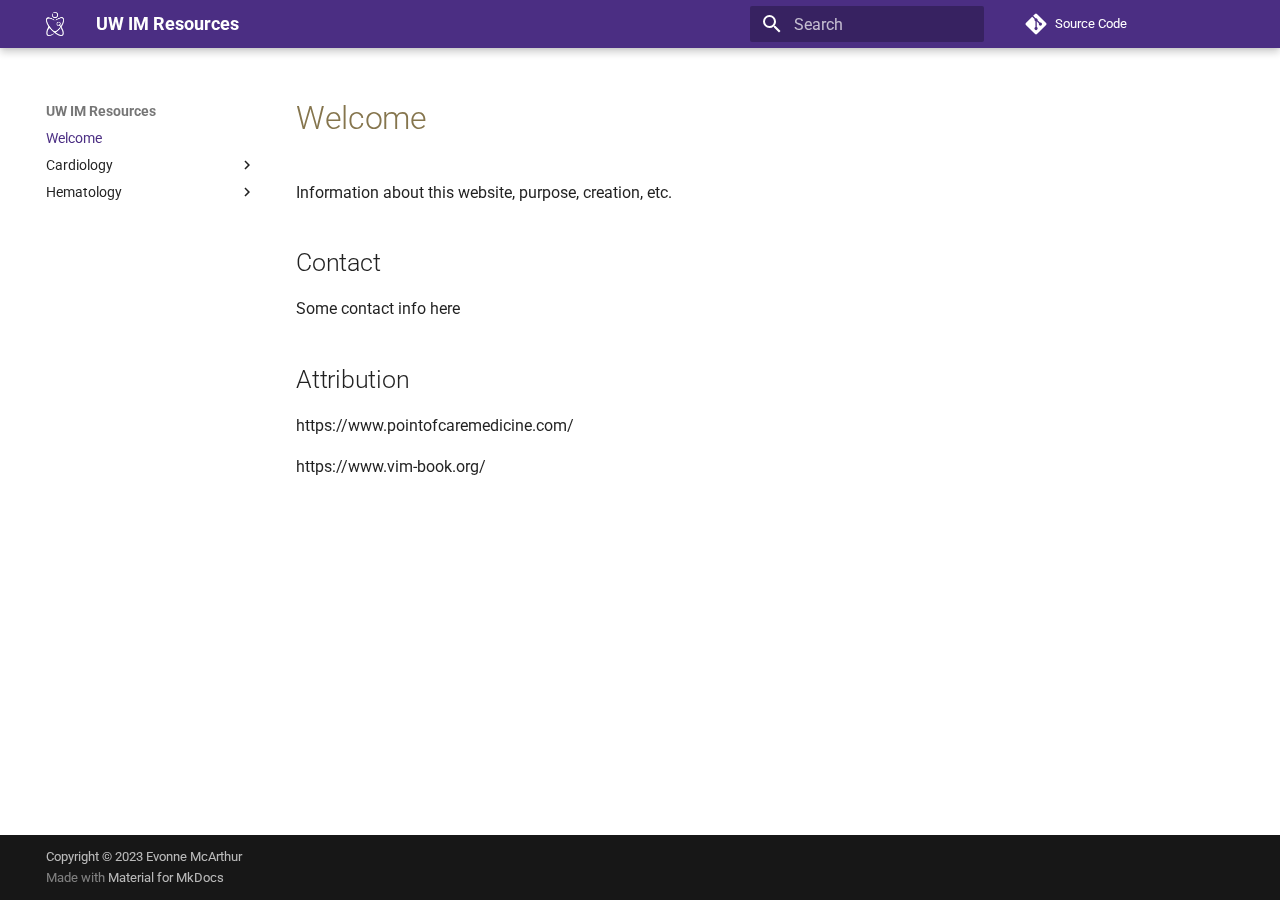
<file: index.html>
<!doctype html>
<html lang="en" class="no-js">
  <head>
    
      <meta charset="utf-8">
      <meta name="viewport" content="width=device-width,initial-scale=1">
      
        <meta name="description" content="Clinical Resources for the University of Washington Internal Medicine Program">
      
      
        <meta name="author" content="Evonne McArthur">
      
      
        <link rel="canonical" href="https://uw-im.github.io/">
      
      
      
        <link rel="next" href="Cardiology/Bradycardia/">
      
      
      <link rel="icon" href="assets/favicon.png">
      <meta name="generator" content="mkdocs-1.5.3, mkdocs-material-9.4.10">
    
    
      
        <title>UW IM Resources</title>
      
    
    
      <link rel="stylesheet" href="assets/stylesheets/main.fad675c6.min.css">
      
        
        <link rel="stylesheet" href="assets/stylesheets/palette.356b1318.min.css">
      
      


    
    
      
    
    
      
        
        
        <link rel="preconnect" href="https://fonts.gstatic.com" crossorigin>
        <link rel="stylesheet" href="https://fonts.googleapis.com/css?family=Roboto:300,300i,400,400i,700,700i%7CRoboto+Mono:400,400i,700,700i&display=fallback">
        <style>:root{--md-text-font:"Roboto";--md-code-font:"Roboto Mono"}</style>
      
    
    
      <link rel="stylesheet" href="stylesheets/extra.css">
    
    <script>__md_scope=new URL(".",location),__md_hash=e=>[...e].reduce((e,_)=>(e<<5)-e+_.charCodeAt(0),0),__md_get=(e,_=localStorage,t=__md_scope)=>JSON.parse(_.getItem(t.pathname+"."+e)),__md_set=(e,_,t=localStorage,a=__md_scope)=>{try{t.setItem(a.pathname+"."+e,JSON.stringify(_))}catch(e){}}</script>
    
      

    
    
    
  </head>
  
  
    
    
    
    
    
    <body dir="ltr" data-md-color-scheme="default" data-md-color-primary="custom" data-md-color-accent="custom">
  
    
    
    <input class="md-toggle" data-md-toggle="drawer" type="checkbox" id="__drawer" autocomplete="off">
    <input class="md-toggle" data-md-toggle="search" type="checkbox" id="__search" autocomplete="off">
    <label class="md-overlay" for="__drawer"></label>
    <div data-md-component="skip">
      
        
        <a href="#welcome" class="md-skip">
          Skip to content
        </a>
      
    </div>
    <div data-md-component="announce">
      
    </div>
    
    
      

  

<header class="md-header md-header--shadow" data-md-component="header">
  <nav class="md-header__inner md-grid" aria-label="Header">
    <a href="." title="UW IM Resources" class="md-header__button md-logo" aria-label="UW IM Resources" data-md-component="logo">
      
  <img src="assets/logo.png" alt="logo">

    </a>
    <label class="md-header__button md-icon" for="__drawer">
      
      <svg xmlns="http://www.w3.org/2000/svg" viewBox="0 0 24 24"><path d="M3 6h18v2H3V6m0 5h18v2H3v-2m0 5h18v2H3v-2Z"/></svg>
    </label>
    <div class="md-header__title" data-md-component="header-title">
      <div class="md-header__ellipsis">
        <div class="md-header__topic">
          <span class="md-ellipsis">
            UW IM Resources
          </span>
        </div>
        <div class="md-header__topic" data-md-component="header-topic">
          <span class="md-ellipsis">
            
              Welcome
            
          </span>
        </div>
      </div>
    </div>
    
      
    
    
    
      <label class="md-header__button md-icon" for="__search">
        
        <svg xmlns="http://www.w3.org/2000/svg" viewBox="0 0 24 24"><path d="M9.5 3A6.5 6.5 0 0 1 16 9.5c0 1.61-.59 3.09-1.56 4.23l.27.27h.79l5 5-1.5 1.5-5-5v-.79l-.27-.27A6.516 6.516 0 0 1 9.5 16 6.5 6.5 0 0 1 3 9.5 6.5 6.5 0 0 1 9.5 3m0 2C7 5 5 7 5 9.5S7 14 9.5 14 14 12 14 9.5 12 5 9.5 5Z"/></svg>
      </label>
      <div class="md-search" data-md-component="search" role="dialog">
  <label class="md-search__overlay" for="__search"></label>
  <div class="md-search__inner" role="search">
    <form class="md-search__form" name="search">
      <input type="text" class="md-search__input" name="query" aria-label="Search" placeholder="Search" autocapitalize="off" autocorrect="off" autocomplete="off" spellcheck="false" data-md-component="search-query" required>
      <label class="md-search__icon md-icon" for="__search">
        
        <svg xmlns="http://www.w3.org/2000/svg" viewBox="0 0 24 24"><path d="M9.5 3A6.5 6.5 0 0 1 16 9.5c0 1.61-.59 3.09-1.56 4.23l.27.27h.79l5 5-1.5 1.5-5-5v-.79l-.27-.27A6.516 6.516 0 0 1 9.5 16 6.5 6.5 0 0 1 3 9.5 6.5 6.5 0 0 1 9.5 3m0 2C7 5 5 7 5 9.5S7 14 9.5 14 14 12 14 9.5 12 5 9.5 5Z"/></svg>
        
        <svg xmlns="http://www.w3.org/2000/svg" viewBox="0 0 24 24"><path d="M20 11v2H8l5.5 5.5-1.42 1.42L4.16 12l7.92-7.92L13.5 5.5 8 11h12Z"/></svg>
      </label>
      <nav class="md-search__options" aria-label="Search">
        
        <button type="reset" class="md-search__icon md-icon" title="Clear" aria-label="Clear" tabindex="-1">
          
          <svg xmlns="http://www.w3.org/2000/svg" viewBox="0 0 24 24"><path d="M19 6.41 17.59 5 12 10.59 6.41 5 5 6.41 10.59 12 5 17.59 6.41 19 12 13.41 17.59 19 19 17.59 13.41 12 19 6.41Z"/></svg>
        </button>
      </nav>
      
    </form>
    <div class="md-search__output">
      <div class="md-search__scrollwrap" data-md-scrollfix>
        <div class="md-search-result" data-md-component="search-result">
          <div class="md-search-result__meta">
            Initializing search
          </div>
          <ol class="md-search-result__list" role="presentation"></ol>
        </div>
      </div>
    </div>
  </div>
</div>
    
    
      <div class="md-header__source">
        <a href="https://github.com/uw-im/uw-im.github.io" title="Go to repository" class="md-source" data-md-component="source">
  <div class="md-source__icon md-icon">
    
    <svg xmlns="http://www.w3.org/2000/svg" viewBox="0 0 448 512"><!--! Font Awesome Free 6.4.2 by @fontawesome - https://fontawesome.com License - https://fontawesome.com/license/free (Icons: CC BY 4.0, Fonts: SIL OFL 1.1, Code: MIT License) Copyright 2023 Fonticons, Inc.--><path d="M439.55 236.05 244 40.45a28.87 28.87 0 0 0-40.81 0l-40.66 40.63 51.52 51.52c27.06-9.14 52.68 16.77 43.39 43.68l49.66 49.66c34.23-11.8 61.18 31 35.47 56.69-26.49 26.49-70.21-2.87-56-37.34L240.22 199v121.85c25.3 12.54 22.26 41.85 9.08 55a34.34 34.34 0 0 1-48.55 0c-17.57-17.6-11.07-46.91 11.25-56v-123c-20.8-8.51-24.6-30.74-18.64-45L142.57 101 8.45 235.14a28.86 28.86 0 0 0 0 40.81l195.61 195.6a28.86 28.86 0 0 0 40.8 0l194.69-194.69a28.86 28.86 0 0 0 0-40.81z"/></svg>
  </div>
  <div class="md-source__repository">
    Source Code
  </div>
</a>
      </div>
    
  </nav>
  
</header>
    
    <div class="md-container" data-md-component="container">
      
      
        
          
        
      
      <main class="md-main" data-md-component="main">
        <div class="md-main__inner md-grid">
          
            
              
                
              
              <div class="md-sidebar md-sidebar--primary" data-md-component="sidebar" data-md-type="navigation" >
                <div class="md-sidebar__scrollwrap">
                  <div class="md-sidebar__inner">
                    



<nav class="md-nav md-nav--primary" aria-label="Navigation" data-md-level="0">
  <label class="md-nav__title" for="__drawer">
    <a href="." title="UW IM Resources" class="md-nav__button md-logo" aria-label="UW IM Resources" data-md-component="logo">
      
  <img src="assets/logo.png" alt="logo">

    </a>
    UW IM Resources
  </label>
  
    <div class="md-nav__source">
      <a href="https://github.com/uw-im/uw-im.github.io" title="Go to repository" class="md-source" data-md-component="source">
  <div class="md-source__icon md-icon">
    
    <svg xmlns="http://www.w3.org/2000/svg" viewBox="0 0 448 512"><!--! Font Awesome Free 6.4.2 by @fontawesome - https://fontawesome.com License - https://fontawesome.com/license/free (Icons: CC BY 4.0, Fonts: SIL OFL 1.1, Code: MIT License) Copyright 2023 Fonticons, Inc.--><path d="M439.55 236.05 244 40.45a28.87 28.87 0 0 0-40.81 0l-40.66 40.63 51.52 51.52c27.06-9.14 52.68 16.77 43.39 43.68l49.66 49.66c34.23-11.8 61.18 31 35.47 56.69-26.49 26.49-70.21-2.87-56-37.34L240.22 199v121.85c25.3 12.54 22.26 41.85 9.08 55a34.34 34.34 0 0 1-48.55 0c-17.57-17.6-11.07-46.91 11.25-56v-123c-20.8-8.51-24.6-30.74-18.64-45L142.57 101 8.45 235.14a28.86 28.86 0 0 0 0 40.81l195.61 195.6a28.86 28.86 0 0 0 40.8 0l194.69-194.69a28.86 28.86 0 0 0 0-40.81z"/></svg>
  </div>
  <div class="md-source__repository">
    Source Code
  </div>
</a>
    </div>
  
  <ul class="md-nav__list" data-md-scrollfix>
    
      
      
  
  
    
  
  
    <li class="md-nav__item md-nav__item--active">
      
      <input class="md-nav__toggle md-toggle" type="checkbox" id="__toc">
      
      
        
      
      
        <label class="md-nav__link md-nav__link--active" for="__toc">
          
  
  <span class="md-ellipsis">
    Welcome
  </span>
  

          <span class="md-nav__icon md-icon"></span>
        </label>
      
      <a href="." class="md-nav__link md-nav__link--active">
        
  
  <span class="md-ellipsis">
    Welcome
  </span>
  

      </a>
      
        

<nav class="md-nav md-nav--secondary" aria-label="Table of contents">
  
  
  
    
  
  
    <label class="md-nav__title" for="__toc">
      <span class="md-nav__icon md-icon"></span>
      Table of contents
    </label>
    <ul class="md-nav__list" data-md-component="toc" data-md-scrollfix>
      
        <li class="md-nav__item">
  <a href="#contact" class="md-nav__link">
    <span class="md-ellipsis">
      Contact
    </span>
  </a>
  
</li>
      
        <li class="md-nav__item">
  <a href="#attribution" class="md-nav__link">
    <span class="md-ellipsis">
      Attribution
    </span>
  </a>
  
</li>
      
    </ul>
  
</nav>
      
    </li>
  

    
      
      
  
  
  
    
    
    
    
    
    <li class="md-nav__item md-nav__item--nested">
      
        
        
        
        <input class="md-nav__toggle md-toggle " type="checkbox" id="__nav_2" >
        
          
          <label class="md-nav__link" for="__nav_2" id="__nav_2_label" tabindex="0">
            
  
  <span class="md-ellipsis">
    Cardiology
  </span>
  

            <span class="md-nav__icon md-icon"></span>
          </label>
        
        <nav class="md-nav" data-md-level="1" aria-labelledby="__nav_2_label" aria-expanded="false">
          <label class="md-nav__title" for="__nav_2">
            <span class="md-nav__icon md-icon"></span>
            Cardiology
          </label>
          <ul class="md-nav__list" data-md-scrollfix>
            
              
                
  
  
  
    <li class="md-nav__item">
      <a href="Cardiology/Bradycardia/" class="md-nav__link">
        
  
  <span class="md-ellipsis">
    Bradycardia
  </span>
  

      </a>
    </li>
  

              
            
              
                
  
  
  
    <li class="md-nav__item">
      <a href="Cardiology/Decompensated%20Heart%20Failure/" class="md-nav__link">
        
  
  <span class="md-ellipsis">
    Decompensated Heart Failure
  </span>
  

      </a>
    </li>
  

              
            
          </ul>
        </nav>
      
    </li>
  

    
      
      
  
  
  
    
    
    
    
    
    <li class="md-nav__item md-nav__item--nested">
      
        
        
        
        <input class="md-nav__toggle md-toggle " type="checkbox" id="__nav_3" >
        
          
          <label class="md-nav__link" for="__nav_3" id="__nav_3_label" tabindex="0">
            
  
  <span class="md-ellipsis">
    Hematology
  </span>
  

            <span class="md-nav__icon md-icon"></span>
          </label>
        
        <nav class="md-nav" data-md-level="1" aria-labelledby="__nav_3_label" aria-expanded="false">
          <label class="md-nav__title" for="__nav_3">
            <span class="md-nav__icon md-icon"></span>
            Hematology
          </label>
          <ul class="md-nav__list" data-md-scrollfix>
            
              
                
  
  
  
    <li class="md-nav__item">
      <a href="Hematology/Anemia/" class="md-nav__link">
        
  
  <span class="md-ellipsis">
    Anemia
  </span>
  

      </a>
    </li>
  

              
            
          </ul>
        </nav>
      
    </li>
  

    
  </ul>
</nav>
                  </div>
                </div>
              </div>
            
            
              
                
              
              <div class="md-sidebar md-sidebar--secondary" data-md-component="sidebar" data-md-type="toc" hidden>
                <div class="md-sidebar__scrollwrap">
                  <div class="md-sidebar__inner">
                    

<nav class="md-nav md-nav--secondary" aria-label="Table of contents">
  
  
  
    
  
  
    <label class="md-nav__title" for="__toc">
      <span class="md-nav__icon md-icon"></span>
      Table of contents
    </label>
    <ul class="md-nav__list" data-md-component="toc" data-md-scrollfix>
      
        <li class="md-nav__item">
  <a href="#contact" class="md-nav__link">
    <span class="md-ellipsis">
      Contact
    </span>
  </a>
  
</li>
      
        <li class="md-nav__item">
  <a href="#attribution" class="md-nav__link">
    <span class="md-ellipsis">
      Attribution
    </span>
  </a>
  
</li>
      
    </ul>
  
</nav>
                  </div>
                </div>
              </div>
            
          
          
            <div class="md-content" data-md-component="content">
              <article class="md-content__inner md-typeset">
                
                  

  
  


<h1 id="welcome">Welcome</h1>
<p>Information about this website, purpose, creation, etc.</p>
<h2 id="contact">Contact</h2>
<p>Some contact info here</p>
<h2 id="attribution">Attribution</h2>
<p>https://www.pointofcaremedicine.com/</p>
<p>https://www.vim-book.org/</p>



  



                
              </article>
            </div>
          
          
        </div>
        
      </main>
      
        <footer class="md-footer">
  
  <div class="md-footer-meta md-typeset">
    <div class="md-footer-meta__inner md-grid">
      <div class="md-copyright">
  
    <div class="md-copyright__highlight">
      Copyright &copy; 2023 Evonne McArthur
    </div>
  
  
    Made with
    <a href="https://squidfunk.github.io/mkdocs-material/" target="_blank" rel="noopener">
      Material for MkDocs
    </a>
  
</div>
      
    </div>
  </div>
</footer>
      
    </div>
    <div class="md-dialog" data-md-component="dialog">
      <div class="md-dialog__inner md-typeset"></div>
    </div>
    
    
    <script id="__config" type="application/json">{"base": ".", "features": ["content.code.copy"], "search": "assets/javascripts/workers/search.f886a092.min.js", "translations": {"clipboard.copied": "Copied to clipboard", "clipboard.copy": "Copy to clipboard", "search.result.more.one": "1 more on this page", "search.result.more.other": "# more on this page", "search.result.none": "No matching documents", "search.result.one": "1 matching document", "search.result.other": "# matching documents", "search.result.placeholder": "Type to start searching", "search.result.term.missing": "Missing", "select.version": "Select version"}}</script>
    
    
      <script src="assets/javascripts/bundle.6c14ae12.min.js"></script>
      
    
  </body>
</html>
</file>
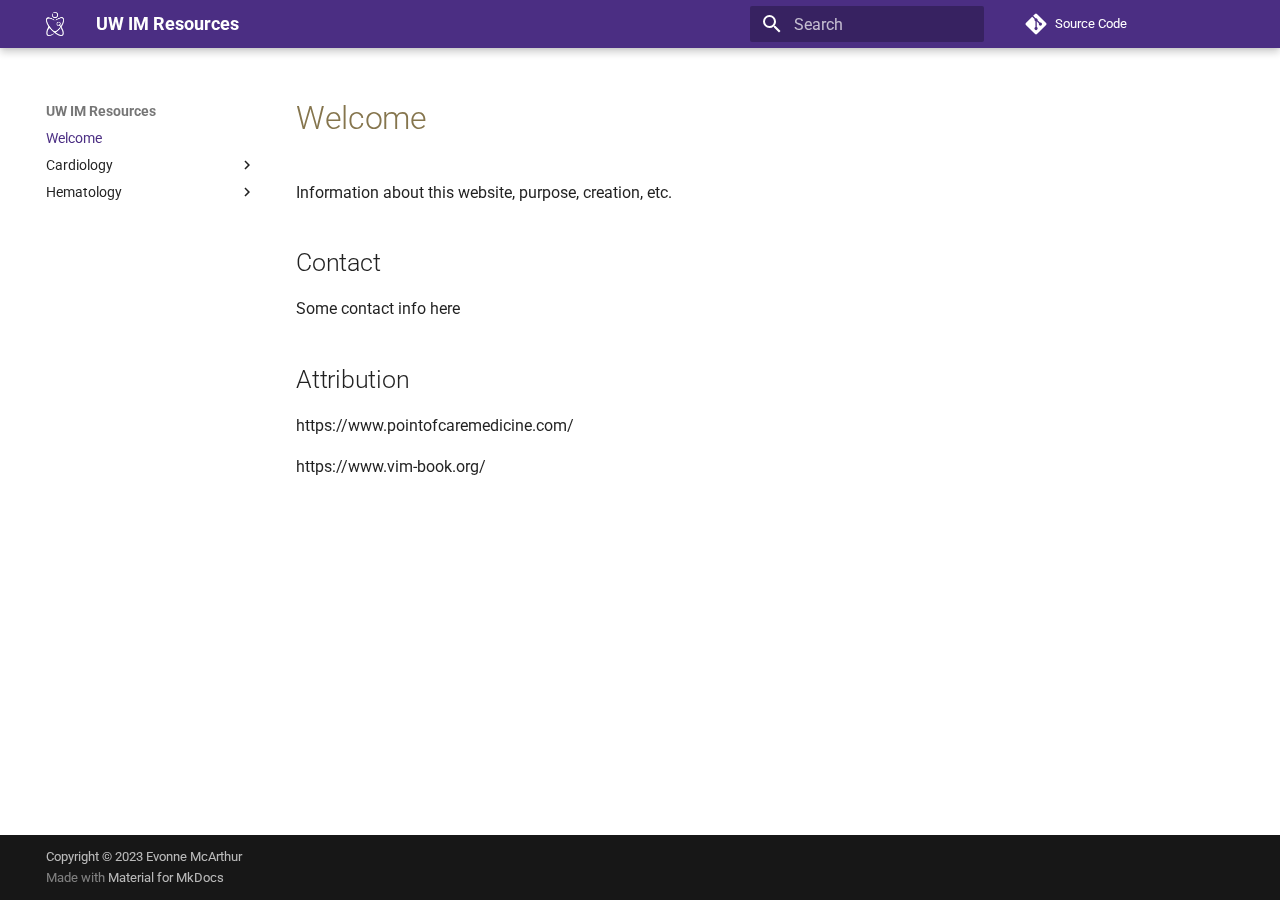
<file: site/index.html>
<!doctype html>
<html lang="en" class="no-js">
  <head>
    
      <meta charset="utf-8">
      <meta name="viewport" content="width=device-width,initial-scale=1">
      
        <meta name="description" content="Clinical Resources for the University of Washington Internal Medicine Program">
      
      
        <meta name="author" content="Evonne McArthur">
      
      
        <link rel="canonical" href="https://uw-im.github.io/">
      
      
      
        <link rel="next" href="Cardiology/Bradycardia/">
      
      
      <link rel="icon" href="assets/favicon.png">
      <meta name="generator" content="mkdocs-1.5.3, mkdocs-material-9.4.9">
    
    
      
        <title>UW IM Resources</title>
      
    
    
      <link rel="stylesheet" href="assets/stylesheets/main.78cf6014.min.css">
      
        
        <link rel="stylesheet" href="assets/stylesheets/palette.356b1318.min.css">
      
      


    
    
      
    
    
      
        
        
        <link rel="preconnect" href="https://fonts.gstatic.com" crossorigin>
        <link rel="stylesheet" href="https://fonts.googleapis.com/css?family=Roboto:300,300i,400,400i,700,700i%7CRoboto+Mono:400,400i,700,700i&display=fallback">
        <style>:root{--md-text-font:"Roboto";--md-code-font:"Roboto Mono"}</style>
      
    
    
      <link rel="stylesheet" href="stylesheets/extra.css">
    
    <script>__md_scope=new URL(".",location),__md_hash=e=>[...e].reduce((e,_)=>(e<<5)-e+_.charCodeAt(0),0),__md_get=(e,_=localStorage,t=__md_scope)=>JSON.parse(_.getItem(t.pathname+"."+e)),__md_set=(e,_,t=localStorage,a=__md_scope)=>{try{t.setItem(a.pathname+"."+e,JSON.stringify(_))}catch(e){}}</script>
    
      

    
    
    
  </head>
  
  
    
    
    
    
    
    <body dir="ltr" data-md-color-scheme="default" data-md-color-primary="custom" data-md-color-accent="custom">
  
    
    
    <input class="md-toggle" data-md-toggle="drawer" type="checkbox" id="__drawer" autocomplete="off">
    <input class="md-toggle" data-md-toggle="search" type="checkbox" id="__search" autocomplete="off">
    <label class="md-overlay" for="__drawer"></label>
    <div data-md-component="skip">
      
        
        <a href="#welcome" class="md-skip">
          Skip to content
        </a>
      
    </div>
    <div data-md-component="announce">
      
    </div>
    
    
      

  

<header class="md-header md-header--shadow" data-md-component="header">
  <nav class="md-header__inner md-grid" aria-label="Header">
    <a href="." title="UW IM Resources" class="md-header__button md-logo" aria-label="UW IM Resources" data-md-component="logo">
      
  <img src="assets/logo.png" alt="logo">

    </a>
    <label class="md-header__button md-icon" for="__drawer">
      
      <svg xmlns="http://www.w3.org/2000/svg" viewBox="0 0 24 24"><path d="M3 6h18v2H3V6m0 5h18v2H3v-2m0 5h18v2H3v-2Z"/></svg>
    </label>
    <div class="md-header__title" data-md-component="header-title">
      <div class="md-header__ellipsis">
        <div class="md-header__topic">
          <span class="md-ellipsis">
            UW IM Resources
          </span>
        </div>
        <div class="md-header__topic" data-md-component="header-topic">
          <span class="md-ellipsis">
            
              Welcome
            
          </span>
        </div>
      </div>
    </div>
    
      
    
    
    
      <label class="md-header__button md-icon" for="__search">
        
        <svg xmlns="http://www.w3.org/2000/svg" viewBox="0 0 24 24"><path d="M9.5 3A6.5 6.5 0 0 1 16 9.5c0 1.61-.59 3.09-1.56 4.23l.27.27h.79l5 5-1.5 1.5-5-5v-.79l-.27-.27A6.516 6.516 0 0 1 9.5 16 6.5 6.5 0 0 1 3 9.5 6.5 6.5 0 0 1 9.5 3m0 2C7 5 5 7 5 9.5S7 14 9.5 14 14 12 14 9.5 12 5 9.5 5Z"/></svg>
      </label>
      <div class="md-search" data-md-component="search" role="dialog">
  <label class="md-search__overlay" for="__search"></label>
  <div class="md-search__inner" role="search">
    <form class="md-search__form" name="search">
      <input type="text" class="md-search__input" name="query" aria-label="Search" placeholder="Search" autocapitalize="off" autocorrect="off" autocomplete="off" spellcheck="false" data-md-component="search-query" required>
      <label class="md-search__icon md-icon" for="__search">
        
        <svg xmlns="http://www.w3.org/2000/svg" viewBox="0 0 24 24"><path d="M9.5 3A6.5 6.5 0 0 1 16 9.5c0 1.61-.59 3.09-1.56 4.23l.27.27h.79l5 5-1.5 1.5-5-5v-.79l-.27-.27A6.516 6.516 0 0 1 9.5 16 6.5 6.5 0 0 1 3 9.5 6.5 6.5 0 0 1 9.5 3m0 2C7 5 5 7 5 9.5S7 14 9.5 14 14 12 14 9.5 12 5 9.5 5Z"/></svg>
        
        <svg xmlns="http://www.w3.org/2000/svg" viewBox="0 0 24 24"><path d="M20 11v2H8l5.5 5.5-1.42 1.42L4.16 12l7.92-7.92L13.5 5.5 8 11h12Z"/></svg>
      </label>
      <nav class="md-search__options" aria-label="Search">
        
        <button type="reset" class="md-search__icon md-icon" title="Clear" aria-label="Clear" tabindex="-1">
          
          <svg xmlns="http://www.w3.org/2000/svg" viewBox="0 0 24 24"><path d="M19 6.41 17.59 5 12 10.59 6.41 5 5 6.41 10.59 12 5 17.59 6.41 19 12 13.41 17.59 19 19 17.59 13.41 12 19 6.41Z"/></svg>
        </button>
      </nav>
      
    </form>
    <div class="md-search__output">
      <div class="md-search__scrollwrap" data-md-scrollfix>
        <div class="md-search-result" data-md-component="search-result">
          <div class="md-search-result__meta">
            Initializing search
          </div>
          <ol class="md-search-result__list" role="presentation"></ol>
        </div>
      </div>
    </div>
  </div>
</div>
    
    
      <div class="md-header__source">
        <a href="https://github.com/uw-im/uw-im.github.io" title="Go to repository" class="md-source" data-md-component="source">
  <div class="md-source__icon md-icon">
    
    <svg xmlns="http://www.w3.org/2000/svg" viewBox="0 0 448 512"><!--! Font Awesome Free 6.4.2 by @fontawesome - https://fontawesome.com License - https://fontawesome.com/license/free (Icons: CC BY 4.0, Fonts: SIL OFL 1.1, Code: MIT License) Copyright 2023 Fonticons, Inc.--><path d="M439.55 236.05 244 40.45a28.87 28.87 0 0 0-40.81 0l-40.66 40.63 51.52 51.52c27.06-9.14 52.68 16.77 43.39 43.68l49.66 49.66c34.23-11.8 61.18 31 35.47 56.69-26.49 26.49-70.21-2.87-56-37.34L240.22 199v121.85c25.3 12.54 22.26 41.85 9.08 55a34.34 34.34 0 0 1-48.55 0c-17.57-17.6-11.07-46.91 11.25-56v-123c-20.8-8.51-24.6-30.74-18.64-45L142.57 101 8.45 235.14a28.86 28.86 0 0 0 0 40.81l195.61 195.6a28.86 28.86 0 0 0 40.8 0l194.69-194.69a28.86 28.86 0 0 0 0-40.81z"/></svg>
  </div>
  <div class="md-source__repository">
    Source Code
  </div>
</a>
      </div>
    
  </nav>
  
</header>
    
    <div class="md-container" data-md-component="container">
      
      
        
          
        
      
      <main class="md-main" data-md-component="main">
        <div class="md-main__inner md-grid">
          
            
              
                
              
              <div class="md-sidebar md-sidebar--primary" data-md-component="sidebar" data-md-type="navigation" >
                <div class="md-sidebar__scrollwrap">
                  <div class="md-sidebar__inner">
                    



<nav class="md-nav md-nav--primary" aria-label="Navigation" data-md-level="0">
  <label class="md-nav__title" for="__drawer">
    <a href="." title="UW IM Resources" class="md-nav__button md-logo" aria-label="UW IM Resources" data-md-component="logo">
      
  <img src="assets/logo.png" alt="logo">

    </a>
    UW IM Resources
  </label>
  
    <div class="md-nav__source">
      <a href="https://github.com/uw-im/uw-im.github.io" title="Go to repository" class="md-source" data-md-component="source">
  <div class="md-source__icon md-icon">
    
    <svg xmlns="http://www.w3.org/2000/svg" viewBox="0 0 448 512"><!--! Font Awesome Free 6.4.2 by @fontawesome - https://fontawesome.com License - https://fontawesome.com/license/free (Icons: CC BY 4.0, Fonts: SIL OFL 1.1, Code: MIT License) Copyright 2023 Fonticons, Inc.--><path d="M439.55 236.05 244 40.45a28.87 28.87 0 0 0-40.81 0l-40.66 40.63 51.52 51.52c27.06-9.14 52.68 16.77 43.39 43.68l49.66 49.66c34.23-11.8 61.18 31 35.47 56.69-26.49 26.49-70.21-2.87-56-37.34L240.22 199v121.85c25.3 12.54 22.26 41.85 9.08 55a34.34 34.34 0 0 1-48.55 0c-17.57-17.6-11.07-46.91 11.25-56v-123c-20.8-8.51-24.6-30.74-18.64-45L142.57 101 8.45 235.14a28.86 28.86 0 0 0 0 40.81l195.61 195.6a28.86 28.86 0 0 0 40.8 0l194.69-194.69a28.86 28.86 0 0 0 0-40.81z"/></svg>
  </div>
  <div class="md-source__repository">
    Source Code
  </div>
</a>
    </div>
  
  <ul class="md-nav__list" data-md-scrollfix>
    
      
      
  
  
    
  
  
    <li class="md-nav__item md-nav__item--active">
      
      <input class="md-nav__toggle md-toggle" type="checkbox" id="__toc">
      
      
        
      
      
        <label class="md-nav__link md-nav__link--active" for="__toc">
          
  
  <span class="md-ellipsis">
    Welcome
  </span>
  

          <span class="md-nav__icon md-icon"></span>
        </label>
      
      <a href="." class="md-nav__link md-nav__link--active">
        
  
  <span class="md-ellipsis">
    Welcome
  </span>
  

      </a>
      
        

<nav class="md-nav md-nav--secondary" aria-label="Table of contents">
  
  
  
    
  
  
    <label class="md-nav__title" for="__toc">
      <span class="md-nav__icon md-icon"></span>
      Table of contents
    </label>
    <ul class="md-nav__list" data-md-component="toc" data-md-scrollfix>
      
        <li class="md-nav__item">
  <a href="#contact" class="md-nav__link">
    <span class="md-ellipsis">
      Contact
    </span>
  </a>
  
</li>
      
        <li class="md-nav__item">
  <a href="#attribution" class="md-nav__link">
    <span class="md-ellipsis">
      Attribution
    </span>
  </a>
  
</li>
      
    </ul>
  
</nav>
      
    </li>
  

    
      
      
  
  
  
    
    
    
    
    
    <li class="md-nav__item md-nav__item--nested">
      
        
        
        
        <input class="md-nav__toggle md-toggle " type="checkbox" id="__nav_2" >
        
          
          <label class="md-nav__link" for="__nav_2" id="__nav_2_label" tabindex="0">
            
  
  <span class="md-ellipsis">
    Cardiology
  </span>
  

            <span class="md-nav__icon md-icon"></span>
          </label>
        
        <nav class="md-nav" data-md-level="1" aria-labelledby="__nav_2_label" aria-expanded="false">
          <label class="md-nav__title" for="__nav_2">
            <span class="md-nav__icon md-icon"></span>
            Cardiology
          </label>
          <ul class="md-nav__list" data-md-scrollfix>
            
              
                
  
  
  
    <li class="md-nav__item">
      <a href="Cardiology/Bradycardia/" class="md-nav__link">
        
  
  <span class="md-ellipsis">
    Bradycardia
  </span>
  

      </a>
    </li>
  

              
            
              
                
  
  
  
    <li class="md-nav__item">
      <a href="Cardiology/Decompensated%20Heart%20Failure/" class="md-nav__link">
        
  
  <span class="md-ellipsis">
    Decompensated Heart Failure
  </span>
  

      </a>
    </li>
  

              
            
          </ul>
        </nav>
      
    </li>
  

    
      
      
  
  
  
    
    
    
    
    
    <li class="md-nav__item md-nav__item--nested">
      
        
        
        
        <input class="md-nav__toggle md-toggle " type="checkbox" id="__nav_3" >
        
          
          <label class="md-nav__link" for="__nav_3" id="__nav_3_label" tabindex="0">
            
  
  <span class="md-ellipsis">
    Hematology
  </span>
  

            <span class="md-nav__icon md-icon"></span>
          </label>
        
        <nav class="md-nav" data-md-level="1" aria-labelledby="__nav_3_label" aria-expanded="false">
          <label class="md-nav__title" for="__nav_3">
            <span class="md-nav__icon md-icon"></span>
            Hematology
          </label>
          <ul class="md-nav__list" data-md-scrollfix>
            
              
                
  
  
  
    <li class="md-nav__item">
      <a href="Hematology/Anemia/" class="md-nav__link">
        
  
  <span class="md-ellipsis">
    Anemia
  </span>
  

      </a>
    </li>
  

              
            
          </ul>
        </nav>
      
    </li>
  

    
  </ul>
</nav>
                  </div>
                </div>
              </div>
            
            
              
                
              
              <div class="md-sidebar md-sidebar--secondary" data-md-component="sidebar" data-md-type="toc" hidden>
                <div class="md-sidebar__scrollwrap">
                  <div class="md-sidebar__inner">
                    

<nav class="md-nav md-nav--secondary" aria-label="Table of contents">
  
  
  
    
  
  
    <label class="md-nav__title" for="__toc">
      <span class="md-nav__icon md-icon"></span>
      Table of contents
    </label>
    <ul class="md-nav__list" data-md-component="toc" data-md-scrollfix>
      
        <li class="md-nav__item">
  <a href="#contact" class="md-nav__link">
    <span class="md-ellipsis">
      Contact
    </span>
  </a>
  
</li>
      
        <li class="md-nav__item">
  <a href="#attribution" class="md-nav__link">
    <span class="md-ellipsis">
      Attribution
    </span>
  </a>
  
</li>
      
    </ul>
  
</nav>
                  </div>
                </div>
              </div>
            
          
          
            <div class="md-content" data-md-component="content">
              <article class="md-content__inner md-typeset">
                
                  

  
  


<h1 id="welcome">Welcome</h1>
<p>Information about this website, purpose, creation, etc.</p>
<h2 id="contact">Contact</h2>
<p>Some contact info here</p>
<h2 id="attribution">Attribution</h2>
<p>https://www.pointofcaremedicine.com/</p>
<p>https://www.vim-book.org/</p>



  



                
              </article>
            </div>
          
          
        </div>
        
      </main>
      
        <footer class="md-footer">
  
  <div class="md-footer-meta md-typeset">
    <div class="md-footer-meta__inner md-grid">
      <div class="md-copyright">
  
    <div class="md-copyright__highlight">
      Copyright &copy; 2023 Evonne McArthur
    </div>
  
  
    Made with
    <a href="https://squidfunk.github.io/mkdocs-material/" target="_blank" rel="noopener">
      Material for MkDocs
    </a>
  
</div>
      
    </div>
  </div>
</footer>
      
    </div>
    <div class="md-dialog" data-md-component="dialog">
      <div class="md-dialog__inner md-typeset"></div>
    </div>
    
    
    <script id="__config" type="application/json">{"base": ".", "features": ["content.code.copy"], "search": "assets/javascripts/workers/search.f886a092.min.js", "translations": {"clipboard.copied": "Copied to clipboard", "clipboard.copy": "Copy to clipboard", "search.result.more.one": "1 more on this page", "search.result.more.other": "# more on this page", "search.result.none": "No matching documents", "search.result.one": "1 matching document", "search.result.other": "# matching documents", "search.result.placeholder": "Type to start searching", "search.result.term.missing": "Missing", "select.version": "Select version"}}</script>
    
    
      <script src="assets/javascripts/bundle.6c14ae12.min.js"></script>
      
    
  </body>
</html>
</file>
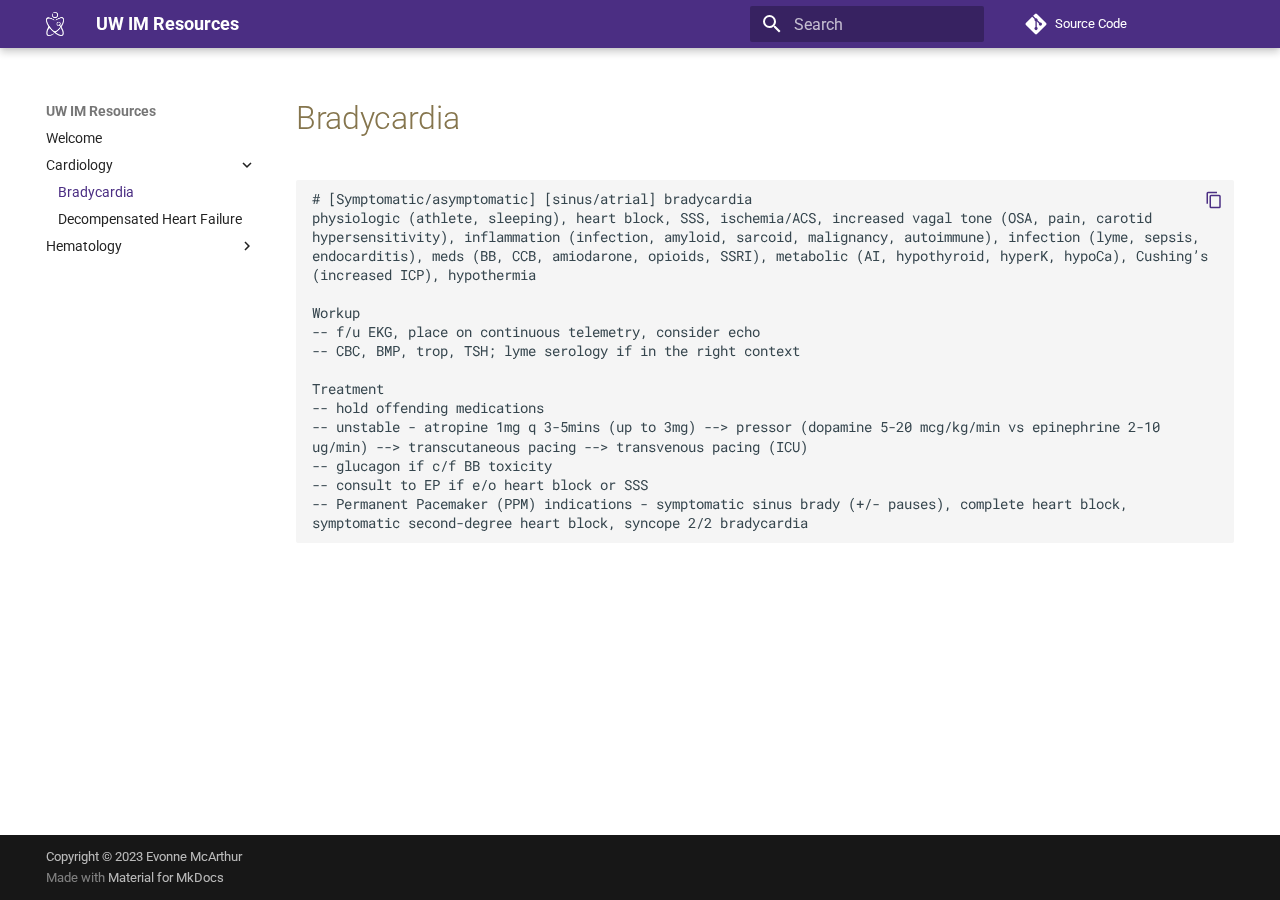
<file: Cardiology/Bradycardia/index.html>
<!doctype html>
<html lang="en" class="no-js">
  <head>
    
      <meta charset="utf-8">
      <meta name="viewport" content="width=device-width,initial-scale=1">
      
        <meta name="description" content="Clinical Resources for the University of Washington Internal Medicine Program">
      
      
        <meta name="author" content="Evonne McArthur">
      
      
        <link rel="canonical" href="https://uw-im.github.io/Cardiology/Bradycardia/">
      
      
        <link rel="prev" href="../..">
      
      
        <link rel="next" href="../Decompensated%20Heart%20Failure/">
      
      
      <link rel="icon" href="../../assets/favicon.png">
      <meta name="generator" content="mkdocs-1.5.3, mkdocs-material-9.4.10">
    
    
      
        <title>Bradycardia - UW IM Resources</title>
      
    
    
      <link rel="stylesheet" href="../../assets/stylesheets/main.fad675c6.min.css">
      
        
        <link rel="stylesheet" href="../../assets/stylesheets/palette.356b1318.min.css">
      
      


    
    
      
    
    
      
        
        
        <link rel="preconnect" href="https://fonts.gstatic.com" crossorigin>
        <link rel="stylesheet" href="https://fonts.googleapis.com/css?family=Roboto:300,300i,400,400i,700,700i%7CRoboto+Mono:400,400i,700,700i&display=fallback">
        <style>:root{--md-text-font:"Roboto";--md-code-font:"Roboto Mono"}</style>
      
    
    
      <link rel="stylesheet" href="../../stylesheets/extra.css">
    
    <script>__md_scope=new URL("../..",location),__md_hash=e=>[...e].reduce((e,_)=>(e<<5)-e+_.charCodeAt(0),0),__md_get=(e,_=localStorage,t=__md_scope)=>JSON.parse(_.getItem(t.pathname+"."+e)),__md_set=(e,_,t=localStorage,a=__md_scope)=>{try{t.setItem(a.pathname+"."+e,JSON.stringify(_))}catch(e){}}</script>
    
      

    
    
    
  </head>
  
  
    
    
    
    
    
    <body dir="ltr" data-md-color-scheme="default" data-md-color-primary="custom" data-md-color-accent="custom">
  
    
    
    <input class="md-toggle" data-md-toggle="drawer" type="checkbox" id="__drawer" autocomplete="off">
    <input class="md-toggle" data-md-toggle="search" type="checkbox" id="__search" autocomplete="off">
    <label class="md-overlay" for="__drawer"></label>
    <div data-md-component="skip">
      
        
        <a href="#bradycardia" class="md-skip">
          Skip to content
        </a>
      
    </div>
    <div data-md-component="announce">
      
    </div>
    
    
      

  

<header class="md-header md-header--shadow" data-md-component="header">
  <nav class="md-header__inner md-grid" aria-label="Header">
    <a href="../.." title="UW IM Resources" class="md-header__button md-logo" aria-label="UW IM Resources" data-md-component="logo">
      
  <img src="../../assets/logo.png" alt="logo">

    </a>
    <label class="md-header__button md-icon" for="__drawer">
      
      <svg xmlns="http://www.w3.org/2000/svg" viewBox="0 0 24 24"><path d="M3 6h18v2H3V6m0 5h18v2H3v-2m0 5h18v2H3v-2Z"/></svg>
    </label>
    <div class="md-header__title" data-md-component="header-title">
      <div class="md-header__ellipsis">
        <div class="md-header__topic">
          <span class="md-ellipsis">
            UW IM Resources
          </span>
        </div>
        <div class="md-header__topic" data-md-component="header-topic">
          <span class="md-ellipsis">
            
              Bradycardia
            
          </span>
        </div>
      </div>
    </div>
    
      
    
    
    
      <label class="md-header__button md-icon" for="__search">
        
        <svg xmlns="http://www.w3.org/2000/svg" viewBox="0 0 24 24"><path d="M9.5 3A6.5 6.5 0 0 1 16 9.5c0 1.61-.59 3.09-1.56 4.23l.27.27h.79l5 5-1.5 1.5-5-5v-.79l-.27-.27A6.516 6.516 0 0 1 9.5 16 6.5 6.5 0 0 1 3 9.5 6.5 6.5 0 0 1 9.5 3m0 2C7 5 5 7 5 9.5S7 14 9.5 14 14 12 14 9.5 12 5 9.5 5Z"/></svg>
      </label>
      <div class="md-search" data-md-component="search" role="dialog">
  <label class="md-search__overlay" for="__search"></label>
  <div class="md-search__inner" role="search">
    <form class="md-search__form" name="search">
      <input type="text" class="md-search__input" name="query" aria-label="Search" placeholder="Search" autocapitalize="off" autocorrect="off" autocomplete="off" spellcheck="false" data-md-component="search-query" required>
      <label class="md-search__icon md-icon" for="__search">
        
        <svg xmlns="http://www.w3.org/2000/svg" viewBox="0 0 24 24"><path d="M9.5 3A6.5 6.5 0 0 1 16 9.5c0 1.61-.59 3.09-1.56 4.23l.27.27h.79l5 5-1.5 1.5-5-5v-.79l-.27-.27A6.516 6.516 0 0 1 9.5 16 6.5 6.5 0 0 1 3 9.5 6.5 6.5 0 0 1 9.5 3m0 2C7 5 5 7 5 9.5S7 14 9.5 14 14 12 14 9.5 12 5 9.5 5Z"/></svg>
        
        <svg xmlns="http://www.w3.org/2000/svg" viewBox="0 0 24 24"><path d="M20 11v2H8l5.5 5.5-1.42 1.42L4.16 12l7.92-7.92L13.5 5.5 8 11h12Z"/></svg>
      </label>
      <nav class="md-search__options" aria-label="Search">
        
        <button type="reset" class="md-search__icon md-icon" title="Clear" aria-label="Clear" tabindex="-1">
          
          <svg xmlns="http://www.w3.org/2000/svg" viewBox="0 0 24 24"><path d="M19 6.41 17.59 5 12 10.59 6.41 5 5 6.41 10.59 12 5 17.59 6.41 19 12 13.41 17.59 19 19 17.59 13.41 12 19 6.41Z"/></svg>
        </button>
      </nav>
      
    </form>
    <div class="md-search__output">
      <div class="md-search__scrollwrap" data-md-scrollfix>
        <div class="md-search-result" data-md-component="search-result">
          <div class="md-search-result__meta">
            Initializing search
          </div>
          <ol class="md-search-result__list" role="presentation"></ol>
        </div>
      </div>
    </div>
  </div>
</div>
    
    
      <div class="md-header__source">
        <a href="https://github.com/uw-im/uw-im.github.io" title="Go to repository" class="md-source" data-md-component="source">
  <div class="md-source__icon md-icon">
    
    <svg xmlns="http://www.w3.org/2000/svg" viewBox="0 0 448 512"><!--! Font Awesome Free 6.4.2 by @fontawesome - https://fontawesome.com License - https://fontawesome.com/license/free (Icons: CC BY 4.0, Fonts: SIL OFL 1.1, Code: MIT License) Copyright 2023 Fonticons, Inc.--><path d="M439.55 236.05 244 40.45a28.87 28.87 0 0 0-40.81 0l-40.66 40.63 51.52 51.52c27.06-9.14 52.68 16.77 43.39 43.68l49.66 49.66c34.23-11.8 61.18 31 35.47 56.69-26.49 26.49-70.21-2.87-56-37.34L240.22 199v121.85c25.3 12.54 22.26 41.85 9.08 55a34.34 34.34 0 0 1-48.55 0c-17.57-17.6-11.07-46.91 11.25-56v-123c-20.8-8.51-24.6-30.74-18.64-45L142.57 101 8.45 235.14a28.86 28.86 0 0 0 0 40.81l195.61 195.6a28.86 28.86 0 0 0 40.8 0l194.69-194.69a28.86 28.86 0 0 0 0-40.81z"/></svg>
  </div>
  <div class="md-source__repository">
    Source Code
  </div>
</a>
      </div>
    
  </nav>
  
</header>
    
    <div class="md-container" data-md-component="container">
      
      
        
          
        
      
      <main class="md-main" data-md-component="main">
        <div class="md-main__inner md-grid">
          
            
              
                
              
              <div class="md-sidebar md-sidebar--primary" data-md-component="sidebar" data-md-type="navigation" >
                <div class="md-sidebar__scrollwrap">
                  <div class="md-sidebar__inner">
                    



<nav class="md-nav md-nav--primary" aria-label="Navigation" data-md-level="0">
  <label class="md-nav__title" for="__drawer">
    <a href="../.." title="UW IM Resources" class="md-nav__button md-logo" aria-label="UW IM Resources" data-md-component="logo">
      
  <img src="../../assets/logo.png" alt="logo">

    </a>
    UW IM Resources
  </label>
  
    <div class="md-nav__source">
      <a href="https://github.com/uw-im/uw-im.github.io" title="Go to repository" class="md-source" data-md-component="source">
  <div class="md-source__icon md-icon">
    
    <svg xmlns="http://www.w3.org/2000/svg" viewBox="0 0 448 512"><!--! Font Awesome Free 6.4.2 by @fontawesome - https://fontawesome.com License - https://fontawesome.com/license/free (Icons: CC BY 4.0, Fonts: SIL OFL 1.1, Code: MIT License) Copyright 2023 Fonticons, Inc.--><path d="M439.55 236.05 244 40.45a28.87 28.87 0 0 0-40.81 0l-40.66 40.63 51.52 51.52c27.06-9.14 52.68 16.77 43.39 43.68l49.66 49.66c34.23-11.8 61.18 31 35.47 56.69-26.49 26.49-70.21-2.87-56-37.34L240.22 199v121.85c25.3 12.54 22.26 41.85 9.08 55a34.34 34.34 0 0 1-48.55 0c-17.57-17.6-11.07-46.91 11.25-56v-123c-20.8-8.51-24.6-30.74-18.64-45L142.57 101 8.45 235.14a28.86 28.86 0 0 0 0 40.81l195.61 195.6a28.86 28.86 0 0 0 40.8 0l194.69-194.69a28.86 28.86 0 0 0 0-40.81z"/></svg>
  </div>
  <div class="md-source__repository">
    Source Code
  </div>
</a>
    </div>
  
  <ul class="md-nav__list" data-md-scrollfix>
    
      
      
  
  
  
    <li class="md-nav__item">
      <a href="../.." class="md-nav__link">
        
  
  <span class="md-ellipsis">
    Welcome
  </span>
  

      </a>
    </li>
  

    
      
      
  
  
    
  
  
    
    
    
    
    
    <li class="md-nav__item md-nav__item--active md-nav__item--nested">
      
        
        
        
        <input class="md-nav__toggle md-toggle " type="checkbox" id="__nav_2" checked>
        
          
          <label class="md-nav__link" for="__nav_2" id="__nav_2_label" tabindex="0">
            
  
  <span class="md-ellipsis">
    Cardiology
  </span>
  

            <span class="md-nav__icon md-icon"></span>
          </label>
        
        <nav class="md-nav" data-md-level="1" aria-labelledby="__nav_2_label" aria-expanded="true">
          <label class="md-nav__title" for="__nav_2">
            <span class="md-nav__icon md-icon"></span>
            Cardiology
          </label>
          <ul class="md-nav__list" data-md-scrollfix>
            
              
                
  
  
    
  
  
    <li class="md-nav__item md-nav__item--active">
      
      <input class="md-nav__toggle md-toggle" type="checkbox" id="__toc">
      
      
        
      
      
      <a href="./" class="md-nav__link md-nav__link--active">
        
  
  <span class="md-ellipsis">
    Bradycardia
  </span>
  

      </a>
      
    </li>
  

              
            
              
                
  
  
  
    <li class="md-nav__item">
      <a href="../Decompensated%20Heart%20Failure/" class="md-nav__link">
        
  
  <span class="md-ellipsis">
    Decompensated Heart Failure
  </span>
  

      </a>
    </li>
  

              
            
          </ul>
        </nav>
      
    </li>
  

    
      
      
  
  
  
    
    
    
    
    
    <li class="md-nav__item md-nav__item--nested">
      
        
        
        
        <input class="md-nav__toggle md-toggle " type="checkbox" id="__nav_3" >
        
          
          <label class="md-nav__link" for="__nav_3" id="__nav_3_label" tabindex="0">
            
  
  <span class="md-ellipsis">
    Hematology
  </span>
  

            <span class="md-nav__icon md-icon"></span>
          </label>
        
        <nav class="md-nav" data-md-level="1" aria-labelledby="__nav_3_label" aria-expanded="false">
          <label class="md-nav__title" for="__nav_3">
            <span class="md-nav__icon md-icon"></span>
            Hematology
          </label>
          <ul class="md-nav__list" data-md-scrollfix>
            
              
                
  
  
  
    <li class="md-nav__item">
      <a href="../../Hematology/Anemia/" class="md-nav__link">
        
  
  <span class="md-ellipsis">
    Anemia
  </span>
  

      </a>
    </li>
  

              
            
          </ul>
        </nav>
      
    </li>
  

    
  </ul>
</nav>
                  </div>
                </div>
              </div>
            
            
              
                
              
              <div class="md-sidebar md-sidebar--secondary" data-md-component="sidebar" data-md-type="toc" hidden>
                <div class="md-sidebar__scrollwrap">
                  <div class="md-sidebar__inner">
                    

<nav class="md-nav md-nav--secondary" aria-label="Table of contents">
  
  
  
    
  
  
</nav>
                  </div>
                </div>
              </div>
            
          
          
            <div class="md-content" data-md-component="content">
              <article class="md-content__inner md-typeset">
                
                  

  
  


<h1 id="bradycardia">Bradycardia</h1>
<pre><code># [Symptomatic/asymptomatic] [sinus/atrial] bradycardia
physiologic (athlete, sleeping), heart block, SSS, ischemia/ACS, increased vagal tone (OSA, pain, carotid hypersensitivity), inflammation (infection, amyloid, sarcoid, malignancy, autoimmune), infection (lyme, sepsis, endocarditis), meds (BB, CCB, amiodarone, opioids, SSRI), metabolic (AI, hypothyroid, hyperK, hypoCa), Cushing’s (increased ICP), hypothermia

Workup
-- f/u EKG, place on continuous telemetry, consider echo
-- CBC, BMP, trop, TSH; lyme serology if in the right context

Treatment
-- hold offending medications
-- unstable - atropine 1mg q 3-5mins (up to 3mg) --&gt; pressor (dopamine 5-20 mcg/kg/min vs epinephrine 2-10 ug/min) --&gt; transcutaneous pacing --&gt; transvenous pacing (ICU)
-- glucagon if c/f BB toxicity
-- consult to EP if e/o heart block or SSS
-- Permanent Pacemaker (PPM) indications - symptomatic sinus brady (+/- pauses), complete heart block, symptomatic second-degree heart block, syncope 2/2 bradycardia
</code></pre>



  



                
              </article>
            </div>
          
          
        </div>
        
      </main>
      
        <footer class="md-footer">
  
  <div class="md-footer-meta md-typeset">
    <div class="md-footer-meta__inner md-grid">
      <div class="md-copyright">
  
    <div class="md-copyright__highlight">
      Copyright &copy; 2023 Evonne McArthur
    </div>
  
  
    Made with
    <a href="https://squidfunk.github.io/mkdocs-material/" target="_blank" rel="noopener">
      Material for MkDocs
    </a>
  
</div>
      
    </div>
  </div>
</footer>
      
    </div>
    <div class="md-dialog" data-md-component="dialog">
      <div class="md-dialog__inner md-typeset"></div>
    </div>
    
    
    <script id="__config" type="application/json">{"base": "../..", "features": ["content.code.copy"], "search": "../../assets/javascripts/workers/search.f886a092.min.js", "translations": {"clipboard.copied": "Copied to clipboard", "clipboard.copy": "Copy to clipboard", "search.result.more.one": "1 more on this page", "search.result.more.other": "# more on this page", "search.result.none": "No matching documents", "search.result.one": "1 matching document", "search.result.other": "# matching documents", "search.result.placeholder": "Type to start searching", "search.result.term.missing": "Missing", "select.version": "Select version"}}</script>
    
    
      <script src="../../assets/javascripts/bundle.6c14ae12.min.js"></script>
      
    
  </body>
</html>
</file>
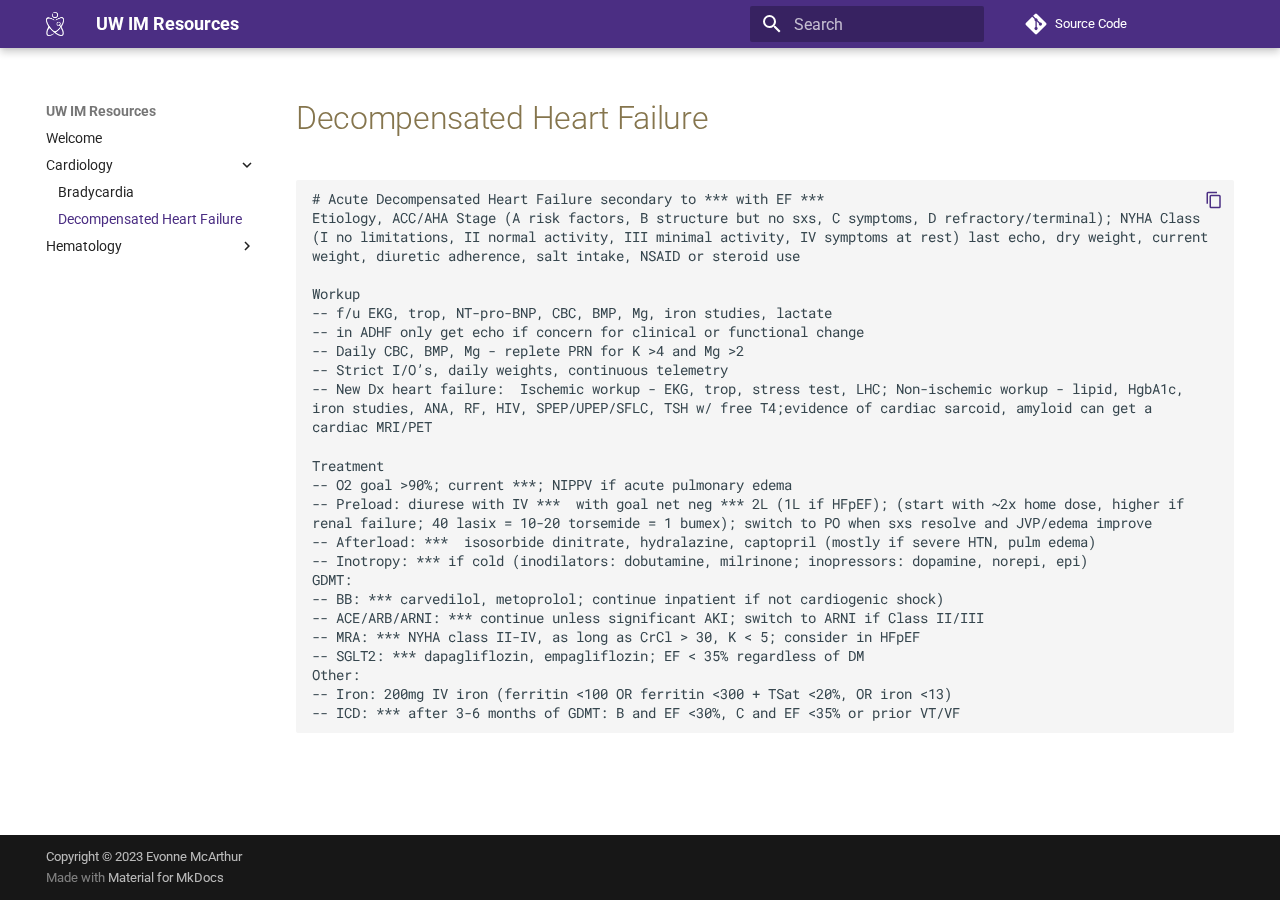
<file: Cardiology/Decompensated Heart Failure/index.html>
<!doctype html>
<html lang="en" class="no-js">
  <head>
    
      <meta charset="utf-8">
      <meta name="viewport" content="width=device-width,initial-scale=1">
      
        <meta name="description" content="Clinical Resources for the University of Washington Internal Medicine Program">
      
      
        <meta name="author" content="Evonne McArthur">
      
      
        <link rel="canonical" href="https://uw-im.github.io/Cardiology/Decompensated%20Heart%20Failure/">
      
      
        <link rel="prev" href="../Bradycardia/">
      
      
        <link rel="next" href="../../Hematology/Anemia/">
      
      
      <link rel="icon" href="../../assets/favicon.png">
      <meta name="generator" content="mkdocs-1.5.3, mkdocs-material-9.4.10">
    
    
      
        <title>Decompensated Heart Failure - UW IM Resources</title>
      
    
    
      <link rel="stylesheet" href="../../assets/stylesheets/main.fad675c6.min.css">
      
        
        <link rel="stylesheet" href="../../assets/stylesheets/palette.356b1318.min.css">
      
      


    
    
      
    
    
      
        
        
        <link rel="preconnect" href="https://fonts.gstatic.com" crossorigin>
        <link rel="stylesheet" href="https://fonts.googleapis.com/css?family=Roboto:300,300i,400,400i,700,700i%7CRoboto+Mono:400,400i,700,700i&display=fallback">
        <style>:root{--md-text-font:"Roboto";--md-code-font:"Roboto Mono"}</style>
      
    
    
      <link rel="stylesheet" href="../../stylesheets/extra.css">
    
    <script>__md_scope=new URL("../..",location),__md_hash=e=>[...e].reduce((e,_)=>(e<<5)-e+_.charCodeAt(0),0),__md_get=(e,_=localStorage,t=__md_scope)=>JSON.parse(_.getItem(t.pathname+"."+e)),__md_set=(e,_,t=localStorage,a=__md_scope)=>{try{t.setItem(a.pathname+"."+e,JSON.stringify(_))}catch(e){}}</script>
    
      

    
    
    
  </head>
  
  
    
    
    
    
    
    <body dir="ltr" data-md-color-scheme="default" data-md-color-primary="custom" data-md-color-accent="custom">
  
    
    
    <input class="md-toggle" data-md-toggle="drawer" type="checkbox" id="__drawer" autocomplete="off">
    <input class="md-toggle" data-md-toggle="search" type="checkbox" id="__search" autocomplete="off">
    <label class="md-overlay" for="__drawer"></label>
    <div data-md-component="skip">
      
        
        <a href="#decompensated-heart-failure" class="md-skip">
          Skip to content
        </a>
      
    </div>
    <div data-md-component="announce">
      
    </div>
    
    
      

  

<header class="md-header md-header--shadow" data-md-component="header">
  <nav class="md-header__inner md-grid" aria-label="Header">
    <a href="../.." title="UW IM Resources" class="md-header__button md-logo" aria-label="UW IM Resources" data-md-component="logo">
      
  <img src="../../assets/logo.png" alt="logo">

    </a>
    <label class="md-header__button md-icon" for="__drawer">
      
      <svg xmlns="http://www.w3.org/2000/svg" viewBox="0 0 24 24"><path d="M3 6h18v2H3V6m0 5h18v2H3v-2m0 5h18v2H3v-2Z"/></svg>
    </label>
    <div class="md-header__title" data-md-component="header-title">
      <div class="md-header__ellipsis">
        <div class="md-header__topic">
          <span class="md-ellipsis">
            UW IM Resources
          </span>
        </div>
        <div class="md-header__topic" data-md-component="header-topic">
          <span class="md-ellipsis">
            
              Decompensated Heart Failure
            
          </span>
        </div>
      </div>
    </div>
    
      
    
    
    
      <label class="md-header__button md-icon" for="__search">
        
        <svg xmlns="http://www.w3.org/2000/svg" viewBox="0 0 24 24"><path d="M9.5 3A6.5 6.5 0 0 1 16 9.5c0 1.61-.59 3.09-1.56 4.23l.27.27h.79l5 5-1.5 1.5-5-5v-.79l-.27-.27A6.516 6.516 0 0 1 9.5 16 6.5 6.5 0 0 1 3 9.5 6.5 6.5 0 0 1 9.5 3m0 2C7 5 5 7 5 9.5S7 14 9.5 14 14 12 14 9.5 12 5 9.5 5Z"/></svg>
      </label>
      <div class="md-search" data-md-component="search" role="dialog">
  <label class="md-search__overlay" for="__search"></label>
  <div class="md-search__inner" role="search">
    <form class="md-search__form" name="search">
      <input type="text" class="md-search__input" name="query" aria-label="Search" placeholder="Search" autocapitalize="off" autocorrect="off" autocomplete="off" spellcheck="false" data-md-component="search-query" required>
      <label class="md-search__icon md-icon" for="__search">
        
        <svg xmlns="http://www.w3.org/2000/svg" viewBox="0 0 24 24"><path d="M9.5 3A6.5 6.5 0 0 1 16 9.5c0 1.61-.59 3.09-1.56 4.23l.27.27h.79l5 5-1.5 1.5-5-5v-.79l-.27-.27A6.516 6.516 0 0 1 9.5 16 6.5 6.5 0 0 1 3 9.5 6.5 6.5 0 0 1 9.5 3m0 2C7 5 5 7 5 9.5S7 14 9.5 14 14 12 14 9.5 12 5 9.5 5Z"/></svg>
        
        <svg xmlns="http://www.w3.org/2000/svg" viewBox="0 0 24 24"><path d="M20 11v2H8l5.5 5.5-1.42 1.42L4.16 12l7.92-7.92L13.5 5.5 8 11h12Z"/></svg>
      </label>
      <nav class="md-search__options" aria-label="Search">
        
        <button type="reset" class="md-search__icon md-icon" title="Clear" aria-label="Clear" tabindex="-1">
          
          <svg xmlns="http://www.w3.org/2000/svg" viewBox="0 0 24 24"><path d="M19 6.41 17.59 5 12 10.59 6.41 5 5 6.41 10.59 12 5 17.59 6.41 19 12 13.41 17.59 19 19 17.59 13.41 12 19 6.41Z"/></svg>
        </button>
      </nav>
      
    </form>
    <div class="md-search__output">
      <div class="md-search__scrollwrap" data-md-scrollfix>
        <div class="md-search-result" data-md-component="search-result">
          <div class="md-search-result__meta">
            Initializing search
          </div>
          <ol class="md-search-result__list" role="presentation"></ol>
        </div>
      </div>
    </div>
  </div>
</div>
    
    
      <div class="md-header__source">
        <a href="https://github.com/uw-im/uw-im.github.io" title="Go to repository" class="md-source" data-md-component="source">
  <div class="md-source__icon md-icon">
    
    <svg xmlns="http://www.w3.org/2000/svg" viewBox="0 0 448 512"><!--! Font Awesome Free 6.4.2 by @fontawesome - https://fontawesome.com License - https://fontawesome.com/license/free (Icons: CC BY 4.0, Fonts: SIL OFL 1.1, Code: MIT License) Copyright 2023 Fonticons, Inc.--><path d="M439.55 236.05 244 40.45a28.87 28.87 0 0 0-40.81 0l-40.66 40.63 51.52 51.52c27.06-9.14 52.68 16.77 43.39 43.68l49.66 49.66c34.23-11.8 61.18 31 35.47 56.69-26.49 26.49-70.21-2.87-56-37.34L240.22 199v121.85c25.3 12.54 22.26 41.85 9.08 55a34.34 34.34 0 0 1-48.55 0c-17.57-17.6-11.07-46.91 11.25-56v-123c-20.8-8.51-24.6-30.74-18.64-45L142.57 101 8.45 235.14a28.86 28.86 0 0 0 0 40.81l195.61 195.6a28.86 28.86 0 0 0 40.8 0l194.69-194.69a28.86 28.86 0 0 0 0-40.81z"/></svg>
  </div>
  <div class="md-source__repository">
    Source Code
  </div>
</a>
      </div>
    
  </nav>
  
</header>
    
    <div class="md-container" data-md-component="container">
      
      
        
          
        
      
      <main class="md-main" data-md-component="main">
        <div class="md-main__inner md-grid">
          
            
              
                
              
              <div class="md-sidebar md-sidebar--primary" data-md-component="sidebar" data-md-type="navigation" >
                <div class="md-sidebar__scrollwrap">
                  <div class="md-sidebar__inner">
                    



<nav class="md-nav md-nav--primary" aria-label="Navigation" data-md-level="0">
  <label class="md-nav__title" for="__drawer">
    <a href="../.." title="UW IM Resources" class="md-nav__button md-logo" aria-label="UW IM Resources" data-md-component="logo">
      
  <img src="../../assets/logo.png" alt="logo">

    </a>
    UW IM Resources
  </label>
  
    <div class="md-nav__source">
      <a href="https://github.com/uw-im/uw-im.github.io" title="Go to repository" class="md-source" data-md-component="source">
  <div class="md-source__icon md-icon">
    
    <svg xmlns="http://www.w3.org/2000/svg" viewBox="0 0 448 512"><!--! Font Awesome Free 6.4.2 by @fontawesome - https://fontawesome.com License - https://fontawesome.com/license/free (Icons: CC BY 4.0, Fonts: SIL OFL 1.1, Code: MIT License) Copyright 2023 Fonticons, Inc.--><path d="M439.55 236.05 244 40.45a28.87 28.87 0 0 0-40.81 0l-40.66 40.63 51.52 51.52c27.06-9.14 52.68 16.77 43.39 43.68l49.66 49.66c34.23-11.8 61.18 31 35.47 56.69-26.49 26.49-70.21-2.87-56-37.34L240.22 199v121.85c25.3 12.54 22.26 41.85 9.08 55a34.34 34.34 0 0 1-48.55 0c-17.57-17.6-11.07-46.91 11.25-56v-123c-20.8-8.51-24.6-30.74-18.64-45L142.57 101 8.45 235.14a28.86 28.86 0 0 0 0 40.81l195.61 195.6a28.86 28.86 0 0 0 40.8 0l194.69-194.69a28.86 28.86 0 0 0 0-40.81z"/></svg>
  </div>
  <div class="md-source__repository">
    Source Code
  </div>
</a>
    </div>
  
  <ul class="md-nav__list" data-md-scrollfix>
    
      
      
  
  
  
    <li class="md-nav__item">
      <a href="../.." class="md-nav__link">
        
  
  <span class="md-ellipsis">
    Welcome
  </span>
  

      </a>
    </li>
  

    
      
      
  
  
    
  
  
    
    
    
    
    
    <li class="md-nav__item md-nav__item--active md-nav__item--nested">
      
        
        
        
        <input class="md-nav__toggle md-toggle " type="checkbox" id="__nav_2" checked>
        
          
          <label class="md-nav__link" for="__nav_2" id="__nav_2_label" tabindex="0">
            
  
  <span class="md-ellipsis">
    Cardiology
  </span>
  

            <span class="md-nav__icon md-icon"></span>
          </label>
        
        <nav class="md-nav" data-md-level="1" aria-labelledby="__nav_2_label" aria-expanded="true">
          <label class="md-nav__title" for="__nav_2">
            <span class="md-nav__icon md-icon"></span>
            Cardiology
          </label>
          <ul class="md-nav__list" data-md-scrollfix>
            
              
                
  
  
  
    <li class="md-nav__item">
      <a href="../Bradycardia/" class="md-nav__link">
        
  
  <span class="md-ellipsis">
    Bradycardia
  </span>
  

      </a>
    </li>
  

              
            
              
                
  
  
    
  
  
    <li class="md-nav__item md-nav__item--active">
      
      <input class="md-nav__toggle md-toggle" type="checkbox" id="__toc">
      
      
        
      
      
      <a href="./" class="md-nav__link md-nav__link--active">
        
  
  <span class="md-ellipsis">
    Decompensated Heart Failure
  </span>
  

      </a>
      
    </li>
  

              
            
          </ul>
        </nav>
      
    </li>
  

    
      
      
  
  
  
    
    
    
    
    
    <li class="md-nav__item md-nav__item--nested">
      
        
        
        
        <input class="md-nav__toggle md-toggle " type="checkbox" id="__nav_3" >
        
          
          <label class="md-nav__link" for="__nav_3" id="__nav_3_label" tabindex="0">
            
  
  <span class="md-ellipsis">
    Hematology
  </span>
  

            <span class="md-nav__icon md-icon"></span>
          </label>
        
        <nav class="md-nav" data-md-level="1" aria-labelledby="__nav_3_label" aria-expanded="false">
          <label class="md-nav__title" for="__nav_3">
            <span class="md-nav__icon md-icon"></span>
            Hematology
          </label>
          <ul class="md-nav__list" data-md-scrollfix>
            
              
                
  
  
  
    <li class="md-nav__item">
      <a href="../../Hematology/Anemia/" class="md-nav__link">
        
  
  <span class="md-ellipsis">
    Anemia
  </span>
  

      </a>
    </li>
  

              
            
          </ul>
        </nav>
      
    </li>
  

    
  </ul>
</nav>
                  </div>
                </div>
              </div>
            
            
              
                
              
              <div class="md-sidebar md-sidebar--secondary" data-md-component="sidebar" data-md-type="toc" hidden>
                <div class="md-sidebar__scrollwrap">
                  <div class="md-sidebar__inner">
                    

<nav class="md-nav md-nav--secondary" aria-label="Table of contents">
  
  
  
    
  
  
</nav>
                  </div>
                </div>
              </div>
            
          
          
            <div class="md-content" data-md-component="content">
              <article class="md-content__inner md-typeset">
                
                  

  
  


<h1 id="decompensated-heart-failure">Decompensated Heart Failure</h1>
<pre><code># Acute Decompensated Heart Failure secondary to *** with EF ***
Etiology, ACC/AHA Stage (A risk factors, B structure but no sxs, C symptoms, D refractory/terminal); NYHA Class (I no limitations, II normal activity, III minimal activity, IV symptoms at rest) last echo, dry weight, current weight, diuretic adherence, salt intake, NSAID or steroid use

Workup
-- f/u EKG, trop, NT-pro-BNP, CBC, BMP, Mg, iron studies, lactate
-- in ADHF only get echo if concern for clinical or functional change
-- Daily CBC, BMP, Mg - replete PRN for K &gt;4 and Mg &gt;2
-- Strict I/O’s, daily weights, continuous telemetry
-- New Dx heart failure:  Ischemic workup - EKG, trop, stress test, LHC; Non-ischemic workup - lipid, HgbA1c, iron studies, ANA, RF, HIV, SPEP/UPEP/SFLC, TSH w/ free T4;evidence of cardiac sarcoid, amyloid can get a cardiac MRI/PET

Treatment
-- O2 goal &gt;90%; current ***; NIPPV if acute pulmonary edema
-- Preload: diurese with IV ***  with goal net neg *** 2L (1L if HFpEF); (start with ~2x home dose, higher if renal failure; 40 lasix = 10-20 torsemide = 1 bumex); switch to PO when sxs resolve and JVP/edema improve
-- Afterload: ***  isosorbide dinitrate, hydralazine, captopril (mostly if severe HTN, pulm edema)
-- Inotropy: *** if cold (inodilators: dobutamine, milrinone; inopressors: dopamine, norepi, epi)
GDMT:
-- BB: *** carvedilol, metoprolol; continue inpatient if not cardiogenic shock)
-- ACE/ARB/ARNI: *** continue unless significant AKI; switch to ARNI if Class II/III
-- MRA: *** NYHA class II-IV, as long as CrCl &gt; 30, K &lt; 5; consider in HFpEF
-- SGLT2: *** dapagliflozin, empagliflozin; EF &lt; 35% regardless of DM
Other:
-- Iron: 200mg IV iron (ferritin &lt;100 OR ferritin &lt;300 + TSat &lt;20%, OR iron &lt;13)
-- ICD: *** after 3-6 months of GDMT: B and EF &lt;30%, C and EF &lt;35% or prior VT/VF
</code></pre>



  



                
              </article>
            </div>
          
          
        </div>
        
      </main>
      
        <footer class="md-footer">
  
  <div class="md-footer-meta md-typeset">
    <div class="md-footer-meta__inner md-grid">
      <div class="md-copyright">
  
    <div class="md-copyright__highlight">
      Copyright &copy; 2023 Evonne McArthur
    </div>
  
  
    Made with
    <a href="https://squidfunk.github.io/mkdocs-material/" target="_blank" rel="noopener">
      Material for MkDocs
    </a>
  
</div>
      
    </div>
  </div>
</footer>
      
    </div>
    <div class="md-dialog" data-md-component="dialog">
      <div class="md-dialog__inner md-typeset"></div>
    </div>
    
    
    <script id="__config" type="application/json">{"base": "../..", "features": ["content.code.copy"], "search": "../../assets/javascripts/workers/search.f886a092.min.js", "translations": {"clipboard.copied": "Copied to clipboard", "clipboard.copy": "Copy to clipboard", "search.result.more.one": "1 more on this page", "search.result.more.other": "# more on this page", "search.result.none": "No matching documents", "search.result.one": "1 matching document", "search.result.other": "# matching documents", "search.result.placeholder": "Type to start searching", "search.result.term.missing": "Missing", "select.version": "Select version"}}</script>
    
    
      <script src="../../assets/javascripts/bundle.6c14ae12.min.js"></script>
      
    
  </body>
</html>
</file>
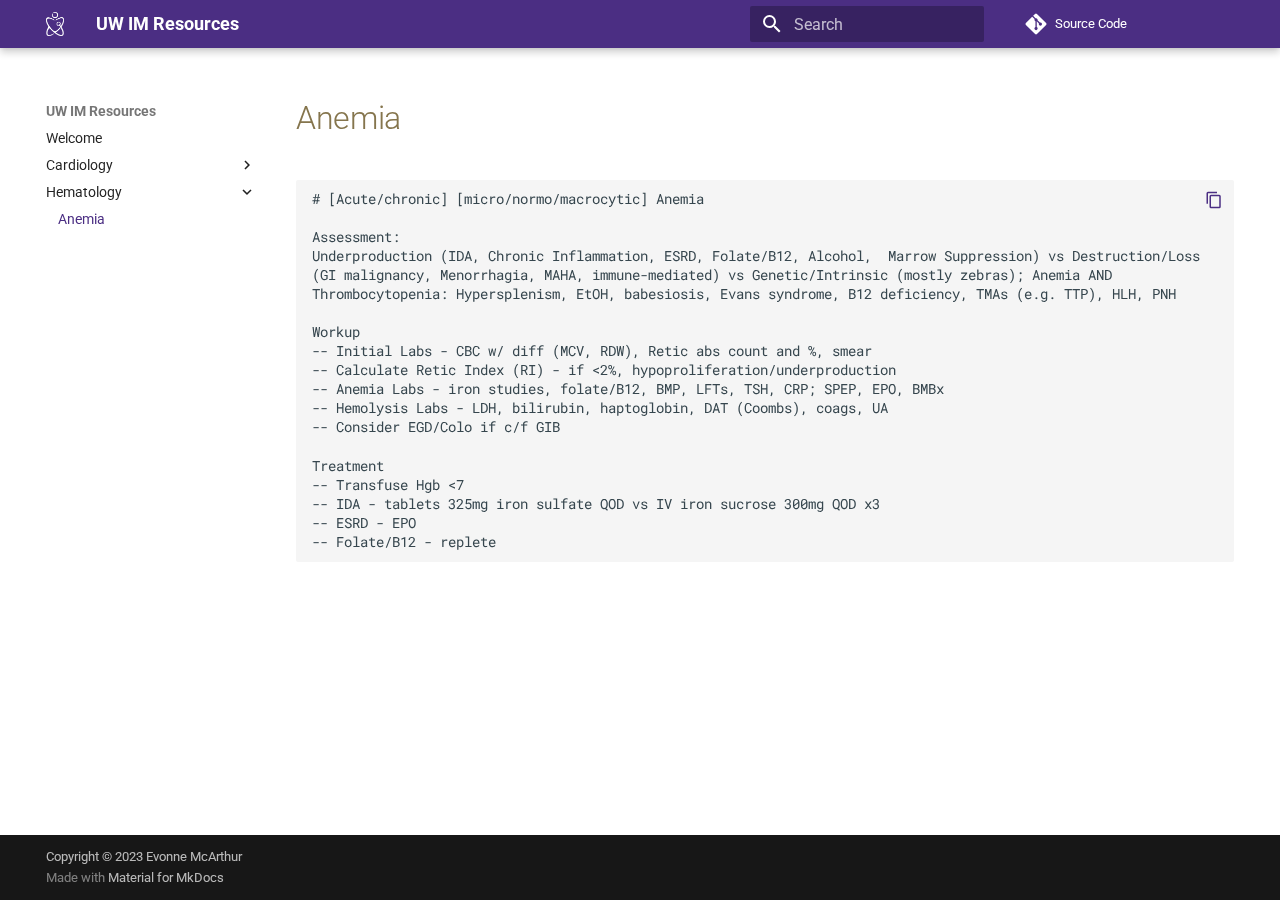
<file: Hematology/Anemia/index.html>
<!doctype html>
<html lang="en" class="no-js">
  <head>
    
      <meta charset="utf-8">
      <meta name="viewport" content="width=device-width,initial-scale=1">
      
        <meta name="description" content="Clinical Resources for the University of Washington Internal Medicine Program">
      
      
        <meta name="author" content="Evonne McArthur">
      
      
        <link rel="canonical" href="https://uw-im.github.io/Hematology/Anemia/">
      
      
        <link rel="prev" href="../../Cardiology/Decompensated%20Heart%20Failure/">
      
      
      
      <link rel="icon" href="../../assets/favicon.png">
      <meta name="generator" content="mkdocs-1.5.3, mkdocs-material-9.4.10">
    
    
      
        <title>Anemia - UW IM Resources</title>
      
    
    
      <link rel="stylesheet" href="../../assets/stylesheets/main.fad675c6.min.css">
      
        
        <link rel="stylesheet" href="../../assets/stylesheets/palette.356b1318.min.css">
      
      


    
    
      
    
    
      
        
        
        <link rel="preconnect" href="https://fonts.gstatic.com" crossorigin>
        <link rel="stylesheet" href="https://fonts.googleapis.com/css?family=Roboto:300,300i,400,400i,700,700i%7CRoboto+Mono:400,400i,700,700i&display=fallback">
        <style>:root{--md-text-font:"Roboto";--md-code-font:"Roboto Mono"}</style>
      
    
    
      <link rel="stylesheet" href="../../stylesheets/extra.css">
    
    <script>__md_scope=new URL("../..",location),__md_hash=e=>[...e].reduce((e,_)=>(e<<5)-e+_.charCodeAt(0),0),__md_get=(e,_=localStorage,t=__md_scope)=>JSON.parse(_.getItem(t.pathname+"."+e)),__md_set=(e,_,t=localStorage,a=__md_scope)=>{try{t.setItem(a.pathname+"."+e,JSON.stringify(_))}catch(e){}}</script>
    
      

    
    
    
  </head>
  
  
    
    
    
    
    
    <body dir="ltr" data-md-color-scheme="default" data-md-color-primary="custom" data-md-color-accent="custom">
  
    
    
    <input class="md-toggle" data-md-toggle="drawer" type="checkbox" id="__drawer" autocomplete="off">
    <input class="md-toggle" data-md-toggle="search" type="checkbox" id="__search" autocomplete="off">
    <label class="md-overlay" for="__drawer"></label>
    <div data-md-component="skip">
      
        
        <a href="#anemia" class="md-skip">
          Skip to content
        </a>
      
    </div>
    <div data-md-component="announce">
      
    </div>
    
    
      

  

<header class="md-header md-header--shadow" data-md-component="header">
  <nav class="md-header__inner md-grid" aria-label="Header">
    <a href="../.." title="UW IM Resources" class="md-header__button md-logo" aria-label="UW IM Resources" data-md-component="logo">
      
  <img src="../../assets/logo.png" alt="logo">

    </a>
    <label class="md-header__button md-icon" for="__drawer">
      
      <svg xmlns="http://www.w3.org/2000/svg" viewBox="0 0 24 24"><path d="M3 6h18v2H3V6m0 5h18v2H3v-2m0 5h18v2H3v-2Z"/></svg>
    </label>
    <div class="md-header__title" data-md-component="header-title">
      <div class="md-header__ellipsis">
        <div class="md-header__topic">
          <span class="md-ellipsis">
            UW IM Resources
          </span>
        </div>
        <div class="md-header__topic" data-md-component="header-topic">
          <span class="md-ellipsis">
            
              Anemia
            
          </span>
        </div>
      </div>
    </div>
    
      
    
    
    
      <label class="md-header__button md-icon" for="__search">
        
        <svg xmlns="http://www.w3.org/2000/svg" viewBox="0 0 24 24"><path d="M9.5 3A6.5 6.5 0 0 1 16 9.5c0 1.61-.59 3.09-1.56 4.23l.27.27h.79l5 5-1.5 1.5-5-5v-.79l-.27-.27A6.516 6.516 0 0 1 9.5 16 6.5 6.5 0 0 1 3 9.5 6.5 6.5 0 0 1 9.5 3m0 2C7 5 5 7 5 9.5S7 14 9.5 14 14 12 14 9.5 12 5 9.5 5Z"/></svg>
      </label>
      <div class="md-search" data-md-component="search" role="dialog">
  <label class="md-search__overlay" for="__search"></label>
  <div class="md-search__inner" role="search">
    <form class="md-search__form" name="search">
      <input type="text" class="md-search__input" name="query" aria-label="Search" placeholder="Search" autocapitalize="off" autocorrect="off" autocomplete="off" spellcheck="false" data-md-component="search-query" required>
      <label class="md-search__icon md-icon" for="__search">
        
        <svg xmlns="http://www.w3.org/2000/svg" viewBox="0 0 24 24"><path d="M9.5 3A6.5 6.5 0 0 1 16 9.5c0 1.61-.59 3.09-1.56 4.23l.27.27h.79l5 5-1.5 1.5-5-5v-.79l-.27-.27A6.516 6.516 0 0 1 9.5 16 6.5 6.5 0 0 1 3 9.5 6.5 6.5 0 0 1 9.5 3m0 2C7 5 5 7 5 9.5S7 14 9.5 14 14 12 14 9.5 12 5 9.5 5Z"/></svg>
        
        <svg xmlns="http://www.w3.org/2000/svg" viewBox="0 0 24 24"><path d="M20 11v2H8l5.5 5.5-1.42 1.42L4.16 12l7.92-7.92L13.5 5.5 8 11h12Z"/></svg>
      </label>
      <nav class="md-search__options" aria-label="Search">
        
        <button type="reset" class="md-search__icon md-icon" title="Clear" aria-label="Clear" tabindex="-1">
          
          <svg xmlns="http://www.w3.org/2000/svg" viewBox="0 0 24 24"><path d="M19 6.41 17.59 5 12 10.59 6.41 5 5 6.41 10.59 12 5 17.59 6.41 19 12 13.41 17.59 19 19 17.59 13.41 12 19 6.41Z"/></svg>
        </button>
      </nav>
      
    </form>
    <div class="md-search__output">
      <div class="md-search__scrollwrap" data-md-scrollfix>
        <div class="md-search-result" data-md-component="search-result">
          <div class="md-search-result__meta">
            Initializing search
          </div>
          <ol class="md-search-result__list" role="presentation"></ol>
        </div>
      </div>
    </div>
  </div>
</div>
    
    
      <div class="md-header__source">
        <a href="https://github.com/uw-im/uw-im.github.io" title="Go to repository" class="md-source" data-md-component="source">
  <div class="md-source__icon md-icon">
    
    <svg xmlns="http://www.w3.org/2000/svg" viewBox="0 0 448 512"><!--! Font Awesome Free 6.4.2 by @fontawesome - https://fontawesome.com License - https://fontawesome.com/license/free (Icons: CC BY 4.0, Fonts: SIL OFL 1.1, Code: MIT License) Copyright 2023 Fonticons, Inc.--><path d="M439.55 236.05 244 40.45a28.87 28.87 0 0 0-40.81 0l-40.66 40.63 51.52 51.52c27.06-9.14 52.68 16.77 43.39 43.68l49.66 49.66c34.23-11.8 61.18 31 35.47 56.69-26.49 26.49-70.21-2.87-56-37.34L240.22 199v121.85c25.3 12.54 22.26 41.85 9.08 55a34.34 34.34 0 0 1-48.55 0c-17.57-17.6-11.07-46.91 11.25-56v-123c-20.8-8.51-24.6-30.74-18.64-45L142.57 101 8.45 235.14a28.86 28.86 0 0 0 0 40.81l195.61 195.6a28.86 28.86 0 0 0 40.8 0l194.69-194.69a28.86 28.86 0 0 0 0-40.81z"/></svg>
  </div>
  <div class="md-source__repository">
    Source Code
  </div>
</a>
      </div>
    
  </nav>
  
</header>
    
    <div class="md-container" data-md-component="container">
      
      
        
          
        
      
      <main class="md-main" data-md-component="main">
        <div class="md-main__inner md-grid">
          
            
              
                
              
              <div class="md-sidebar md-sidebar--primary" data-md-component="sidebar" data-md-type="navigation" >
                <div class="md-sidebar__scrollwrap">
                  <div class="md-sidebar__inner">
                    



<nav class="md-nav md-nav--primary" aria-label="Navigation" data-md-level="0">
  <label class="md-nav__title" for="__drawer">
    <a href="../.." title="UW IM Resources" class="md-nav__button md-logo" aria-label="UW IM Resources" data-md-component="logo">
      
  <img src="../../assets/logo.png" alt="logo">

    </a>
    UW IM Resources
  </label>
  
    <div class="md-nav__source">
      <a href="https://github.com/uw-im/uw-im.github.io" title="Go to repository" class="md-source" data-md-component="source">
  <div class="md-source__icon md-icon">
    
    <svg xmlns="http://www.w3.org/2000/svg" viewBox="0 0 448 512"><!--! Font Awesome Free 6.4.2 by @fontawesome - https://fontawesome.com License - https://fontawesome.com/license/free (Icons: CC BY 4.0, Fonts: SIL OFL 1.1, Code: MIT License) Copyright 2023 Fonticons, Inc.--><path d="M439.55 236.05 244 40.45a28.87 28.87 0 0 0-40.81 0l-40.66 40.63 51.52 51.52c27.06-9.14 52.68 16.77 43.39 43.68l49.66 49.66c34.23-11.8 61.18 31 35.47 56.69-26.49 26.49-70.21-2.87-56-37.34L240.22 199v121.85c25.3 12.54 22.26 41.85 9.08 55a34.34 34.34 0 0 1-48.55 0c-17.57-17.6-11.07-46.91 11.25-56v-123c-20.8-8.51-24.6-30.74-18.64-45L142.57 101 8.45 235.14a28.86 28.86 0 0 0 0 40.81l195.61 195.6a28.86 28.86 0 0 0 40.8 0l194.69-194.69a28.86 28.86 0 0 0 0-40.81z"/></svg>
  </div>
  <div class="md-source__repository">
    Source Code
  </div>
</a>
    </div>
  
  <ul class="md-nav__list" data-md-scrollfix>
    
      
      
  
  
  
    <li class="md-nav__item">
      <a href="../.." class="md-nav__link">
        
  
  <span class="md-ellipsis">
    Welcome
  </span>
  

      </a>
    </li>
  

    
      
      
  
  
  
    
    
    
    
    
    <li class="md-nav__item md-nav__item--nested">
      
        
        
        
        <input class="md-nav__toggle md-toggle " type="checkbox" id="__nav_2" >
        
          
          <label class="md-nav__link" for="__nav_2" id="__nav_2_label" tabindex="0">
            
  
  <span class="md-ellipsis">
    Cardiology
  </span>
  

            <span class="md-nav__icon md-icon"></span>
          </label>
        
        <nav class="md-nav" data-md-level="1" aria-labelledby="__nav_2_label" aria-expanded="false">
          <label class="md-nav__title" for="__nav_2">
            <span class="md-nav__icon md-icon"></span>
            Cardiology
          </label>
          <ul class="md-nav__list" data-md-scrollfix>
            
              
                
  
  
  
    <li class="md-nav__item">
      <a href="../../Cardiology/Bradycardia/" class="md-nav__link">
        
  
  <span class="md-ellipsis">
    Bradycardia
  </span>
  

      </a>
    </li>
  

              
            
              
                
  
  
  
    <li class="md-nav__item">
      <a href="../../Cardiology/Decompensated%20Heart%20Failure/" class="md-nav__link">
        
  
  <span class="md-ellipsis">
    Decompensated Heart Failure
  </span>
  

      </a>
    </li>
  

              
            
          </ul>
        </nav>
      
    </li>
  

    
      
      
  
  
    
  
  
    
    
    
    
    
    <li class="md-nav__item md-nav__item--active md-nav__item--nested">
      
        
        
        
        <input class="md-nav__toggle md-toggle " type="checkbox" id="__nav_3" checked>
        
          
          <label class="md-nav__link" for="__nav_3" id="__nav_3_label" tabindex="0">
            
  
  <span class="md-ellipsis">
    Hematology
  </span>
  

            <span class="md-nav__icon md-icon"></span>
          </label>
        
        <nav class="md-nav" data-md-level="1" aria-labelledby="__nav_3_label" aria-expanded="true">
          <label class="md-nav__title" for="__nav_3">
            <span class="md-nav__icon md-icon"></span>
            Hematology
          </label>
          <ul class="md-nav__list" data-md-scrollfix>
            
              
                
  
  
    
  
  
    <li class="md-nav__item md-nav__item--active">
      
      <input class="md-nav__toggle md-toggle" type="checkbox" id="__toc">
      
      
        
      
      
      <a href="./" class="md-nav__link md-nav__link--active">
        
  
  <span class="md-ellipsis">
    Anemia
  </span>
  

      </a>
      
    </li>
  

              
            
          </ul>
        </nav>
      
    </li>
  

    
  </ul>
</nav>
                  </div>
                </div>
              </div>
            
            
              
                
              
              <div class="md-sidebar md-sidebar--secondary" data-md-component="sidebar" data-md-type="toc" hidden>
                <div class="md-sidebar__scrollwrap">
                  <div class="md-sidebar__inner">
                    

<nav class="md-nav md-nav--secondary" aria-label="Table of contents">
  
  
  
    
  
  
</nav>
                  </div>
                </div>
              </div>
            
          
          
            <div class="md-content" data-md-component="content">
              <article class="md-content__inner md-typeset">
                
                  

  
  


<h1 id="anemia">Anemia</h1>
<pre><code># [Acute/chronic] [micro/normo/macrocytic] Anemia

Assessment:
Underproduction (IDA, Chronic Inflammation, ESRD, Folate/B12, Alcohol,  Marrow Suppression) vs Destruction/Loss (GI malignancy, Menorrhagia, MAHA, immune-mediated) vs Genetic/Intrinsic (mostly zebras); Anemia AND Thrombocytopenia: Hypersplenism, EtOH, babesiosis, Evans syndrome, B12 deficiency, TMAs (e.g. TTP), HLH, PNH

Workup
-- Initial Labs - CBC w/ diff (MCV, RDW), Retic abs count and %, smear
-- Calculate Retic Index (RI) - if &lt;2%, hypoproliferation/underproduction
-- Anemia Labs - iron studies, folate/B12, BMP, LFTs, TSH, CRP; SPEP, EPO, BMBx
-- Hemolysis Labs - LDH, bilirubin, haptoglobin, DAT (Coombs), coags, UA
-- Consider EGD/Colo if c/f GIB

Treatment
-- Transfuse Hgb &lt;7
-- IDA - tablets 325mg iron sulfate QOD vs IV iron sucrose 300mg QOD x3
-- ESRD - EPO
-- Folate/B12 - replete
</code></pre>



  



                
              </article>
            </div>
          
          
        </div>
        
      </main>
      
        <footer class="md-footer">
  
  <div class="md-footer-meta md-typeset">
    <div class="md-footer-meta__inner md-grid">
      <div class="md-copyright">
  
    <div class="md-copyright__highlight">
      Copyright &copy; 2023 Evonne McArthur
    </div>
  
  
    Made with
    <a href="https://squidfunk.github.io/mkdocs-material/" target="_blank" rel="noopener">
      Material for MkDocs
    </a>
  
</div>
      
    </div>
  </div>
</footer>
      
    </div>
    <div class="md-dialog" data-md-component="dialog">
      <div class="md-dialog__inner md-typeset"></div>
    </div>
    
    
    <script id="__config" type="application/json">{"base": "../..", "features": ["content.code.copy"], "search": "../../assets/javascripts/workers/search.f886a092.min.js", "translations": {"clipboard.copied": "Copied to clipboard", "clipboard.copy": "Copy to clipboard", "search.result.more.one": "1 more on this page", "search.result.more.other": "# more on this page", "search.result.none": "No matching documents", "search.result.one": "1 matching document", "search.result.other": "# matching documents", "search.result.placeholder": "Type to start searching", "search.result.term.missing": "Missing", "select.version": "Select version"}}</script>
    
    
      <script src="../../assets/javascripts/bundle.6c14ae12.min.js"></script>
      
    
  </body>
</html>
</file>
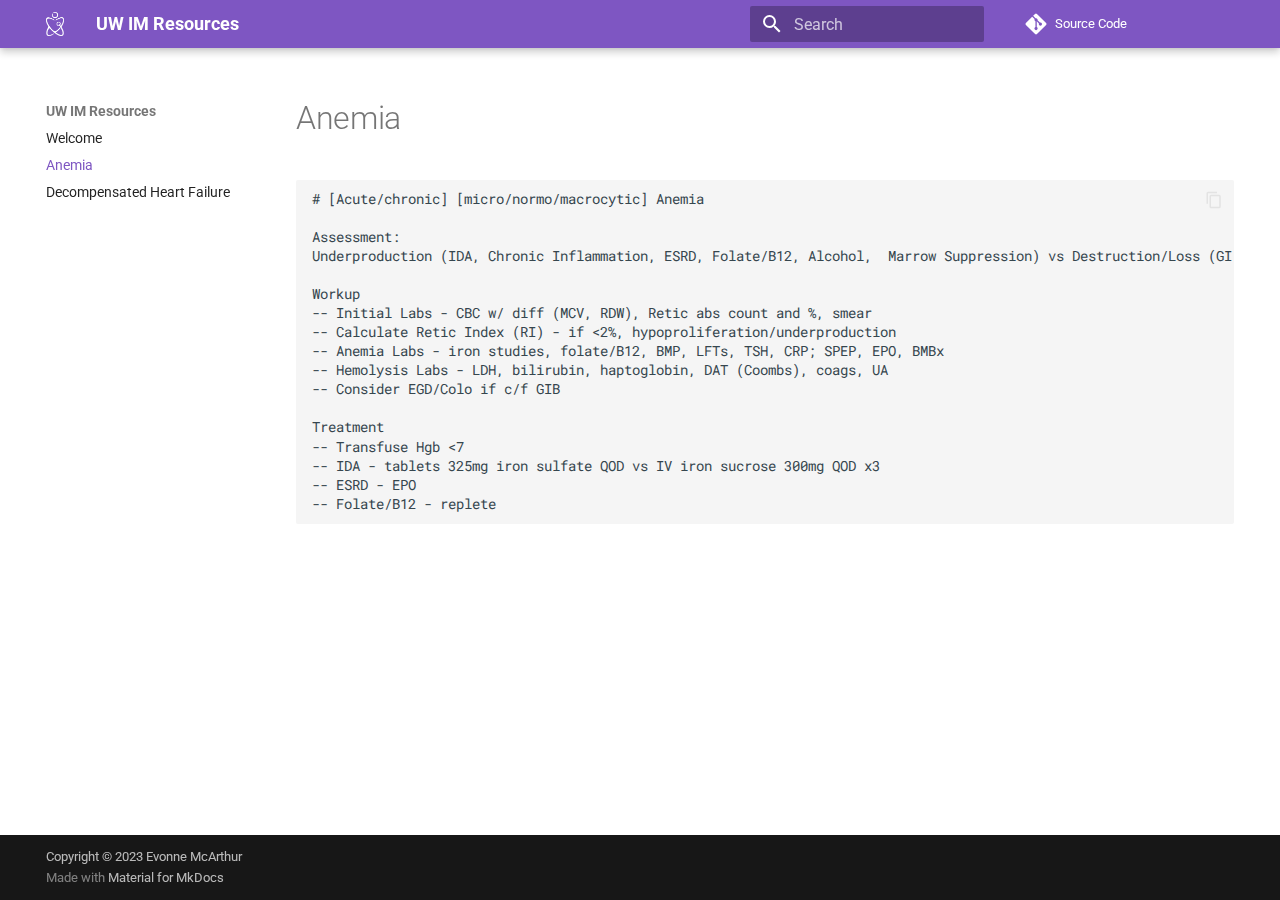
<file: site/Anemia/index.html>
<!doctype html>
<html lang="en" class="no-js">
  <head>
    
      <meta charset="utf-8">
      <meta name="viewport" content="width=device-width,initial-scale=1">
      
        <meta name="description" content="Clinical Resources for the University of Washington Internal Medicine Program">
      
      
        <meta name="author" content="Evonne McArthur">
      
      
      
        <link rel="prev" href="..">
      
      
        <link rel="next" href="../Decompensated%20Heart%20Failure/">
      
      
      <link rel="icon" href="../assets/favicon.png">
      <meta name="generator" content="mkdocs-1.5.3, mkdocs-material-9.4.9">
    
    
      
        <title>Anemia - UW IM Resources</title>
      
    
    
      <link rel="stylesheet" href="../assets/stylesheets/main.78cf6014.min.css">
      
        
        <link rel="stylesheet" href="../assets/stylesheets/palette.356b1318.min.css">
      
      


    
    
      
    
    
      
        
        
        <link rel="preconnect" href="https://fonts.gstatic.com" crossorigin>
        <link rel="stylesheet" href="https://fonts.googleapis.com/css?family=Roboto:300,300i,400,400i,700,700i%7CRoboto+Mono:400,400i,700,700i&display=fallback">
        <style>:root{--md-text-font:"Roboto";--md-code-font:"Roboto Mono"}</style>
      
    
    
    <script>__md_scope=new URL("..",location),__md_hash=e=>[...e].reduce((e,_)=>(e<<5)-e+_.charCodeAt(0),0),__md_get=(e,_=localStorage,t=__md_scope)=>JSON.parse(_.getItem(t.pathname+"."+e)),__md_set=(e,_,t=localStorage,a=__md_scope)=>{try{t.setItem(a.pathname+"."+e,JSON.stringify(_))}catch(e){}}</script>
    
      

    
    
    
  </head>
  
  
    
    
    
    
    
    <body dir="ltr" data-md-color-scheme="default" data-md-color-primary="deep-purple" data-md-color-accent="indigo">
  
    
    
    <input class="md-toggle" data-md-toggle="drawer" type="checkbox" id="__drawer" autocomplete="off">
    <input class="md-toggle" data-md-toggle="search" type="checkbox" id="__search" autocomplete="off">
    <label class="md-overlay" for="__drawer"></label>
    <div data-md-component="skip">
      
        
        <a href="#anemia" class="md-skip">
          Skip to content
        </a>
      
    </div>
    <div data-md-component="announce">
      
    </div>
    
    
      

  

<header class="md-header md-header--shadow" data-md-component="header">
  <nav class="md-header__inner md-grid" aria-label="Header">
    <a href=".." title="UW IM Resources" class="md-header__button md-logo" aria-label="UW IM Resources" data-md-component="logo">
      
  <img src="../assets/logo.png" alt="logo">

    </a>
    <label class="md-header__button md-icon" for="__drawer">
      
      <svg xmlns="http://www.w3.org/2000/svg" viewBox="0 0 24 24"><path d="M3 6h18v2H3V6m0 5h18v2H3v-2m0 5h18v2H3v-2Z"/></svg>
    </label>
    <div class="md-header__title" data-md-component="header-title">
      <div class="md-header__ellipsis">
        <div class="md-header__topic">
          <span class="md-ellipsis">
            UW IM Resources
          </span>
        </div>
        <div class="md-header__topic" data-md-component="header-topic">
          <span class="md-ellipsis">
            
              Anemia
            
          </span>
        </div>
      </div>
    </div>
    
      
    
    
    
      <label class="md-header__button md-icon" for="__search">
        
        <svg xmlns="http://www.w3.org/2000/svg" viewBox="0 0 24 24"><path d="M9.5 3A6.5 6.5 0 0 1 16 9.5c0 1.61-.59 3.09-1.56 4.23l.27.27h.79l5 5-1.5 1.5-5-5v-.79l-.27-.27A6.516 6.516 0 0 1 9.5 16 6.5 6.5 0 0 1 3 9.5 6.5 6.5 0 0 1 9.5 3m0 2C7 5 5 7 5 9.5S7 14 9.5 14 14 12 14 9.5 12 5 9.5 5Z"/></svg>
      </label>
      <div class="md-search" data-md-component="search" role="dialog">
  <label class="md-search__overlay" for="__search"></label>
  <div class="md-search__inner" role="search">
    <form class="md-search__form" name="search">
      <input type="text" class="md-search__input" name="query" aria-label="Search" placeholder="Search" autocapitalize="off" autocorrect="off" autocomplete="off" spellcheck="false" data-md-component="search-query" required>
      <label class="md-search__icon md-icon" for="__search">
        
        <svg xmlns="http://www.w3.org/2000/svg" viewBox="0 0 24 24"><path d="M9.5 3A6.5 6.5 0 0 1 16 9.5c0 1.61-.59 3.09-1.56 4.23l.27.27h.79l5 5-1.5 1.5-5-5v-.79l-.27-.27A6.516 6.516 0 0 1 9.5 16 6.5 6.5 0 0 1 3 9.5 6.5 6.5 0 0 1 9.5 3m0 2C7 5 5 7 5 9.5S7 14 9.5 14 14 12 14 9.5 12 5 9.5 5Z"/></svg>
        
        <svg xmlns="http://www.w3.org/2000/svg" viewBox="0 0 24 24"><path d="M20 11v2H8l5.5 5.5-1.42 1.42L4.16 12l7.92-7.92L13.5 5.5 8 11h12Z"/></svg>
      </label>
      <nav class="md-search__options" aria-label="Search">
        
        <button type="reset" class="md-search__icon md-icon" title="Clear" aria-label="Clear" tabindex="-1">
          
          <svg xmlns="http://www.w3.org/2000/svg" viewBox="0 0 24 24"><path d="M19 6.41 17.59 5 12 10.59 6.41 5 5 6.41 10.59 12 5 17.59 6.41 19 12 13.41 17.59 19 19 17.59 13.41 12 19 6.41Z"/></svg>
        </button>
      </nav>
      
    </form>
    <div class="md-search__output">
      <div class="md-search__scrollwrap" data-md-scrollfix>
        <div class="md-search-result" data-md-component="search-result">
          <div class="md-search-result__meta">
            Initializing search
          </div>
          <ol class="md-search-result__list" role="presentation"></ol>
        </div>
      </div>
    </div>
  </div>
</div>
    
    
      <div class="md-header__source">
        <a href="https://github.com/uw-im" title="Go to repository" class="md-source" data-md-component="source">
  <div class="md-source__icon md-icon">
    
    <svg xmlns="http://www.w3.org/2000/svg" viewBox="0 0 448 512"><!--! Font Awesome Free 6.4.2 by @fontawesome - https://fontawesome.com License - https://fontawesome.com/license/free (Icons: CC BY 4.0, Fonts: SIL OFL 1.1, Code: MIT License) Copyright 2023 Fonticons, Inc.--><path d="M439.55 236.05 244 40.45a28.87 28.87 0 0 0-40.81 0l-40.66 40.63 51.52 51.52c27.06-9.14 52.68 16.77 43.39 43.68l49.66 49.66c34.23-11.8 61.18 31 35.47 56.69-26.49 26.49-70.21-2.87-56-37.34L240.22 199v121.85c25.3 12.54 22.26 41.85 9.08 55a34.34 34.34 0 0 1-48.55 0c-17.57-17.6-11.07-46.91 11.25-56v-123c-20.8-8.51-24.6-30.74-18.64-45L142.57 101 8.45 235.14a28.86 28.86 0 0 0 0 40.81l195.61 195.6a28.86 28.86 0 0 0 40.8 0l194.69-194.69a28.86 28.86 0 0 0 0-40.81z"/></svg>
  </div>
  <div class="md-source__repository">
    Source Code
  </div>
</a>
      </div>
    
  </nav>
  
</header>
    
    <div class="md-container" data-md-component="container">
      
      
        
          
        
      
      <main class="md-main" data-md-component="main">
        <div class="md-main__inner md-grid">
          
            
              
                
              
              <div class="md-sidebar md-sidebar--primary" data-md-component="sidebar" data-md-type="navigation" >
                <div class="md-sidebar__scrollwrap">
                  <div class="md-sidebar__inner">
                    



<nav class="md-nav md-nav--primary" aria-label="Navigation" data-md-level="0">
  <label class="md-nav__title" for="__drawer">
    <a href=".." title="UW IM Resources" class="md-nav__button md-logo" aria-label="UW IM Resources" data-md-component="logo">
      
  <img src="../assets/logo.png" alt="logo">

    </a>
    UW IM Resources
  </label>
  
    <div class="md-nav__source">
      <a href="https://github.com/uw-im" title="Go to repository" class="md-source" data-md-component="source">
  <div class="md-source__icon md-icon">
    
    <svg xmlns="http://www.w3.org/2000/svg" viewBox="0 0 448 512"><!--! Font Awesome Free 6.4.2 by @fontawesome - https://fontawesome.com License - https://fontawesome.com/license/free (Icons: CC BY 4.0, Fonts: SIL OFL 1.1, Code: MIT License) Copyright 2023 Fonticons, Inc.--><path d="M439.55 236.05 244 40.45a28.87 28.87 0 0 0-40.81 0l-40.66 40.63 51.52 51.52c27.06-9.14 52.68 16.77 43.39 43.68l49.66 49.66c34.23-11.8 61.18 31 35.47 56.69-26.49 26.49-70.21-2.87-56-37.34L240.22 199v121.85c25.3 12.54 22.26 41.85 9.08 55a34.34 34.34 0 0 1-48.55 0c-17.57-17.6-11.07-46.91 11.25-56v-123c-20.8-8.51-24.6-30.74-18.64-45L142.57 101 8.45 235.14a28.86 28.86 0 0 0 0 40.81l195.61 195.6a28.86 28.86 0 0 0 40.8 0l194.69-194.69a28.86 28.86 0 0 0 0-40.81z"/></svg>
  </div>
  <div class="md-source__repository">
    Source Code
  </div>
</a>
    </div>
  
  <ul class="md-nav__list" data-md-scrollfix>
    
      
      
  
  
  
    <li class="md-nav__item">
      <a href=".." class="md-nav__link">
        
  
  <span class="md-ellipsis">
    Welcome
  </span>
  

      </a>
    </li>
  

    
      
      
  
  
    
  
  
    <li class="md-nav__item md-nav__item--active">
      
      <input class="md-nav__toggle md-toggle" type="checkbox" id="__toc">
      
      
        
      
      
      <a href="./" class="md-nav__link md-nav__link--active">
        
  
  <span class="md-ellipsis">
    Anemia
  </span>
  

      </a>
      
    </li>
  

    
      
      
  
  
  
    <li class="md-nav__item">
      <a href="../Decompensated%20Heart%20Failure/" class="md-nav__link">
        
  
  <span class="md-ellipsis">
    Decompensated Heart Failure
  </span>
  

      </a>
    </li>
  

    
  </ul>
</nav>
                  </div>
                </div>
              </div>
            
            
              
                
              
              <div class="md-sidebar md-sidebar--secondary" data-md-component="sidebar" data-md-type="toc" hidden>
                <div class="md-sidebar__scrollwrap">
                  <div class="md-sidebar__inner">
                    

<nav class="md-nav md-nav--secondary" aria-label="Table of contents">
  
  
  
    
  
  
</nav>
                  </div>
                </div>
              </div>
            
          
          
            <div class="md-content" data-md-component="content">
              <article class="md-content__inner md-typeset">
                
                  

  
  


<h1 id="anemia">Anemia</h1>
<pre><code># [Acute/chronic] [micro/normo/macrocytic] Anemia

Assessment:
Underproduction (IDA, Chronic Inflammation, ESRD, Folate/B12, Alcohol,  Marrow Suppression) vs Destruction/Loss (GI malignancy, Menorrhagia, MAHA, immune-mediated) vs Genetic/Intrinsic (mostly zebras); Anemia AND Thrombocytopenia: Hypersplenism, EtOH, babesiosis, Evans syndrome, B12 deficiency, TMAs (e.g. TTP), HLH, PNH

Workup
-- Initial Labs - CBC w/ diff (MCV, RDW), Retic abs count and %, smear
-- Calculate Retic Index (RI) - if &lt;2%, hypoproliferation/underproduction
-- Anemia Labs - iron studies, folate/B12, BMP, LFTs, TSH, CRP; SPEP, EPO, BMBx
-- Hemolysis Labs - LDH, bilirubin, haptoglobin, DAT (Coombs), coags, UA
-- Consider EGD/Colo if c/f GIB

Treatment
-- Transfuse Hgb &lt;7
-- IDA - tablets 325mg iron sulfate QOD vs IV iron sucrose 300mg QOD x3
-- ESRD - EPO
-- Folate/B12 - replete
</code></pre>



  



                
              </article>
            </div>
          
          
        </div>
        
      </main>
      
        <footer class="md-footer">
  
  <div class="md-footer-meta md-typeset">
    <div class="md-footer-meta__inner md-grid">
      <div class="md-copyright">
  
    <div class="md-copyright__highlight">
      Copyright &copy; 2023 Evonne McArthur
    </div>
  
  
    Made with
    <a href="https://squidfunk.github.io/mkdocs-material/" target="_blank" rel="noopener">
      Material for MkDocs
    </a>
  
</div>
      
    </div>
  </div>
</footer>
      
    </div>
    <div class="md-dialog" data-md-component="dialog">
      <div class="md-dialog__inner md-typeset"></div>
    </div>
    
    
    <script id="__config" type="application/json">{"base": "..", "features": ["content.code.copy"], "search": "../assets/javascripts/workers/search.f886a092.min.js", "translations": {"clipboard.copied": "Copied to clipboard", "clipboard.copy": "Copy to clipboard", "search.result.more.one": "1 more on this page", "search.result.more.other": "# more on this page", "search.result.none": "No matching documents", "search.result.one": "1 matching document", "search.result.other": "# matching documents", "search.result.placeholder": "Type to start searching", "search.result.term.missing": "Missing", "select.version": "Select version"}}</script>
    
    
      <script src="../assets/javascripts/bundle.6c14ae12.min.js"></script>
      
    
  </body>
</html>
</file>
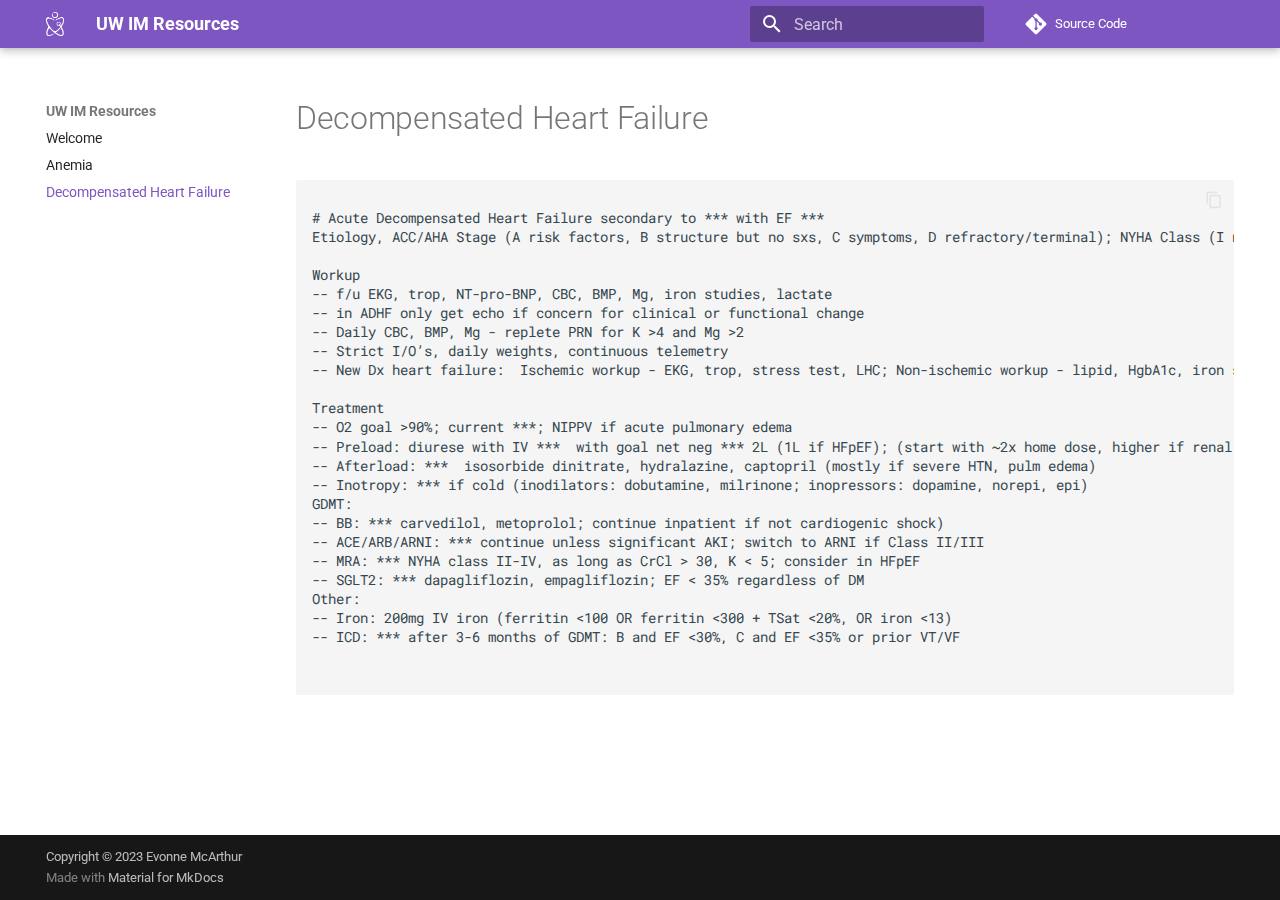
<file: site/Decompensated Heart Failure/index.html>
<!doctype html>
<html lang="en" class="no-js">
  <head>
    
      <meta charset="utf-8">
      <meta name="viewport" content="width=device-width,initial-scale=1">
      
        <meta name="description" content="Clinical Resources for the University of Washington Internal Medicine Program">
      
      
        <meta name="author" content="Evonne McArthur">
      
      
      
        <link rel="prev" href="../Anemia/">
      
      
      
      <link rel="icon" href="../assets/favicon.png">
      <meta name="generator" content="mkdocs-1.5.3, mkdocs-material-9.4.9">
    
    
      
        <title>Decompensated Heart Failure - UW IM Resources</title>
      
    
    
      <link rel="stylesheet" href="../assets/stylesheets/main.78cf6014.min.css">
      
        
        <link rel="stylesheet" href="../assets/stylesheets/palette.356b1318.min.css">
      
      


    
    
      
    
    
      
        
        
        <link rel="preconnect" href="https://fonts.gstatic.com" crossorigin>
        <link rel="stylesheet" href="https://fonts.googleapis.com/css?family=Roboto:300,300i,400,400i,700,700i%7CRoboto+Mono:400,400i,700,700i&display=fallback">
        <style>:root{--md-text-font:"Roboto";--md-code-font:"Roboto Mono"}</style>
      
    
    
    <script>__md_scope=new URL("..",location),__md_hash=e=>[...e].reduce((e,_)=>(e<<5)-e+_.charCodeAt(0),0),__md_get=(e,_=localStorage,t=__md_scope)=>JSON.parse(_.getItem(t.pathname+"."+e)),__md_set=(e,_,t=localStorage,a=__md_scope)=>{try{t.setItem(a.pathname+"."+e,JSON.stringify(_))}catch(e){}}</script>
    
      

    
    
    
  </head>
  
  
    
    
    
    
    
    <body dir="ltr" data-md-color-scheme="default" data-md-color-primary="deep-purple" data-md-color-accent="indigo">
  
    
    
    <input class="md-toggle" data-md-toggle="drawer" type="checkbox" id="__drawer" autocomplete="off">
    <input class="md-toggle" data-md-toggle="search" type="checkbox" id="__search" autocomplete="off">
    <label class="md-overlay" for="__drawer"></label>
    <div data-md-component="skip">
      
        
        <a href="#decompensated-heart-failure" class="md-skip">
          Skip to content
        </a>
      
    </div>
    <div data-md-component="announce">
      
    </div>
    
    
      

  

<header class="md-header md-header--shadow" data-md-component="header">
  <nav class="md-header__inner md-grid" aria-label="Header">
    <a href=".." title="UW IM Resources" class="md-header__button md-logo" aria-label="UW IM Resources" data-md-component="logo">
      
  <img src="../assets/logo.png" alt="logo">

    </a>
    <label class="md-header__button md-icon" for="__drawer">
      
      <svg xmlns="http://www.w3.org/2000/svg" viewBox="0 0 24 24"><path d="M3 6h18v2H3V6m0 5h18v2H3v-2m0 5h18v2H3v-2Z"/></svg>
    </label>
    <div class="md-header__title" data-md-component="header-title">
      <div class="md-header__ellipsis">
        <div class="md-header__topic">
          <span class="md-ellipsis">
            UW IM Resources
          </span>
        </div>
        <div class="md-header__topic" data-md-component="header-topic">
          <span class="md-ellipsis">
            
              Decompensated Heart Failure
            
          </span>
        </div>
      </div>
    </div>
    
      
    
    
    
      <label class="md-header__button md-icon" for="__search">
        
        <svg xmlns="http://www.w3.org/2000/svg" viewBox="0 0 24 24"><path d="M9.5 3A6.5 6.5 0 0 1 16 9.5c0 1.61-.59 3.09-1.56 4.23l.27.27h.79l5 5-1.5 1.5-5-5v-.79l-.27-.27A6.516 6.516 0 0 1 9.5 16 6.5 6.5 0 0 1 3 9.5 6.5 6.5 0 0 1 9.5 3m0 2C7 5 5 7 5 9.5S7 14 9.5 14 14 12 14 9.5 12 5 9.5 5Z"/></svg>
      </label>
      <div class="md-search" data-md-component="search" role="dialog">
  <label class="md-search__overlay" for="__search"></label>
  <div class="md-search__inner" role="search">
    <form class="md-search__form" name="search">
      <input type="text" class="md-search__input" name="query" aria-label="Search" placeholder="Search" autocapitalize="off" autocorrect="off" autocomplete="off" spellcheck="false" data-md-component="search-query" required>
      <label class="md-search__icon md-icon" for="__search">
        
        <svg xmlns="http://www.w3.org/2000/svg" viewBox="0 0 24 24"><path d="M9.5 3A6.5 6.5 0 0 1 16 9.5c0 1.61-.59 3.09-1.56 4.23l.27.27h.79l5 5-1.5 1.5-5-5v-.79l-.27-.27A6.516 6.516 0 0 1 9.5 16 6.5 6.5 0 0 1 3 9.5 6.5 6.5 0 0 1 9.5 3m0 2C7 5 5 7 5 9.5S7 14 9.5 14 14 12 14 9.5 12 5 9.5 5Z"/></svg>
        
        <svg xmlns="http://www.w3.org/2000/svg" viewBox="0 0 24 24"><path d="M20 11v2H8l5.5 5.5-1.42 1.42L4.16 12l7.92-7.92L13.5 5.5 8 11h12Z"/></svg>
      </label>
      <nav class="md-search__options" aria-label="Search">
        
        <button type="reset" class="md-search__icon md-icon" title="Clear" aria-label="Clear" tabindex="-1">
          
          <svg xmlns="http://www.w3.org/2000/svg" viewBox="0 0 24 24"><path d="M19 6.41 17.59 5 12 10.59 6.41 5 5 6.41 10.59 12 5 17.59 6.41 19 12 13.41 17.59 19 19 17.59 13.41 12 19 6.41Z"/></svg>
        </button>
      </nav>
      
    </form>
    <div class="md-search__output">
      <div class="md-search__scrollwrap" data-md-scrollfix>
        <div class="md-search-result" data-md-component="search-result">
          <div class="md-search-result__meta">
            Initializing search
          </div>
          <ol class="md-search-result__list" role="presentation"></ol>
        </div>
      </div>
    </div>
  </div>
</div>
    
    
      <div class="md-header__source">
        <a href="https://github.com/uw-im" title="Go to repository" class="md-source" data-md-component="source">
  <div class="md-source__icon md-icon">
    
    <svg xmlns="http://www.w3.org/2000/svg" viewBox="0 0 448 512"><!--! Font Awesome Free 6.4.2 by @fontawesome - https://fontawesome.com License - https://fontawesome.com/license/free (Icons: CC BY 4.0, Fonts: SIL OFL 1.1, Code: MIT License) Copyright 2023 Fonticons, Inc.--><path d="M439.55 236.05 244 40.45a28.87 28.87 0 0 0-40.81 0l-40.66 40.63 51.52 51.52c27.06-9.14 52.68 16.77 43.39 43.68l49.66 49.66c34.23-11.8 61.18 31 35.47 56.69-26.49 26.49-70.21-2.87-56-37.34L240.22 199v121.85c25.3 12.54 22.26 41.85 9.08 55a34.34 34.34 0 0 1-48.55 0c-17.57-17.6-11.07-46.91 11.25-56v-123c-20.8-8.51-24.6-30.74-18.64-45L142.57 101 8.45 235.14a28.86 28.86 0 0 0 0 40.81l195.61 195.6a28.86 28.86 0 0 0 40.8 0l194.69-194.69a28.86 28.86 0 0 0 0-40.81z"/></svg>
  </div>
  <div class="md-source__repository">
    Source Code
  </div>
</a>
      </div>
    
  </nav>
  
</header>
    
    <div class="md-container" data-md-component="container">
      
      
        
          
        
      
      <main class="md-main" data-md-component="main">
        <div class="md-main__inner md-grid">
          
            
              
                
              
              <div class="md-sidebar md-sidebar--primary" data-md-component="sidebar" data-md-type="navigation" >
                <div class="md-sidebar__scrollwrap">
                  <div class="md-sidebar__inner">
                    



<nav class="md-nav md-nav--primary" aria-label="Navigation" data-md-level="0">
  <label class="md-nav__title" for="__drawer">
    <a href=".." title="UW IM Resources" class="md-nav__button md-logo" aria-label="UW IM Resources" data-md-component="logo">
      
  <img src="../assets/logo.png" alt="logo">

    </a>
    UW IM Resources
  </label>
  
    <div class="md-nav__source">
      <a href="https://github.com/uw-im" title="Go to repository" class="md-source" data-md-component="source">
  <div class="md-source__icon md-icon">
    
    <svg xmlns="http://www.w3.org/2000/svg" viewBox="0 0 448 512"><!--! Font Awesome Free 6.4.2 by @fontawesome - https://fontawesome.com License - https://fontawesome.com/license/free (Icons: CC BY 4.0, Fonts: SIL OFL 1.1, Code: MIT License) Copyright 2023 Fonticons, Inc.--><path d="M439.55 236.05 244 40.45a28.87 28.87 0 0 0-40.81 0l-40.66 40.63 51.52 51.52c27.06-9.14 52.68 16.77 43.39 43.68l49.66 49.66c34.23-11.8 61.18 31 35.47 56.69-26.49 26.49-70.21-2.87-56-37.34L240.22 199v121.85c25.3 12.54 22.26 41.85 9.08 55a34.34 34.34 0 0 1-48.55 0c-17.57-17.6-11.07-46.91 11.25-56v-123c-20.8-8.51-24.6-30.74-18.64-45L142.57 101 8.45 235.14a28.86 28.86 0 0 0 0 40.81l195.61 195.6a28.86 28.86 0 0 0 40.8 0l194.69-194.69a28.86 28.86 0 0 0 0-40.81z"/></svg>
  </div>
  <div class="md-source__repository">
    Source Code
  </div>
</a>
    </div>
  
  <ul class="md-nav__list" data-md-scrollfix>
    
      
      
  
  
  
    <li class="md-nav__item">
      <a href=".." class="md-nav__link">
        
  
  <span class="md-ellipsis">
    Welcome
  </span>
  

      </a>
    </li>
  

    
      
      
  
  
  
    <li class="md-nav__item">
      <a href="../Anemia/" class="md-nav__link">
        
  
  <span class="md-ellipsis">
    Anemia
  </span>
  

      </a>
    </li>
  

    
      
      
  
  
    
  
  
    <li class="md-nav__item md-nav__item--active">
      
      <input class="md-nav__toggle md-toggle" type="checkbox" id="__toc">
      
      
        
      
      
      <a href="./" class="md-nav__link md-nav__link--active">
        
  
  <span class="md-ellipsis">
    Decompensated Heart Failure
  </span>
  

      </a>
      
    </li>
  

    
  </ul>
</nav>
                  </div>
                </div>
              </div>
            
            
              
                
              
              <div class="md-sidebar md-sidebar--secondary" data-md-component="sidebar" data-md-type="toc" hidden>
                <div class="md-sidebar__scrollwrap">
                  <div class="md-sidebar__inner">
                    

<nav class="md-nav md-nav--secondary" aria-label="Table of contents">
  
  
  
    
  
  
</nav>
                  </div>
                </div>
              </div>
            
          
          
            <div class="md-content" data-md-component="content">
              <article class="md-content__inner md-typeset">
                
                  

  
  


<h1 id="decompensated-heart-failure">Decompensated Heart Failure</h1>
<pre><code>
# Acute Decompensated Heart Failure secondary to *** with EF ***
Etiology, ACC/AHA Stage (A risk factors, B structure but no sxs, C symptoms, D refractory/terminal); NYHA Class (I no limitations, II normal activity, III minimal activity, IV symptoms at rest) last echo, dry weight, current weight, diuretic adherence, salt intake, NSAID or steroid use

Workup
-- f/u EKG, trop, NT-pro-BNP, CBC, BMP, Mg, iron studies, lactate
-- in ADHF only get echo if concern for clinical or functional change
-- Daily CBC, BMP, Mg - replete PRN for K &gt;4 and Mg &gt;2
-- Strict I/O’s, daily weights, continuous telemetry
-- New Dx heart failure:  Ischemic workup - EKG, trop, stress test, LHC; Non-ischemic workup - lipid, HgbA1c, iron studies, ANA, RF, HIV, SPEP/UPEP/SFLC, TSH w/ free T4;evidence of cardiac sarcoid, amyloid can get a cardiac MRI/PET

Treatment
-- O2 goal &gt;90%; current ***; NIPPV if acute pulmonary edema
-- Preload: diurese with IV ***  with goal net neg *** 2L (1L if HFpEF); (start with ~2x home dose, higher if renal failure; 40 lasix = 10-20 torsemide = 1 bumex); switch to PO when sxs resolve and JVP/edema improve
-- Afterload: ***  isosorbide dinitrate, hydralazine, captopril (mostly if severe HTN, pulm edema)
-- Inotropy: *** if cold (inodilators: dobutamine, milrinone; inopressors: dopamine, norepi, epi)
GDMT:
-- BB: *** carvedilol, metoprolol; continue inpatient if not cardiogenic shock)
-- ACE/ARB/ARNI: *** continue unless significant AKI; switch to ARNI if Class II/III
-- MRA: *** NYHA class II-IV, as long as CrCl &gt; 30, K &lt; 5; consider in HFpEF
-- SGLT2: *** dapagliflozin, empagliflozin; EF &lt; 35% regardless of DM
Other:
-- Iron: 200mg IV iron (ferritin &lt;100 OR ferritin &lt;300 + TSat &lt;20%, OR iron &lt;13)
-- ICD: *** after 3-6 months of GDMT: B and EF &lt;30%, C and EF &lt;35% or prior VT/VF


</code></pre>



  



                
              </article>
            </div>
          
          
        </div>
        
      </main>
      
        <footer class="md-footer">
  
  <div class="md-footer-meta md-typeset">
    <div class="md-footer-meta__inner md-grid">
      <div class="md-copyright">
  
    <div class="md-copyright__highlight">
      Copyright &copy; 2023 Evonne McArthur
    </div>
  
  
    Made with
    <a href="https://squidfunk.github.io/mkdocs-material/" target="_blank" rel="noopener">
      Material for MkDocs
    </a>
  
</div>
      
    </div>
  </div>
</footer>
      
    </div>
    <div class="md-dialog" data-md-component="dialog">
      <div class="md-dialog__inner md-typeset"></div>
    </div>
    
    
    <script id="__config" type="application/json">{"base": "..", "features": ["content.code.copy"], "search": "../assets/javascripts/workers/search.f886a092.min.js", "translations": {"clipboard.copied": "Copied to clipboard", "clipboard.copy": "Copy to clipboard", "search.result.more.one": "1 more on this page", "search.result.more.other": "# more on this page", "search.result.none": "No matching documents", "search.result.one": "1 matching document", "search.result.other": "# matching documents", "search.result.placeholder": "Type to start searching", "search.result.term.missing": "Missing", "select.version": "Select version"}}</script>
    
    
      <script src="../assets/javascripts/bundle.6c14ae12.min.js"></script>
      
    
  </body>
</html>
</file>
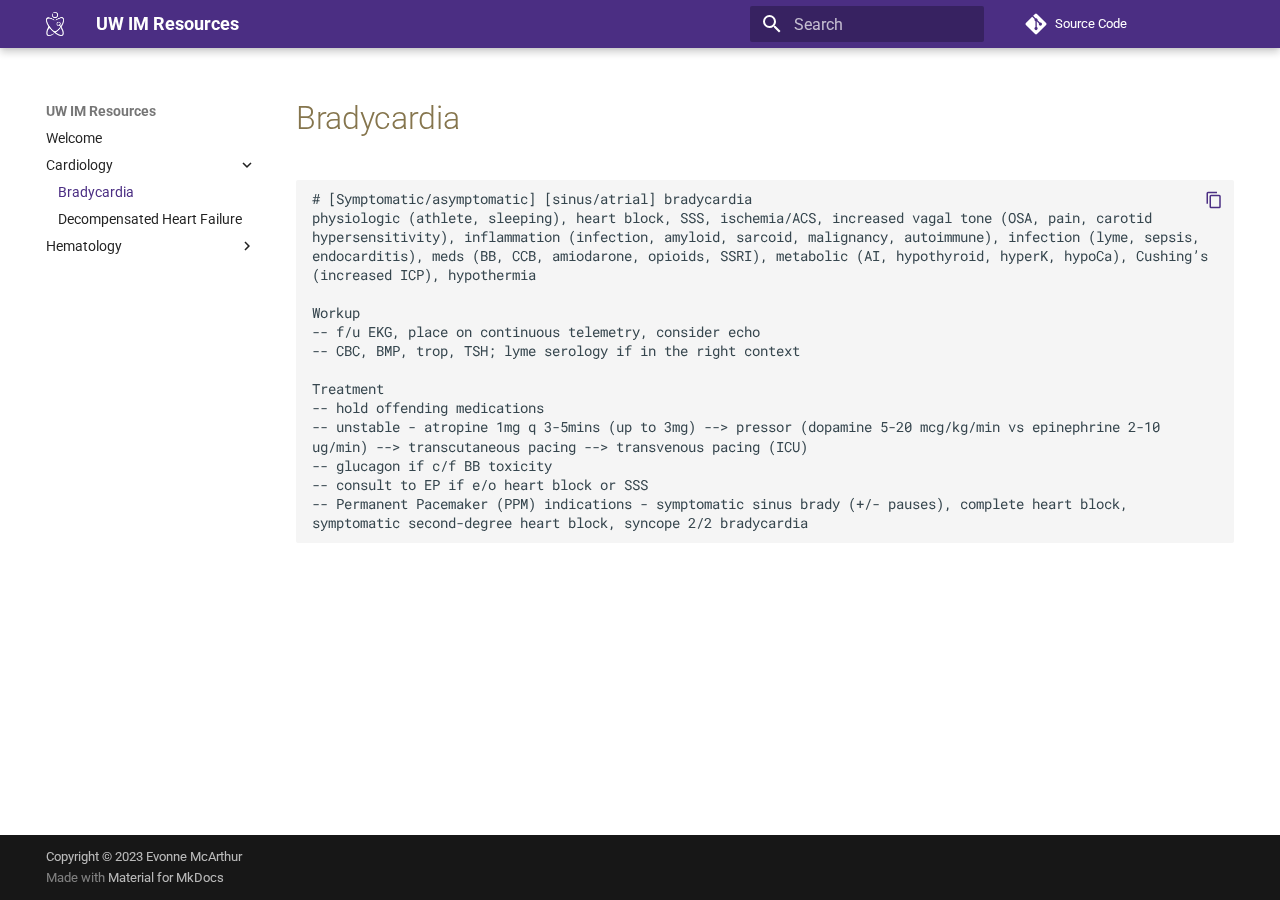
<file: site/Cardiology/Bradycardia/index.html>
<!doctype html>
<html lang="en" class="no-js">
  <head>
    
      <meta charset="utf-8">
      <meta name="viewport" content="width=device-width,initial-scale=1">
      
        <meta name="description" content="Clinical Resources for the University of Washington Internal Medicine Program">
      
      
        <meta name="author" content="Evonne McArthur">
      
      
        <link rel="canonical" href="https://uw-im.github.io/Cardiology/Bradycardia/">
      
      
        <link rel="prev" href="../..">
      
      
        <link rel="next" href="../Decompensated%20Heart%20Failure/">
      
      
      <link rel="icon" href="../../assets/favicon.png">
      <meta name="generator" content="mkdocs-1.5.3, mkdocs-material-9.4.9">
    
    
      
        <title>Bradycardia - UW IM Resources</title>
      
    
    
      <link rel="stylesheet" href="../../assets/stylesheets/main.78cf6014.min.css">
      
        
        <link rel="stylesheet" href="../../assets/stylesheets/palette.356b1318.min.css">
      
      


    
    
      
    
    
      
        
        
        <link rel="preconnect" href="https://fonts.gstatic.com" crossorigin>
        <link rel="stylesheet" href="https://fonts.googleapis.com/css?family=Roboto:300,300i,400,400i,700,700i%7CRoboto+Mono:400,400i,700,700i&display=fallback">
        <style>:root{--md-text-font:"Roboto";--md-code-font:"Roboto Mono"}</style>
      
    
    
      <link rel="stylesheet" href="../../stylesheets/extra.css">
    
    <script>__md_scope=new URL("../..",location),__md_hash=e=>[...e].reduce((e,_)=>(e<<5)-e+_.charCodeAt(0),0),__md_get=(e,_=localStorage,t=__md_scope)=>JSON.parse(_.getItem(t.pathname+"."+e)),__md_set=(e,_,t=localStorage,a=__md_scope)=>{try{t.setItem(a.pathname+"."+e,JSON.stringify(_))}catch(e){}}</script>
    
      

    
    
    
  </head>
  
  
    
    
    
    
    
    <body dir="ltr" data-md-color-scheme="default" data-md-color-primary="custom" data-md-color-accent="custom">
  
    
    
    <input class="md-toggle" data-md-toggle="drawer" type="checkbox" id="__drawer" autocomplete="off">
    <input class="md-toggle" data-md-toggle="search" type="checkbox" id="__search" autocomplete="off">
    <label class="md-overlay" for="__drawer"></label>
    <div data-md-component="skip">
      
        
        <a href="#bradycardia" class="md-skip">
          Skip to content
        </a>
      
    </div>
    <div data-md-component="announce">
      
    </div>
    
    
      

  

<header class="md-header md-header--shadow" data-md-component="header">
  <nav class="md-header__inner md-grid" aria-label="Header">
    <a href="../.." title="UW IM Resources" class="md-header__button md-logo" aria-label="UW IM Resources" data-md-component="logo">
      
  <img src="../../assets/logo.png" alt="logo">

    </a>
    <label class="md-header__button md-icon" for="__drawer">
      
      <svg xmlns="http://www.w3.org/2000/svg" viewBox="0 0 24 24"><path d="M3 6h18v2H3V6m0 5h18v2H3v-2m0 5h18v2H3v-2Z"/></svg>
    </label>
    <div class="md-header__title" data-md-component="header-title">
      <div class="md-header__ellipsis">
        <div class="md-header__topic">
          <span class="md-ellipsis">
            UW IM Resources
          </span>
        </div>
        <div class="md-header__topic" data-md-component="header-topic">
          <span class="md-ellipsis">
            
              Bradycardia
            
          </span>
        </div>
      </div>
    </div>
    
      
    
    
    
      <label class="md-header__button md-icon" for="__search">
        
        <svg xmlns="http://www.w3.org/2000/svg" viewBox="0 0 24 24"><path d="M9.5 3A6.5 6.5 0 0 1 16 9.5c0 1.61-.59 3.09-1.56 4.23l.27.27h.79l5 5-1.5 1.5-5-5v-.79l-.27-.27A6.516 6.516 0 0 1 9.5 16 6.5 6.5 0 0 1 3 9.5 6.5 6.5 0 0 1 9.5 3m0 2C7 5 5 7 5 9.5S7 14 9.5 14 14 12 14 9.5 12 5 9.5 5Z"/></svg>
      </label>
      <div class="md-search" data-md-component="search" role="dialog">
  <label class="md-search__overlay" for="__search"></label>
  <div class="md-search__inner" role="search">
    <form class="md-search__form" name="search">
      <input type="text" class="md-search__input" name="query" aria-label="Search" placeholder="Search" autocapitalize="off" autocorrect="off" autocomplete="off" spellcheck="false" data-md-component="search-query" required>
      <label class="md-search__icon md-icon" for="__search">
        
        <svg xmlns="http://www.w3.org/2000/svg" viewBox="0 0 24 24"><path d="M9.5 3A6.5 6.5 0 0 1 16 9.5c0 1.61-.59 3.09-1.56 4.23l.27.27h.79l5 5-1.5 1.5-5-5v-.79l-.27-.27A6.516 6.516 0 0 1 9.5 16 6.5 6.5 0 0 1 3 9.5 6.5 6.5 0 0 1 9.5 3m0 2C7 5 5 7 5 9.5S7 14 9.5 14 14 12 14 9.5 12 5 9.5 5Z"/></svg>
        
        <svg xmlns="http://www.w3.org/2000/svg" viewBox="0 0 24 24"><path d="M20 11v2H8l5.5 5.5-1.42 1.42L4.16 12l7.92-7.92L13.5 5.5 8 11h12Z"/></svg>
      </label>
      <nav class="md-search__options" aria-label="Search">
        
        <button type="reset" class="md-search__icon md-icon" title="Clear" aria-label="Clear" tabindex="-1">
          
          <svg xmlns="http://www.w3.org/2000/svg" viewBox="0 0 24 24"><path d="M19 6.41 17.59 5 12 10.59 6.41 5 5 6.41 10.59 12 5 17.59 6.41 19 12 13.41 17.59 19 19 17.59 13.41 12 19 6.41Z"/></svg>
        </button>
      </nav>
      
    </form>
    <div class="md-search__output">
      <div class="md-search__scrollwrap" data-md-scrollfix>
        <div class="md-search-result" data-md-component="search-result">
          <div class="md-search-result__meta">
            Initializing search
          </div>
          <ol class="md-search-result__list" role="presentation"></ol>
        </div>
      </div>
    </div>
  </div>
</div>
    
    
      <div class="md-header__source">
        <a href="https://github.com/uw-im/uw-im.github.io" title="Go to repository" class="md-source" data-md-component="source">
  <div class="md-source__icon md-icon">
    
    <svg xmlns="http://www.w3.org/2000/svg" viewBox="0 0 448 512"><!--! Font Awesome Free 6.4.2 by @fontawesome - https://fontawesome.com License - https://fontawesome.com/license/free (Icons: CC BY 4.0, Fonts: SIL OFL 1.1, Code: MIT License) Copyright 2023 Fonticons, Inc.--><path d="M439.55 236.05 244 40.45a28.87 28.87 0 0 0-40.81 0l-40.66 40.63 51.52 51.52c27.06-9.14 52.68 16.77 43.39 43.68l49.66 49.66c34.23-11.8 61.18 31 35.47 56.69-26.49 26.49-70.21-2.87-56-37.34L240.22 199v121.85c25.3 12.54 22.26 41.85 9.08 55a34.34 34.34 0 0 1-48.55 0c-17.57-17.6-11.07-46.91 11.25-56v-123c-20.8-8.51-24.6-30.74-18.64-45L142.57 101 8.45 235.14a28.86 28.86 0 0 0 0 40.81l195.61 195.6a28.86 28.86 0 0 0 40.8 0l194.69-194.69a28.86 28.86 0 0 0 0-40.81z"/></svg>
  </div>
  <div class="md-source__repository">
    Source Code
  </div>
</a>
      </div>
    
  </nav>
  
</header>
    
    <div class="md-container" data-md-component="container">
      
      
        
          
        
      
      <main class="md-main" data-md-component="main">
        <div class="md-main__inner md-grid">
          
            
              
                
              
              <div class="md-sidebar md-sidebar--primary" data-md-component="sidebar" data-md-type="navigation" >
                <div class="md-sidebar__scrollwrap">
                  <div class="md-sidebar__inner">
                    



<nav class="md-nav md-nav--primary" aria-label="Navigation" data-md-level="0">
  <label class="md-nav__title" for="__drawer">
    <a href="../.." title="UW IM Resources" class="md-nav__button md-logo" aria-label="UW IM Resources" data-md-component="logo">
      
  <img src="../../assets/logo.png" alt="logo">

    </a>
    UW IM Resources
  </label>
  
    <div class="md-nav__source">
      <a href="https://github.com/uw-im/uw-im.github.io" title="Go to repository" class="md-source" data-md-component="source">
  <div class="md-source__icon md-icon">
    
    <svg xmlns="http://www.w3.org/2000/svg" viewBox="0 0 448 512"><!--! Font Awesome Free 6.4.2 by @fontawesome - https://fontawesome.com License - https://fontawesome.com/license/free (Icons: CC BY 4.0, Fonts: SIL OFL 1.1, Code: MIT License) Copyright 2023 Fonticons, Inc.--><path d="M439.55 236.05 244 40.45a28.87 28.87 0 0 0-40.81 0l-40.66 40.63 51.52 51.52c27.06-9.14 52.68 16.77 43.39 43.68l49.66 49.66c34.23-11.8 61.18 31 35.47 56.69-26.49 26.49-70.21-2.87-56-37.34L240.22 199v121.85c25.3 12.54 22.26 41.85 9.08 55a34.34 34.34 0 0 1-48.55 0c-17.57-17.6-11.07-46.91 11.25-56v-123c-20.8-8.51-24.6-30.74-18.64-45L142.57 101 8.45 235.14a28.86 28.86 0 0 0 0 40.81l195.61 195.6a28.86 28.86 0 0 0 40.8 0l194.69-194.69a28.86 28.86 0 0 0 0-40.81z"/></svg>
  </div>
  <div class="md-source__repository">
    Source Code
  </div>
</a>
    </div>
  
  <ul class="md-nav__list" data-md-scrollfix>
    
      
      
  
  
  
    <li class="md-nav__item">
      <a href="../.." class="md-nav__link">
        
  
  <span class="md-ellipsis">
    Welcome
  </span>
  

      </a>
    </li>
  

    
      
      
  
  
    
  
  
    
    
    
    
    
    <li class="md-nav__item md-nav__item--active md-nav__item--nested">
      
        
        
        
        <input class="md-nav__toggle md-toggle " type="checkbox" id="__nav_2" checked>
        
          
          <label class="md-nav__link" for="__nav_2" id="__nav_2_label" tabindex="0">
            
  
  <span class="md-ellipsis">
    Cardiology
  </span>
  

            <span class="md-nav__icon md-icon"></span>
          </label>
        
        <nav class="md-nav" data-md-level="1" aria-labelledby="__nav_2_label" aria-expanded="true">
          <label class="md-nav__title" for="__nav_2">
            <span class="md-nav__icon md-icon"></span>
            Cardiology
          </label>
          <ul class="md-nav__list" data-md-scrollfix>
            
              
                
  
  
    
  
  
    <li class="md-nav__item md-nav__item--active">
      
      <input class="md-nav__toggle md-toggle" type="checkbox" id="__toc">
      
      
        
      
      
      <a href="./" class="md-nav__link md-nav__link--active">
        
  
  <span class="md-ellipsis">
    Bradycardia
  </span>
  

      </a>
      
    </li>
  

              
            
              
                
  
  
  
    <li class="md-nav__item">
      <a href="../Decompensated%20Heart%20Failure/" class="md-nav__link">
        
  
  <span class="md-ellipsis">
    Decompensated Heart Failure
  </span>
  

      </a>
    </li>
  

              
            
          </ul>
        </nav>
      
    </li>
  

    
      
      
  
  
  
    
    
    
    
    
    <li class="md-nav__item md-nav__item--nested">
      
        
        
        
        <input class="md-nav__toggle md-toggle " type="checkbox" id="__nav_3" >
        
          
          <label class="md-nav__link" for="__nav_3" id="__nav_3_label" tabindex="0">
            
  
  <span class="md-ellipsis">
    Hematology
  </span>
  

            <span class="md-nav__icon md-icon"></span>
          </label>
        
        <nav class="md-nav" data-md-level="1" aria-labelledby="__nav_3_label" aria-expanded="false">
          <label class="md-nav__title" for="__nav_3">
            <span class="md-nav__icon md-icon"></span>
            Hematology
          </label>
          <ul class="md-nav__list" data-md-scrollfix>
            
              
                
  
  
  
    <li class="md-nav__item">
      <a href="../../Hematology/Anemia/" class="md-nav__link">
        
  
  <span class="md-ellipsis">
    Anemia
  </span>
  

      </a>
    </li>
  

              
            
          </ul>
        </nav>
      
    </li>
  

    
  </ul>
</nav>
                  </div>
                </div>
              </div>
            
            
              
                
              
              <div class="md-sidebar md-sidebar--secondary" data-md-component="sidebar" data-md-type="toc" hidden>
                <div class="md-sidebar__scrollwrap">
                  <div class="md-sidebar__inner">
                    

<nav class="md-nav md-nav--secondary" aria-label="Table of contents">
  
  
  
    
  
  
</nav>
                  </div>
                </div>
              </div>
            
          
          
            <div class="md-content" data-md-component="content">
              <article class="md-content__inner md-typeset">
                
                  

  
  


<h1 id="bradycardia">Bradycardia</h1>
<pre><code># [Symptomatic/asymptomatic] [sinus/atrial] bradycardia
physiologic (athlete, sleeping), heart block, SSS, ischemia/ACS, increased vagal tone (OSA, pain, carotid hypersensitivity), inflammation (infection, amyloid, sarcoid, malignancy, autoimmune), infection (lyme, sepsis, endocarditis), meds (BB, CCB, amiodarone, opioids, SSRI), metabolic (AI, hypothyroid, hyperK, hypoCa), Cushing’s (increased ICP), hypothermia

Workup
-- f/u EKG, place on continuous telemetry, consider echo
-- CBC, BMP, trop, TSH; lyme serology if in the right context

Treatment
-- hold offending medications
-- unstable - atropine 1mg q 3-5mins (up to 3mg) --&gt; pressor (dopamine 5-20 mcg/kg/min vs epinephrine 2-10 ug/min) --&gt; transcutaneous pacing --&gt; transvenous pacing (ICU)
-- glucagon if c/f BB toxicity
-- consult to EP if e/o heart block or SSS
-- Permanent Pacemaker (PPM) indications - symptomatic sinus brady (+/- pauses), complete heart block, symptomatic second-degree heart block, syncope 2/2 bradycardia
</code></pre>



  



                
              </article>
            </div>
          
          
        </div>
        
      </main>
      
        <footer class="md-footer">
  
  <div class="md-footer-meta md-typeset">
    <div class="md-footer-meta__inner md-grid">
      <div class="md-copyright">
  
    <div class="md-copyright__highlight">
      Copyright &copy; 2023 Evonne McArthur
    </div>
  
  
    Made with
    <a href="https://squidfunk.github.io/mkdocs-material/" target="_blank" rel="noopener">
      Material for MkDocs
    </a>
  
</div>
      
    </div>
  </div>
</footer>
      
    </div>
    <div class="md-dialog" data-md-component="dialog">
      <div class="md-dialog__inner md-typeset"></div>
    </div>
    
    
    <script id="__config" type="application/json">{"base": "../..", "features": ["content.code.copy"], "search": "../../assets/javascripts/workers/search.f886a092.min.js", "translations": {"clipboard.copied": "Copied to clipboard", "clipboard.copy": "Copy to clipboard", "search.result.more.one": "1 more on this page", "search.result.more.other": "# more on this page", "search.result.none": "No matching documents", "search.result.one": "1 matching document", "search.result.other": "# matching documents", "search.result.placeholder": "Type to start searching", "search.result.term.missing": "Missing", "select.version": "Select version"}}</script>
    
    
      <script src="../../assets/javascripts/bundle.6c14ae12.min.js"></script>
      
    
  </body>
</html>
</file>
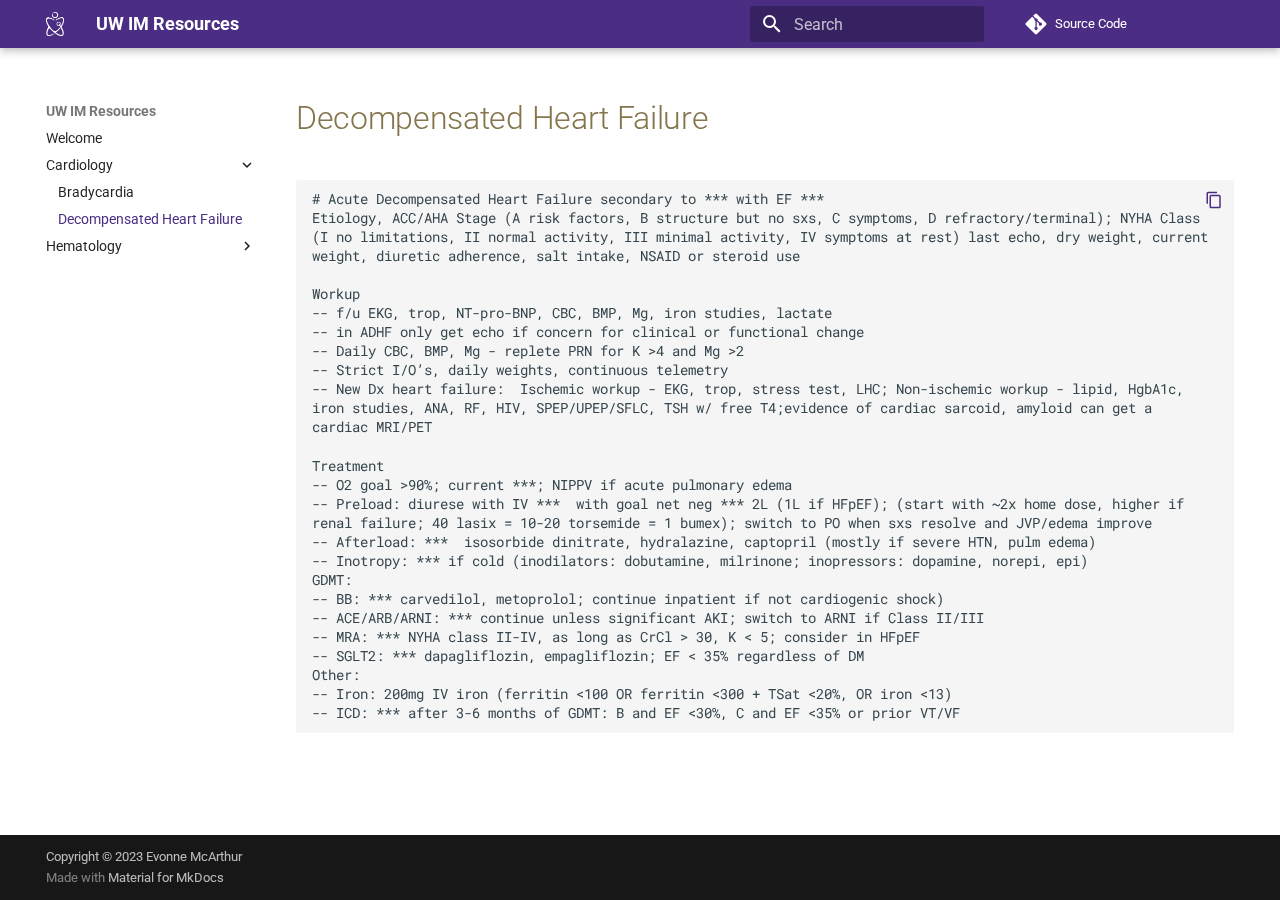
<file: site/Cardiology/Decompensated Heart Failure/index.html>
<!doctype html>
<html lang="en" class="no-js">
  <head>
    
      <meta charset="utf-8">
      <meta name="viewport" content="width=device-width,initial-scale=1">
      
        <meta name="description" content="Clinical Resources for the University of Washington Internal Medicine Program">
      
      
        <meta name="author" content="Evonne McArthur">
      
      
        <link rel="canonical" href="https://uw-im.github.io/Cardiology/Decompensated%20Heart%20Failure/">
      
      
        <link rel="prev" href="../Bradycardia/">
      
      
        <link rel="next" href="../../Hematology/Anemia/">
      
      
      <link rel="icon" href="../../assets/favicon.png">
      <meta name="generator" content="mkdocs-1.5.3, mkdocs-material-9.4.9">
    
    
      
        <title>Decompensated Heart Failure - UW IM Resources</title>
      
    
    
      <link rel="stylesheet" href="../../assets/stylesheets/main.78cf6014.min.css">
      
        
        <link rel="stylesheet" href="../../assets/stylesheets/palette.356b1318.min.css">
      
      


    
    
      
    
    
      
        
        
        <link rel="preconnect" href="https://fonts.gstatic.com" crossorigin>
        <link rel="stylesheet" href="https://fonts.googleapis.com/css?family=Roboto:300,300i,400,400i,700,700i%7CRoboto+Mono:400,400i,700,700i&display=fallback">
        <style>:root{--md-text-font:"Roboto";--md-code-font:"Roboto Mono"}</style>
      
    
    
      <link rel="stylesheet" href="../../stylesheets/extra.css">
    
    <script>__md_scope=new URL("../..",location),__md_hash=e=>[...e].reduce((e,_)=>(e<<5)-e+_.charCodeAt(0),0),__md_get=(e,_=localStorage,t=__md_scope)=>JSON.parse(_.getItem(t.pathname+"."+e)),__md_set=(e,_,t=localStorage,a=__md_scope)=>{try{t.setItem(a.pathname+"."+e,JSON.stringify(_))}catch(e){}}</script>
    
      

    
    
    
  </head>
  
  
    
    
    
    
    
    <body dir="ltr" data-md-color-scheme="default" data-md-color-primary="custom" data-md-color-accent="custom">
  
    
    
    <input class="md-toggle" data-md-toggle="drawer" type="checkbox" id="__drawer" autocomplete="off">
    <input class="md-toggle" data-md-toggle="search" type="checkbox" id="__search" autocomplete="off">
    <label class="md-overlay" for="__drawer"></label>
    <div data-md-component="skip">
      
        
        <a href="#decompensated-heart-failure" class="md-skip">
          Skip to content
        </a>
      
    </div>
    <div data-md-component="announce">
      
    </div>
    
    
      

  

<header class="md-header md-header--shadow" data-md-component="header">
  <nav class="md-header__inner md-grid" aria-label="Header">
    <a href="../.." title="UW IM Resources" class="md-header__button md-logo" aria-label="UW IM Resources" data-md-component="logo">
      
  <img src="../../assets/logo.png" alt="logo">

    </a>
    <label class="md-header__button md-icon" for="__drawer">
      
      <svg xmlns="http://www.w3.org/2000/svg" viewBox="0 0 24 24"><path d="M3 6h18v2H3V6m0 5h18v2H3v-2m0 5h18v2H3v-2Z"/></svg>
    </label>
    <div class="md-header__title" data-md-component="header-title">
      <div class="md-header__ellipsis">
        <div class="md-header__topic">
          <span class="md-ellipsis">
            UW IM Resources
          </span>
        </div>
        <div class="md-header__topic" data-md-component="header-topic">
          <span class="md-ellipsis">
            
              Decompensated Heart Failure
            
          </span>
        </div>
      </div>
    </div>
    
      
    
    
    
      <label class="md-header__button md-icon" for="__search">
        
        <svg xmlns="http://www.w3.org/2000/svg" viewBox="0 0 24 24"><path d="M9.5 3A6.5 6.5 0 0 1 16 9.5c0 1.61-.59 3.09-1.56 4.23l.27.27h.79l5 5-1.5 1.5-5-5v-.79l-.27-.27A6.516 6.516 0 0 1 9.5 16 6.5 6.5 0 0 1 3 9.5 6.5 6.5 0 0 1 9.5 3m0 2C7 5 5 7 5 9.5S7 14 9.5 14 14 12 14 9.5 12 5 9.5 5Z"/></svg>
      </label>
      <div class="md-search" data-md-component="search" role="dialog">
  <label class="md-search__overlay" for="__search"></label>
  <div class="md-search__inner" role="search">
    <form class="md-search__form" name="search">
      <input type="text" class="md-search__input" name="query" aria-label="Search" placeholder="Search" autocapitalize="off" autocorrect="off" autocomplete="off" spellcheck="false" data-md-component="search-query" required>
      <label class="md-search__icon md-icon" for="__search">
        
        <svg xmlns="http://www.w3.org/2000/svg" viewBox="0 0 24 24"><path d="M9.5 3A6.5 6.5 0 0 1 16 9.5c0 1.61-.59 3.09-1.56 4.23l.27.27h.79l5 5-1.5 1.5-5-5v-.79l-.27-.27A6.516 6.516 0 0 1 9.5 16 6.5 6.5 0 0 1 3 9.5 6.5 6.5 0 0 1 9.5 3m0 2C7 5 5 7 5 9.5S7 14 9.5 14 14 12 14 9.5 12 5 9.5 5Z"/></svg>
        
        <svg xmlns="http://www.w3.org/2000/svg" viewBox="0 0 24 24"><path d="M20 11v2H8l5.5 5.5-1.42 1.42L4.16 12l7.92-7.92L13.5 5.5 8 11h12Z"/></svg>
      </label>
      <nav class="md-search__options" aria-label="Search">
        
        <button type="reset" class="md-search__icon md-icon" title="Clear" aria-label="Clear" tabindex="-1">
          
          <svg xmlns="http://www.w3.org/2000/svg" viewBox="0 0 24 24"><path d="M19 6.41 17.59 5 12 10.59 6.41 5 5 6.41 10.59 12 5 17.59 6.41 19 12 13.41 17.59 19 19 17.59 13.41 12 19 6.41Z"/></svg>
        </button>
      </nav>
      
    </form>
    <div class="md-search__output">
      <div class="md-search__scrollwrap" data-md-scrollfix>
        <div class="md-search-result" data-md-component="search-result">
          <div class="md-search-result__meta">
            Initializing search
          </div>
          <ol class="md-search-result__list" role="presentation"></ol>
        </div>
      </div>
    </div>
  </div>
</div>
    
    
      <div class="md-header__source">
        <a href="https://github.com/uw-im/uw-im.github.io" title="Go to repository" class="md-source" data-md-component="source">
  <div class="md-source__icon md-icon">
    
    <svg xmlns="http://www.w3.org/2000/svg" viewBox="0 0 448 512"><!--! Font Awesome Free 6.4.2 by @fontawesome - https://fontawesome.com License - https://fontawesome.com/license/free (Icons: CC BY 4.0, Fonts: SIL OFL 1.1, Code: MIT License) Copyright 2023 Fonticons, Inc.--><path d="M439.55 236.05 244 40.45a28.87 28.87 0 0 0-40.81 0l-40.66 40.63 51.52 51.52c27.06-9.14 52.68 16.77 43.39 43.68l49.66 49.66c34.23-11.8 61.18 31 35.47 56.69-26.49 26.49-70.21-2.87-56-37.34L240.22 199v121.85c25.3 12.54 22.26 41.85 9.08 55a34.34 34.34 0 0 1-48.55 0c-17.57-17.6-11.07-46.91 11.25-56v-123c-20.8-8.51-24.6-30.74-18.64-45L142.57 101 8.45 235.14a28.86 28.86 0 0 0 0 40.81l195.61 195.6a28.86 28.86 0 0 0 40.8 0l194.69-194.69a28.86 28.86 0 0 0 0-40.81z"/></svg>
  </div>
  <div class="md-source__repository">
    Source Code
  </div>
</a>
      </div>
    
  </nav>
  
</header>
    
    <div class="md-container" data-md-component="container">
      
      
        
          
        
      
      <main class="md-main" data-md-component="main">
        <div class="md-main__inner md-grid">
          
            
              
                
              
              <div class="md-sidebar md-sidebar--primary" data-md-component="sidebar" data-md-type="navigation" >
                <div class="md-sidebar__scrollwrap">
                  <div class="md-sidebar__inner">
                    



<nav class="md-nav md-nav--primary" aria-label="Navigation" data-md-level="0">
  <label class="md-nav__title" for="__drawer">
    <a href="../.." title="UW IM Resources" class="md-nav__button md-logo" aria-label="UW IM Resources" data-md-component="logo">
      
  <img src="../../assets/logo.png" alt="logo">

    </a>
    UW IM Resources
  </label>
  
    <div class="md-nav__source">
      <a href="https://github.com/uw-im/uw-im.github.io" title="Go to repository" class="md-source" data-md-component="source">
  <div class="md-source__icon md-icon">
    
    <svg xmlns="http://www.w3.org/2000/svg" viewBox="0 0 448 512"><!--! Font Awesome Free 6.4.2 by @fontawesome - https://fontawesome.com License - https://fontawesome.com/license/free (Icons: CC BY 4.0, Fonts: SIL OFL 1.1, Code: MIT License) Copyright 2023 Fonticons, Inc.--><path d="M439.55 236.05 244 40.45a28.87 28.87 0 0 0-40.81 0l-40.66 40.63 51.52 51.52c27.06-9.14 52.68 16.77 43.39 43.68l49.66 49.66c34.23-11.8 61.18 31 35.47 56.69-26.49 26.49-70.21-2.87-56-37.34L240.22 199v121.85c25.3 12.54 22.26 41.85 9.08 55a34.34 34.34 0 0 1-48.55 0c-17.57-17.6-11.07-46.91 11.25-56v-123c-20.8-8.51-24.6-30.74-18.64-45L142.57 101 8.45 235.14a28.86 28.86 0 0 0 0 40.81l195.61 195.6a28.86 28.86 0 0 0 40.8 0l194.69-194.69a28.86 28.86 0 0 0 0-40.81z"/></svg>
  </div>
  <div class="md-source__repository">
    Source Code
  </div>
</a>
    </div>
  
  <ul class="md-nav__list" data-md-scrollfix>
    
      
      
  
  
  
    <li class="md-nav__item">
      <a href="../.." class="md-nav__link">
        
  
  <span class="md-ellipsis">
    Welcome
  </span>
  

      </a>
    </li>
  

    
      
      
  
  
    
  
  
    
    
    
    
    
    <li class="md-nav__item md-nav__item--active md-nav__item--nested">
      
        
        
        
        <input class="md-nav__toggle md-toggle " type="checkbox" id="__nav_2" checked>
        
          
          <label class="md-nav__link" for="__nav_2" id="__nav_2_label" tabindex="0">
            
  
  <span class="md-ellipsis">
    Cardiology
  </span>
  

            <span class="md-nav__icon md-icon"></span>
          </label>
        
        <nav class="md-nav" data-md-level="1" aria-labelledby="__nav_2_label" aria-expanded="true">
          <label class="md-nav__title" for="__nav_2">
            <span class="md-nav__icon md-icon"></span>
            Cardiology
          </label>
          <ul class="md-nav__list" data-md-scrollfix>
            
              
                
  
  
  
    <li class="md-nav__item">
      <a href="../Bradycardia/" class="md-nav__link">
        
  
  <span class="md-ellipsis">
    Bradycardia
  </span>
  

      </a>
    </li>
  

              
            
              
                
  
  
    
  
  
    <li class="md-nav__item md-nav__item--active">
      
      <input class="md-nav__toggle md-toggle" type="checkbox" id="__toc">
      
      
        
      
      
      <a href="./" class="md-nav__link md-nav__link--active">
        
  
  <span class="md-ellipsis">
    Decompensated Heart Failure
  </span>
  

      </a>
      
    </li>
  

              
            
          </ul>
        </nav>
      
    </li>
  

    
      
      
  
  
  
    
    
    
    
    
    <li class="md-nav__item md-nav__item--nested">
      
        
        
        
        <input class="md-nav__toggle md-toggle " type="checkbox" id="__nav_3" >
        
          
          <label class="md-nav__link" for="__nav_3" id="__nav_3_label" tabindex="0">
            
  
  <span class="md-ellipsis">
    Hematology
  </span>
  

            <span class="md-nav__icon md-icon"></span>
          </label>
        
        <nav class="md-nav" data-md-level="1" aria-labelledby="__nav_3_label" aria-expanded="false">
          <label class="md-nav__title" for="__nav_3">
            <span class="md-nav__icon md-icon"></span>
            Hematology
          </label>
          <ul class="md-nav__list" data-md-scrollfix>
            
              
                
  
  
  
    <li class="md-nav__item">
      <a href="../../Hematology/Anemia/" class="md-nav__link">
        
  
  <span class="md-ellipsis">
    Anemia
  </span>
  

      </a>
    </li>
  

              
            
          </ul>
        </nav>
      
    </li>
  

    
  </ul>
</nav>
                  </div>
                </div>
              </div>
            
            
              
                
              
              <div class="md-sidebar md-sidebar--secondary" data-md-component="sidebar" data-md-type="toc" hidden>
                <div class="md-sidebar__scrollwrap">
                  <div class="md-sidebar__inner">
                    

<nav class="md-nav md-nav--secondary" aria-label="Table of contents">
  
  
  
    
  
  
</nav>
                  </div>
                </div>
              </div>
            
          
          
            <div class="md-content" data-md-component="content">
              <article class="md-content__inner md-typeset">
                
                  

  
  


<h1 id="decompensated-heart-failure">Decompensated Heart Failure</h1>
<pre><code># Acute Decompensated Heart Failure secondary to *** with EF ***
Etiology, ACC/AHA Stage (A risk factors, B structure but no sxs, C symptoms, D refractory/terminal); NYHA Class (I no limitations, II normal activity, III minimal activity, IV symptoms at rest) last echo, dry weight, current weight, diuretic adherence, salt intake, NSAID or steroid use

Workup
-- f/u EKG, trop, NT-pro-BNP, CBC, BMP, Mg, iron studies, lactate
-- in ADHF only get echo if concern for clinical or functional change
-- Daily CBC, BMP, Mg - replete PRN for K &gt;4 and Mg &gt;2
-- Strict I/O’s, daily weights, continuous telemetry
-- New Dx heart failure:  Ischemic workup - EKG, trop, stress test, LHC; Non-ischemic workup - lipid, HgbA1c, iron studies, ANA, RF, HIV, SPEP/UPEP/SFLC, TSH w/ free T4;evidence of cardiac sarcoid, amyloid can get a cardiac MRI/PET

Treatment
-- O2 goal &gt;90%; current ***; NIPPV if acute pulmonary edema
-- Preload: diurese with IV ***  with goal net neg *** 2L (1L if HFpEF); (start with ~2x home dose, higher if renal failure; 40 lasix = 10-20 torsemide = 1 bumex); switch to PO when sxs resolve and JVP/edema improve
-- Afterload: ***  isosorbide dinitrate, hydralazine, captopril (mostly if severe HTN, pulm edema)
-- Inotropy: *** if cold (inodilators: dobutamine, milrinone; inopressors: dopamine, norepi, epi)
GDMT:
-- BB: *** carvedilol, metoprolol; continue inpatient if not cardiogenic shock)
-- ACE/ARB/ARNI: *** continue unless significant AKI; switch to ARNI if Class II/III
-- MRA: *** NYHA class II-IV, as long as CrCl &gt; 30, K &lt; 5; consider in HFpEF
-- SGLT2: *** dapagliflozin, empagliflozin; EF &lt; 35% regardless of DM
Other:
-- Iron: 200mg IV iron (ferritin &lt;100 OR ferritin &lt;300 + TSat &lt;20%, OR iron &lt;13)
-- ICD: *** after 3-6 months of GDMT: B and EF &lt;30%, C and EF &lt;35% or prior VT/VF
</code></pre>



  



                
              </article>
            </div>
          
          
        </div>
        
      </main>
      
        <footer class="md-footer">
  
  <div class="md-footer-meta md-typeset">
    <div class="md-footer-meta__inner md-grid">
      <div class="md-copyright">
  
    <div class="md-copyright__highlight">
      Copyright &copy; 2023 Evonne McArthur
    </div>
  
  
    Made with
    <a href="https://squidfunk.github.io/mkdocs-material/" target="_blank" rel="noopener">
      Material for MkDocs
    </a>
  
</div>
      
    </div>
  </div>
</footer>
      
    </div>
    <div class="md-dialog" data-md-component="dialog">
      <div class="md-dialog__inner md-typeset"></div>
    </div>
    
    
    <script id="__config" type="application/json">{"base": "../..", "features": ["content.code.copy"], "search": "../../assets/javascripts/workers/search.f886a092.min.js", "translations": {"clipboard.copied": "Copied to clipboard", "clipboard.copy": "Copy to clipboard", "search.result.more.one": "1 more on this page", "search.result.more.other": "# more on this page", "search.result.none": "No matching documents", "search.result.one": "1 matching document", "search.result.other": "# matching documents", "search.result.placeholder": "Type to start searching", "search.result.term.missing": "Missing", "select.version": "Select version"}}</script>
    
    
      <script src="../../assets/javascripts/bundle.6c14ae12.min.js"></script>
      
    
  </body>
</html>
</file>
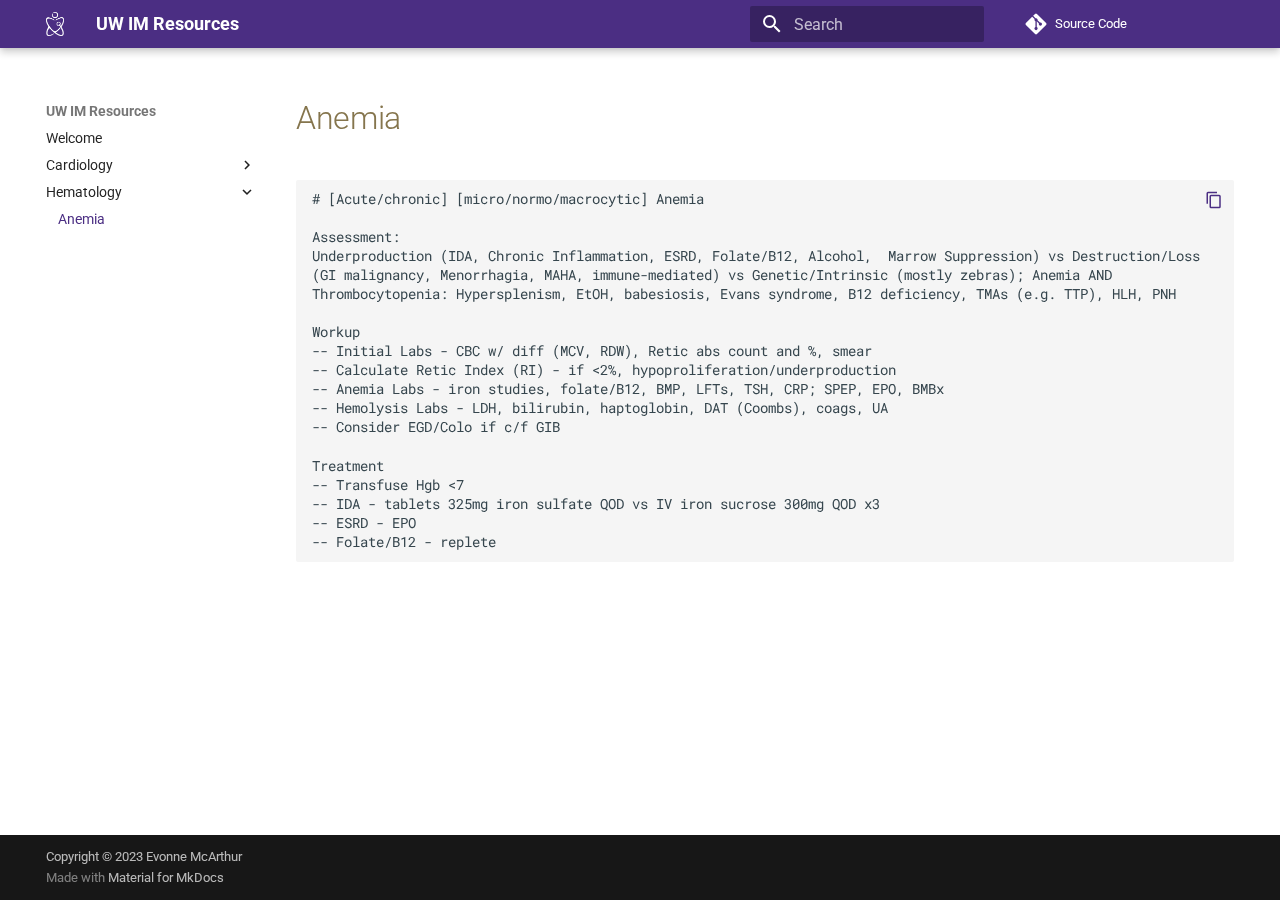
<file: site/Hematology/Anemia/index.html>
<!doctype html>
<html lang="en" class="no-js">
  <head>
    
      <meta charset="utf-8">
      <meta name="viewport" content="width=device-width,initial-scale=1">
      
        <meta name="description" content="Clinical Resources for the University of Washington Internal Medicine Program">
      
      
        <meta name="author" content="Evonne McArthur">
      
      
        <link rel="canonical" href="https://uw-im.github.io/Hematology/Anemia/">
      
      
        <link rel="prev" href="../../Cardiology/Decompensated%20Heart%20Failure/">
      
      
      
      <link rel="icon" href="../../assets/favicon.png">
      <meta name="generator" content="mkdocs-1.5.3, mkdocs-material-9.4.9">
    
    
      
        <title>Anemia - UW IM Resources</title>
      
    
    
      <link rel="stylesheet" href="../../assets/stylesheets/main.78cf6014.min.css">
      
        
        <link rel="stylesheet" href="../../assets/stylesheets/palette.356b1318.min.css">
      
      


    
    
      
    
    
      
        
        
        <link rel="preconnect" href="https://fonts.gstatic.com" crossorigin>
        <link rel="stylesheet" href="https://fonts.googleapis.com/css?family=Roboto:300,300i,400,400i,700,700i%7CRoboto+Mono:400,400i,700,700i&display=fallback">
        <style>:root{--md-text-font:"Roboto";--md-code-font:"Roboto Mono"}</style>
      
    
    
      <link rel="stylesheet" href="../../stylesheets/extra.css">
    
    <script>__md_scope=new URL("../..",location),__md_hash=e=>[...e].reduce((e,_)=>(e<<5)-e+_.charCodeAt(0),0),__md_get=(e,_=localStorage,t=__md_scope)=>JSON.parse(_.getItem(t.pathname+"."+e)),__md_set=(e,_,t=localStorage,a=__md_scope)=>{try{t.setItem(a.pathname+"."+e,JSON.stringify(_))}catch(e){}}</script>
    
      

    
    
    
  </head>
  
  
    
    
    
    
    
    <body dir="ltr" data-md-color-scheme="default" data-md-color-primary="custom" data-md-color-accent="custom">
  
    
    
    <input class="md-toggle" data-md-toggle="drawer" type="checkbox" id="__drawer" autocomplete="off">
    <input class="md-toggle" data-md-toggle="search" type="checkbox" id="__search" autocomplete="off">
    <label class="md-overlay" for="__drawer"></label>
    <div data-md-component="skip">
      
        
        <a href="#anemia" class="md-skip">
          Skip to content
        </a>
      
    </div>
    <div data-md-component="announce">
      
    </div>
    
    
      

  

<header class="md-header md-header--shadow" data-md-component="header">
  <nav class="md-header__inner md-grid" aria-label="Header">
    <a href="../.." title="UW IM Resources" class="md-header__button md-logo" aria-label="UW IM Resources" data-md-component="logo">
      
  <img src="../../assets/logo.png" alt="logo">

    </a>
    <label class="md-header__button md-icon" for="__drawer">
      
      <svg xmlns="http://www.w3.org/2000/svg" viewBox="0 0 24 24"><path d="M3 6h18v2H3V6m0 5h18v2H3v-2m0 5h18v2H3v-2Z"/></svg>
    </label>
    <div class="md-header__title" data-md-component="header-title">
      <div class="md-header__ellipsis">
        <div class="md-header__topic">
          <span class="md-ellipsis">
            UW IM Resources
          </span>
        </div>
        <div class="md-header__topic" data-md-component="header-topic">
          <span class="md-ellipsis">
            
              Anemia
            
          </span>
        </div>
      </div>
    </div>
    
      
    
    
    
      <label class="md-header__button md-icon" for="__search">
        
        <svg xmlns="http://www.w3.org/2000/svg" viewBox="0 0 24 24"><path d="M9.5 3A6.5 6.5 0 0 1 16 9.5c0 1.61-.59 3.09-1.56 4.23l.27.27h.79l5 5-1.5 1.5-5-5v-.79l-.27-.27A6.516 6.516 0 0 1 9.5 16 6.5 6.5 0 0 1 3 9.5 6.5 6.5 0 0 1 9.5 3m0 2C7 5 5 7 5 9.5S7 14 9.5 14 14 12 14 9.5 12 5 9.5 5Z"/></svg>
      </label>
      <div class="md-search" data-md-component="search" role="dialog">
  <label class="md-search__overlay" for="__search"></label>
  <div class="md-search__inner" role="search">
    <form class="md-search__form" name="search">
      <input type="text" class="md-search__input" name="query" aria-label="Search" placeholder="Search" autocapitalize="off" autocorrect="off" autocomplete="off" spellcheck="false" data-md-component="search-query" required>
      <label class="md-search__icon md-icon" for="__search">
        
        <svg xmlns="http://www.w3.org/2000/svg" viewBox="0 0 24 24"><path d="M9.5 3A6.5 6.5 0 0 1 16 9.5c0 1.61-.59 3.09-1.56 4.23l.27.27h.79l5 5-1.5 1.5-5-5v-.79l-.27-.27A6.516 6.516 0 0 1 9.5 16 6.5 6.5 0 0 1 3 9.5 6.5 6.5 0 0 1 9.5 3m0 2C7 5 5 7 5 9.5S7 14 9.5 14 14 12 14 9.5 12 5 9.5 5Z"/></svg>
        
        <svg xmlns="http://www.w3.org/2000/svg" viewBox="0 0 24 24"><path d="M20 11v2H8l5.5 5.5-1.42 1.42L4.16 12l7.92-7.92L13.5 5.5 8 11h12Z"/></svg>
      </label>
      <nav class="md-search__options" aria-label="Search">
        
        <button type="reset" class="md-search__icon md-icon" title="Clear" aria-label="Clear" tabindex="-1">
          
          <svg xmlns="http://www.w3.org/2000/svg" viewBox="0 0 24 24"><path d="M19 6.41 17.59 5 12 10.59 6.41 5 5 6.41 10.59 12 5 17.59 6.41 19 12 13.41 17.59 19 19 17.59 13.41 12 19 6.41Z"/></svg>
        </button>
      </nav>
      
    </form>
    <div class="md-search__output">
      <div class="md-search__scrollwrap" data-md-scrollfix>
        <div class="md-search-result" data-md-component="search-result">
          <div class="md-search-result__meta">
            Initializing search
          </div>
          <ol class="md-search-result__list" role="presentation"></ol>
        </div>
      </div>
    </div>
  </div>
</div>
    
    
      <div class="md-header__source">
        <a href="https://github.com/uw-im/uw-im.github.io" title="Go to repository" class="md-source" data-md-component="source">
  <div class="md-source__icon md-icon">
    
    <svg xmlns="http://www.w3.org/2000/svg" viewBox="0 0 448 512"><!--! Font Awesome Free 6.4.2 by @fontawesome - https://fontawesome.com License - https://fontawesome.com/license/free (Icons: CC BY 4.0, Fonts: SIL OFL 1.1, Code: MIT License) Copyright 2023 Fonticons, Inc.--><path d="M439.55 236.05 244 40.45a28.87 28.87 0 0 0-40.81 0l-40.66 40.63 51.52 51.52c27.06-9.14 52.68 16.77 43.39 43.68l49.66 49.66c34.23-11.8 61.18 31 35.47 56.69-26.49 26.49-70.21-2.87-56-37.34L240.22 199v121.85c25.3 12.54 22.26 41.85 9.08 55a34.34 34.34 0 0 1-48.55 0c-17.57-17.6-11.07-46.91 11.25-56v-123c-20.8-8.51-24.6-30.74-18.64-45L142.57 101 8.45 235.14a28.86 28.86 0 0 0 0 40.81l195.61 195.6a28.86 28.86 0 0 0 40.8 0l194.69-194.69a28.86 28.86 0 0 0 0-40.81z"/></svg>
  </div>
  <div class="md-source__repository">
    Source Code
  </div>
</a>
      </div>
    
  </nav>
  
</header>
    
    <div class="md-container" data-md-component="container">
      
      
        
          
        
      
      <main class="md-main" data-md-component="main">
        <div class="md-main__inner md-grid">
          
            
              
                
              
              <div class="md-sidebar md-sidebar--primary" data-md-component="sidebar" data-md-type="navigation" >
                <div class="md-sidebar__scrollwrap">
                  <div class="md-sidebar__inner">
                    



<nav class="md-nav md-nav--primary" aria-label="Navigation" data-md-level="0">
  <label class="md-nav__title" for="__drawer">
    <a href="../.." title="UW IM Resources" class="md-nav__button md-logo" aria-label="UW IM Resources" data-md-component="logo">
      
  <img src="../../assets/logo.png" alt="logo">

    </a>
    UW IM Resources
  </label>
  
    <div class="md-nav__source">
      <a href="https://github.com/uw-im/uw-im.github.io" title="Go to repository" class="md-source" data-md-component="source">
  <div class="md-source__icon md-icon">
    
    <svg xmlns="http://www.w3.org/2000/svg" viewBox="0 0 448 512"><!--! Font Awesome Free 6.4.2 by @fontawesome - https://fontawesome.com License - https://fontawesome.com/license/free (Icons: CC BY 4.0, Fonts: SIL OFL 1.1, Code: MIT License) Copyright 2023 Fonticons, Inc.--><path d="M439.55 236.05 244 40.45a28.87 28.87 0 0 0-40.81 0l-40.66 40.63 51.52 51.52c27.06-9.14 52.68 16.77 43.39 43.68l49.66 49.66c34.23-11.8 61.18 31 35.47 56.69-26.49 26.49-70.21-2.87-56-37.34L240.22 199v121.85c25.3 12.54 22.26 41.85 9.08 55a34.34 34.34 0 0 1-48.55 0c-17.57-17.6-11.07-46.91 11.25-56v-123c-20.8-8.51-24.6-30.74-18.64-45L142.57 101 8.45 235.14a28.86 28.86 0 0 0 0 40.81l195.61 195.6a28.86 28.86 0 0 0 40.8 0l194.69-194.69a28.86 28.86 0 0 0 0-40.81z"/></svg>
  </div>
  <div class="md-source__repository">
    Source Code
  </div>
</a>
    </div>
  
  <ul class="md-nav__list" data-md-scrollfix>
    
      
      
  
  
  
    <li class="md-nav__item">
      <a href="../.." class="md-nav__link">
        
  
  <span class="md-ellipsis">
    Welcome
  </span>
  

      </a>
    </li>
  

    
      
      
  
  
  
    
    
    
    
    
    <li class="md-nav__item md-nav__item--nested">
      
        
        
        
        <input class="md-nav__toggle md-toggle " type="checkbox" id="__nav_2" >
        
          
          <label class="md-nav__link" for="__nav_2" id="__nav_2_label" tabindex="0">
            
  
  <span class="md-ellipsis">
    Cardiology
  </span>
  

            <span class="md-nav__icon md-icon"></span>
          </label>
        
        <nav class="md-nav" data-md-level="1" aria-labelledby="__nav_2_label" aria-expanded="false">
          <label class="md-nav__title" for="__nav_2">
            <span class="md-nav__icon md-icon"></span>
            Cardiology
          </label>
          <ul class="md-nav__list" data-md-scrollfix>
            
              
                
  
  
  
    <li class="md-nav__item">
      <a href="../../Cardiology/Bradycardia/" class="md-nav__link">
        
  
  <span class="md-ellipsis">
    Bradycardia
  </span>
  

      </a>
    </li>
  

              
            
              
                
  
  
  
    <li class="md-nav__item">
      <a href="../../Cardiology/Decompensated%20Heart%20Failure/" class="md-nav__link">
        
  
  <span class="md-ellipsis">
    Decompensated Heart Failure
  </span>
  

      </a>
    </li>
  

              
            
          </ul>
        </nav>
      
    </li>
  

    
      
      
  
  
    
  
  
    
    
    
    
    
    <li class="md-nav__item md-nav__item--active md-nav__item--nested">
      
        
        
        
        <input class="md-nav__toggle md-toggle " type="checkbox" id="__nav_3" checked>
        
          
          <label class="md-nav__link" for="__nav_3" id="__nav_3_label" tabindex="0">
            
  
  <span class="md-ellipsis">
    Hematology
  </span>
  

            <span class="md-nav__icon md-icon"></span>
          </label>
        
        <nav class="md-nav" data-md-level="1" aria-labelledby="__nav_3_label" aria-expanded="true">
          <label class="md-nav__title" for="__nav_3">
            <span class="md-nav__icon md-icon"></span>
            Hematology
          </label>
          <ul class="md-nav__list" data-md-scrollfix>
            
              
                
  
  
    
  
  
    <li class="md-nav__item md-nav__item--active">
      
      <input class="md-nav__toggle md-toggle" type="checkbox" id="__toc">
      
      
        
      
      
      <a href="./" class="md-nav__link md-nav__link--active">
        
  
  <span class="md-ellipsis">
    Anemia
  </span>
  

      </a>
      
    </li>
  

              
            
          </ul>
        </nav>
      
    </li>
  

    
  </ul>
</nav>
                  </div>
                </div>
              </div>
            
            
              
                
              
              <div class="md-sidebar md-sidebar--secondary" data-md-component="sidebar" data-md-type="toc" hidden>
                <div class="md-sidebar__scrollwrap">
                  <div class="md-sidebar__inner">
                    

<nav class="md-nav md-nav--secondary" aria-label="Table of contents">
  
  
  
    
  
  
</nav>
                  </div>
                </div>
              </div>
            
          
          
            <div class="md-content" data-md-component="content">
              <article class="md-content__inner md-typeset">
                
                  

  
  


<h1 id="anemia">Anemia</h1>
<pre><code># [Acute/chronic] [micro/normo/macrocytic] Anemia

Assessment:
Underproduction (IDA, Chronic Inflammation, ESRD, Folate/B12, Alcohol,  Marrow Suppression) vs Destruction/Loss (GI malignancy, Menorrhagia, MAHA, immune-mediated) vs Genetic/Intrinsic (mostly zebras); Anemia AND Thrombocytopenia: Hypersplenism, EtOH, babesiosis, Evans syndrome, B12 deficiency, TMAs (e.g. TTP), HLH, PNH

Workup
-- Initial Labs - CBC w/ diff (MCV, RDW), Retic abs count and %, smear
-- Calculate Retic Index (RI) - if &lt;2%, hypoproliferation/underproduction
-- Anemia Labs - iron studies, folate/B12, BMP, LFTs, TSH, CRP; SPEP, EPO, BMBx
-- Hemolysis Labs - LDH, bilirubin, haptoglobin, DAT (Coombs), coags, UA
-- Consider EGD/Colo if c/f GIB

Treatment
-- Transfuse Hgb &lt;7
-- IDA - tablets 325mg iron sulfate QOD vs IV iron sucrose 300mg QOD x3
-- ESRD - EPO
-- Folate/B12 - replete
</code></pre>



  



                
              </article>
            </div>
          
          
        </div>
        
      </main>
      
        <footer class="md-footer">
  
  <div class="md-footer-meta md-typeset">
    <div class="md-footer-meta__inner md-grid">
      <div class="md-copyright">
  
    <div class="md-copyright__highlight">
      Copyright &copy; 2023 Evonne McArthur
    </div>
  
  
    Made with
    <a href="https://squidfunk.github.io/mkdocs-material/" target="_blank" rel="noopener">
      Material for MkDocs
    </a>
  
</div>
      
    </div>
  </div>
</footer>
      
    </div>
    <div class="md-dialog" data-md-component="dialog">
      <div class="md-dialog__inner md-typeset"></div>
    </div>
    
    
    <script id="__config" type="application/json">{"base": "../..", "features": ["content.code.copy"], "search": "../../assets/javascripts/workers/search.f886a092.min.js", "translations": {"clipboard.copied": "Copied to clipboard", "clipboard.copy": "Copy to clipboard", "search.result.more.one": "1 more on this page", "search.result.more.other": "# more on this page", "search.result.none": "No matching documents", "search.result.one": "1 matching document", "search.result.other": "# matching documents", "search.result.placeholder": "Type to start searching", "search.result.term.missing": "Missing", "select.version": "Select version"}}</script>
    
    
      <script src="../../assets/javascripts/bundle.6c14ae12.min.js"></script>
      
    
  </body>
</html>
</file>
<file: stylesheets/extra.css>
:root {
    --md-primary-fg-color:        #4b2e83;
    --md-primary-fg-color--light: #baa9db;
    --md-primary-fg-color--dark:  #281352;
    --md-accent-fg-color:                hsla(42, 30%, 60%, 1);
    --md-accent-fg-color--transparent:   hsla(42, 30%, 60%, 0.1);


  }

.md-typeset code {
    text-wrap: pretty;
}

.md-clipboard {
    color:#4b2e83
}

.md-typeset h1 {
    color: #85754d;
}
</file>
<file: site/stylesheets/extra.css>
:root {
    --md-primary-fg-color:        #4b2e83;
    --md-primary-fg-color--light: #baa9db;
    --md-primary-fg-color--dark:  #281352;
    --md-accent-fg-color:                hsla(42, 30%, 60%, 1);
    --md-accent-fg-color--transparent:   hsla(42, 30%, 60%, 0.1);


  }

.md-typeset code {
    text-wrap: pretty;
}

.md-clipboard {
    color:#4b2e83
}

.md-typeset h1 {
    color: #85754d;
}
</file>
<file: assets/stylesheets/main.fad675c6.min.css>
@charset "UTF-8";html{-webkit-text-size-adjust:none;-moz-text-size-adjust:none;text-size-adjust:none;box-sizing:border-box}*,:after,:before{box-sizing:inherit}@media (prefers-reduced-motion){*,:after,:before{transition:none!important}}body{margin:0}a,button,input,label{-webkit-tap-highlight-color:transparent}a{color:inherit;text-decoration:none}hr{border:0;box-sizing:initial;display:block;height:.05rem;overflow:visible;padding:0}small{font-size:80%}sub,sup{line-height:1em}img{border-style:none}table{border-collapse:initial;border-spacing:0}td,th{font-weight:400;vertical-align:top}button{background:#0000;border:0;font-family:inherit;font-size:inherit;margin:0;padding:0}input{border:0;outline:none}:root{--md-primary-fg-color:#4051b5;--md-primary-fg-color--light:#5d6cc0;--md-primary-fg-color--dark:#303fa1;--md-primary-bg-color:#fff;--md-primary-bg-color--light:#ffffffb3;--md-accent-fg-color:#526cfe;--md-accent-fg-color--transparent:#526cfe1a;--md-accent-bg-color:#fff;--md-accent-bg-color--light:#ffffffb3}[data-md-color-scheme=default]{color-scheme:light}[data-md-color-scheme=default] img[src$="#gh-dark-mode-only"],[data-md-color-scheme=default] img[src$="#only-dark"]{display:none}:root,[data-md-color-scheme=default]{--md-hue:225deg;--md-default-fg-color:#000000de;--md-default-fg-color--light:#0000008a;--md-default-fg-color--lighter:#00000052;--md-default-fg-color--lightest:#00000012;--md-default-bg-color:#fff;--md-default-bg-color--light:#ffffffb3;--md-default-bg-color--lighter:#ffffff4d;--md-default-bg-color--lightest:#ffffff1f;--md-code-fg-color:#36464e;--md-code-bg-color:#f5f5f5;--md-code-hl-color:#4287ff;--md-code-hl-color--light:#4287ff1a;--md-code-hl-number-color:#d52a2a;--md-code-hl-special-color:#db1457;--md-code-hl-function-color:#a846b9;--md-code-hl-constant-color:#6e59d9;--md-code-hl-keyword-color:#3f6ec6;--md-code-hl-string-color:#1c7d4d;--md-code-hl-name-color:var(--md-code-fg-color);--md-code-hl-operator-color:var(--md-default-fg-color--light);--md-code-hl-punctuation-color:var(--md-default-fg-color--light);--md-code-hl-comment-color:var(--md-default-fg-color--light);--md-code-hl-generic-color:var(--md-default-fg-color--light);--md-code-hl-variable-color:var(--md-default-fg-color--light);--md-typeset-color:var(--md-default-fg-color);--md-typeset-a-color:var(--md-primary-fg-color);--md-typeset-del-color:#f5503d26;--md-typeset-ins-color:#0bd57026;--md-typeset-kbd-color:#fafafa;--md-typeset-kbd-accent-color:#fff;--md-typeset-kbd-border-color:#b8b8b8;--md-typeset-mark-color:#ffff0080;--md-typeset-table-color:#0000001f;--md-typeset-table-color--light:rgba(0,0,0,.035);--md-admonition-fg-color:var(--md-default-fg-color);--md-admonition-bg-color:var(--md-default-bg-color);--md-warning-fg-color:#000000de;--md-warning-bg-color:#ff9;--md-footer-fg-color:#fff;--md-footer-fg-color--light:#ffffffb3;--md-footer-fg-color--lighter:#ffffff73;--md-footer-bg-color:#000000de;--md-footer-bg-color--dark:#00000052;--md-shadow-z1:0 0.2rem 0.5rem #0000000d,0 0 0.05rem #0000001a;--md-shadow-z2:0 0.2rem 0.5rem #0000001a,0 0 0.05rem #00000040;--md-shadow-z3:0 0.2rem 0.5rem #0003,0 0 0.05rem #00000059}.md-icon svg{fill:currentcolor;display:block;height:1.2rem;width:1.2rem}body{-webkit-font-smoothing:antialiased;-moz-osx-font-smoothing:grayscale;--md-text-font-family:var(--md-text-font,_),-apple-system,BlinkMacSystemFont,Helvetica,Arial,sans-serif;--md-code-font-family:var(--md-code-font,_),SFMono-Regular,Consolas,Menlo,monospace}aside,body,input{font-feature-settings:"kern","liga";color:var(--md-typeset-color);font-family:var(--md-text-font-family)}code,kbd,pre{font-feature-settings:"kern";font-family:var(--md-code-font-family)}:root{--md-typeset-table-sort-icon:url('data:image/svg+xml;charset=utf-8,<svg xmlns="http://www.w3.org/2000/svg" viewBox="0 0 24 24"><path d="m18 21-4-4h3V7h-3l4-4 4 4h-3v10h3M2 19v-2h10v2M2 13v-2h7v2M2 7V5h4v2H2Z"/></svg>');--md-typeset-table-sort-icon--asc:url('data:image/svg+xml;charset=utf-8,<svg xmlns="http://www.w3.org/2000/svg" viewBox="0 0 24 24"><path d="M19 17h3l-4 4-4-4h3V3h2M2 17h10v2H2M6 5v2H2V5m0 6h7v2H2v-2Z"/></svg>');--md-typeset-table-sort-icon--desc:url('data:image/svg+xml;charset=utf-8,<svg xmlns="http://www.w3.org/2000/svg" viewBox="0 0 24 24"><path d="M19 7h3l-4-4-4 4h3v14h2M2 17h10v2H2M6 5v2H2V5m0 6h7v2H2v-2Z"/></svg>')}.md-typeset{-webkit-print-color-adjust:exact;color-adjust:exact;font-size:.8rem;line-height:1.6}@media print{.md-typeset{font-size:.68rem}}.md-typeset blockquote,.md-typeset dl,.md-typeset figure,.md-typeset ol,.md-typeset pre,.md-typeset ul{margin-bottom:1em;margin-top:1em}.md-typeset h1{color:var(--md-default-fg-color--light);font-size:2em;line-height:1.3;margin:0 0 1.25em}.md-typeset h1,.md-typeset h2{font-weight:300;letter-spacing:-.01em}.md-typeset h2{font-size:1.5625em;line-height:1.4;margin:1.6em 0 .64em}.md-typeset h3{font-size:1.25em;font-weight:400;letter-spacing:-.01em;line-height:1.5;margin:1.6em 0 .8em}.md-typeset h2+h3{margin-top:.8em}.md-typeset h4{font-weight:700;letter-spacing:-.01em;margin:1em 0}.md-typeset h5,.md-typeset h6{color:var(--md-default-fg-color--light);font-size:.8em;font-weight:700;letter-spacing:-.01em;margin:1.25em 0}.md-typeset h5{text-transform:uppercase}.md-typeset hr{border-bottom:.05rem solid var(--md-default-fg-color--lightest);display:flow-root;margin:1.5em 0}.md-typeset a{color:var(--md-typeset-a-color);word-break:break-word}.md-typeset a,.md-typeset a:before{transition:color 125ms}.md-typeset a:focus,.md-typeset a:hover{color:var(--md-accent-fg-color)}.md-typeset a:focus code,.md-typeset a:hover code{background-color:var(--md-accent-fg-color--transparent)}.md-typeset a code{color:currentcolor;transition:background-color 125ms}.md-typeset a.focus-visible{outline-color:var(--md-accent-fg-color);outline-offset:.2rem}.md-typeset code,.md-typeset kbd,.md-typeset pre{color:var(--md-code-fg-color);direction:ltr;font-variant-ligatures:none}@media print{.md-typeset code,.md-typeset kbd,.md-typeset pre{white-space:pre-wrap}}.md-typeset code{background-color:var(--md-code-bg-color);border-radius:.1rem;-webkit-box-decoration-break:clone;box-decoration-break:clone;font-size:.85em;padding:0 .2941176471em;word-break:break-word}.md-typeset code:not(.focus-visible){-webkit-tap-highlight-color:transparent;outline:none}.md-typeset pre{display:flow-root;line-height:1.4;position:relative}.md-typeset pre>code{-webkit-box-decoration-break:slice;box-decoration-break:slice;box-shadow:none;display:block;margin:0;outline-color:var(--md-accent-fg-color);overflow:auto;padding:.7720588235em 1.1764705882em;scrollbar-color:var(--md-default-fg-color--lighter) #0000;scrollbar-width:thin;touch-action:auto;word-break:normal}.md-typeset pre>code:hover{scrollbar-color:var(--md-accent-fg-color) #0000}.md-typeset pre>code::-webkit-scrollbar{height:.2rem;width:.2rem}.md-typeset pre>code::-webkit-scrollbar-thumb{background-color:var(--md-default-fg-color--lighter)}.md-typeset pre>code::-webkit-scrollbar-thumb:hover{background-color:var(--md-accent-fg-color)}.md-typeset kbd{background-color:var(--md-typeset-kbd-color);border-radius:.1rem;box-shadow:0 .1rem 0 .05rem var(--md-typeset-kbd-border-color),0 .1rem 0 var(--md-typeset-kbd-border-color),0 -.1rem .2rem var(--md-typeset-kbd-accent-color) inset;color:var(--md-default-fg-color);display:inline-block;font-size:.75em;padding:0 .6666666667em;vertical-align:text-top;word-break:break-word}.md-typeset mark{background-color:var(--md-typeset-mark-color);-webkit-box-decoration-break:clone;box-decoration-break:clone;color:inherit;word-break:break-word}.md-typeset abbr{border-bottom:.05rem dotted var(--md-default-fg-color--light);cursor:help;text-decoration:none}@media (hover:none){.md-typeset abbr[title]:focus:after,.md-typeset abbr[title]:hover:after{background-color:var(--md-default-fg-color);border-radius:.1rem;box-shadow:var(--md-shadow-z3);color:var(--md-default-bg-color);content:attr(title);font-size:.7rem;left:.8rem;margin-top:2em;padding:.2rem .3rem;position:absolute;right:.8rem}}.md-typeset small{opacity:.75}[dir=ltr] .md-typeset sub,[dir=ltr] .md-typeset sup{margin-left:.078125em}[dir=rtl] .md-typeset sub,[dir=rtl] .md-typeset sup{margin-right:.078125em}[dir=ltr] .md-typeset blockquote{padding-left:.6rem}[dir=rtl] .md-typeset blockquote{padding-right:.6rem}[dir=ltr] .md-typeset blockquote{border-left:.2rem solid var(--md-default-fg-color--lighter)}[dir=rtl] .md-typeset blockquote{border-right:.2rem solid var(--md-default-fg-color--lighter)}.md-typeset blockquote{color:var(--md-default-fg-color--light);margin-left:0;margin-right:0}.md-typeset ul{list-style-type:disc}[dir=ltr] .md-typeset ol,[dir=ltr] .md-typeset ul{margin-left:.625em}[dir=rtl] .md-typeset ol,[dir=rtl] .md-typeset ul{margin-right:.625em}.md-typeset ol,.md-typeset ul{padding:0}.md-typeset ol:not([hidden]),.md-typeset ul:not([hidden]){display:flow-root}.md-typeset ol ol,.md-typeset ul ol{list-style-type:lower-alpha}.md-typeset ol ol ol,.md-typeset ul ol ol{list-style-type:lower-roman}[dir=ltr] .md-typeset ol li,[dir=ltr] .md-typeset ul li{margin-left:1.25em}[dir=rtl] .md-typeset ol li,[dir=rtl] .md-typeset ul li{margin-right:1.25em}.md-typeset ol li,.md-typeset ul li{margin-bottom:.5em}.md-typeset ol li blockquote,.md-typeset ol li p,.md-typeset ul li blockquote,.md-typeset ul li p{margin:.5em 0}.md-typeset ol li:last-child,.md-typeset ul li:last-child{margin-bottom:0}[dir=ltr] .md-typeset ol li ol,[dir=ltr] .md-typeset ol li ul,[dir=ltr] .md-typeset ul li ol,[dir=ltr] .md-typeset ul li ul{margin-left:.625em}[dir=rtl] .md-typeset ol li ol,[dir=rtl] .md-typeset ol li ul,[dir=rtl] .md-typeset ul li ol,[dir=rtl] .md-typeset ul li ul{margin-right:.625em}.md-typeset ol li ol,.md-typeset ol li ul,.md-typeset ul li ol,.md-typeset ul li ul{margin-bottom:.5em;margin-top:.5em}[dir=ltr] .md-typeset dd{margin-left:1.875em}[dir=rtl] .md-typeset dd{margin-right:1.875em}.md-typeset dd{margin-bottom:1.5em;margin-top:1em}.md-typeset img,.md-typeset svg,.md-typeset video{height:auto;max-width:100%}.md-typeset img[align=left]{margin:1em 1em 1em 0}.md-typeset img[align=right]{margin:1em 0 1em 1em}.md-typeset img[align]:only-child{margin-top:0}.md-typeset figure{display:flow-root;margin:1em auto;max-width:100%;text-align:center;width:-webkit-fit-content;width:-moz-fit-content;width:fit-content}.md-typeset figure img{display:block}.md-typeset figcaption{font-style:italic;margin:1em auto;max-width:24rem}.md-typeset iframe{max-width:100%}.md-typeset table:not([class]){background-color:var(--md-default-bg-color);border:.05rem solid var(--md-typeset-table-color);border-radius:.1rem;display:inline-block;font-size:.64rem;max-width:100%;overflow:auto;touch-action:auto}@media print{.md-typeset table:not([class]){display:table}}.md-typeset table:not([class])+*{margin-top:1.5em}.md-typeset table:not([class]) td>:first-child,.md-typeset table:not([class]) th>:first-child{margin-top:0}.md-typeset table:not([class]) td>:last-child,.md-typeset table:not([class]) th>:last-child{margin-bottom:0}.md-typeset table:not([class]) td:not([align]),.md-typeset table:not([class]) th:not([align]){text-align:left}[dir=rtl] .md-typeset table:not([class]) td:not([align]),[dir=rtl] .md-typeset table:not([class]) th:not([align]){text-align:right}.md-typeset table:not([class]) th{font-weight:700;min-width:5rem;padding:.9375em 1.25em;vertical-align:top}.md-typeset table:not([class]) td{border-top:.05rem solid var(--md-typeset-table-color);padding:.9375em 1.25em;vertical-align:top}.md-typeset table:not([class]) tbody tr{transition:background-color 125ms}.md-typeset table:not([class]) tbody tr:hover{background-color:var(--md-typeset-table-color--light);box-shadow:0 .05rem 0 var(--md-default-bg-color) inset}.md-typeset table:not([class]) a{word-break:normal}.md-typeset table th[role=columnheader]{cursor:pointer}[dir=ltr] .md-typeset table th[role=columnheader]:after{margin-left:.5em}[dir=rtl] .md-typeset table th[role=columnheader]:after{margin-right:.5em}.md-typeset table th[role=columnheader]:after{content:"";display:inline-block;height:1.2em;-webkit-mask-image:var(--md-typeset-table-sort-icon);mask-image:var(--md-typeset-table-sort-icon);-webkit-mask-repeat:no-repeat;mask-repeat:no-repeat;-webkit-mask-size:contain;mask-size:contain;transition:background-color 125ms;vertical-align:text-bottom;width:1.2em}.md-typeset table th[role=columnheader]:hover:after{background-color:var(--md-default-fg-color--lighter)}.md-typeset table th[role=columnheader][aria-sort=ascending]:after{background-color:var(--md-default-fg-color--light);-webkit-mask-image:var(--md-typeset-table-sort-icon--asc);mask-image:var(--md-typeset-table-sort-icon--asc)}.md-typeset table th[role=columnheader][aria-sort=descending]:after{background-color:var(--md-default-fg-color--light);-webkit-mask-image:var(--md-typeset-table-sort-icon--desc);mask-image:var(--md-typeset-table-sort-icon--desc)}.md-typeset__scrollwrap{margin:1em -.8rem;overflow-x:auto;touch-action:auto}.md-typeset__table{display:inline-block;margin-bottom:.5em;padding:0 .8rem}@media print{.md-typeset__table{display:block}}html .md-typeset__table table{display:table;margin:0;overflow:hidden;width:100%}@media screen and (max-width:44.984375em){.md-content__inner>pre{margin:1em -.8rem}.md-content__inner>pre code{border-radius:0}}.md-typeset .md-author{display:block;flex-shrink:0;height:1.6rem;overflow:hidden;position:relative;transition:color 125ms,transform 125ms;width:1.6rem}.md-typeset .md-author img{border-radius:100%;display:block}.md-typeset .md-author--more{background:var(--md-default-fg-color--lightest);color:var(--md-default-fg-color--lighter);font-size:.6rem;font-weight:700;line-height:1.6rem;text-align:center}.md-typeset .md-author--long{height:2.4rem;width:2.4rem}.md-typeset a.md-author{transform:scale(1)}.md-typeset a.md-author img{filter:grayscale(100%) opacity(75%);transition:filter 125ms}.md-typeset a.md-author:focus,.md-typeset a.md-author:hover{transform:scale(1.1);z-index:1}.md-typeset a.md-author:focus img,.md-typeset a.md-author:hover img{filter:grayscale(0)}.md-banner{background-color:var(--md-footer-bg-color);color:var(--md-footer-fg-color);overflow:auto}@media print{.md-banner{display:none}}.md-banner--warning{background-color:var(--md-warning-bg-color);color:var(--md-warning-fg-color)}.md-banner__inner{font-size:.7rem;margin:.6rem auto;padding:0 .8rem}[dir=ltr] .md-banner__button{float:right}[dir=rtl] .md-banner__button{float:left}.md-banner__button{color:inherit;cursor:pointer;transition:opacity .25s}.no-js .md-banner__button{display:none}.md-banner__button:hover{opacity:.7}html{font-size:125%;height:100%;overflow-x:hidden}@media screen and (min-width:100em){html{font-size:137.5%}}@media screen and (min-width:125em){html{font-size:150%}}body{background-color:var(--md-default-bg-color);display:flex;flex-direction:column;font-size:.5rem;min-height:100%;position:relative;width:100%}@media print{body{display:block}}@media screen and (max-width:59.984375em){body[data-md-scrolllock]{position:fixed}}.md-grid{margin-left:auto;margin-right:auto;max-width:61rem}.md-container{display:flex;flex-direction:column;flex-grow:1}@media print{.md-container{display:block}}.md-main{flex-grow:1}.md-main__inner{display:flex;height:100%;margin-top:1.5rem}.md-ellipsis{overflow:hidden;text-overflow:ellipsis}.md-toggle{display:none}.md-option{height:0;opacity:0;position:absolute;width:0}.md-option:checked+label:not([hidden]){display:block}.md-option.focus-visible+label{outline-color:var(--md-accent-fg-color);outline-style:auto}.md-skip{background-color:var(--md-default-fg-color);border-radius:.1rem;color:var(--md-default-bg-color);font-size:.64rem;margin:.5rem;opacity:0;outline-color:var(--md-accent-fg-color);padding:.3rem .5rem;position:fixed;transform:translateY(.4rem);z-index:-1}.md-skip:focus{opacity:1;transform:translateY(0);transition:transform .25s cubic-bezier(.4,0,.2,1),opacity 175ms 75ms;z-index:10}@page{margin:25mm}:root{--md-clipboard-icon:url('data:image/svg+xml;charset=utf-8,<svg xmlns="http://www.w3.org/2000/svg" viewBox="0 0 24 24"><path d="M19 21H8V7h11m0-2H8a2 2 0 0 0-2 2v14a2 2 0 0 0 2 2h11a2 2 0 0 0 2-2V7a2 2 0 0 0-2-2m-3-4H4a2 2 0 0 0-2 2v14h2V3h12V1Z"/></svg>')}.md-clipboard{border-radius:.1rem;color:var(--md-default-fg-color--lightest);cursor:pointer;height:1.5em;outline-color:var(--md-accent-fg-color);outline-offset:.1rem;position:absolute;right:.5em;top:.5em;transition:color .25s;width:1.5em;z-index:1}@media print{.md-clipboard{display:none}}.md-clipboard:not(.focus-visible){-webkit-tap-highlight-color:transparent;outline:none}:hover>.md-clipboard{color:var(--md-default-fg-color--light)}.md-clipboard:focus,.md-clipboard:hover{color:var(--md-accent-fg-color)}.md-clipboard:after{background-color:currentcolor;content:"";display:block;height:1.125em;margin:0 auto;-webkit-mask-image:var(--md-clipboard-icon);mask-image:var(--md-clipboard-icon);-webkit-mask-position:center;mask-position:center;-webkit-mask-repeat:no-repeat;mask-repeat:no-repeat;-webkit-mask-size:contain;mask-size:contain;width:1.125em}.md-clipboard--inline{cursor:pointer}.md-clipboard--inline code{transition:color .25s,background-color .25s}.md-clipboard--inline:focus code,.md-clipboard--inline:hover code{background-color:var(--md-accent-fg-color--transparent);color:var(--md-accent-fg-color)}@keyframes consent{0%{opacity:0;transform:translateY(100%)}to{opacity:1;transform:translateY(0)}}@keyframes overlay{0%{opacity:0}to{opacity:1}}.md-consent__overlay{animation:overlay .25s both;-webkit-backdrop-filter:blur(.1rem);backdrop-filter:blur(.1rem);background-color:#0000008a;height:100%;opacity:1;position:fixed;top:0;width:100%;z-index:5}.md-consent__inner{animation:consent .5s cubic-bezier(.1,.7,.1,1) both;background-color:var(--md-default-bg-color);border:0;border-radius:.1rem;bottom:0;box-shadow:0 0 .2rem #0000001a,0 .2rem .4rem #0003;max-height:100%;overflow:auto;padding:0;position:fixed;width:100%;z-index:5}.md-consent__form{padding:.8rem}.md-consent__settings{display:none;margin:1em 0}input:checked+.md-consent__settings{display:block}.md-consent__controls{margin-bottom:.8rem}.md-typeset .md-consent__controls .md-button{display:inline}@media screen and (max-width:44.984375em){.md-typeset .md-consent__controls .md-button{display:block;margin-top:.4rem;text-align:center;width:100%}}.md-consent label{cursor:pointer}.md-content{flex-grow:1;min-width:0}.md-content__inner{margin:0 .8rem 1.2rem;padding-top:.6rem}@media screen and (min-width:76.25em){[dir=ltr] .md-sidebar--primary:not([hidden])~.md-content>.md-content__inner{margin-left:1.2rem}[dir=ltr] .md-sidebar--secondary:not([hidden])~.md-content>.md-content__inner,[dir=rtl] .md-sidebar--primary:not([hidden])~.md-content>.md-content__inner{margin-right:1.2rem}[dir=rtl] .md-sidebar--secondary:not([hidden])~.md-content>.md-content__inner{margin-left:1.2rem}}.md-content__inner:before{content:"";display:block;height:.4rem}.md-content__inner>:last-child{margin-bottom:0}[dir=ltr] .md-content__button{float:right}[dir=rtl] .md-content__button{float:left}[dir=ltr] .md-content__button{margin-left:.4rem}[dir=rtl] .md-content__button{margin-right:.4rem}.md-content__button{margin:.4rem 0;padding:0}@media print{.md-content__button{display:none}}.md-typeset .md-content__button{color:var(--md-default-fg-color--lighter)}.md-content__button svg{display:inline;vertical-align:top}[dir=rtl] .md-content__button svg{transform:scaleX(-1)}[dir=ltr] .md-dialog{right:.8rem}[dir=rtl] .md-dialog{left:.8rem}.md-dialog{background-color:var(--md-default-fg-color);border-radius:.1rem;bottom:.8rem;box-shadow:var(--md-shadow-z3);min-width:11.1rem;opacity:0;padding:.4rem .6rem;pointer-events:none;position:fixed;transform:translateY(100%);transition:transform 0ms .4s,opacity .4s;z-index:4}@media print{.md-dialog{display:none}}.md-dialog--active{opacity:1;pointer-events:auto;transform:translateY(0);transition:transform .4s cubic-bezier(.075,.85,.175,1),opacity .4s}.md-dialog__inner{color:var(--md-default-bg-color);font-size:.7rem}.md-feedback{margin:2em 0 1em;text-align:center}.md-feedback fieldset{border:none;margin:0;padding:0}.md-feedback__title{font-weight:700;margin:1em auto}.md-feedback__inner{position:relative}.md-feedback__list{display:flex;flex-wrap:wrap;place-content:baseline center;position:relative}.md-feedback__list:hover .md-icon:not(:disabled){color:var(--md-default-fg-color--lighter)}:disabled .md-feedback__list{min-height:1.8rem}.md-feedback__icon{color:var(--md-default-fg-color--light);cursor:pointer;flex-shrink:0;margin:0 .1rem;transition:color 125ms}.md-feedback__icon:not(:disabled).md-icon:hover{color:var(--md-accent-fg-color)}.md-feedback__icon:disabled{color:var(--md-default-fg-color--lightest);pointer-events:none}.md-feedback__note{opacity:0;position:relative;transform:translateY(.4rem);transition:transform .4s cubic-bezier(.1,.7,.1,1),opacity .15s}.md-feedback__note>*{margin:0 auto;max-width:16rem}:disabled .md-feedback__note{opacity:1;transform:translateY(0)}.md-footer{background-color:var(--md-footer-bg-color);color:var(--md-footer-fg-color)}@media print{.md-footer{display:none}}.md-footer__inner{justify-content:space-between;overflow:auto;padding:.2rem}.md-footer__inner:not([hidden]){display:flex}.md-footer__link{align-items:end;display:flex;flex-grow:0.01;margin-bottom:.4rem;margin-top:1rem;max-width:100%;outline-color:var(--md-accent-fg-color);overflow:hidden;transition:opacity .25s}.md-footer__link:focus,.md-footer__link:hover{opacity:.7}[dir=rtl] .md-footer__link svg{transform:scaleX(-1)}@media screen and (max-width:44.984375em){.md-footer__link--prev{flex-shrink:0}.md-footer__link--prev .md-footer__title{display:none}}[dir=ltr] .md-footer__link--next{margin-left:auto}[dir=rtl] .md-footer__link--next{margin-right:auto}.md-footer__link--next{text-align:right}[dir=rtl] .md-footer__link--next{text-align:left}.md-footer__title{flex-grow:1;font-size:.9rem;margin-bottom:.7rem;max-width:calc(100% - 2.4rem);padding:0 1rem;white-space:nowrap}.md-footer__button{margin:.2rem;padding:.4rem}.md-footer__direction{font-size:.64rem;opacity:.7}.md-footer-meta{background-color:var(--md-footer-bg-color--dark)}.md-footer-meta__inner{display:flex;flex-wrap:wrap;justify-content:space-between;padding:.2rem}html .md-footer-meta.md-typeset a{color:var(--md-footer-fg-color--light)}html .md-footer-meta.md-typeset a:focus,html .md-footer-meta.md-typeset a:hover{color:var(--md-footer-fg-color)}.md-copyright{color:var(--md-footer-fg-color--lighter);font-size:.64rem;margin:auto .6rem;padding:.4rem 0;width:100%}@media screen and (min-width:45em){.md-copyright{width:auto}}.md-copyright__highlight{color:var(--md-footer-fg-color--light)}.md-social{display:inline-flex;gap:.2rem;margin:0 .4rem;padding:.2rem 0 .6rem}@media screen and (min-width:45em){.md-social{padding:.6rem 0}}.md-social__link{display:inline-block;height:1.6rem;text-align:center;width:1.6rem}.md-social__link:before{line-height:1.9}.md-social__link svg{fill:currentcolor;max-height:.8rem;vertical-align:-25%}.md-typeset .md-button{border:.1rem solid;border-radius:.1rem;color:var(--md-primary-fg-color);cursor:pointer;display:inline-block;font-weight:700;padding:.625em 2em;transition:color 125ms,background-color 125ms,border-color 125ms}.md-typeset .md-button--primary{background-color:var(--md-primary-fg-color);border-color:var(--md-primary-fg-color);color:var(--md-primary-bg-color)}.md-typeset .md-button:focus,.md-typeset .md-button:hover{background-color:var(--md-accent-fg-color);border-color:var(--md-accent-fg-color);color:var(--md-accent-bg-color)}[dir=ltr] .md-typeset .md-input{border-top-left-radius:.1rem}[dir=ltr] .md-typeset .md-input,[dir=rtl] .md-typeset .md-input{border-top-right-radius:.1rem}[dir=rtl] .md-typeset .md-input{border-top-left-radius:.1rem}.md-typeset .md-input{border-bottom:.1rem solid var(--md-default-fg-color--lighter);box-shadow:var(--md-shadow-z1);font-size:.8rem;height:1.8rem;padding:0 .6rem;transition:border .25s,box-shadow .25s}.md-typeset .md-input:focus,.md-typeset .md-input:hover{border-bottom-color:var(--md-accent-fg-color);box-shadow:var(--md-shadow-z2)}.md-typeset .md-input--stretch{width:100%}.md-header{background-color:var(--md-primary-fg-color);box-shadow:0 0 .2rem #0000,0 .2rem .4rem #0000;color:var(--md-primary-bg-color);display:block;left:0;position:sticky;right:0;top:0;z-index:4}@media print{.md-header{display:none}}.md-header[hidden]{transform:translateY(-100%);transition:transform .25s cubic-bezier(.8,0,.6,1),box-shadow .25s}.md-header--shadow{box-shadow:0 0 .2rem #0000001a,0 .2rem .4rem #0003;transition:transform .25s cubic-bezier(.1,.7,.1,1),box-shadow .25s}.md-header__inner{align-items:center;display:flex;padding:0 .2rem}.md-header__button{color:currentcolor;cursor:pointer;margin:.2rem;outline-color:var(--md-accent-fg-color);padding:.4rem;position:relative;transition:opacity .25s;vertical-align:middle;z-index:1}.md-header__button:hover{opacity:.7}.md-header__button:not([hidden]){display:inline-block}.md-header__button:not(.focus-visible){-webkit-tap-highlight-color:transparent;outline:none}.md-header__button.md-logo{margin:.2rem;padding:.4rem}@media screen and (max-width:76.234375em){.md-header__button.md-logo{display:none}}.md-header__button.md-logo img,.md-header__button.md-logo svg{fill:currentcolor;display:block;height:1.2rem;width:auto}@media screen and (min-width:60em){.md-header__button[for=__search]{display:none}}.no-js .md-header__button[for=__search]{display:none}[dir=rtl] .md-header__button[for=__search] svg{transform:scaleX(-1)}@media screen and (min-width:76.25em){.md-header__button[for=__drawer]{display:none}}.md-header__topic{display:flex;max-width:100%;position:absolute;transition:transform .4s cubic-bezier(.1,.7,.1,1),opacity .15s;white-space:nowrap}.md-header__topic+.md-header__topic{opacity:0;pointer-events:none;transform:translateX(1.25rem);transition:transform .4s cubic-bezier(1,.7,.1,.1),opacity .15s;z-index:-1}[dir=rtl] .md-header__topic+.md-header__topic{transform:translateX(-1.25rem)}.md-header__topic:first-child{font-weight:700}[dir=ltr] .md-header__title{margin-left:1rem;margin-right:.4rem}[dir=rtl] .md-header__title{margin-left:.4rem;margin-right:1rem}.md-header__title{flex-grow:1;font-size:.9rem;height:2.4rem;line-height:2.4rem}.md-header__title--active .md-header__topic{opacity:0;pointer-events:none;transform:translateX(-1.25rem);transition:transform .4s cubic-bezier(1,.7,.1,.1),opacity .15s;z-index:-1}[dir=rtl] .md-header__title--active .md-header__topic{transform:translateX(1.25rem)}.md-header__title--active .md-header__topic+.md-header__topic{opacity:1;pointer-events:auto;transform:translateX(0);transition:transform .4s cubic-bezier(.1,.7,.1,1),opacity .15s;z-index:0}.md-header__title>.md-header__ellipsis{height:100%;position:relative;width:100%}.md-header__option{display:flex;flex-shrink:0;max-width:100%;transition:max-width 0ms .25s,opacity .25s .25s;white-space:nowrap}[data-md-toggle=search]:checked~.md-header .md-header__option{max-width:0;opacity:0;transition:max-width 0ms,opacity 0ms}.md-header__option>input{bottom:0}.md-header__source{display:none}@media screen and (min-width:60em){[dir=ltr] .md-header__source{margin-left:1rem}[dir=rtl] .md-header__source{margin-right:1rem}.md-header__source{display:block;max-width:11.7rem;width:11.7rem}}@media screen and (min-width:76.25em){[dir=ltr] .md-header__source{margin-left:1.4rem}[dir=rtl] .md-header__source{margin-right:1.4rem}}.md-meta{color:var(--md-default-fg-color--light);font-size:.7rem;line-height:1.3}.md-meta__list{display:inline-flex;flex-wrap:wrap;list-style:none;margin:0;padding:0}.md-meta__item:not(:last-child):after{content:"·";margin-left:.2rem;margin-right:.2rem}.md-meta__link{color:var(--md-typeset-a-color)}.md-meta__link:focus,.md-meta__link:hover{color:var(--md-accent-fg-color)}.md-draft{background-color:#ff1744;border-radius:.125em;color:#fff;display:inline-block;font-weight:700;padding-left:.5714285714em;padding-right:.5714285714em}:root{--md-nav-icon--prev:url('data:image/svg+xml;charset=utf-8,<svg xmlns="http://www.w3.org/2000/svg" viewBox="0 0 24 24"><path d="M20 11v2H8l5.5 5.5-1.42 1.42L4.16 12l7.92-7.92L13.5 5.5 8 11h12Z"/></svg>');--md-nav-icon--next:url('data:image/svg+xml;charset=utf-8,<svg xmlns="http://www.w3.org/2000/svg" viewBox="0 0 24 24"><path d="M8.59 16.58 13.17 12 8.59 7.41 10 6l6 6-6 6-1.41-1.42Z"/></svg>');--md-toc-icon:url('data:image/svg+xml;charset=utf-8,<svg xmlns="http://www.w3.org/2000/svg" viewBox="0 0 24 24"><path d="M3 9h14V7H3v2m0 4h14v-2H3v2m0 4h14v-2H3v2m16 0h2v-2h-2v2m0-10v2h2V7h-2m0 6h2v-2h-2v2Z"/></svg>')}.md-nav{font-size:.7rem;line-height:1.3}.md-nav__title{color:var(--md-default-fg-color--light);display:block;font-weight:700;overflow:hidden;padding:0 .6rem;text-overflow:ellipsis}.md-nav__title .md-nav__button{display:none}.md-nav__title .md-nav__button img{height:100%;width:auto}.md-nav__title .md-nav__button.md-logo img,.md-nav__title .md-nav__button.md-logo svg{fill:currentcolor;display:block;height:2.4rem;max-width:100%;object-fit:contain;width:auto}.md-nav__list{list-style:none;margin:0;padding:0}.md-nav__link{align-items:flex-start;display:flex;gap:.4rem;margin-top:.625em;scroll-snap-align:start;transition:color 125ms}.md-nav__link--passed{color:var(--md-default-fg-color--light)}.md-nav__item .md-nav__link--active,.md-nav__item .md-nav__link--active code{color:var(--md-typeset-a-color)}.md-nav__link .md-ellipsis{position:relative}[dir=ltr] .md-nav__link .md-icon:last-child{margin-left:auto}[dir=rtl] .md-nav__link .md-icon:last-child{margin-right:auto}.md-nav__link svg{fill:currentcolor;flex-shrink:0;height:1.3em}.md-nav__link[for]:focus,.md-nav__link[for]:hover,.md-nav__link[href]:focus,.md-nav__link[href]:hover{color:var(--md-accent-fg-color);cursor:pointer}.md-nav__link.focus-visible{outline-color:var(--md-accent-fg-color);outline-offset:.2rem}.md-nav--primary .md-nav__link[for=__toc]{display:none}.md-nav--primary .md-nav__link[for=__toc] .md-icon:after{background-color:currentcolor;display:block;height:100%;-webkit-mask-image:var(--md-toc-icon);mask-image:var(--md-toc-icon);width:100%}.md-nav--primary .md-nav__link[for=__toc]~.md-nav{display:none}.md-nav__container>.md-nav__link{margin-top:0}.md-nav__container>.md-nav__link:first-child{flex-grow:1;min-width:0}.md-nav__icon{flex-shrink:0}.md-nav__source{display:none}@media screen and (max-width:76.234375em){.md-nav--primary,.md-nav--primary .md-nav{background-color:var(--md-default-bg-color);display:flex;flex-direction:column;height:100%;left:0;position:absolute;right:0;top:0;z-index:1}.md-nav--primary .md-nav__item,.md-nav--primary .md-nav__title{font-size:.8rem;line-height:1.5}.md-nav--primary .md-nav__title{background-color:var(--md-default-fg-color--lightest);color:var(--md-default-fg-color--light);cursor:pointer;height:5.6rem;line-height:2.4rem;padding:3rem .8rem .2rem;position:relative;white-space:nowrap}[dir=ltr] .md-nav--primary .md-nav__title .md-nav__icon{left:.4rem}[dir=rtl] .md-nav--primary .md-nav__title .md-nav__icon{right:.4rem}.md-nav--primary .md-nav__title .md-nav__icon{display:block;height:1.2rem;margin:.2rem;position:absolute;top:.4rem;width:1.2rem}.md-nav--primary .md-nav__title .md-nav__icon:after{background-color:currentcolor;content:"";display:block;height:100%;-webkit-mask-image:var(--md-nav-icon--prev);mask-image:var(--md-nav-icon--prev);-webkit-mask-position:center;mask-position:center;-webkit-mask-repeat:no-repeat;mask-repeat:no-repeat;-webkit-mask-size:contain;mask-size:contain;width:100%}.md-nav--primary .md-nav__title~.md-nav__list{background-color:var(--md-default-bg-color);box-shadow:0 .05rem 0 var(--md-default-fg-color--lightest) inset;overflow-y:auto;scroll-snap-type:y mandatory;touch-action:pan-y}.md-nav--primary .md-nav__title~.md-nav__list>:first-child{border-top:0}.md-nav--primary .md-nav__title[for=__drawer]{background-color:var(--md-primary-fg-color);color:var(--md-primary-bg-color);font-weight:700}.md-nav--primary .md-nav__title .md-logo{display:block;left:.2rem;margin:.2rem;padding:.4rem;position:absolute;right:.2rem;top:.2rem}.md-nav--primary .md-nav__list{flex:1}.md-nav--primary .md-nav__item{border-top:.05rem solid var(--md-default-fg-color--lightest)}.md-nav--primary .md-nav__item--active>.md-nav__link{color:var(--md-typeset-a-color)}.md-nav--primary .md-nav__item--active>.md-nav__link:focus,.md-nav--primary .md-nav__item--active>.md-nav__link:hover{color:var(--md-accent-fg-color)}.md-nav--primary .md-nav__link{margin-top:0;padding:.6rem .8rem}.md-nav--primary .md-nav__link svg{margin-top:.1em}.md-nav--primary .md-nav__link>.md-nav__link{padding:0}[dir=ltr] .md-nav--primary .md-nav__link .md-nav__icon{margin-right:-.2rem}[dir=rtl] .md-nav--primary .md-nav__link .md-nav__icon{margin-left:-.2rem}.md-nav--primary .md-nav__link .md-nav__icon{font-size:1.2rem;height:1.2rem;width:1.2rem}.md-nav--primary .md-nav__link .md-nav__icon:after{background-color:currentcolor;content:"";display:block;height:100%;-webkit-mask-image:var(--md-nav-icon--next);mask-image:var(--md-nav-icon--next);-webkit-mask-position:center;mask-position:center;-webkit-mask-repeat:no-repeat;mask-repeat:no-repeat;-webkit-mask-size:contain;mask-size:contain;width:100%}[dir=rtl] .md-nav--primary .md-nav__icon:after{transform:scale(-1)}.md-nav--primary .md-nav--secondary .md-nav{background-color:initial;position:static}[dir=ltr] .md-nav--primary .md-nav--secondary .md-nav .md-nav__link{padding-left:1.4rem}[dir=rtl] .md-nav--primary .md-nav--secondary .md-nav .md-nav__link{padding-right:1.4rem}[dir=ltr] .md-nav--primary .md-nav--secondary .md-nav .md-nav .md-nav__link{padding-left:2rem}[dir=rtl] .md-nav--primary .md-nav--secondary .md-nav .md-nav .md-nav__link{padding-right:2rem}[dir=ltr] .md-nav--primary .md-nav--secondary .md-nav .md-nav .md-nav .md-nav__link{padding-left:2.6rem}[dir=rtl] .md-nav--primary .md-nav--secondary .md-nav .md-nav .md-nav .md-nav__link{padding-right:2.6rem}[dir=ltr] .md-nav--primary .md-nav--secondary .md-nav .md-nav .md-nav .md-nav .md-nav__link{padding-left:3.2rem}[dir=rtl] .md-nav--primary .md-nav--secondary .md-nav .md-nav .md-nav .md-nav .md-nav__link{padding-right:3.2rem}.md-nav--secondary{background-color:initial}.md-nav__toggle~.md-nav{display:flex;opacity:0;transform:translateX(100%);transition:transform .25s cubic-bezier(.8,0,.6,1),opacity 125ms 50ms}[dir=rtl] .md-nav__toggle~.md-nav{transform:translateX(-100%)}.md-nav__toggle:checked~.md-nav{opacity:1;transform:translateX(0);transition:transform .25s cubic-bezier(.4,0,.2,1),opacity 125ms 125ms}.md-nav__toggle:checked~.md-nav>.md-nav__list{-webkit-backface-visibility:hidden;backface-visibility:hidden}}@media screen and (max-width:59.984375em){.md-nav--primary .md-nav__link[for=__toc]{display:flex}.md-nav--primary .md-nav__link[for=__toc] .md-icon:after{content:""}.md-nav--primary .md-nav__link[for=__toc]+.md-nav__link{display:none}.md-nav--primary .md-nav__link[for=__toc]~.md-nav{display:flex}.md-nav__source{background-color:var(--md-primary-fg-color--dark);color:var(--md-primary-bg-color);display:block;padding:0 .2rem}}@media screen and (min-width:60em) and (max-width:76.234375em){.md-nav--integrated .md-nav__link[for=__toc]{display:flex}.md-nav--integrated .md-nav__link[for=__toc] .md-icon:after{content:""}.md-nav--integrated .md-nav__link[for=__toc]+.md-nav__link{display:none}.md-nav--integrated .md-nav__link[for=__toc]~.md-nav{display:flex}}@media screen and (min-width:60em){.md-nav{margin-bottom:-.4rem}.md-nav--secondary .md-nav__title{background:var(--md-default-bg-color);box-shadow:0 0 .4rem .4rem var(--md-default-bg-color);position:sticky;top:0;z-index:1}.md-nav--secondary .md-nav__title[for=__toc]{scroll-snap-align:start}.md-nav--secondary .md-nav__title .md-nav__icon{display:none}[dir=ltr] .md-nav--secondary .md-nav__list{padding-left:.6rem}[dir=rtl] .md-nav--secondary .md-nav__list{padding-right:.6rem}.md-nav--secondary .md-nav__list{padding-bottom:.4rem}[dir=ltr] .md-nav--secondary .md-nav__item>.md-nav__link{margin-right:.4rem}[dir=rtl] .md-nav--secondary .md-nav__item>.md-nav__link{margin-left:.4rem}}@media screen and (min-width:76.25em){.md-nav{margin-bottom:-.4rem;transition:max-height .25s cubic-bezier(.86,0,.07,1)}.md-nav--primary .md-nav__title{background:var(--md-default-bg-color);box-shadow:0 0 .4rem .4rem var(--md-default-bg-color);position:sticky;top:0;z-index:1}.md-nav--primary .md-nav__title[for=__drawer]{scroll-snap-align:start}.md-nav--primary .md-nav__title .md-nav__icon{display:none}[dir=ltr] .md-nav--primary .md-nav__list{padding-left:.6rem}[dir=rtl] .md-nav--primary .md-nav__list{padding-right:.6rem}.md-nav--primary .md-nav__list{padding-bottom:.4rem}[dir=ltr] .md-nav--primary .md-nav__item>.md-nav__link{margin-right:.4rem}[dir=rtl] .md-nav--primary .md-nav__item>.md-nav__link{margin-left:.4rem}.md-nav__toggle~.md-nav{display:grid;grid-template-rows:0fr;opacity:0;transition:grid-template-rows .25s cubic-bezier(.86,0,.07,1),opacity .25s,visibility 0ms .25s;visibility:collapse}.md-nav__toggle~.md-nav>.md-nav__list{overflow:hidden}.md-nav__toggle.md-toggle--indeterminate~.md-nav,.md-nav__toggle:checked~.md-nav{grid-template-rows:1fr;opacity:1;transition:grid-template-rows .25s cubic-bezier(.86,0,.07,1),opacity .15s .1s,visibility 0ms;visibility:visible}.md-nav__toggle.md-toggle--indeterminate~.md-nav{transition:none}.md-nav__item--nested>.md-nav>.md-nav__title{display:none}.md-nav__item--section{display:block;margin:1.25em 0}.md-nav__item--section:last-child{margin-bottom:0}.md-nav__item--section>.md-nav__link{font-weight:700}.md-nav__item--section>.md-nav__link[for]{color:var(--md-default-fg-color--light)}.md-nav__item--section>.md-nav__link:not(.md-nav__container){pointer-events:none}.md-nav__item--section>.md-nav__link .md-icon,.md-nav__item--section>.md-nav__link>[for]{display:none}[dir=ltr] .md-nav__item--section>.md-nav{margin-left:-.6rem}[dir=rtl] .md-nav__item--section>.md-nav{margin-right:-.6rem}.md-nav__item--section>.md-nav{display:block;opacity:1;visibility:visible}.md-nav__item--section>.md-nav>.md-nav__list>.md-nav__item{padding:0}.md-nav__icon{border-radius:100%;height:.9rem;transition:background-color .25s;width:.9rem}.md-nav__icon:hover{background-color:var(--md-accent-fg-color--transparent)}.md-nav__icon:after{background-color:currentcolor;border-radius:100%;content:"";display:inline-block;height:100%;-webkit-mask-image:var(--md-nav-icon--next);mask-image:var(--md-nav-icon--next);-webkit-mask-position:center;mask-position:center;-webkit-mask-repeat:no-repeat;mask-repeat:no-repeat;-webkit-mask-size:contain;mask-size:contain;transition:transform .25s;vertical-align:-.1rem;width:100%}[dir=rtl] .md-nav__icon:after{transform:rotate(180deg)}.md-nav__item--nested .md-nav__toggle:checked~.md-nav__link .md-nav__icon:after,.md-nav__item--nested .md-toggle--indeterminate~.md-nav__link .md-nav__icon:after{transform:rotate(90deg)}.md-nav--lifted>.md-nav__list>.md-nav__item,.md-nav--lifted>.md-nav__title{display:none}.md-nav--lifted>.md-nav__list>.md-nav__item--active{display:block}.md-nav--lifted>.md-nav__list>.md-nav__item--active>.md-nav__link{background:var(--md-default-bg-color);box-shadow:0 0 .4rem .4rem var(--md-default-bg-color);margin-top:0;position:sticky;top:0;z-index:1}.md-nav--lifted>.md-nav__list>.md-nav__item--active>.md-nav__link:not(.md-nav__container){pointer-events:none}.md-nav--lifted>.md-nav__list>.md-nav__item--active.md-nav__item--section{margin:0}[dir=ltr] .md-nav--lifted>.md-nav__list>.md-nav__item>.md-nav{margin-left:-.6rem}[dir=rtl] .md-nav--lifted>.md-nav__list>.md-nav__item>.md-nav{margin-right:-.6rem}.md-nav--lifted>.md-nav__list>.md-nav__item>[for]{color:var(--md-default-fg-color--light)}.md-nav--lifted .md-nav[data-md-level="1"]{grid-template-rows:1fr;opacity:1;visibility:visible}.md-nav--integrated>.md-nav__list>.md-nav__item--active:not(.md-nav__item--nested){padding:0 .6rem}.md-nav--integrated>.md-nav__list>.md-nav__item--active:not(.md-nav__item--nested)>.md-nav__link{padding:0}[dir=ltr] .md-nav--integrated>.md-nav__list>.md-nav__item--active .md-nav--secondary{border-left:.05rem solid var(--md-primary-fg-color)}[dir=rtl] .md-nav--integrated>.md-nav__list>.md-nav__item--active .md-nav--secondary{border-right:.05rem solid var(--md-primary-fg-color)}.md-nav--integrated>.md-nav__list>.md-nav__item--active .md-nav--secondary{display:block;margin-bottom:1.25em;opacity:1;visibility:visible}.md-nav--integrated>.md-nav__list>.md-nav__item--active .md-nav--secondary>.md-nav__list{overflow:visible;padding-bottom:0}.md-nav--integrated>.md-nav__list>.md-nav__item--active .md-nav--secondary>.md-nav__title{display:none}}.md-pagination{font-size:.8rem;font-weight:700;gap:.4rem}.md-pagination,.md-pagination>*{align-items:center;display:flex;justify-content:center}.md-pagination>*{border-radius:.2rem;height:1.8rem;min-width:1.8rem;text-align:center}.md-pagination__current{background-color:var(--md-default-fg-color--lightest);color:var(--md-default-fg-color--light)}.md-pagination__link{transition:color 125ms,background-color 125ms}.md-pagination__link:focus,.md-pagination__link:hover{background-color:var(--md-accent-fg-color--transparent);color:var(--md-accent-fg-color)}.md-pagination__link:focus svg,.md-pagination__link:hover svg{color:var(--md-accent-fg-color)}.md-pagination__link.focus-visible{outline-color:var(--md-accent-fg-color);outline-offset:.2rem}.md-pagination__link svg{fill:currentcolor;color:var(--md-default-fg-color--lighter);display:block;max-height:100%;width:1.2rem}.md-post__back{border-bottom:.05rem solid var(--md-default-fg-color--lightest);margin-bottom:1.2rem;padding-bottom:1.2rem}@media screen and (max-width:76.234375em){.md-post__back{display:none}}[dir=rtl] .md-post__back svg{transform:scaleX(-1)}.md-post__authors{display:flex;flex-direction:column;gap:.6rem;margin:0 .6rem 1.2rem}.md-post .md-post__meta a{transition:color 125ms}.md-post .md-post__meta a:focus,.md-post .md-post__meta a:hover{color:var(--md-accent-fg-color)}.md-post__title{color:var(--md-default-fg-color--light);font-weight:700}.md-post--excerpt{margin-bottom:3.2rem}.md-post--excerpt .md-post__header{align-items:center;display:flex;gap:.6rem;min-height:1.6rem}.md-post--excerpt .md-post__authors{align-items:center;display:inline-flex;flex-direction:row;gap:.2rem;margin:0;min-height:2.4rem}[dir=ltr] .md-post--excerpt .md-post__meta .md-meta__list{margin-right:.4rem}[dir=rtl] .md-post--excerpt .md-post__meta .md-meta__list{margin-left:.4rem}.md-post--excerpt .md-post__content>:first-child{--md-scroll-margin:6rem;margin-top:0}.md-post>.md-nav--secondary{margin:1em 0}.md-profile{align-items:center;display:flex;font-size:.7rem;gap:.6rem;line-height:1.4;width:100%}.md-profile__description{flex-grow:1}.md-content--post{display:flex}@media screen and (max-width:76.234375em){.md-content--post{flex-flow:column-reverse}}.md-content--post>.md-content__inner{min-width:0}@media screen and (min-width:76.25em){[dir=ltr] .md-content--post>.md-content__inner{margin-left:1.2rem}[dir=rtl] .md-content--post>.md-content__inner{margin-right:1.2rem}}@media screen and (max-width:76.234375em){.md-sidebar.md-sidebar--post{padding:0;position:static;width:100%}.md-sidebar.md-sidebar--post .md-sidebar__scrollwrap{overflow:visible}.md-sidebar.md-sidebar--post .md-sidebar__inner{padding:0}.md-sidebar.md-sidebar--post .md-post__meta{margin-left:.6rem;margin-right:.6rem}.md-sidebar.md-sidebar--post .md-nav__item{border:none;display:inline}.md-sidebar.md-sidebar--post .md-nav__list{display:inline-flex;flex-wrap:wrap;gap:.6rem;padding-bottom:.6rem;padding-top:.6rem}.md-sidebar.md-sidebar--post .md-nav__link{padding:0}.md-sidebar.md-sidebar--post .md-nav{height:auto;margin-bottom:0;position:static}}:root{--md-progress-value:0;--md-progress-delay:400ms}.md-progress{background:var(--md-primary-bg-color);height:.075rem;opacity:min(clamp(0,var(--md-progress-value),1),clamp(0,100 - var(--md-progress-value),1));position:fixed;top:0;transform:scaleX(calc(var(--md-progress-value)*1%));transform-origin:left;transition:transform .5s cubic-bezier(.19,1,.22,1),opacity .25s var(--md-progress-delay);width:100%;z-index:4}:root{--md-search-result-icon:url('data:image/svg+xml;charset=utf-8,<svg xmlns="http://www.w3.org/2000/svg" viewBox="0 0 24 24"><path d="M14 2H6a2 2 0 0 0-2 2v16a2 2 0 0 0 2 2h7c-.41-.25-.8-.56-1.14-.9-.33-.33-.61-.7-.86-1.1H6V4h7v5h5v1.18c.71.16 1.39.43 2 .82V8l-6-6m6.31 16.9c1.33-2.11.69-4.9-1.4-6.22-2.11-1.33-4.91-.68-6.22 1.4-1.34 2.11-.69 4.89 1.4 6.22 1.46.93 3.32.93 4.79.02L22 23.39 23.39 22l-3.08-3.1m-3.81.1a2.5 2.5 0 0 1-2.5-2.5 2.5 2.5 0 0 1 2.5-2.5 2.5 2.5 0 0 1 2.5 2.5 2.5 2.5 0 0 1-2.5 2.5Z"/></svg>')}.md-search{position:relative}@media screen and (min-width:60em){.md-search{padding:.2rem 0}}.no-js .md-search{display:none}.md-search__overlay{opacity:0;z-index:1}@media screen and (max-width:59.984375em){[dir=ltr] .md-search__overlay{left:-2.2rem}[dir=rtl] .md-search__overlay{right:-2.2rem}.md-search__overlay{background-color:var(--md-default-bg-color);border-radius:1rem;height:2rem;overflow:hidden;pointer-events:none;position:absolute;top:-1rem;transform-origin:center;transition:transform .3s .1s,opacity .2s .2s;width:2rem}[data-md-toggle=search]:checked~.md-header .md-search__overlay{opacity:1;transition:transform .4s,opacity .1s}}@media screen and (min-width:60em){[dir=ltr] .md-search__overlay{left:0}[dir=rtl] .md-search__overlay{right:0}.md-search__overlay{background-color:#0000008a;cursor:pointer;height:0;position:fixed;top:0;transition:width 0ms .25s,height 0ms .25s,opacity .25s;width:0}[data-md-toggle=search]:checked~.md-header .md-search__overlay{height:200vh;opacity:1;transition:width 0ms,height 0ms,opacity .25s;width:100%}}@media screen and (max-width:29.984375em){[data-md-toggle=search]:checked~.md-header .md-search__overlay{transform:scale(45)}}@media screen and (min-width:30em) and (max-width:44.984375em){[data-md-toggle=search]:checked~.md-header .md-search__overlay{transform:scale(60)}}@media screen and (min-width:45em) and (max-width:59.984375em){[data-md-toggle=search]:checked~.md-header .md-search__overlay{transform:scale(75)}}.md-search__inner{-webkit-backface-visibility:hidden;backface-visibility:hidden}@media screen and (max-width:59.984375em){[dir=ltr] .md-search__inner{left:0}[dir=rtl] .md-search__inner{right:0}.md-search__inner{height:0;opacity:0;overflow:hidden;position:fixed;top:0;transform:translateX(5%);transition:width 0ms .3s,height 0ms .3s,transform .15s cubic-bezier(.4,0,.2,1) .15s,opacity .15s .15s;width:0;z-index:2}[dir=rtl] .md-search__inner{transform:translateX(-5%)}[data-md-toggle=search]:checked~.md-header .md-search__inner{height:100%;opacity:1;transform:translateX(0);transition:width 0ms 0ms,height 0ms 0ms,transform .15s cubic-bezier(.1,.7,.1,1) .15s,opacity .15s .15s;width:100%}}@media screen and (min-width:60em){[dir=ltr] .md-search__inner{float:right}[dir=rtl] .md-search__inner{float:left}.md-search__inner{padding:.1rem 0;position:relative;transition:width .25s cubic-bezier(.1,.7,.1,1);width:11.7rem}}@media screen and (min-width:60em) and (max-width:76.234375em){[data-md-toggle=search]:checked~.md-header .md-search__inner{width:23.4rem}}@media screen and (min-width:76.25em){[data-md-toggle=search]:checked~.md-header .md-search__inner{width:34.4rem}}.md-search__form{background-color:var(--md-default-bg-color);box-shadow:0 0 .6rem #0000;height:2.4rem;position:relative;transition:color .25s,background-color .25s;z-index:2}@media screen and (min-width:60em){.md-search__form{background-color:#00000042;border-radius:.1rem;height:1.8rem}.md-search__form:hover{background-color:#ffffff1f}}[data-md-toggle=search]:checked~.md-header .md-search__form{background-color:var(--md-default-bg-color);border-radius:.1rem .1rem 0 0;box-shadow:0 0 .6rem #00000012;color:var(--md-default-fg-color)}[dir=ltr] .md-search__input{padding-left:3.6rem;padding-right:2.2rem}[dir=rtl] .md-search__input{padding-left:2.2rem;padding-right:3.6rem}.md-search__input{background:#0000;font-size:.9rem;height:100%;position:relative;text-overflow:ellipsis;width:100%;z-index:2}.md-search__input::placeholder{transition:color .25s}.md-search__input::placeholder,.md-search__input~.md-search__icon{color:var(--md-default-fg-color--light)}.md-search__input::-ms-clear{display:none}@media screen and (max-width:59.984375em){.md-search__input{font-size:.9rem;height:2.4rem;width:100%}}@media screen and (min-width:60em){[dir=ltr] .md-search__input{padding-left:2.2rem}[dir=rtl] .md-search__input{padding-right:2.2rem}.md-search__input{color:inherit;font-size:.8rem}.md-search__input::placeholder{color:var(--md-primary-bg-color--light)}.md-search__input+.md-search__icon{color:var(--md-primary-bg-color)}[data-md-toggle=search]:checked~.md-header .md-search__input{text-overflow:clip}[data-md-toggle=search]:checked~.md-header .md-search__input+.md-search__icon{color:var(--md-default-fg-color--light)}[data-md-toggle=search]:checked~.md-header .md-search__input::placeholder{color:#0000}}.md-search__icon{cursor:pointer;display:inline-block;height:1.2rem;transition:color .25s,opacity .25s;width:1.2rem}.md-search__icon:hover{opacity:.7}[dir=ltr] .md-search__icon[for=__search]{left:.5rem}[dir=rtl] .md-search__icon[for=__search]{right:.5rem}.md-search__icon[for=__search]{position:absolute;top:.3rem;z-index:2}[dir=rtl] .md-search__icon[for=__search] svg{transform:scaleX(-1)}@media screen and (max-width:59.984375em){[dir=ltr] .md-search__icon[for=__search]{left:.8rem}[dir=rtl] .md-search__icon[for=__search]{right:.8rem}.md-search__icon[for=__search]{top:.6rem}.md-search__icon[for=__search] svg:first-child{display:none}}@media screen and (min-width:60em){.md-search__icon[for=__search]{pointer-events:none}.md-search__icon[for=__search] svg:last-child{display:none}}[dir=ltr] .md-search__options{right:.5rem}[dir=rtl] .md-search__options{left:.5rem}.md-search__options{pointer-events:none;position:absolute;top:.3rem;z-index:2}@media screen and (max-width:59.984375em){[dir=ltr] .md-search__options{right:.8rem}[dir=rtl] .md-search__options{left:.8rem}.md-search__options{top:.6rem}}[dir=ltr] .md-search__options>.md-icon{margin-left:.2rem}[dir=rtl] .md-search__options>.md-icon{margin-right:.2rem}.md-search__options>.md-icon{color:var(--md-default-fg-color--light);opacity:0;transform:scale(.75);transition:transform .15s cubic-bezier(.1,.7,.1,1),opacity .15s}.md-search__options>.md-icon:not(.focus-visible){-webkit-tap-highlight-color:transparent;outline:none}[data-md-toggle=search]:checked~.md-header .md-search__input:valid~.md-search__options>.md-icon{opacity:1;pointer-events:auto;transform:scale(1)}[data-md-toggle=search]:checked~.md-header .md-search__input:valid~.md-search__options>.md-icon:hover{opacity:.7}[dir=ltr] .md-search__suggest{padding-left:3.6rem;padding-right:2.2rem}[dir=rtl] .md-search__suggest{padding-left:2.2rem;padding-right:3.6rem}.md-search__suggest{align-items:center;color:var(--md-default-fg-color--lighter);display:flex;font-size:.9rem;height:100%;opacity:0;position:absolute;top:0;transition:opacity 50ms;white-space:nowrap;width:100%}@media screen and (min-width:60em){[dir=ltr] .md-search__suggest{padding-left:2.2rem}[dir=rtl] .md-search__suggest{padding-right:2.2rem}.md-search__suggest{font-size:.8rem}}[data-md-toggle=search]:checked~.md-header .md-search__suggest{opacity:1;transition:opacity .3s .1s}[dir=ltr] .md-search__output{border-bottom-left-radius:.1rem}[dir=ltr] .md-search__output,[dir=rtl] .md-search__output{border-bottom-right-radius:.1rem}[dir=rtl] .md-search__output{border-bottom-left-radius:.1rem}.md-search__output{overflow:hidden;position:absolute;width:100%;z-index:1}@media screen and (max-width:59.984375em){.md-search__output{bottom:0;top:2.4rem}}@media screen and (min-width:60em){.md-search__output{opacity:0;top:1.9rem;transition:opacity .4s}[data-md-toggle=search]:checked~.md-header .md-search__output{box-shadow:var(--md-shadow-z3);opacity:1}}.md-search__scrollwrap{-webkit-backface-visibility:hidden;backface-visibility:hidden;background-color:var(--md-default-bg-color);height:100%;overflow-y:auto;touch-action:pan-y}@media (-webkit-max-device-pixel-ratio:1),(max-resolution:1dppx){.md-search__scrollwrap{transform:translateZ(0)}}@media screen and (min-width:60em) and (max-width:76.234375em){.md-search__scrollwrap{width:23.4rem}}@media screen and (min-width:76.25em){.md-search__scrollwrap{width:34.4rem}}@media screen and (min-width:60em){.md-search__scrollwrap{max-height:0;scrollbar-color:var(--md-default-fg-color--lighter) #0000;scrollbar-width:thin}[data-md-toggle=search]:checked~.md-header .md-search__scrollwrap{max-height:75vh}.md-search__scrollwrap:hover{scrollbar-color:var(--md-accent-fg-color) #0000}.md-search__scrollwrap::-webkit-scrollbar{height:.2rem;width:.2rem}.md-search__scrollwrap::-webkit-scrollbar-thumb{background-color:var(--md-default-fg-color--lighter)}.md-search__scrollwrap::-webkit-scrollbar-thumb:hover{background-color:var(--md-accent-fg-color)}}.md-search-result{color:var(--md-default-fg-color);word-break:break-word}.md-search-result__meta{background-color:var(--md-default-fg-color--lightest);color:var(--md-default-fg-color--light);font-size:.64rem;line-height:1.8rem;padding:0 .8rem;scroll-snap-align:start}@media screen and (min-width:60em){[dir=ltr] .md-search-result__meta{padding-left:2.2rem}[dir=rtl] .md-search-result__meta{padding-right:2.2rem}}.md-search-result__list{list-style:none;margin:0;padding:0;-webkit-user-select:none;user-select:none}.md-search-result__item{box-shadow:0 -.05rem var(--md-default-fg-color--lightest)}.md-search-result__item:first-child{box-shadow:none}.md-search-result__link{display:block;outline:none;scroll-snap-align:start;transition:background-color .25s}.md-search-result__link:focus,.md-search-result__link:hover{background-color:var(--md-accent-fg-color--transparent)}.md-search-result__link:last-child p:last-child{margin-bottom:.6rem}.md-search-result__more>summary{cursor:pointer;display:block;outline:none;position:sticky;scroll-snap-align:start;top:0;z-index:1}.md-search-result__more>summary::marker{display:none}.md-search-result__more>summary::-webkit-details-marker{display:none}.md-search-result__more>summary>div{color:var(--md-typeset-a-color);font-size:.64rem;padding:.75em .8rem;transition:color .25s,background-color .25s}@media screen and (min-width:60em){[dir=ltr] .md-search-result__more>summary>div{padding-left:2.2rem}[dir=rtl] .md-search-result__more>summary>div{padding-right:2.2rem}}.md-search-result__more>summary:focus>div,.md-search-result__more>summary:hover>div{background-color:var(--md-accent-fg-color--transparent);color:var(--md-accent-fg-color)}.md-search-result__more[open]>summary{background-color:var(--md-default-bg-color)}.md-search-result__article{overflow:hidden;padding:0 .8rem;position:relative}@media screen and (min-width:60em){[dir=ltr] .md-search-result__article{padding-left:2.2rem}[dir=rtl] .md-search-result__article{padding-right:2.2rem}}[dir=ltr] .md-search-result__icon{left:0}[dir=rtl] .md-search-result__icon{right:0}.md-search-result__icon{color:var(--md-default-fg-color--light);height:1.2rem;margin:.5rem;position:absolute;width:1.2rem}@media screen and (max-width:59.984375em){.md-search-result__icon{display:none}}.md-search-result__icon:after{background-color:currentcolor;content:"";display:inline-block;height:100%;-webkit-mask-image:var(--md-search-result-icon);mask-image:var(--md-search-result-icon);-webkit-mask-position:center;mask-position:center;-webkit-mask-repeat:no-repeat;mask-repeat:no-repeat;-webkit-mask-size:contain;mask-size:contain;width:100%}[dir=rtl] .md-search-result__icon:after{transform:scaleX(-1)}.md-search-result .md-typeset{color:var(--md-default-fg-color--light);font-size:.64rem;line-height:1.6}.md-search-result .md-typeset h1{color:var(--md-default-fg-color);font-size:.8rem;font-weight:400;line-height:1.4;margin:.55rem 0}.md-search-result .md-typeset h1 mark{text-decoration:none}.md-search-result .md-typeset h2{color:var(--md-default-fg-color);font-size:.64rem;font-weight:700;line-height:1.6;margin:.5em 0}.md-search-result .md-typeset h2 mark{text-decoration:none}.md-search-result__terms{color:var(--md-default-fg-color);display:block;font-size:.64rem;font-style:italic;margin:.5em 0}.md-search-result mark{background-color:initial;color:var(--md-accent-fg-color);text-decoration:underline}.md-select{position:relative;z-index:1}.md-select__inner{background-color:var(--md-default-bg-color);border-radius:.1rem;box-shadow:var(--md-shadow-z2);color:var(--md-default-fg-color);left:50%;margin-top:.2rem;max-height:0;opacity:0;position:absolute;top:calc(100% - .2rem);transform:translate3d(-50%,.3rem,0);transition:transform .25s 375ms,opacity .25s .25s,max-height 0ms .5s}.md-select:focus-within .md-select__inner,.md-select:hover .md-select__inner{max-height:10rem;opacity:1;transform:translate3d(-50%,0,0);transition:transform .25s cubic-bezier(.1,.7,.1,1),opacity .25s,max-height 0ms}.md-select__inner:after{border-bottom:.2rem solid #0000;border-bottom-color:var(--md-default-bg-color);border-left:.2rem solid #0000;border-right:.2rem solid #0000;border-top:0;content:"";height:0;left:50%;margin-left:-.2rem;margin-top:-.2rem;position:absolute;top:0;width:0}.md-select__list{border-radius:.1rem;font-size:.8rem;list-style-type:none;margin:0;max-height:inherit;overflow:auto;padding:0}.md-select__item{line-height:1.8rem}[dir=ltr] .md-select__link{padding-left:.6rem;padding-right:1.2rem}[dir=rtl] .md-select__link{padding-left:1.2rem;padding-right:.6rem}.md-select__link{cursor:pointer;display:block;outline:none;scroll-snap-align:start;transition:background-color .25s,color .25s;width:100%}.md-select__link:focus,.md-select__link:hover{color:var(--md-accent-fg-color)}.md-select__link:focus{background-color:var(--md-default-fg-color--lightest)}.md-sidebar{align-self:flex-start;flex-shrink:0;padding:1.2rem 0;position:sticky;top:2.4rem;width:12.1rem}@media print{.md-sidebar{display:none}}@media screen and (max-width:76.234375em){[dir=ltr] .md-sidebar--primary{left:-12.1rem}[dir=rtl] .md-sidebar--primary{right:-12.1rem}.md-sidebar--primary{background-color:var(--md-default-bg-color);display:block;height:100%;position:fixed;top:0;transform:translateX(0);transition:transform .25s cubic-bezier(.4,0,.2,1),box-shadow .25s;width:12.1rem;z-index:5}[data-md-toggle=drawer]:checked~.md-container .md-sidebar--primary{box-shadow:var(--md-shadow-z3);transform:translateX(12.1rem)}[dir=rtl] [data-md-toggle=drawer]:checked~.md-container .md-sidebar--primary{transform:translateX(-12.1rem)}.md-sidebar--primary .md-sidebar__scrollwrap{bottom:0;left:0;margin:0;overflow:hidden;position:absolute;right:0;scroll-snap-type:none;top:0}}@media screen and (min-width:76.25em){.md-sidebar{height:0}.no-js .md-sidebar{height:auto}.md-header--lifted~.md-container .md-sidebar{top:4.8rem}}.md-sidebar--secondary{display:none;order:2}@media screen and (min-width:60em){.md-sidebar--secondary{height:0}.no-js .md-sidebar--secondary{height:auto}.md-sidebar--secondary:not([hidden]){display:block}.md-sidebar--secondary .md-sidebar__scrollwrap{touch-action:pan-y}}.md-sidebar__scrollwrap{scrollbar-gutter:stable;-webkit-backface-visibility:hidden;backface-visibility:hidden;margin:0 .2rem;overflow-y:auto;scrollbar-color:var(--md-default-fg-color--lighter) #0000;scrollbar-width:thin}.md-sidebar__scrollwrap::-webkit-scrollbar{height:.2rem;width:.2rem}.md-sidebar__scrollwrap:focus-within,.md-sidebar__scrollwrap:hover{scrollbar-color:var(--md-accent-fg-color) #0000}.md-sidebar__scrollwrap:focus-within::-webkit-scrollbar-thumb,.md-sidebar__scrollwrap:hover::-webkit-scrollbar-thumb{background-color:var(--md-default-fg-color--lighter)}.md-sidebar__scrollwrap:focus-within::-webkit-scrollbar-thumb:hover,.md-sidebar__scrollwrap:hover::-webkit-scrollbar-thumb:hover{background-color:var(--md-accent-fg-color)}@supports selector(::-webkit-scrollbar){.md-sidebar__scrollwrap{scrollbar-gutter:auto}[dir=ltr] .md-sidebar__inner{padding-right:calc(100% - 11.5rem)}[dir=rtl] .md-sidebar__inner{padding-left:calc(100% - 11.5rem)}}@media screen and (max-width:76.234375em){.md-overlay{background-color:#0000008a;height:0;opacity:0;position:fixed;top:0;transition:width 0ms .25s,height 0ms .25s,opacity .25s;width:0;z-index:5}[data-md-toggle=drawer]:checked~.md-overlay{height:100%;opacity:1;transition:width 0ms,height 0ms,opacity .25s;width:100%}}@keyframes facts{0%{height:0}to{height:.65rem}}@keyframes fact{0%{opacity:0;transform:translateY(100%)}50%{opacity:0}to{opacity:1;transform:translateY(0)}}:root{--md-source-forks-icon:url('data:image/svg+xml;charset=utf-8,<svg xmlns="http://www.w3.org/2000/svg" viewBox="0 0 16 16"><path d="M5 5.372v.878c0 .414.336.75.75.75h4.5a.75.75 0 0 0 .75-.75v-.878a2.25 2.25 0 1 1 1.5 0v.878a2.25 2.25 0 0 1-2.25 2.25h-1.5v2.128a2.251 2.251 0 1 1-1.5 0V8.5h-1.5A2.25 2.25 0 0 1 3.5 6.25v-.878a2.25 2.25 0 1 1 1.5 0ZM5 3.25a.75.75 0 1 0-1.5 0 .75.75 0 0 0 1.5 0Zm6.75.75a.75.75 0 1 0 0-1.5.75.75 0 0 0 0 1.5Zm-3 8.75a.75.75 0 1 0-1.5 0 .75.75 0 0 0 1.5 0Z"/></svg>');--md-source-repositories-icon:url('data:image/svg+xml;charset=utf-8,<svg xmlns="http://www.w3.org/2000/svg" viewBox="0 0 16 16"><path d="M2 2.5A2.5 2.5 0 0 1 4.5 0h8.75a.75.75 0 0 1 .75.75v12.5a.75.75 0 0 1-.75.75h-2.5a.75.75 0 0 1 0-1.5h1.75v-2h-8a1 1 0 0 0-.714 1.7.75.75 0 1 1-1.072 1.05A2.495 2.495 0 0 1 2 11.5Zm10.5-1h-8a1 1 0 0 0-1 1v6.708A2.486 2.486 0 0 1 4.5 9h8ZM5 12.25a.25.25 0 0 1 .25-.25h3.5a.25.25 0 0 1 .25.25v3.25a.25.25 0 0 1-.4.2l-1.45-1.087a.249.249 0 0 0-.3 0L5.4 15.7a.25.25 0 0 1-.4-.2Z"/></svg>');--md-source-stars-icon:url('data:image/svg+xml;charset=utf-8,<svg xmlns="http://www.w3.org/2000/svg" viewBox="0 0 16 16"><path d="M8 .25a.75.75 0 0 1 .673.418l1.882 3.815 4.21.612a.75.75 0 0 1 .416 1.279l-3.046 2.97.719 4.192a.751.751 0 0 1-1.088.791L8 12.347l-3.766 1.98a.75.75 0 0 1-1.088-.79l.72-4.194L.818 6.374a.75.75 0 0 1 .416-1.28l4.21-.611L7.327.668A.75.75 0 0 1 8 .25Zm0 2.445L6.615 5.5a.75.75 0 0 1-.564.41l-3.097.45 2.24 2.184a.75.75 0 0 1 .216.664l-.528 3.084 2.769-1.456a.75.75 0 0 1 .698 0l2.77 1.456-.53-3.084a.75.75 0 0 1 .216-.664l2.24-2.183-3.096-.45a.75.75 0 0 1-.564-.41L8 2.694Z"/></svg>');--md-source-version-icon:url('data:image/svg+xml;charset=utf-8,<svg xmlns="http://www.w3.org/2000/svg" viewBox="0 0 16 16"><path d="M1 7.775V2.75C1 1.784 1.784 1 2.75 1h5.025c.464 0 .91.184 1.238.513l6.25 6.25a1.75 1.75 0 0 1 0 2.474l-5.026 5.026a1.75 1.75 0 0 1-2.474 0l-6.25-6.25A1.752 1.752 0 0 1 1 7.775Zm1.5 0c0 .066.026.13.073.177l6.25 6.25a.25.25 0 0 0 .354 0l5.025-5.025a.25.25 0 0 0 0-.354l-6.25-6.25a.25.25 0 0 0-.177-.073H2.75a.25.25 0 0 0-.25.25ZM6 5a1 1 0 1 1 0 2 1 1 0 0 1 0-2Z"/></svg>')}.md-source{-webkit-backface-visibility:hidden;backface-visibility:hidden;display:block;font-size:.65rem;line-height:1.2;outline-color:var(--md-accent-fg-color);transition:opacity .25s;white-space:nowrap}.md-source:hover{opacity:.7}.md-source__icon{display:inline-block;height:2.4rem;vertical-align:middle;width:2rem}[dir=ltr] .md-source__icon svg{margin-left:.6rem}[dir=rtl] .md-source__icon svg{margin-right:.6rem}.md-source__icon svg{margin-top:.6rem}[dir=ltr] .md-source__icon+.md-source__repository{padding-left:2rem}[dir=rtl] .md-source__icon+.md-source__repository{padding-right:2rem}[dir=ltr] .md-source__icon+.md-source__repository{margin-left:-2rem}[dir=rtl] .md-source__icon+.md-source__repository{margin-right:-2rem}[dir=ltr] .md-source__repository{margin-left:.6rem}[dir=rtl] .md-source__repository{margin-right:.6rem}.md-source__repository{display:inline-block;max-width:calc(100% - 1.2rem);overflow:hidden;text-overflow:ellipsis;vertical-align:middle}.md-source__facts{display:flex;font-size:.55rem;gap:.4rem;list-style-type:none;margin:.1rem 0 0;opacity:.75;overflow:hidden;padding:0;width:100%}.md-source__repository--active .md-source__facts{animation:facts .25s ease-in}.md-source__fact{overflow:hidden;text-overflow:ellipsis}.md-source__repository--active .md-source__fact{animation:fact .4s ease-out}[dir=ltr] .md-source__fact:before{margin-right:.1rem}[dir=rtl] .md-source__fact:before{margin-left:.1rem}.md-source__fact:before{background-color:currentcolor;content:"";display:inline-block;height:.6rem;-webkit-mask-position:center;mask-position:center;-webkit-mask-repeat:no-repeat;mask-repeat:no-repeat;-webkit-mask-size:contain;mask-size:contain;vertical-align:text-top;width:.6rem}.md-source__fact:nth-child(1n+2){flex-shrink:0}.md-source__fact--version:before{-webkit-mask-image:var(--md-source-version-icon);mask-image:var(--md-source-version-icon)}.md-source__fact--stars:before{-webkit-mask-image:var(--md-source-stars-icon);mask-image:var(--md-source-stars-icon)}.md-source__fact--forks:before{-webkit-mask-image:var(--md-source-forks-icon);mask-image:var(--md-source-forks-icon)}.md-source__fact--repositories:before{-webkit-mask-image:var(--md-source-repositories-icon);mask-image:var(--md-source-repositories-icon)}:root{--md-status:url('data:image/svg+xml;charset=utf-8,<svg xmlns="http://www.w3.org/2000/svg" viewBox="0 0 24 24"><path d="M11 9h2V7h-2m1 13c-4.41 0-8-3.59-8-8s3.59-8 8-8 8 3.59 8 8-3.59 8-8 8m0-18A10 10 0 0 0 2 12a10 10 0 0 0 10 10 10 10 0 0 0 10-10A10 10 0 0 0 12 2m-1 15h2v-6h-2v6Z"/></svg>');--md-status--new:url('data:image/svg+xml;charset=utf-8,<svg xmlns="http://www.w3.org/2000/svg" viewBox="0 0 24 24"><path d="m23 12-2.44-2.78.34-3.68-3.61-.82-1.89-3.18L12 3 8.6 1.54 6.71 4.72l-3.61.81.34 3.68L1 12l2.44 2.78-.34 3.69 3.61.82 1.89 3.18L12 21l3.4 1.46 1.89-3.18 3.61-.82-.34-3.68L23 12m-10 5h-2v-2h2v2m0-4h-2V7h2v6Z"/></svg>');--md-status--deprecated:url('data:image/svg+xml;charset=utf-8,<svg xmlns="http://www.w3.org/2000/svg" viewBox="0 0 24 24"><path d="M9 3v1H4v2h1v13a2 2 0 0 0 2 2h10a2 2 0 0 0 2-2V6h1V4h-5V3H9m0 5h2v9H9V8m4 0h2v9h-2V8Z"/></svg>');--md-status--encrypted:url('data:image/svg+xml;charset=utf-8,<svg xmlns="http://www.w3.org/2000/svg" viewBox="0 0 24 24"><path d="M12 1 3 5v6c0 5.55 3.84 10.74 9 12 5.16-1.26 9-6.45 9-12V5l-9-4m0 6c1.4 0 2.8 1.1 2.8 2.5V11c.6 0 1.2.6 1.2 1.3v3.5c0 .6-.6 1.2-1.3 1.2H9.2c-.6 0-1.2-.6-1.2-1.3v-3.5c0-.6.6-1.2 1.2-1.2V9.5C9.2 8.1 10.6 7 12 7m0 1.2c-.8 0-1.5.5-1.5 1.3V11h3V9.5c0-.8-.7-1.3-1.5-1.3Z"/></svg>')}.md-status:after{background-color:var(--md-default-fg-color--light);content:"";display:inline-block;height:1.125em;-webkit-mask-image:var(--md-status);mask-image:var(--md-status);-webkit-mask-position:center;mask-position:center;-webkit-mask-repeat:no-repeat;mask-repeat:no-repeat;-webkit-mask-size:contain;mask-size:contain;vertical-align:text-bottom;width:1.125em}.md-status:hover:after{background-color:currentcolor}.md-status--new:after{-webkit-mask-image:var(--md-status--new);mask-image:var(--md-status--new)}.md-status--deprecated:after{-webkit-mask-image:var(--md-status--deprecated);mask-image:var(--md-status--deprecated)}.md-status--encrypted:after{-webkit-mask-image:var(--md-status--encrypted);mask-image:var(--md-status--encrypted)}.md-tabs{background-color:var(--md-primary-fg-color);color:var(--md-primary-bg-color);display:block;line-height:1.3;overflow:auto;width:100%;z-index:3}@media print{.md-tabs{display:none}}@media screen and (max-width:76.234375em){.md-tabs{display:none}}.md-tabs[hidden]{pointer-events:none}[dir=ltr] .md-tabs__list{margin-left:.2rem}[dir=rtl] .md-tabs__list{margin-right:.2rem}.md-tabs__list{contain:content;display:flex;list-style:none;margin:0;overflow:auto;padding:0;scrollbar-width:none;white-space:nowrap}.md-tabs__list::-webkit-scrollbar{display:none}.md-tabs__item{height:2.4rem;padding-left:.6rem;padding-right:.6rem}.md-tabs__item--active .md-tabs__link{color:inherit;opacity:1}.md-tabs__link{-webkit-backface-visibility:hidden;backface-visibility:hidden;display:flex;font-size:.7rem;margin-top:.8rem;opacity:.7;outline-color:var(--md-accent-fg-color);outline-offset:.2rem;transition:transform .4s cubic-bezier(.1,.7,.1,1),opacity .25s}.md-tabs__link:focus,.md-tabs__link:hover{color:inherit;opacity:1}[dir=ltr] .md-tabs__link svg{margin-right:.4rem}[dir=rtl] .md-tabs__link svg{margin-left:.4rem}.md-tabs__link svg{fill:currentcolor;height:1.3em}.md-tabs__item:nth-child(2) .md-tabs__link{transition-delay:20ms}.md-tabs__item:nth-child(3) .md-tabs__link{transition-delay:40ms}.md-tabs__item:nth-child(4) .md-tabs__link{transition-delay:60ms}.md-tabs__item:nth-child(5) .md-tabs__link{transition-delay:80ms}.md-tabs__item:nth-child(6) .md-tabs__link{transition-delay:.1s}.md-tabs__item:nth-child(7) .md-tabs__link{transition-delay:.12s}.md-tabs__item:nth-child(8) .md-tabs__link{transition-delay:.14s}.md-tabs__item:nth-child(9) .md-tabs__link{transition-delay:.16s}.md-tabs__item:nth-child(10) .md-tabs__link{transition-delay:.18s}.md-tabs__item:nth-child(11) .md-tabs__link{transition-delay:.2s}.md-tabs__item:nth-child(12) .md-tabs__link{transition-delay:.22s}.md-tabs__item:nth-child(13) .md-tabs__link{transition-delay:.24s}.md-tabs__item:nth-child(14) .md-tabs__link{transition-delay:.26s}.md-tabs__item:nth-child(15) .md-tabs__link{transition-delay:.28s}.md-tabs__item:nth-child(16) .md-tabs__link{transition-delay:.3s}.md-tabs[hidden] .md-tabs__link{opacity:0;transform:translateY(50%);transition:transform 0ms .1s,opacity .1s}:root{--md-tag-icon:url('data:image/svg+xml;charset=utf-8,<svg xmlns="http://www.w3.org/2000/svg" viewBox="0 0 24 24"><path d="m5.41 21 .71-4h-4l.35-2h4l1.06-6h-4l.35-2h4l.71-4h2l-.71 4h6l.71-4h2l-.71 4h4l-.35 2h-4l-1.06 6h4l-.35 2h-4l-.71 4h-2l.71-4h-6l-.71 4h-2M9.53 9l-1.06 6h6l1.06-6h-6Z"/></svg>')}.md-typeset .md-tags:not([hidden]){display:inline-flex;flex-wrap:wrap;gap:.5em;margin-bottom:.75em;margin-top:-.125em}.md-typeset .md-tag{align-items:center;background:var(--md-default-fg-color--lightest);border-radius:2.4rem;display:inline-flex;font-size:.64rem;font-size:min(.8em,.64rem);font-weight:700;gap:.5em;letter-spacing:normal;line-height:1.6;padding:.3125em .78125em}.md-typeset .md-tag[href]{-webkit-tap-highlight-color:transparent;color:inherit;outline:none;transition:color 125ms,background-color 125ms}.md-typeset .md-tag[href]:focus,.md-typeset .md-tag[href]:hover{background-color:var(--md-accent-fg-color);color:var(--md-accent-bg-color)}[id]>.md-typeset .md-tag{vertical-align:text-top}.md-typeset .md-tag-icon:before{background-color:var(--md-default-fg-color--lighter);content:"";display:inline-block;height:1.2em;-webkit-mask-image:var(--md-tag-icon);mask-image:var(--md-tag-icon);-webkit-mask-position:center;mask-position:center;-webkit-mask-repeat:no-repeat;mask-repeat:no-repeat;-webkit-mask-size:contain;mask-size:contain;transition:background-color 125ms;vertical-align:text-bottom;width:1.2em}.md-typeset .md-tag-icon[href]:focus:before,.md-typeset .md-tag-icon[href]:hover:before{background-color:var(--md-accent-bg-color)}@keyframes pulse{0%{transform:scale(.95)}75%{transform:scale(1)}to{transform:scale(.95)}}:root{--md-annotation-bg-icon:url('data:image/svg+xml;charset=utf-8,<svg xmlns="http://www.w3.org/2000/svg" viewBox="0 0 24 24"><path d="M12 2A10 10 0 0 0 2 12a10 10 0 0 0 10 10 10 10 0 0 0 10-10A10 10 0 0 0 12 2Z"/></svg>');--md-annotation-icon:url('data:image/svg+xml;charset=utf-8,<svg xmlns="http://www.w3.org/2000/svg" viewBox="0 0 24 24"><path d="M17 13h-4v4h-2v-4H7v-2h4V7h2v4h4m-5-9A10 10 0 0 0 2 12a10 10 0 0 0 10 10 10 10 0 0 0 10-10A10 10 0 0 0 12 2Z"/></svg>');--md-tooltip-width:20rem}.md-tooltip{-webkit-backface-visibility:hidden;backface-visibility:hidden;background-color:var(--md-default-bg-color);border-radius:.1rem;box-shadow:var(--md-shadow-z2);color:var(--md-default-fg-color);font-family:var(--md-text-font-family);left:clamp(var(--md-tooltip-0,0rem) + .8rem,var(--md-tooltip-x),100vw + var(--md-tooltip-0,0rem) + .8rem - var(--md-tooltip-width) - 2 * .8rem);max-width:calc(100vw - 1.6rem);opacity:0;position:absolute;top:var(--md-tooltip-y);transform:translateY(-.4rem);transition:transform 0ms .25s,opacity .25s,z-index .25s;width:var(--md-tooltip-width);z-index:0}.md-tooltip--active{opacity:1;transform:translateY(0);transition:transform .25s cubic-bezier(.1,.7,.1,1),opacity .25s,z-index 0ms;z-index:2}.focus-visible>.md-tooltip,.md-tooltip:target{outline:var(--md-accent-fg-color) auto}.md-tooltip__inner{font-size:.64rem;padding:.8rem}.md-tooltip__inner.md-typeset>:first-child{margin-top:0}.md-tooltip__inner.md-typeset>:last-child{margin-bottom:0}.md-annotation{font-weight:400;outline:none;vertical-align:text-bottom;white-space:normal}[dir=rtl] .md-annotation{direction:rtl}code .md-annotation{font-family:var(--md-code-font-family);font-size:inherit}.md-annotation:not([hidden]){display:inline-block;line-height:1.25}.md-annotation__index{border-radius:.01px;cursor:pointer;display:inline-block;margin-left:.4ch;margin-right:.4ch;outline:none;overflow:hidden;position:relative;-webkit-user-select:none;user-select:none;vertical-align:text-top;z-index:0}.md-annotation .md-annotation__index{transition:z-index .25s}@media screen{.md-annotation__index{width:2.2ch}[data-md-visible]>.md-annotation__index{animation:pulse 2s infinite}.md-annotation__index:before{background:var(--md-default-bg-color);-webkit-mask-image:var(--md-annotation-bg-icon);mask-image:var(--md-annotation-bg-icon)}.md-annotation__index:after,.md-annotation__index:before{content:"";height:2.2ch;-webkit-mask-position:center;mask-position:center;-webkit-mask-repeat:no-repeat;mask-repeat:no-repeat;-webkit-mask-size:contain;mask-size:contain;position:absolute;top:-.1ch;width:2.2ch;z-index:-1}.md-annotation__index:after{background-color:var(--md-default-fg-color--lighter);-webkit-mask-image:var(--md-annotation-icon);mask-image:var(--md-annotation-icon);transform:scale(1.0001);transition:background-color .25s,transform .25s}.md-tooltip--active+.md-annotation__index:after{transform:rotate(45deg)}.md-tooltip--active+.md-annotation__index:after,:hover>.md-annotation__index:after{background-color:var(--md-accent-fg-color)}}.md-tooltip--active+.md-annotation__index{animation-play-state:paused;transition-duration:0ms;z-index:2}.md-annotation__index [data-md-annotation-id]{display:inline-block}@media print{.md-annotation__index [data-md-annotation-id]{background:var(--md-default-fg-color--lighter);border-radius:2ch;color:var(--md-default-bg-color);font-weight:700;padding:0 .6ch;white-space:nowrap}.md-annotation__index [data-md-annotation-id]:after{content:attr(data-md-annotation-id)}}.md-typeset .md-annotation-list{counter-reset:xxx;list-style:none}.md-typeset .md-annotation-list li{position:relative}[dir=ltr] .md-typeset .md-annotation-list li:before{left:-2.125em}[dir=rtl] .md-typeset .md-annotation-list li:before{right:-2.125em}.md-typeset .md-annotation-list li:before{background:var(--md-default-fg-color--lighter);border-radius:2ch;color:var(--md-default-bg-color);content:counter(xxx);counter-increment:xxx;font-size:.8875em;font-weight:700;height:2ch;line-height:1.25;min-width:2ch;padding:0 .6ch;position:absolute;text-align:center;top:.25em}[dir=ltr] .md-top{margin-left:50%}[dir=rtl] .md-top{margin-right:50%}.md-top{background-color:var(--md-default-bg-color);border-radius:1.6rem;box-shadow:var(--md-shadow-z2);color:var(--md-default-fg-color--light);cursor:pointer;display:block;font-size:.7rem;outline:none;padding:.4rem .8rem;position:fixed;top:3.2rem;transform:translate(-50%);transition:color 125ms,background-color 125ms,transform 125ms cubic-bezier(.4,0,.2,1),opacity 125ms;z-index:2}@media print{.md-top{display:none}}[dir=rtl] .md-top{transform:translate(50%)}.md-top[hidden]{opacity:0;pointer-events:none;transform:translate(-50%,.2rem);transition-duration:0ms}[dir=rtl] .md-top[hidden]{transform:translate(50%,.2rem)}.md-top:focus,.md-top:hover{background-color:var(--md-accent-fg-color);color:var(--md-accent-bg-color)}.md-top svg{display:inline-block;vertical-align:-.5em}@keyframes hoverfix{0%{pointer-events:none}}:root{--md-version-icon:url('data:image/svg+xml;charset=utf-8,<svg xmlns="http://www.w3.org/2000/svg" viewBox="0 0 320 512"><!--! Font Awesome Free 6.4.2 by @fontawesome - https://fontawesome.com License - https://fontawesome.com/license/free (Icons: CC BY 4.0, Fonts: SIL OFL 1.1, Code: MIT License) Copyright 2023 Fonticons, Inc.--><path d="M137.4 374.6c12.5 12.5 32.8 12.5 45.3 0l128-128c9.2-9.2 11.9-22.9 6.9-34.9S301 191.9 288 191.9L32 192c-12.9 0-24.6 7.8-29.6 19.8s-2.2 25.7 6.9 34.9l128 128z"/></svg>')}.md-version{flex-shrink:0;font-size:.8rem;height:2.4rem}[dir=ltr] .md-version__current{margin-left:1.4rem;margin-right:.4rem}[dir=rtl] .md-version__current{margin-left:.4rem;margin-right:1.4rem}.md-version__current{color:inherit;cursor:pointer;outline:none;position:relative;top:.05rem}[dir=ltr] .md-version__current:after{margin-left:.4rem}[dir=rtl] .md-version__current:after{margin-right:.4rem}.md-version__current:after{background-color:currentcolor;content:"";display:inline-block;height:.6rem;-webkit-mask-image:var(--md-version-icon);mask-image:var(--md-version-icon);-webkit-mask-position:center;mask-position:center;-webkit-mask-repeat:no-repeat;mask-repeat:no-repeat;-webkit-mask-size:contain;mask-size:contain;width:.4rem}.md-version__list{background-color:var(--md-default-bg-color);border-radius:.1rem;box-shadow:var(--md-shadow-z2);color:var(--md-default-fg-color);list-style-type:none;margin:.2rem .8rem;max-height:0;opacity:0;overflow:auto;padding:0;position:absolute;scroll-snap-type:y mandatory;top:.15rem;transition:max-height 0ms .5s,opacity .25s .25s;z-index:3}.md-version:focus-within .md-version__list,.md-version:hover .md-version__list{max-height:10rem;opacity:1;transition:max-height 0ms,opacity .25s}@media (hover:none),(pointer:coarse){.md-version:hover .md-version__list{animation:hoverfix .25s forwards}.md-version:focus-within .md-version__list{animation:none}}.md-version__item{line-height:1.8rem}[dir=ltr] .md-version__link{padding-left:.6rem;padding-right:1.2rem}[dir=rtl] .md-version__link{padding-left:1.2rem;padding-right:.6rem}.md-version__link{cursor:pointer;display:block;outline:none;scroll-snap-align:start;transition:color .25s,background-color .25s;white-space:nowrap;width:100%}.md-version__link:focus,.md-version__link:hover{color:var(--md-accent-fg-color)}.md-version__link:focus{background-color:var(--md-default-fg-color--lightest)}:root{--md-admonition-icon--note:url('data:image/svg+xml;charset=utf-8,<svg xmlns="http://www.w3.org/2000/svg" viewBox="0 0 24 24"><path d="M12 2C6.47 2 2 6.47 2 12s4.47 10 10 10 10-4.47 10-10S17.53 2 12 2m3.1 5.07c.14 0 .28.05.4.16l1.27 1.27c.23.22.23.57 0 .78l-1 1-2.05-2.05 1-1c.1-.11.24-.16.38-.16m-1.97 1.74 2.06 2.06-6.06 6.06H7.07v-2.06l6.06-6.06Z"/></svg>');--md-admonition-icon--abstract:url('data:image/svg+xml;charset=utf-8,<svg xmlns="http://www.w3.org/2000/svg" viewBox="0 0 24 24"><path d="M17 9H7V7h10m0 6H7v-2h10m-3 6H7v-2h7M12 3a1 1 0 0 1 1 1 1 1 0 0 1-1 1 1 1 0 0 1-1-1 1 1 0 0 1 1-1m7 0h-4.18C14.4 1.84 13.3 1 12 1c-1.3 0-2.4.84-2.82 2H5a2 2 0 0 0-2 2v14a2 2 0 0 0 2 2h14a2 2 0 0 0 2-2V5a2 2 0 0 0-2-2Z"/></svg>');--md-admonition-icon--info:url('data:image/svg+xml;charset=utf-8,<svg xmlns="http://www.w3.org/2000/svg" viewBox="0 0 24 24"><path d="M13 9h-2V7h2m0 10h-2v-6h2m-1-9A10 10 0 0 0 2 12a10 10 0 0 0 10 10 10 10 0 0 0 10-10A10 10 0 0 0 12 2Z"/></svg>');--md-admonition-icon--tip:url('data:image/svg+xml;charset=utf-8,<svg xmlns="http://www.w3.org/2000/svg" viewBox="0 0 24 24"><path d="M17.66 11.2c-.23-.3-.51-.56-.77-.82-.67-.6-1.43-1.03-2.07-1.66C13.33 7.26 13 4.85 13.95 3c-.95.23-1.78.75-2.49 1.32-2.59 2.08-3.61 5.75-2.39 8.9.04.1.08.2.08.33 0 .22-.15.42-.35.5-.23.1-.47.04-.66-.12a.58.58 0 0 1-.14-.17c-1.13-1.43-1.31-3.48-.55-5.12C5.78 10 4.87 12.3 5 14.47c.06.5.12 1 .29 1.5.14.6.41 1.2.71 1.73 1.08 1.73 2.95 2.97 4.96 3.22 2.14.27 4.43-.12 6.07-1.6 1.83-1.66 2.47-4.32 1.53-6.6l-.13-.26c-.21-.46-.77-1.26-.77-1.26m-3.16 6.3c-.28.24-.74.5-1.1.6-1.12.4-2.24-.16-2.9-.82 1.19-.28 1.9-1.16 2.11-2.05.17-.8-.15-1.46-.28-2.23-.12-.74-.1-1.37.17-2.06.19.38.39.76.63 1.06.77 1 1.98 1.44 2.24 2.8.04.14.06.28.06.43.03.82-.33 1.72-.93 2.27Z"/></svg>');--md-admonition-icon--success:url('data:image/svg+xml;charset=utf-8,<svg xmlns="http://www.w3.org/2000/svg" viewBox="0 0 24 24"><path d="M21 7 9 19l-5.5-5.5 1.41-1.41L9 16.17 19.59 5.59 21 7Z"/></svg>');--md-admonition-icon--question:url('data:image/svg+xml;charset=utf-8,<svg xmlns="http://www.w3.org/2000/svg" viewBox="0 0 24 24"><path d="m15.07 11.25-.9.92C13.45 12.89 13 13.5 13 15h-2v-.5c0-1.11.45-2.11 1.17-2.83l1.24-1.26c.37-.36.59-.86.59-1.41a2 2 0 0 0-2-2 2 2 0 0 0-2 2H8a4 4 0 0 1 4-4 4 4 0 0 1 4 4 3.2 3.2 0 0 1-.93 2.25M13 19h-2v-2h2M12 2A10 10 0 0 0 2 12a10 10 0 0 0 10 10 10 10 0 0 0 10-10c0-5.53-4.5-10-10-10Z"/></svg>');--md-admonition-icon--warning:url('data:image/svg+xml;charset=utf-8,<svg xmlns="http://www.w3.org/2000/svg" viewBox="0 0 24 24"><path d="M13 14h-2V9h2m0 9h-2v-2h2M1 21h22L12 2 1 21Z"/></svg>');--md-admonition-icon--failure:url('data:image/svg+xml;charset=utf-8,<svg xmlns="http://www.w3.org/2000/svg" viewBox="0 0 24 24"><path d="M19 6.41 17.59 5 12 10.59 6.41 5 5 6.41 10.59 12 5 17.59 6.41 19 12 13.41 17.59 19 19 17.59 13.41 12 19 6.41Z"/></svg>');--md-admonition-icon--danger:url('data:image/svg+xml;charset=utf-8,<svg xmlns="http://www.w3.org/2000/svg" viewBox="0 0 24 24"><path d="m11.5 20 4.86-9.73H13V4l-5 9.73h3.5V20M12 2c2.75 0 5.1 1 7.05 2.95C21 6.9 22 9.25 22 12s-1 5.1-2.95 7.05C17.1 21 14.75 22 12 22s-5.1-1-7.05-2.95C3 17.1 2 14.75 2 12s1-5.1 2.95-7.05C6.9 3 9.25 2 12 2Z"/></svg>');--md-admonition-icon--bug:url('data:image/svg+xml;charset=utf-8,<svg xmlns="http://www.w3.org/2000/svg" viewBox="0 0 24 24"><path d="M11 13h2v1h-2v-1m10-8v6c0 5.5-3.8 10.7-9 12-5.2-1.3-9-6.5-9-12V5l9-4 9 4m-4 5h-2.2c-.2-.6-.6-1.1-1.1-1.5l1.2-1.2-.7-.7L12.8 8H12c-.2 0-.5 0-.7.1L9.9 6.6l-.8.8 1.2 1.2c-.5.3-.9.8-1.1 1.4H7v1h2v1H7v1h2v1H7v1h2.2c.4 1.2 1.5 2 2.8 2s2.4-.8 2.8-2H17v-1h-2v-1h2v-1h-2v-1h2v-1m-6 2h2v-1h-2v1Z"/></svg>');--md-admonition-icon--example:url('data:image/svg+xml;charset=utf-8,<svg xmlns="http://www.w3.org/2000/svg" viewBox="0 0 24 24"><path d="M7 2v2h1v14a4 4 0 0 0 4 4 4 4 0 0 0 4-4V4h1V2H7m4 14c-.6 0-1-.4-1-1s.4-1 1-1 1 .4 1 1-.4 1-1 1m2-4c-.6 0-1-.4-1-1s.4-1 1-1 1 .4 1 1-.4 1-1 1m1-5h-4V4h4v3Z"/></svg>');--md-admonition-icon--quote:url('data:image/svg+xml;charset=utf-8,<svg xmlns="http://www.w3.org/2000/svg" viewBox="0 0 24 24"><path d="M14 17h3l2-4V7h-6v6h3M6 17h3l2-4V7H5v6h3l-2 4Z"/></svg>')}.md-typeset .admonition,.md-typeset details{background-color:var(--md-admonition-bg-color);border:.075rem solid #448aff;border-radius:.2rem;box-shadow:var(--md-shadow-z1);color:var(--md-admonition-fg-color);display:flow-root;font-size:.64rem;margin:1.5625em 0;padding:0 .6rem;page-break-inside:avoid;transition:box-shadow 125ms}@media print{.md-typeset .admonition,.md-typeset details{box-shadow:none}}.md-typeset .admonition:focus-within,.md-typeset details:focus-within{box-shadow:0 0 0 .2rem #448aff1a}.md-typeset .admonition>*,.md-typeset details>*{box-sizing:border-box}.md-typeset .admonition .admonition,.md-typeset .admonition details,.md-typeset details .admonition,.md-typeset details details{margin-bottom:1em;margin-top:1em}.md-typeset .admonition .md-typeset__scrollwrap,.md-typeset details .md-typeset__scrollwrap{margin:1em -.6rem}.md-typeset .admonition .md-typeset__table,.md-typeset details .md-typeset__table{padding:0 .6rem}.md-typeset .admonition>.tabbed-set:only-child,.md-typeset details>.tabbed-set:only-child{margin-top:0}html .md-typeset .admonition>:last-child,html .md-typeset details>:last-child{margin-bottom:.6rem}[dir=ltr] .md-typeset .admonition-title,[dir=ltr] .md-typeset summary{padding-left:2rem;padding-right:.6rem}[dir=rtl] .md-typeset .admonition-title,[dir=rtl] .md-typeset summary{padding-left:.6rem;padding-right:2rem}[dir=ltr] .md-typeset .admonition-title,[dir=ltr] .md-typeset summary{border-left-width:.2rem}[dir=rtl] .md-typeset .admonition-title,[dir=rtl] .md-typeset summary{border-right-width:.2rem}[dir=ltr] .md-typeset .admonition-title,[dir=ltr] .md-typeset summary{border-top-left-radius:.1rem}[dir=ltr] .md-typeset .admonition-title,[dir=ltr] .md-typeset summary,[dir=rtl] .md-typeset .admonition-title,[dir=rtl] .md-typeset summary{border-top-right-radius:.1rem}[dir=rtl] .md-typeset .admonition-title,[dir=rtl] .md-typeset summary{border-top-left-radius:.1rem}.md-typeset .admonition-title,.md-typeset summary{background-color:#448aff1a;border:none;font-weight:700;margin:0 -.6rem;padding-bottom:.4rem;padding-top:.4rem;position:relative}html .md-typeset .admonition-title:last-child,html .md-typeset summary:last-child{margin-bottom:0}[dir=ltr] .md-typeset .admonition-title:before,[dir=ltr] .md-typeset summary:before{left:.6rem}[dir=rtl] .md-typeset .admonition-title:before,[dir=rtl] .md-typeset summary:before{right:.6rem}.md-typeset .admonition-title:before,.md-typeset summary:before{background-color:#448aff;content:"";height:1rem;-webkit-mask-image:var(--md-admonition-icon--note);mask-image:var(--md-admonition-icon--note);-webkit-mask-position:center;mask-position:center;-webkit-mask-repeat:no-repeat;mask-repeat:no-repeat;-webkit-mask-size:contain;mask-size:contain;position:absolute;top:.625em;width:1rem}.md-typeset .admonition-title code,.md-typeset summary code{box-shadow:0 0 0 .05rem var(--md-default-fg-color--lightest)}.md-typeset .admonition.note,.md-typeset details.note{border-color:#448aff}.md-typeset .admonition.note:focus-within,.md-typeset details.note:focus-within{box-shadow:0 0 0 .2rem #448aff1a}.md-typeset .note>.admonition-title,.md-typeset .note>summary{background-color:#448aff1a}.md-typeset .note>.admonition-title:before,.md-typeset .note>summary:before{background-color:#448aff;-webkit-mask-image:var(--md-admonition-icon--note);mask-image:var(--md-admonition-icon--note)}.md-typeset .note>.admonition-title:after,.md-typeset .note>summary:after{color:#448aff}.md-typeset .admonition.abstract,.md-typeset details.abstract{border-color:#00b0ff}.md-typeset .admonition.abstract:focus-within,.md-typeset details.abstract:focus-within{box-shadow:0 0 0 .2rem #00b0ff1a}.md-typeset .abstract>.admonition-title,.md-typeset .abstract>summary{background-color:#00b0ff1a}.md-typeset .abstract>.admonition-title:before,.md-typeset .abstract>summary:before{background-color:#00b0ff;-webkit-mask-image:var(--md-admonition-icon--abstract);mask-image:var(--md-admonition-icon--abstract)}.md-typeset .abstract>.admonition-title:after,.md-typeset .abstract>summary:after{color:#00b0ff}.md-typeset .admonition.info,.md-typeset details.info{border-color:#00b8d4}.md-typeset .admonition.info:focus-within,.md-typeset details.info:focus-within{box-shadow:0 0 0 .2rem #00b8d41a}.md-typeset .info>.admonition-title,.md-typeset .info>summary{background-color:#00b8d41a}.md-typeset .info>.admonition-title:before,.md-typeset .info>summary:before{background-color:#00b8d4;-webkit-mask-image:var(--md-admonition-icon--info);mask-image:var(--md-admonition-icon--info)}.md-typeset .info>.admonition-title:after,.md-typeset .info>summary:after{color:#00b8d4}.md-typeset .admonition.tip,.md-typeset details.tip{border-color:#00bfa5}.md-typeset .admonition.tip:focus-within,.md-typeset details.tip:focus-within{box-shadow:0 0 0 .2rem #00bfa51a}.md-typeset .tip>.admonition-title,.md-typeset .tip>summary{background-color:#00bfa51a}.md-typeset .tip>.admonition-title:before,.md-typeset .tip>summary:before{background-color:#00bfa5;-webkit-mask-image:var(--md-admonition-icon--tip);mask-image:var(--md-admonition-icon--tip)}.md-typeset .tip>.admonition-title:after,.md-typeset .tip>summary:after{color:#00bfa5}.md-typeset .admonition.success,.md-typeset details.success{border-color:#00c853}.md-typeset .admonition.success:focus-within,.md-typeset details.success:focus-within{box-shadow:0 0 0 .2rem #00c8531a}.md-typeset .success>.admonition-title,.md-typeset .success>summary{background-color:#00c8531a}.md-typeset .success>.admonition-title:before,.md-typeset .success>summary:before{background-color:#00c853;-webkit-mask-image:var(--md-admonition-icon--success);mask-image:var(--md-admonition-icon--success)}.md-typeset .success>.admonition-title:after,.md-typeset .success>summary:after{color:#00c853}.md-typeset .admonition.question,.md-typeset details.question{border-color:#64dd17}.md-typeset .admonition.question:focus-within,.md-typeset details.question:focus-within{box-shadow:0 0 0 .2rem #64dd171a}.md-typeset .question>.admonition-title,.md-typeset .question>summary{background-color:#64dd171a}.md-typeset .question>.admonition-title:before,.md-typeset .question>summary:before{background-color:#64dd17;-webkit-mask-image:var(--md-admonition-icon--question);mask-image:var(--md-admonition-icon--question)}.md-typeset .question>.admonition-title:after,.md-typeset .question>summary:after{color:#64dd17}.md-typeset .admonition.warning,.md-typeset details.warning{border-color:#ff9100}.md-typeset .admonition.warning:focus-within,.md-typeset details.warning:focus-within{box-shadow:0 0 0 .2rem #ff91001a}.md-typeset .warning>.admonition-title,.md-typeset .warning>summary{background-color:#ff91001a}.md-typeset .warning>.admonition-title:before,.md-typeset .warning>summary:before{background-color:#ff9100;-webkit-mask-image:var(--md-admonition-icon--warning);mask-image:var(--md-admonition-icon--warning)}.md-typeset .warning>.admonition-title:after,.md-typeset .warning>summary:after{color:#ff9100}.md-typeset .admonition.failure,.md-typeset details.failure{border-color:#ff5252}.md-typeset .admonition.failure:focus-within,.md-typeset details.failure:focus-within{box-shadow:0 0 0 .2rem #ff52521a}.md-typeset .failure>.admonition-title,.md-typeset .failure>summary{background-color:#ff52521a}.md-typeset .failure>.admonition-title:before,.md-typeset .failure>summary:before{background-color:#ff5252;-webkit-mask-image:var(--md-admonition-icon--failure);mask-image:var(--md-admonition-icon--failure)}.md-typeset .failure>.admonition-title:after,.md-typeset .failure>summary:after{color:#ff5252}.md-typeset .admonition.danger,.md-typeset details.danger{border-color:#ff1744}.md-typeset .admonition.danger:focus-within,.md-typeset details.danger:focus-within{box-shadow:0 0 0 .2rem #ff17441a}.md-typeset .danger>.admonition-title,.md-typeset .danger>summary{background-color:#ff17441a}.md-typeset .danger>.admonition-title:before,.md-typeset .danger>summary:before{background-color:#ff1744;-webkit-mask-image:var(--md-admonition-icon--danger);mask-image:var(--md-admonition-icon--danger)}.md-typeset .danger>.admonition-title:after,.md-typeset .danger>summary:after{color:#ff1744}.md-typeset .admonition.bug,.md-typeset details.bug{border-color:#f50057}.md-typeset .admonition.bug:focus-within,.md-typeset details.bug:focus-within{box-shadow:0 0 0 .2rem #f500571a}.md-typeset .bug>.admonition-title,.md-typeset .bug>summary{background-color:#f500571a}.md-typeset .bug>.admonition-title:before,.md-typeset .bug>summary:before{background-color:#f50057;-webkit-mask-image:var(--md-admonition-icon--bug);mask-image:var(--md-admonition-icon--bug)}.md-typeset .bug>.admonition-title:after,.md-typeset .bug>summary:after{color:#f50057}.md-typeset .admonition.example,.md-typeset details.example{border-color:#7c4dff}.md-typeset .admonition.example:focus-within,.md-typeset details.example:focus-within{box-shadow:0 0 0 .2rem #7c4dff1a}.md-typeset .example>.admonition-title,.md-typeset .example>summary{background-color:#7c4dff1a}.md-typeset .example>.admonition-title:before,.md-typeset .example>summary:before{background-color:#7c4dff;-webkit-mask-image:var(--md-admonition-icon--example);mask-image:var(--md-admonition-icon--example)}.md-typeset .example>.admonition-title:after,.md-typeset .example>summary:after{color:#7c4dff}.md-typeset .admonition.quote,.md-typeset details.quote{border-color:#9e9e9e}.md-typeset .admonition.quote:focus-within,.md-typeset details.quote:focus-within{box-shadow:0 0 0 .2rem #9e9e9e1a}.md-typeset .quote>.admonition-title,.md-typeset .quote>summary{background-color:#9e9e9e1a}.md-typeset .quote>.admonition-title:before,.md-typeset .quote>summary:before{background-color:#9e9e9e;-webkit-mask-image:var(--md-admonition-icon--quote);mask-image:var(--md-admonition-icon--quote)}.md-typeset .quote>.admonition-title:after,.md-typeset .quote>summary:after{color:#9e9e9e}:root{--md-footnotes-icon:url('data:image/svg+xml;charset=utf-8,<svg xmlns="http://www.w3.org/2000/svg" viewBox="0 0 24 24"><path d="M19 7v4H5.83l3.58-3.59L8 6l-6 6 6 6 1.41-1.42L5.83 13H21V7h-2Z"/></svg>')}.md-typeset .footnote{color:var(--md-default-fg-color--light);font-size:.64rem}[dir=ltr] .md-typeset .footnote>ol{margin-left:0}[dir=rtl] .md-typeset .footnote>ol{margin-right:0}.md-typeset .footnote>ol>li{transition:color 125ms}.md-typeset .footnote>ol>li:target{color:var(--md-default-fg-color)}.md-typeset .footnote>ol>li:focus-within .footnote-backref{opacity:1;transform:translateX(0);transition:none}.md-typeset .footnote>ol>li:hover .footnote-backref,.md-typeset .footnote>ol>li:target .footnote-backref{opacity:1;transform:translateX(0)}.md-typeset .footnote>ol>li>:first-child{margin-top:0}.md-typeset .footnote-ref{font-size:.75em;font-weight:700}html .md-typeset .footnote-ref{outline-offset:.1rem}.md-typeset [id^="fnref:"]:target>.footnote-ref{outline:auto}.md-typeset .footnote-backref{color:var(--md-typeset-a-color);display:inline-block;font-size:0;opacity:0;transform:translateX(.25rem);transition:color .25s,transform .25s .25s,opacity 125ms .25s;vertical-align:text-bottom}@media print{.md-typeset .footnote-backref{color:var(--md-typeset-a-color);opacity:1;transform:translateX(0)}}[dir=rtl] .md-typeset .footnote-backref{transform:translateX(-.25rem)}.md-typeset .footnote-backref:hover{color:var(--md-accent-fg-color)}.md-typeset .footnote-backref:before{background-color:currentcolor;content:"";display:inline-block;height:.8rem;-webkit-mask-image:var(--md-footnotes-icon);mask-image:var(--md-footnotes-icon);-webkit-mask-position:center;mask-position:center;-webkit-mask-repeat:no-repeat;mask-repeat:no-repeat;-webkit-mask-size:contain;mask-size:contain;width:.8rem}[dir=rtl] .md-typeset .footnote-backref:before svg{transform:scaleX(-1)}[dir=ltr] .md-typeset .headerlink{margin-left:.5rem}[dir=rtl] .md-typeset .headerlink{margin-right:.5rem}.md-typeset .headerlink{color:var(--md-default-fg-color--lighter);display:inline-block;opacity:0;transition:color .25s,opacity 125ms}@media print{.md-typeset .headerlink{display:none}}.md-typeset .headerlink:focus,.md-typeset :hover>.headerlink,.md-typeset :target>.headerlink{opacity:1;transition:color .25s,opacity 125ms}.md-typeset .headerlink:focus,.md-typeset .headerlink:hover,.md-typeset :target>.headerlink{color:var(--md-accent-fg-color)}.md-typeset :target{--md-scroll-margin:3.6rem;--md-scroll-offset:0rem;scroll-margin-top:calc(var(--md-scroll-margin) - var(--md-scroll-offset))}@media screen and (min-width:76.25em){.md-header--lifted~.md-container .md-typeset :target{--md-scroll-margin:6rem}}.md-typeset h1:target,.md-typeset h2:target,.md-typeset h3:target{--md-scroll-offset:0.2rem}.md-typeset h4:target{--md-scroll-offset:0.15rem}.md-typeset div.arithmatex{overflow:auto}@media screen and (max-width:44.984375em){.md-typeset div.arithmatex{margin:0 -.8rem}}.md-typeset div.arithmatex>*{margin-left:auto!important;margin-right:auto!important;padding:0 .8rem;touch-action:auto;width:-webkit-min-content;width:min-content}.md-typeset div.arithmatex>* mjx-container{margin:0!important}.md-typeset del.critic{background-color:var(--md-typeset-del-color)}.md-typeset del.critic,.md-typeset ins.critic{-webkit-box-decoration-break:clone;box-decoration-break:clone}.md-typeset ins.critic{background-color:var(--md-typeset-ins-color)}.md-typeset .critic.comment{-webkit-box-decoration-break:clone;box-decoration-break:clone;color:var(--md-code-hl-comment-color)}.md-typeset .critic.comment:before{content:"/* "}.md-typeset .critic.comment:after{content:" */"}.md-typeset .critic.block{box-shadow:none;display:block;margin:1em 0;overflow:auto;padding-left:.8rem;padding-right:.8rem}.md-typeset .critic.block>:first-child{margin-top:.5em}.md-typeset .critic.block>:last-child{margin-bottom:.5em}:root{--md-details-icon:url('data:image/svg+xml;charset=utf-8,<svg xmlns="http://www.w3.org/2000/svg" viewBox="0 0 24 24"><path d="M8.59 16.58 13.17 12 8.59 7.41 10 6l6 6-6 6-1.41-1.42Z"/></svg>')}.md-typeset details{display:flow-root;overflow:visible;padding-top:0}.md-typeset details[open]>summary:after{transform:rotate(90deg)}.md-typeset details:not([open]){box-shadow:none;padding-bottom:0}.md-typeset details:not([open])>summary{border-radius:.1rem}[dir=ltr] .md-typeset summary{padding-right:1.8rem}[dir=rtl] .md-typeset summary{padding-left:1.8rem}[dir=ltr] .md-typeset summary{border-top-left-radius:.1rem}[dir=ltr] .md-typeset summary,[dir=rtl] .md-typeset summary{border-top-right-radius:.1rem}[dir=rtl] .md-typeset summary{border-top-left-radius:.1rem}.md-typeset summary{cursor:pointer;display:block;min-height:1rem;overflow:hidden}.md-typeset summary.focus-visible{outline-color:var(--md-accent-fg-color);outline-offset:.2rem}.md-typeset summary:not(.focus-visible){-webkit-tap-highlight-color:transparent;outline:none}[dir=ltr] .md-typeset summary:after{right:.4rem}[dir=rtl] .md-typeset summary:after{left:.4rem}.md-typeset summary:after{background-color:currentcolor;content:"";height:1rem;-webkit-mask-image:var(--md-details-icon);mask-image:var(--md-details-icon);-webkit-mask-position:center;mask-position:center;-webkit-mask-repeat:no-repeat;mask-repeat:no-repeat;-webkit-mask-size:contain;mask-size:contain;position:absolute;top:.625em;transform:rotate(0deg);transition:transform .25s;width:1rem}[dir=rtl] .md-typeset summary:after{transform:rotate(180deg)}.md-typeset summary::marker{display:none}.md-typeset summary::-webkit-details-marker{display:none}.md-typeset .emojione,.md-typeset .gemoji,.md-typeset .twemoji{display:inline-flex;height:1.125em;vertical-align:text-top}.md-typeset .emojione svg,.md-typeset .gemoji svg,.md-typeset .twemoji svg{fill:currentcolor;max-height:100%;width:1.125em}.highlight .o,.highlight .ow{color:var(--md-code-hl-operator-color)}.highlight .p{color:var(--md-code-hl-punctuation-color)}.highlight .cpf,.highlight .l,.highlight .s,.highlight .s1,.highlight .s2,.highlight .sb,.highlight .sc,.highlight .si,.highlight .ss{color:var(--md-code-hl-string-color)}.highlight .cp,.highlight .se,.highlight .sh,.highlight .sr,.highlight .sx{color:var(--md-code-hl-special-color)}.highlight .il,.highlight .m,.highlight .mb,.highlight .mf,.highlight .mh,.highlight .mi,.highlight .mo{color:var(--md-code-hl-number-color)}.highlight .k,.highlight .kd,.highlight .kn,.highlight .kp,.highlight .kr,.highlight .kt{color:var(--md-code-hl-keyword-color)}.highlight .kc,.highlight .n{color:var(--md-code-hl-name-color)}.highlight .bp,.highlight .nb,.highlight .no{color:var(--md-code-hl-constant-color)}.highlight .nc,.highlight .ne,.highlight .nf,.highlight .nn{color:var(--md-code-hl-function-color)}.highlight .nd,.highlight .ni,.highlight .nl,.highlight .nt{color:var(--md-code-hl-keyword-color)}.highlight .c,.highlight .c1,.highlight .ch,.highlight .cm,.highlight .cs,.highlight .sd{color:var(--md-code-hl-comment-color)}.highlight .na,.highlight .nv,.highlight .vc,.highlight .vg,.highlight .vi{color:var(--md-code-hl-variable-color)}.highlight .ge,.highlight .gh,.highlight .go,.highlight .gp,.highlight .gr,.highlight .gs,.highlight .gt,.highlight .gu{color:var(--md-code-hl-generic-color)}.highlight .gd,.highlight .gi{border-radius:.1rem;margin:0 -.125em;padding:0 .125em}.highlight .gd{background-color:var(--md-typeset-del-color)}.highlight .gi{background-color:var(--md-typeset-ins-color)}.highlight .hll{background-color:var(--md-code-hl-color--light);box-shadow:2px 0 0 0 var(--md-code-hl-color) inset;display:block;margin:0 -1.1764705882em;padding:0 1.1764705882em}.highlight span.filename{background-color:var(--md-code-bg-color);border-bottom:.05rem solid var(--md-default-fg-color--lightest);border-top-left-radius:.1rem;border-top-right-radius:.1rem;display:flow-root;font-size:.85em;font-weight:700;margin-top:1em;padding:.6617647059em 1.1764705882em;position:relative}.highlight span.filename+pre{margin-top:0}.highlight span.filename+pre>code{border-top-left-radius:0;border-top-right-radius:0}.highlight [data-linenos]:before{background-color:var(--md-code-bg-color);box-shadow:-.05rem 0 var(--md-default-fg-color--lightest) inset;color:var(--md-default-fg-color--light);content:attr(data-linenos);float:left;left:-1.1764705882em;margin-left:-1.1764705882em;margin-right:1.1764705882em;padding-left:1.1764705882em;position:sticky;-webkit-user-select:none;user-select:none;z-index:3}.highlight code a[id]{position:absolute;visibility:hidden}.highlight code[data-md-copying] .hll{display:contents}.highlight code[data-md-copying] .md-annotation{display:none}.highlighttable{display:flow-root}.highlighttable tbody,.highlighttable td{display:block;padding:0}.highlighttable tr{display:flex}.highlighttable pre{margin:0}.highlighttable th.filename{flex-grow:1;padding:0;text-align:left}.highlighttable th.filename span.filename{margin-top:0}.highlighttable .linenos{background-color:var(--md-code-bg-color);border-bottom-left-radius:.1rem;border-top-left-radius:.1rem;font-size:.85em;padding:.7720588235em 0 .7720588235em 1.1764705882em;-webkit-user-select:none;user-select:none}.highlighttable .linenodiv{box-shadow:-.05rem 0 var(--md-default-fg-color--lightest) inset;padding-right:.5882352941em}.highlighttable .linenodiv pre{color:var(--md-default-fg-color--light);text-align:right}.highlighttable .code{flex:1;min-width:0}.linenodiv a{color:inherit}.md-typeset .highlighttable{direction:ltr;margin:1em 0}.md-typeset .highlighttable>tbody>tr>.code>div>pre>code{border-bottom-left-radius:0;border-top-left-radius:0}.md-typeset .highlight+.result{border:.05rem solid var(--md-code-bg-color);border-bottom-left-radius:.1rem;border-bottom-right-radius:.1rem;border-top-width:.1rem;margin-top:-1.125em;overflow:visible;padding:0 1em}.md-typeset .highlight+.result:after{clear:both;content:"";display:block}@media screen and (max-width:44.984375em){.md-content__inner>.highlight{margin:1em -.8rem}.md-content__inner>.highlight>.filename,.md-content__inner>.highlight>.highlighttable>tbody>tr>.code>div>pre>code,.md-content__inner>.highlight>.highlighttable>tbody>tr>.filename span.filename,.md-content__inner>.highlight>.highlighttable>tbody>tr>.linenos,.md-content__inner>.highlight>pre>code{border-radius:0}.md-content__inner>.highlight+.result{border-left-width:0;border-radius:0;border-right-width:0;margin-left:-.8rem;margin-right:-.8rem}}.md-typeset .keys kbd:after,.md-typeset .keys kbd:before{-moz-osx-font-smoothing:initial;-webkit-font-smoothing:initial;color:inherit;margin:0;position:relative}.md-typeset .keys span{color:var(--md-default-fg-color--light);padding:0 .2em}.md-typeset .keys .key-alt:before,.md-typeset .keys .key-left-alt:before,.md-typeset .keys .key-right-alt:before{content:"⎇";padding-right:.4em}.md-typeset .keys .key-command:before,.md-typeset .keys .key-left-command:before,.md-typeset .keys .key-right-command:before{content:"⌘";padding-right:.4em}.md-typeset .keys .key-control:before,.md-typeset .keys .key-left-control:before,.md-typeset .keys .key-right-control:before{content:"⌃";padding-right:.4em}.md-typeset .keys .key-left-meta:before,.md-typeset .keys .key-meta:before,.md-typeset .keys .key-right-meta:before{content:"◆";padding-right:.4em}.md-typeset .keys .key-left-option:before,.md-typeset .keys .key-option:before,.md-typeset .keys .key-right-option:before{content:"⌥";padding-right:.4em}.md-typeset .keys .key-left-shift:before,.md-typeset .keys .key-right-shift:before,.md-typeset .keys .key-shift:before{content:"⇧";padding-right:.4em}.md-typeset .keys .key-left-super:before,.md-typeset .keys .key-right-super:before,.md-typeset .keys .key-super:before{content:"❖";padding-right:.4em}.md-typeset .keys .key-left-windows:before,.md-typeset .keys .key-right-windows:before,.md-typeset .keys .key-windows:before{content:"⊞";padding-right:.4em}.md-typeset .keys .key-arrow-down:before{content:"↓";padding-right:.4em}.md-typeset .keys .key-arrow-left:before{content:"←";padding-right:.4em}.md-typeset .keys .key-arrow-right:before{content:"→";padding-right:.4em}.md-typeset .keys .key-arrow-up:before{content:"↑";padding-right:.4em}.md-typeset .keys .key-backspace:before{content:"⌫";padding-right:.4em}.md-typeset .keys .key-backtab:before{content:"⇤";padding-right:.4em}.md-typeset .keys .key-caps-lock:before{content:"⇪";padding-right:.4em}.md-typeset .keys .key-clear:before{content:"⌧";padding-right:.4em}.md-typeset .keys .key-context-menu:before{content:"☰";padding-right:.4em}.md-typeset .keys .key-delete:before{content:"⌦";padding-right:.4em}.md-typeset .keys .key-eject:before{content:"⏏";padding-right:.4em}.md-typeset .keys .key-end:before{content:"⤓";padding-right:.4em}.md-typeset .keys .key-escape:before{content:"⎋";padding-right:.4em}.md-typeset .keys .key-home:before{content:"⤒";padding-right:.4em}.md-typeset .keys .key-insert:before{content:"⎀";padding-right:.4em}.md-typeset .keys .key-page-down:before{content:"⇟";padding-right:.4em}.md-typeset .keys .key-page-up:before{content:"⇞";padding-right:.4em}.md-typeset .keys .key-print-screen:before{content:"⎙";padding-right:.4em}.md-typeset .keys .key-tab:after{content:"⇥";padding-left:.4em}.md-typeset .keys .key-num-enter:after{content:"⌤";padding-left:.4em}.md-typeset .keys .key-enter:after{content:"⏎";padding-left:.4em}:root{--md-tabbed-icon--prev:url('data:image/svg+xml;charset=utf-8,<svg xmlns="http://www.w3.org/2000/svg" viewBox="0 0 24 24"><path d="M15.41 16.58 10.83 12l4.58-4.59L14 6l-6 6 6 6 1.41-1.42Z"/></svg>');--md-tabbed-icon--next:url('data:image/svg+xml;charset=utf-8,<svg xmlns="http://www.w3.org/2000/svg" viewBox="0 0 24 24"><path d="M8.59 16.58 13.17 12 8.59 7.41 10 6l6 6-6 6-1.41-1.42Z"/></svg>')}.md-typeset .tabbed-set{border-radius:.1rem;display:flex;flex-flow:column wrap;margin:1em 0;position:relative}.md-typeset .tabbed-set>input{height:0;opacity:0;position:absolute;width:0}.md-typeset .tabbed-set>input:target{--md-scroll-offset:0.625em}.md-typeset .tabbed-set>input.focus-visible~.tabbed-labels:before{background-color:var(--md-accent-fg-color)}.md-typeset .tabbed-labels{-ms-overflow-style:none;box-shadow:0 -.05rem var(--md-default-fg-color--lightest) inset;display:flex;max-width:100%;overflow:auto;scrollbar-width:none}@media print{.md-typeset .tabbed-labels{display:contents}}@media screen{.js .md-typeset .tabbed-labels{position:relative}.js .md-typeset .tabbed-labels:before{background:var(--md-default-fg-color);bottom:0;content:"";display:block;height:2px;left:0;position:absolute;transform:translateX(var(--md-indicator-x));transition:width 225ms,background-color .25s,transform .25s;transition-timing-function:cubic-bezier(.4,0,.2,1);width:var(--md-indicator-width)}}.md-typeset .tabbed-labels::-webkit-scrollbar{display:none}.md-typeset .tabbed-labels>label{border-bottom:.1rem solid #0000;border-radius:.1rem .1rem 0 0;color:var(--md-default-fg-color--light);cursor:pointer;flex-shrink:0;font-size:.64rem;font-weight:700;padding:.78125em 1.25em .625em;scroll-margin-inline-start:1rem;transition:background-color .25s,color .25s;white-space:nowrap;width:auto}@media print{.md-typeset .tabbed-labels>label:first-child{order:1}.md-typeset .tabbed-labels>label:nth-child(2){order:2}.md-typeset .tabbed-labels>label:nth-child(3){order:3}.md-typeset .tabbed-labels>label:nth-child(4){order:4}.md-typeset .tabbed-labels>label:nth-child(5){order:5}.md-typeset .tabbed-labels>label:nth-child(6){order:6}.md-typeset .tabbed-labels>label:nth-child(7){order:7}.md-typeset .tabbed-labels>label:nth-child(8){order:8}.md-typeset .tabbed-labels>label:nth-child(9){order:9}.md-typeset .tabbed-labels>label:nth-child(10){order:10}.md-typeset .tabbed-labels>label:nth-child(11){order:11}.md-typeset .tabbed-labels>label:nth-child(12){order:12}.md-typeset .tabbed-labels>label:nth-child(13){order:13}.md-typeset .tabbed-labels>label:nth-child(14){order:14}.md-typeset .tabbed-labels>label:nth-child(15){order:15}.md-typeset .tabbed-labels>label:nth-child(16){order:16}.md-typeset .tabbed-labels>label:nth-child(17){order:17}.md-typeset .tabbed-labels>label:nth-child(18){order:18}.md-typeset .tabbed-labels>label:nth-child(19){order:19}.md-typeset .tabbed-labels>label:nth-child(20){order:20}}.md-typeset .tabbed-labels>label:hover{color:var(--md-default-fg-color)}.md-typeset .tabbed-content{width:100%}@media print{.md-typeset .tabbed-content{display:contents}}.md-typeset .tabbed-block{display:none}@media print{.md-typeset .tabbed-block{display:block}.md-typeset .tabbed-block:first-child{order:1}.md-typeset .tabbed-block:nth-child(2){order:2}.md-typeset .tabbed-block:nth-child(3){order:3}.md-typeset .tabbed-block:nth-child(4){order:4}.md-typeset .tabbed-block:nth-child(5){order:5}.md-typeset .tabbed-block:nth-child(6){order:6}.md-typeset .tabbed-block:nth-child(7){order:7}.md-typeset .tabbed-block:nth-child(8){order:8}.md-typeset .tabbed-block:nth-child(9){order:9}.md-typeset .tabbed-block:nth-child(10){order:10}.md-typeset .tabbed-block:nth-child(11){order:11}.md-typeset .tabbed-block:nth-child(12){order:12}.md-typeset .tabbed-block:nth-child(13){order:13}.md-typeset .tabbed-block:nth-child(14){order:14}.md-typeset .tabbed-block:nth-child(15){order:15}.md-typeset .tabbed-block:nth-child(16){order:16}.md-typeset .tabbed-block:nth-child(17){order:17}.md-typeset .tabbed-block:nth-child(18){order:18}.md-typeset .tabbed-block:nth-child(19){order:19}.md-typeset .tabbed-block:nth-child(20){order:20}}.md-typeset .tabbed-block>.highlight:first-child>pre,.md-typeset .tabbed-block>pre:first-child{margin:0}.md-typeset .tabbed-block>.highlight:first-child>pre>code,.md-typeset .tabbed-block>pre:first-child>code{border-top-left-radius:0;border-top-right-radius:0}.md-typeset .tabbed-block>.highlight:first-child>.filename{border-top-left-radius:0;border-top-right-radius:0;margin:0}.md-typeset .tabbed-block>.highlight:first-child>.highlighttable{margin:0}.md-typeset .tabbed-block>.highlight:first-child>.highlighttable>tbody>tr>.filename span.filename,.md-typeset .tabbed-block>.highlight:first-child>.highlighttable>tbody>tr>.linenos{border-top-left-radius:0;border-top-right-radius:0;margin:0}.md-typeset .tabbed-block>.highlight:first-child>.highlighttable>tbody>tr>.code>div>pre>code{border-top-left-radius:0;border-top-right-radius:0}.md-typeset .tabbed-block>.highlight:first-child+.result{margin-top:-.125em}.md-typeset .tabbed-block>.tabbed-set{margin:0}.md-typeset .tabbed-button{align-self:center;border-radius:100%;color:var(--md-default-fg-color--light);cursor:pointer;display:block;height:.9rem;margin-top:.1rem;pointer-events:auto;transition:background-color .25s;width:.9rem}.md-typeset .tabbed-button:hover{background-color:var(--md-accent-fg-color--transparent);color:var(--md-accent-fg-color)}.md-typeset .tabbed-button:after{background-color:currentcolor;content:"";display:block;height:100%;-webkit-mask-image:var(--md-tabbed-icon--prev);mask-image:var(--md-tabbed-icon--prev);-webkit-mask-position:center;mask-position:center;-webkit-mask-repeat:no-repeat;mask-repeat:no-repeat;-webkit-mask-size:contain;mask-size:contain;transition:background-color .25s,transform .25s;width:100%}.md-typeset .tabbed-control{background:linear-gradient(to right,var(--md-default-bg-color) 60%,#0000);display:flex;height:1.9rem;justify-content:start;pointer-events:none;position:absolute;transition:opacity 125ms;width:1.2rem}[dir=rtl] .md-typeset .tabbed-control{transform:rotate(180deg)}.md-typeset .tabbed-control[hidden]{opacity:0}.md-typeset .tabbed-control--next{background:linear-gradient(to left,var(--md-default-bg-color) 60%,#0000);justify-content:end;right:0}.md-typeset .tabbed-control--next .tabbed-button:after{-webkit-mask-image:var(--md-tabbed-icon--next);mask-image:var(--md-tabbed-icon--next)}@media screen and (max-width:44.984375em){[dir=ltr] .md-content__inner>.tabbed-set .tabbed-labels{padding-left:.8rem}[dir=rtl] .md-content__inner>.tabbed-set .tabbed-labels{padding-right:.8rem}.md-content__inner>.tabbed-set .tabbed-labels{margin:0 -.8rem;max-width:100vw;scroll-padding-inline-start:.8rem}[dir=ltr] .md-content__inner>.tabbed-set .tabbed-labels:after{padding-right:.8rem}[dir=rtl] .md-content__inner>.tabbed-set .tabbed-labels:after{padding-left:.8rem}.md-content__inner>.tabbed-set .tabbed-labels:after{content:""}[dir=ltr] .md-content__inner>.tabbed-set .tabbed-labels~.tabbed-control--prev{padding-left:.8rem}[dir=rtl] .md-content__inner>.tabbed-set .tabbed-labels~.tabbed-control--prev{padding-right:.8rem}[dir=ltr] .md-content__inner>.tabbed-set .tabbed-labels~.tabbed-control--prev{margin-left:-.8rem}[dir=rtl] .md-content__inner>.tabbed-set .tabbed-labels~.tabbed-control--prev{margin-right:-.8rem}.md-content__inner>.tabbed-set .tabbed-labels~.tabbed-control--prev{width:2rem}[dir=ltr] .md-content__inner>.tabbed-set .tabbed-labels~.tabbed-control--next{padding-right:.8rem}[dir=rtl] .md-content__inner>.tabbed-set .tabbed-labels~.tabbed-control--next{padding-left:.8rem}[dir=ltr] .md-content__inner>.tabbed-set .tabbed-labels~.tabbed-control--next{margin-right:-.8rem}[dir=rtl] .md-content__inner>.tabbed-set .tabbed-labels~.tabbed-control--next{margin-left:-.8rem}.md-content__inner>.tabbed-set .tabbed-labels~.tabbed-control--next{width:2rem}}@media screen{.md-typeset .tabbed-set>input:first-child:checked~.tabbed-labels>:first-child,.md-typeset .tabbed-set>input:nth-child(10):checked~.tabbed-labels>:nth-child(10),.md-typeset .tabbed-set>input:nth-child(11):checked~.tabbed-labels>:nth-child(11),.md-typeset .tabbed-set>input:nth-child(12):checked~.tabbed-labels>:nth-child(12),.md-typeset .tabbed-set>input:nth-child(13):checked~.tabbed-labels>:nth-child(13),.md-typeset .tabbed-set>input:nth-child(14):checked~.tabbed-labels>:nth-child(14),.md-typeset .tabbed-set>input:nth-child(15):checked~.tabbed-labels>:nth-child(15),.md-typeset .tabbed-set>input:nth-child(16):checked~.tabbed-labels>:nth-child(16),.md-typeset .tabbed-set>input:nth-child(17):checked~.tabbed-labels>:nth-child(17),.md-typeset .tabbed-set>input:nth-child(18):checked~.tabbed-labels>:nth-child(18),.md-typeset .tabbed-set>input:nth-child(19):checked~.tabbed-labels>:nth-child(19),.md-typeset .tabbed-set>input:nth-child(2):checked~.tabbed-labels>:nth-child(2),.md-typeset .tabbed-set>input:nth-child(20):checked~.tabbed-labels>:nth-child(20),.md-typeset .tabbed-set>input:nth-child(3):checked~.tabbed-labels>:nth-child(3),.md-typeset .tabbed-set>input:nth-child(4):checked~.tabbed-labels>:nth-child(4),.md-typeset .tabbed-set>input:nth-child(5):checked~.tabbed-labels>:nth-child(5),.md-typeset .tabbed-set>input:nth-child(6):checked~.tabbed-labels>:nth-child(6),.md-typeset .tabbed-set>input:nth-child(7):checked~.tabbed-labels>:nth-child(7),.md-typeset .tabbed-set>input:nth-child(8):checked~.tabbed-labels>:nth-child(8),.md-typeset .tabbed-set>input:nth-child(9):checked~.tabbed-labels>:nth-child(9){color:var(--md-default-fg-color)}.md-typeset .no-js .tabbed-set>input:first-child:checked~.tabbed-labels>:first-child,.md-typeset .no-js .tabbed-set>input:nth-child(10):checked~.tabbed-labels>:nth-child(10),.md-typeset .no-js .tabbed-set>input:nth-child(11):checked~.tabbed-labels>:nth-child(11),.md-typeset .no-js .tabbed-set>input:nth-child(12):checked~.tabbed-labels>:nth-child(12),.md-typeset .no-js .tabbed-set>input:nth-child(13):checked~.tabbed-labels>:nth-child(13),.md-typeset .no-js .tabbed-set>input:nth-child(14):checked~.tabbed-labels>:nth-child(14),.md-typeset .no-js .tabbed-set>input:nth-child(15):checked~.tabbed-labels>:nth-child(15),.md-typeset .no-js .tabbed-set>input:nth-child(16):checked~.tabbed-labels>:nth-child(16),.md-typeset .no-js .tabbed-set>input:nth-child(17):checked~.tabbed-labels>:nth-child(17),.md-typeset .no-js .tabbed-set>input:nth-child(18):checked~.tabbed-labels>:nth-child(18),.md-typeset .no-js .tabbed-set>input:nth-child(19):checked~.tabbed-labels>:nth-child(19),.md-typeset .no-js .tabbed-set>input:nth-child(2):checked~.tabbed-labels>:nth-child(2),.md-typeset .no-js .tabbed-set>input:nth-child(20):checked~.tabbed-labels>:nth-child(20),.md-typeset .no-js .tabbed-set>input:nth-child(3):checked~.tabbed-labels>:nth-child(3),.md-typeset .no-js .tabbed-set>input:nth-child(4):checked~.tabbed-labels>:nth-child(4),.md-typeset .no-js .tabbed-set>input:nth-child(5):checked~.tabbed-labels>:nth-child(5),.md-typeset .no-js .tabbed-set>input:nth-child(6):checked~.tabbed-labels>:nth-child(6),.md-typeset .no-js .tabbed-set>input:nth-child(7):checked~.tabbed-labels>:nth-child(7),.md-typeset .no-js .tabbed-set>input:nth-child(8):checked~.tabbed-labels>:nth-child(8),.md-typeset .no-js .tabbed-set>input:nth-child(9):checked~.tabbed-labels>:nth-child(9),.no-js .md-typeset .tabbed-set>input:first-child:checked~.tabbed-labels>:first-child,.no-js .md-typeset .tabbed-set>input:nth-child(10):checked~.tabbed-labels>:nth-child(10),.no-js .md-typeset .tabbed-set>input:nth-child(11):checked~.tabbed-labels>:nth-child(11),.no-js .md-typeset .tabbed-set>input:nth-child(12):checked~.tabbed-labels>:nth-child(12),.no-js .md-typeset .tabbed-set>input:nth-child(13):checked~.tabbed-labels>:nth-child(13),.no-js .md-typeset .tabbed-set>input:nth-child(14):checked~.tabbed-labels>:nth-child(14),.no-js .md-typeset .tabbed-set>input:nth-child(15):checked~.tabbed-labels>:nth-child(15),.no-js .md-typeset .tabbed-set>input:nth-child(16):checked~.tabbed-labels>:nth-child(16),.no-js .md-typeset .tabbed-set>input:nth-child(17):checked~.tabbed-labels>:nth-child(17),.no-js .md-typeset .tabbed-set>input:nth-child(18):checked~.tabbed-labels>:nth-child(18),.no-js .md-typeset .tabbed-set>input:nth-child(19):checked~.tabbed-labels>:nth-child(19),.no-js .md-typeset .tabbed-set>input:nth-child(2):checked~.tabbed-labels>:nth-child(2),.no-js .md-typeset .tabbed-set>input:nth-child(20):checked~.tabbed-labels>:nth-child(20),.no-js .md-typeset .tabbed-set>input:nth-child(3):checked~.tabbed-labels>:nth-child(3),.no-js .md-typeset .tabbed-set>input:nth-child(4):checked~.tabbed-labels>:nth-child(4),.no-js .md-typeset .tabbed-set>input:nth-child(5):checked~.tabbed-labels>:nth-child(5),.no-js .md-typeset .tabbed-set>input:nth-child(6):checked~.tabbed-labels>:nth-child(6),.no-js .md-typeset .tabbed-set>input:nth-child(7):checked~.tabbed-labels>:nth-child(7),.no-js .md-typeset .tabbed-set>input:nth-child(8):checked~.tabbed-labels>:nth-child(8),.no-js .md-typeset .tabbed-set>input:nth-child(9):checked~.tabbed-labels>:nth-child(9){border-color:var(--md-default-fg-color)}}.md-typeset .tabbed-set>input:first-child.focus-visible~.tabbed-labels>:first-child,.md-typeset .tabbed-set>input:nth-child(10).focus-visible~.tabbed-labels>:nth-child(10),.md-typeset .tabbed-set>input:nth-child(11).focus-visible~.tabbed-labels>:nth-child(11),.md-typeset .tabbed-set>input:nth-child(12).focus-visible~.tabbed-labels>:nth-child(12),.md-typeset .tabbed-set>input:nth-child(13).focus-visible~.tabbed-labels>:nth-child(13),.md-typeset .tabbed-set>input:nth-child(14).focus-visible~.tabbed-labels>:nth-child(14),.md-typeset .tabbed-set>input:nth-child(15).focus-visible~.tabbed-labels>:nth-child(15),.md-typeset .tabbed-set>input:nth-child(16).focus-visible~.tabbed-labels>:nth-child(16),.md-typeset .tabbed-set>input:nth-child(17).focus-visible~.tabbed-labels>:nth-child(17),.md-typeset .tabbed-set>input:nth-child(18).focus-visible~.tabbed-labels>:nth-child(18),.md-typeset .tabbed-set>input:nth-child(19).focus-visible~.tabbed-labels>:nth-child(19),.md-typeset .tabbed-set>input:nth-child(2).focus-visible~.tabbed-labels>:nth-child(2),.md-typeset .tabbed-set>input:nth-child(20).focus-visible~.tabbed-labels>:nth-child(20),.md-typeset .tabbed-set>input:nth-child(3).focus-visible~.tabbed-labels>:nth-child(3),.md-typeset .tabbed-set>input:nth-child(4).focus-visible~.tabbed-labels>:nth-child(4),.md-typeset .tabbed-set>input:nth-child(5).focus-visible~.tabbed-labels>:nth-child(5),.md-typeset .tabbed-set>input:nth-child(6).focus-visible~.tabbed-labels>:nth-child(6),.md-typeset .tabbed-set>input:nth-child(7).focus-visible~.tabbed-labels>:nth-child(7),.md-typeset .tabbed-set>input:nth-child(8).focus-visible~.tabbed-labels>:nth-child(8),.md-typeset .tabbed-set>input:nth-child(9).focus-visible~.tabbed-labels>:nth-child(9){color:var(--md-accent-fg-color)}.md-typeset .tabbed-set>input:first-child:checked~.tabbed-content>:first-child,.md-typeset .tabbed-set>input:nth-child(10):checked~.tabbed-content>:nth-child(10),.md-typeset .tabbed-set>input:nth-child(11):checked~.tabbed-content>:nth-child(11),.md-typeset .tabbed-set>input:nth-child(12):checked~.tabbed-content>:nth-child(12),.md-typeset .tabbed-set>input:nth-child(13):checked~.tabbed-content>:nth-child(13),.md-typeset .tabbed-set>input:nth-child(14):checked~.tabbed-content>:nth-child(14),.md-typeset .tabbed-set>input:nth-child(15):checked~.tabbed-content>:nth-child(15),.md-typeset .tabbed-set>input:nth-child(16):checked~.tabbed-content>:nth-child(16),.md-typeset .tabbed-set>input:nth-child(17):checked~.tabbed-content>:nth-child(17),.md-typeset .tabbed-set>input:nth-child(18):checked~.tabbed-content>:nth-child(18),.md-typeset .tabbed-set>input:nth-child(19):checked~.tabbed-content>:nth-child(19),.md-typeset .tabbed-set>input:nth-child(2):checked~.tabbed-content>:nth-child(2),.md-typeset .tabbed-set>input:nth-child(20):checked~.tabbed-content>:nth-child(20),.md-typeset .tabbed-set>input:nth-child(3):checked~.tabbed-content>:nth-child(3),.md-typeset .tabbed-set>input:nth-child(4):checked~.tabbed-content>:nth-child(4),.md-typeset .tabbed-set>input:nth-child(5):checked~.tabbed-content>:nth-child(5),.md-typeset .tabbed-set>input:nth-child(6):checked~.tabbed-content>:nth-child(6),.md-typeset .tabbed-set>input:nth-child(7):checked~.tabbed-content>:nth-child(7),.md-typeset .tabbed-set>input:nth-child(8):checked~.tabbed-content>:nth-child(8),.md-typeset .tabbed-set>input:nth-child(9):checked~.tabbed-content>:nth-child(9){display:block}:root{--md-tasklist-icon:url('data:image/svg+xml;charset=utf-8,<svg xmlns="http://www.w3.org/2000/svg" viewBox="0 0 24 24"><path d="M1 12C1 5.925 5.925 1 12 1s11 4.925 11 11-4.925 11-11 11S1 18.075 1 12Zm16.28-2.72a.751.751 0 0 0-.018-1.042.751.751 0 0 0-1.042-.018l-5.97 5.97-2.47-2.47a.751.751 0 0 0-1.042.018.751.751 0 0 0-.018 1.042l3 3a.75.75 0 0 0 1.06 0Z"/></svg>');--md-tasklist-icon--checked:url('data:image/svg+xml;charset=utf-8,<svg xmlns="http://www.w3.org/2000/svg" viewBox="0 0 24 24"><path d="M1 12C1 5.925 5.925 1 12 1s11 4.925 11 11-4.925 11-11 11S1 18.075 1 12Zm16.28-2.72a.751.751 0 0 0-.018-1.042.751.751 0 0 0-1.042-.018l-5.97 5.97-2.47-2.47a.751.751 0 0 0-1.042.018.751.751 0 0 0-.018 1.042l3 3a.75.75 0 0 0 1.06 0Z"/></svg>')}.md-typeset .task-list-item{list-style-type:none;position:relative}[dir=ltr] .md-typeset .task-list-item [type=checkbox]{left:-2em}[dir=rtl] .md-typeset .task-list-item [type=checkbox]{right:-2em}.md-typeset .task-list-item [type=checkbox]{position:absolute;top:.45em}.md-typeset .task-list-control [type=checkbox]{opacity:0;z-index:-1}[dir=ltr] .md-typeset .task-list-indicator:before{left:-1.5em}[dir=rtl] .md-typeset .task-list-indicator:before{right:-1.5em}.md-typeset .task-list-indicator:before{background-color:var(--md-default-fg-color--lightest);content:"";height:1.25em;-webkit-mask-image:var(--md-tasklist-icon);mask-image:var(--md-tasklist-icon);-webkit-mask-position:center;mask-position:center;-webkit-mask-repeat:no-repeat;mask-repeat:no-repeat;-webkit-mask-size:contain;mask-size:contain;position:absolute;top:.15em;width:1.25em}.md-typeset [type=checkbox]:checked+.task-list-indicator:before{background-color:#00e676;-webkit-mask-image:var(--md-tasklist-icon--checked);mask-image:var(--md-tasklist-icon--checked)}:root>*{--md-mermaid-font-family:var(--md-text-font-family),sans-serif;--md-mermaid-edge-color:var(--md-code-fg-color);--md-mermaid-node-bg-color:var(--md-accent-fg-color--transparent);--md-mermaid-node-fg-color:var(--md-accent-fg-color);--md-mermaid-label-bg-color:var(--md-default-bg-color);--md-mermaid-label-fg-color:var(--md-code-fg-color);--md-mermaid-sequence-actor-bg-color:var(--md-mermaid-label-bg-color);--md-mermaid-sequence-actor-fg-color:var(--md-mermaid-label-fg-color);--md-mermaid-sequence-actor-border-color:var(--md-mermaid-node-fg-color);--md-mermaid-sequence-actor-line-color:var(--md-default-fg-color--lighter);--md-mermaid-sequence-actorman-bg-color:var(--md-mermaid-label-bg-color);--md-mermaid-sequence-actorman-line-color:var(--md-mermaid-node-fg-color);--md-mermaid-sequence-box-bg-color:var(--md-mermaid-node-bg-color);--md-mermaid-sequence-box-fg-color:var(--md-mermaid-edge-color);--md-mermaid-sequence-label-bg-color:var(--md-mermaid-node-bg-color);--md-mermaid-sequence-label-fg-color:var(--md-mermaid-node-fg-color);--md-mermaid-sequence-loop-bg-color:var(--md-mermaid-node-bg-color);--md-mermaid-sequence-loop-fg-color:var(--md-mermaid-edge-color);--md-mermaid-sequence-loop-border-color:var(--md-mermaid-node-fg-color);--md-mermaid-sequence-message-fg-color:var(--md-mermaid-edge-color);--md-mermaid-sequence-message-line-color:var(--md-mermaid-edge-color);--md-mermaid-sequence-note-bg-color:var(--md-mermaid-label-bg-color);--md-mermaid-sequence-note-fg-color:var(--md-mermaid-edge-color);--md-mermaid-sequence-note-border-color:var(--md-mermaid-label-fg-color);--md-mermaid-sequence-number-bg-color:var(--md-mermaid-node-fg-color);--md-mermaid-sequence-number-fg-color:var(--md-accent-bg-color)}.mermaid{line-height:normal;margin:1em 0}@media screen and (min-width:45em){[dir=ltr] .md-typeset .inline{float:left}[dir=rtl] .md-typeset .inline{float:right}[dir=ltr] .md-typeset .inline{margin-right:.8rem}[dir=rtl] .md-typeset .inline{margin-left:.8rem}.md-typeset .inline{margin-bottom:.8rem;margin-top:0;width:11.7rem}[dir=ltr] .md-typeset .inline.end{float:right}[dir=rtl] .md-typeset .inline.end{float:left}[dir=ltr] .md-typeset .inline.end{margin-left:.8rem;margin-right:0}[dir=rtl] .md-typeset .inline.end{margin-left:0;margin-right:.8rem}}
</file>
<file: assets/stylesheets/palette.356b1318.min.css>
@media screen{[data-md-color-scheme=slate]{--md-default-fg-color:hsla(var(--md-hue),15%,90%,0.82);--md-default-fg-color--light:hsla(var(--md-hue),15%,90%,0.56);--md-default-fg-color--lighter:hsla(var(--md-hue),15%,90%,0.32);--md-default-fg-color--lightest:hsla(var(--md-hue),15%,90%,0.12);--md-default-bg-color:hsla(var(--md-hue),15%,14%,1);--md-default-bg-color--light:hsla(var(--md-hue),15%,14%,0.54);--md-default-bg-color--lighter:hsla(var(--md-hue),15%,14%,0.26);--md-default-bg-color--lightest:hsla(var(--md-hue),15%,14%,0.07);--md-code-fg-color:hsla(var(--md-hue),18%,86%,0.82);--md-code-bg-color:hsla(var(--md-hue),15%,18%,1);--md-code-hl-color--light:#4287ff26;--md-code-hl-number-color:#e6695b;--md-code-hl-special-color:#f06090;--md-code-hl-function-color:#c973d9;--md-code-hl-constant-color:#9383e2;--md-code-hl-keyword-color:#6791e0;--md-code-hl-string-color:#2fb170;--md-code-hl-name-color:var(--md-code-fg-color);--md-code-hl-operator-color:var(--md-default-fg-color--light);--md-code-hl-punctuation-color:var(--md-default-fg-color--light);--md-code-hl-comment-color:var(--md-default-fg-color--light);--md-code-hl-generic-color:var(--md-default-fg-color--light);--md-code-hl-variable-color:var(--md-default-fg-color--light);--md-typeset-color:var(--md-default-fg-color);--md-typeset-a-color:var(--md-primary-fg-color);--md-typeset-kbd-color:hsla(var(--md-hue),15%,90%,0.12);--md-typeset-kbd-accent-color:hsla(var(--md-hue),15%,90%,0.2);--md-typeset-kbd-border-color:hsla(var(--md-hue),15%,14%,1);--md-typeset-mark-color:#4287ff4d;--md-typeset-table-color:hsla(var(--md-hue),15%,95%,0.12);--md-typeset-table-color--light:hsla(var(--md-hue),15%,95%,0.035);--md-admonition-fg-color:var(--md-default-fg-color);--md-admonition-bg-color:var(--md-default-bg-color);--md-footer-bg-color:hsla(var(--md-hue),15%,10%,0.87);--md-footer-bg-color--dark:hsla(var(--md-hue),15%,8%,1);--md-shadow-z1:0 0.2rem 0.5rem #0000000d,0 0 0.05rem #0000001a;--md-shadow-z2:0 0.2rem 0.5rem #00000040,0 0 0.05rem #00000040;--md-shadow-z3:0 0.2rem 0.5rem #0006,0 0 0.05rem #00000059;color-scheme:dark}[data-md-color-scheme=slate] img[src$="#gh-light-mode-only"],[data-md-color-scheme=slate] img[src$="#only-light"]{display:none}[data-md-color-scheme=slate][data-md-color-primary=pink]{--md-typeset-a-color:#ed5487}[data-md-color-scheme=slate][data-md-color-primary=purple]{--md-typeset-a-color:#c46fd3}[data-md-color-scheme=slate][data-md-color-primary=deep-purple]{--md-typeset-a-color:#a47bea}[data-md-color-scheme=slate][data-md-color-primary=indigo]{--md-typeset-a-color:#5488e8}[data-md-color-scheme=slate][data-md-color-primary=teal]{--md-typeset-a-color:#00ccb8}[data-md-color-scheme=slate][data-md-color-primary=green]{--md-typeset-a-color:#71c174}[data-md-color-scheme=slate][data-md-color-primary=deep-orange]{--md-typeset-a-color:#ff764d}[data-md-color-scheme=slate][data-md-color-primary=brown]{--md-typeset-a-color:#c1775c}[data-md-color-scheme=slate][data-md-color-primary=black],[data-md-color-scheme=slate][data-md-color-primary=blue-grey],[data-md-color-scheme=slate][data-md-color-primary=grey],[data-md-color-scheme=slate][data-md-color-primary=white]{--md-typeset-a-color:#5e8bde}[data-md-color-switching] *,[data-md-color-switching] :after,[data-md-color-switching] :before{transition-duration:0ms!important}}[data-md-color-accent=red]{--md-accent-fg-color:#ff1947;--md-accent-fg-color--transparent:#ff19471a;--md-accent-bg-color:#fff;--md-accent-bg-color--light:#ffffffb3}[data-md-color-accent=pink]{--md-accent-fg-color:#f50056;--md-accent-fg-color--transparent:#f500561a;--md-accent-bg-color:#fff;--md-accent-bg-color--light:#ffffffb3}[data-md-color-accent=purple]{--md-accent-fg-color:#df41fb;--md-accent-fg-color--transparent:#df41fb1a;--md-accent-bg-color:#fff;--md-accent-bg-color--light:#ffffffb3}[data-md-color-accent=deep-purple]{--md-accent-fg-color:#7c4dff;--md-accent-fg-color--transparent:#7c4dff1a;--md-accent-bg-color:#fff;--md-accent-bg-color--light:#ffffffb3}[data-md-color-accent=indigo]{--md-accent-fg-color:#526cfe;--md-accent-fg-color--transparent:#526cfe1a;--md-accent-bg-color:#fff;--md-accent-bg-color--light:#ffffffb3}[data-md-color-accent=blue]{--md-accent-fg-color:#4287ff;--md-accent-fg-color--transparent:#4287ff1a;--md-accent-bg-color:#fff;--md-accent-bg-color--light:#ffffffb3}[data-md-color-accent=light-blue]{--md-accent-fg-color:#0091eb;--md-accent-fg-color--transparent:#0091eb1a;--md-accent-bg-color:#fff;--md-accent-bg-color--light:#ffffffb3}[data-md-color-accent=cyan]{--md-accent-fg-color:#00bad6;--md-accent-fg-color--transparent:#00bad61a;--md-accent-bg-color:#fff;--md-accent-bg-color--light:#ffffffb3}[data-md-color-accent=teal]{--md-accent-fg-color:#00bda4;--md-accent-fg-color--transparent:#00bda41a;--md-accent-bg-color:#fff;--md-accent-bg-color--light:#ffffffb3}[data-md-color-accent=green]{--md-accent-fg-color:#00c753;--md-accent-fg-color--transparent:#00c7531a;--md-accent-bg-color:#fff;--md-accent-bg-color--light:#ffffffb3}[data-md-color-accent=light-green]{--md-accent-fg-color:#63de17;--md-accent-fg-color--transparent:#63de171a;--md-accent-bg-color:#fff;--md-accent-bg-color--light:#ffffffb3}[data-md-color-accent=lime]{--md-accent-fg-color:#b0eb00;--md-accent-fg-color--transparent:#b0eb001a;--md-accent-bg-color:#000000de;--md-accent-bg-color--light:#0000008a}[data-md-color-accent=yellow]{--md-accent-fg-color:#ffd500;--md-accent-fg-color--transparent:#ffd5001a;--md-accent-bg-color:#000000de;--md-accent-bg-color--light:#0000008a}[data-md-color-accent=amber]{--md-accent-fg-color:#fa0;--md-accent-fg-color--transparent:#ffaa001a;--md-accent-bg-color:#000000de;--md-accent-bg-color--light:#0000008a}[data-md-color-accent=orange]{--md-accent-fg-color:#ff9100;--md-accent-fg-color--transparent:#ff91001a;--md-accent-bg-color:#000000de;--md-accent-bg-color--light:#0000008a}[data-md-color-accent=deep-orange]{--md-accent-fg-color:#ff6e42;--md-accent-fg-color--transparent:#ff6e421a;--md-accent-bg-color:#fff;--md-accent-bg-color--light:#ffffffb3}[data-md-color-primary=red]{--md-primary-fg-color:#ef5552;--md-primary-fg-color--light:#e57171;--md-primary-fg-color--dark:#e53734;--md-primary-bg-color:#fff;--md-primary-bg-color--light:#ffffffb3}[data-md-color-primary=pink]{--md-primary-fg-color:#e92063;--md-primary-fg-color--light:#ec417a;--md-primary-fg-color--dark:#c3185d;--md-primary-bg-color:#fff;--md-primary-bg-color--light:#ffffffb3}[data-md-color-primary=purple]{--md-primary-fg-color:#ab47bd;--md-primary-fg-color--light:#bb69c9;--md-primary-fg-color--dark:#8c24a8;--md-primary-bg-color:#fff;--md-primary-bg-color--light:#ffffffb3}[data-md-color-primary=deep-purple]{--md-primary-fg-color:#7e56c2;--md-primary-fg-color--light:#9574cd;--md-primary-fg-color--dark:#673ab6;--md-primary-bg-color:#fff;--md-primary-bg-color--light:#ffffffb3}[data-md-color-primary=indigo]{--md-primary-fg-color:#4051b5;--md-primary-fg-color--light:#5d6cc0;--md-primary-fg-color--dark:#303fa1;--md-primary-bg-color:#fff;--md-primary-bg-color--light:#ffffffb3}[data-md-color-primary=blue]{--md-primary-fg-color:#2094f3;--md-primary-fg-color--light:#42a5f5;--md-primary-fg-color--dark:#1975d2;--md-primary-bg-color:#fff;--md-primary-bg-color--light:#ffffffb3}[data-md-color-primary=light-blue]{--md-primary-fg-color:#02a6f2;--md-primary-fg-color--light:#28b5f6;--md-primary-fg-color--dark:#0287cf;--md-primary-bg-color:#fff;--md-primary-bg-color--light:#ffffffb3}[data-md-color-primary=cyan]{--md-primary-fg-color:#00bdd6;--md-primary-fg-color--light:#25c5da;--md-primary-fg-color--dark:#0097a8;--md-primary-bg-color:#fff;--md-primary-bg-color--light:#ffffffb3}[data-md-color-primary=teal]{--md-primary-fg-color:#009485;--md-primary-fg-color--light:#26a699;--md-primary-fg-color--dark:#007a6c;--md-primary-bg-color:#fff;--md-primary-bg-color--light:#ffffffb3}[data-md-color-primary=green]{--md-primary-fg-color:#4cae4f;--md-primary-fg-color--light:#68bb6c;--md-primary-fg-color--dark:#398e3d;--md-primary-bg-color:#fff;--md-primary-bg-color--light:#ffffffb3}[data-md-color-primary=light-green]{--md-primary-fg-color:#8bc34b;--md-primary-fg-color--light:#9ccc66;--md-primary-fg-color--dark:#689f38;--md-primary-bg-color:#fff;--md-primary-bg-color--light:#ffffffb3}[data-md-color-primary=lime]{--md-primary-fg-color:#cbdc38;--md-primary-fg-color--light:#d3e156;--md-primary-fg-color--dark:#b0b52c;--md-primary-bg-color:#000000de;--md-primary-bg-color--light:#0000008a}[data-md-color-primary=yellow]{--md-primary-fg-color:#ffec3d;--md-primary-fg-color--light:#ffee57;--md-primary-fg-color--dark:#fbc02d;--md-primary-bg-color:#000000de;--md-primary-bg-color--light:#0000008a}[data-md-color-primary=amber]{--md-primary-fg-color:#ffc105;--md-primary-fg-color--light:#ffc929;--md-primary-fg-color--dark:#ffa200;--md-primary-bg-color:#000000de;--md-primary-bg-color--light:#0000008a}[data-md-color-primary=orange]{--md-primary-fg-color:#ffa724;--md-primary-fg-color--light:#ffa724;--md-primary-fg-color--dark:#fa8900;--md-primary-bg-color:#000000de;--md-primary-bg-color--light:#0000008a}[data-md-color-primary=deep-orange]{--md-primary-fg-color:#ff6e42;--md-primary-fg-color--light:#ff8a66;--md-primary-fg-color--dark:#f4511f;--md-primary-bg-color:#fff;--md-primary-bg-color--light:#ffffffb3}[data-md-color-primary=brown]{--md-primary-fg-color:#795649;--md-primary-fg-color--light:#8d6e62;--md-primary-fg-color--dark:#5d4037;--md-primary-bg-color:#fff;--md-primary-bg-color--light:#ffffffb3}[data-md-color-primary=grey]{--md-primary-fg-color:#757575;--md-primary-fg-color--light:#9e9e9e;--md-primary-fg-color--dark:#616161;--md-primary-bg-color:#fff;--md-primary-bg-color--light:#ffffffb3;--md-typeset-a-color:#4051b5}[data-md-color-primary=blue-grey]{--md-primary-fg-color:#546d78;--md-primary-fg-color--light:#607c8a;--md-primary-fg-color--dark:#455a63;--md-primary-bg-color:#fff;--md-primary-bg-color--light:#ffffffb3;--md-typeset-a-color:#4051b5}[data-md-color-primary=light-green]:not([data-md-color-scheme=slate]){--md-typeset-a-color:#72ad2e}[data-md-color-primary=lime]:not([data-md-color-scheme=slate]){--md-typeset-a-color:#8b990a}[data-md-color-primary=yellow]:not([data-md-color-scheme=slate]){--md-typeset-a-color:#b8a500}[data-md-color-primary=amber]:not([data-md-color-scheme=slate]){--md-typeset-a-color:#d19d00}[data-md-color-primary=orange]:not([data-md-color-scheme=slate]){--md-typeset-a-color:#e68a00}[data-md-color-primary=white]{--md-primary-fg-color:hsla(var(--md-hue),0%,100%,1);--md-primary-fg-color--light:hsla(var(--md-hue),0%,100%,0.7);--md-primary-fg-color--dark:hsla(var(--md-hue),0%,0%,0.07);--md-primary-bg-color:hsla(var(--md-hue),0%,0%,0.87);--md-primary-bg-color--light:hsla(var(--md-hue),0%,0%,0.54);--md-typeset-a-color:#4051b5}[data-md-color-primary=white] .md-button{color:var(--md-typeset-a-color)}[data-md-color-primary=white] .md-button--primary{background-color:var(--md-typeset-a-color);border-color:var(--md-typeset-a-color);color:hsla(var(--md-hue),0%,100%,1)}@media screen and (min-width:60em){[data-md-color-primary=white] .md-search__form{background-color:hsla(var(--md-hue),0%,0%,.07)}[data-md-color-primary=white] .md-search__form:hover{background-color:hsla(var(--md-hue),0%,0%,.32)}[data-md-color-primary=white] .md-search__input+.md-search__icon{color:hsla(var(--md-hue),0%,0%,.87)}}@media screen and (min-width:76.25em){[data-md-color-primary=white] .md-tabs{border-bottom:.05rem solid #00000012}}[data-md-color-primary=black]{--md-primary-fg-color:hsla(var(--md-hue),15%,9%,1);--md-primary-fg-color--light:hsla(var(--md-hue),15%,9%,0.54);--md-primary-fg-color--dark:hsla(var(--md-hue),15%,9%,1);--md-primary-bg-color:hsla(var(--md-hue),15%,100%,1);--md-primary-bg-color--light:hsla(var(--md-hue),15%,100%,0.7);--md-typeset-a-color:#4051b5}[data-md-color-primary=black] .md-button{color:var(--md-typeset-a-color)}[data-md-color-primary=black] .md-button--primary{background-color:var(--md-typeset-a-color);border-color:var(--md-typeset-a-color);color:hsla(var(--md-hue),0%,100%,1)}[data-md-color-primary=black] .md-header{background-color:hsla(var(--md-hue),15%,9%,1)}@media screen and (max-width:59.984375em){[data-md-color-primary=black] .md-nav__source{background-color:hsla(var(--md-hue),15%,11%,.87)}}@media screen and (max-width:76.234375em){html [data-md-color-primary=black] .md-nav--primary .md-nav__title[for=__drawer]{background-color:hsla(var(--md-hue),15%,9%,1)}}@media screen and (min-width:76.25em){[data-md-color-primary=black] .md-tabs{background-color:hsla(var(--md-hue),15%,9%,1)}}
</file>
<file: site/assets/stylesheets/main.78cf6014.min.css>
@charset "UTF-8";html{-webkit-text-size-adjust:none;-moz-text-size-adjust:none;text-size-adjust:none;box-sizing:border-box}*,:after,:before{box-sizing:inherit}@media (prefers-reduced-motion){*,:after,:before{transition:none!important}}body{margin:0}a,button,input,label{-webkit-tap-highlight-color:transparent}a{color:inherit;text-decoration:none}hr{border:0;box-sizing:initial;display:block;height:.05rem;overflow:visible;padding:0}small{font-size:80%}sub,sup{line-height:1em}img{border-style:none}table{border-collapse:initial;border-spacing:0}td,th{font-weight:400;vertical-align:top}button{background:#0000;border:0;font-family:inherit;font-size:inherit;margin:0;padding:0}input{border:0;outline:none}:root{--md-primary-fg-color:#4051b5;--md-primary-fg-color--light:#5d6cc0;--md-primary-fg-color--dark:#303fa1;--md-primary-bg-color:#fff;--md-primary-bg-color--light:#ffffffb3;--md-accent-fg-color:#526cfe;--md-accent-fg-color--transparent:#526cfe1a;--md-accent-bg-color:#fff;--md-accent-bg-color--light:#ffffffb3}[data-md-color-scheme=default]{color-scheme:light}[data-md-color-scheme=default] img[src$="#gh-dark-mode-only"],[data-md-color-scheme=default] img[src$="#only-dark"]{display:none}:root,[data-md-color-scheme=default]{--md-hue:225deg;--md-default-fg-color:#000000de;--md-default-fg-color--light:#0000008a;--md-default-fg-color--lighter:#00000052;--md-default-fg-color--lightest:#00000012;--md-default-bg-color:#fff;--md-default-bg-color--light:#ffffffb3;--md-default-bg-color--lighter:#ffffff4d;--md-default-bg-color--lightest:#ffffff1f;--md-code-fg-color:#36464e;--md-code-bg-color:#f5f5f5;--md-code-hl-color:#4287ff;--md-code-hl-color--light:#4287ff1a;--md-code-hl-number-color:#d52a2a;--md-code-hl-special-color:#db1457;--md-code-hl-function-color:#a846b9;--md-code-hl-constant-color:#6e59d9;--md-code-hl-keyword-color:#3f6ec6;--md-code-hl-string-color:#1c7d4d;--md-code-hl-name-color:var(--md-code-fg-color);--md-code-hl-operator-color:var(--md-default-fg-color--light);--md-code-hl-punctuation-color:var(--md-default-fg-color--light);--md-code-hl-comment-color:var(--md-default-fg-color--light);--md-code-hl-generic-color:var(--md-default-fg-color--light);--md-code-hl-variable-color:var(--md-default-fg-color--light);--md-typeset-color:var(--md-default-fg-color);--md-typeset-a-color:var(--md-primary-fg-color);--md-typeset-del-color:#f5503d26;--md-typeset-ins-color:#0bd57026;--md-typeset-kbd-color:#fafafa;--md-typeset-kbd-accent-color:#fff;--md-typeset-kbd-border-color:#b8b8b8;--md-typeset-mark-color:#ffff0080;--md-typeset-table-color:#0000001f;--md-typeset-table-color--light:rgba(0,0,0,.035);--md-admonition-fg-color:var(--md-default-fg-color);--md-admonition-bg-color:var(--md-default-bg-color);--md-warning-fg-color:#000000de;--md-warning-bg-color:#ff9;--md-footer-fg-color:#fff;--md-footer-fg-color--light:#ffffffb3;--md-footer-fg-color--lighter:#ffffff73;--md-footer-bg-color:#000000de;--md-footer-bg-color--dark:#00000052;--md-shadow-z1:0 0.2rem 0.5rem #0000000d,0 0 0.05rem #0000001a;--md-shadow-z2:0 0.2rem 0.5rem #0000001a,0 0 0.05rem #00000040;--md-shadow-z3:0 0.2rem 0.5rem #0003,0 0 0.05rem #00000059}.md-icon svg{fill:currentcolor;display:block;height:1.2rem;width:1.2rem}body{-webkit-font-smoothing:antialiased;-moz-osx-font-smoothing:grayscale;--md-text-font-family:var(--md-text-font,_),-apple-system,BlinkMacSystemFont,Helvetica,Arial,sans-serif;--md-code-font-family:var(--md-code-font,_),SFMono-Regular,Consolas,Menlo,monospace}aside,body,input{font-feature-settings:"kern","liga";color:var(--md-typeset-color);font-family:var(--md-text-font-family)}code,kbd,pre{font-feature-settings:"kern";font-family:var(--md-code-font-family)}:root{--md-typeset-table-sort-icon:url('data:image/svg+xml;charset=utf-8,<svg xmlns="http://www.w3.org/2000/svg" viewBox="0 0 24 24"><path d="m18 21-4-4h3V7h-3l4-4 4 4h-3v10h3M2 19v-2h10v2M2 13v-2h7v2M2 7V5h4v2H2Z"/></svg>');--md-typeset-table-sort-icon--asc:url('data:image/svg+xml;charset=utf-8,<svg xmlns="http://www.w3.org/2000/svg" viewBox="0 0 24 24"><path d="M19 17h3l-4 4-4-4h3V3h2M2 17h10v2H2M6 5v2H2V5m0 6h7v2H2v-2Z"/></svg>');--md-typeset-table-sort-icon--desc:url('data:image/svg+xml;charset=utf-8,<svg xmlns="http://www.w3.org/2000/svg" viewBox="0 0 24 24"><path d="M19 7h3l-4-4-4 4h3v14h2M2 17h10v2H2M6 5v2H2V5m0 6h7v2H2v-2Z"/></svg>')}.md-typeset{-webkit-print-color-adjust:exact;color-adjust:exact;font-size:.8rem;line-height:1.6}@media print{.md-typeset{font-size:.68rem}}.md-typeset blockquote,.md-typeset dl,.md-typeset figure,.md-typeset ol,.md-typeset pre,.md-typeset ul{margin-bottom:1em;margin-top:1em}.md-typeset h1{color:var(--md-default-fg-color--light);font-size:2em;line-height:1.3;margin:0 0 1.25em}.md-typeset h1,.md-typeset h2{font-weight:300;letter-spacing:-.01em}.md-typeset h2{font-size:1.5625em;line-height:1.4;margin:1.6em 0 .64em}.md-typeset h3{font-size:1.25em;font-weight:400;letter-spacing:-.01em;line-height:1.5;margin:1.6em 0 .8em}.md-typeset h2+h3{margin-top:.8em}.md-typeset h4{font-weight:700;letter-spacing:-.01em;margin:1em 0}.md-typeset h5,.md-typeset h6{color:var(--md-default-fg-color--light);font-size:.8em;font-weight:700;letter-spacing:-.01em;margin:1.25em 0}.md-typeset h5{text-transform:uppercase}.md-typeset hr{border-bottom:.05rem solid var(--md-default-fg-color--lightest);display:flow-root;margin:1.5em 0}.md-typeset a{color:var(--md-typeset-a-color);word-break:break-word}.md-typeset a,.md-typeset a:before{transition:color 125ms}.md-typeset a:focus,.md-typeset a:hover{color:var(--md-accent-fg-color)}.md-typeset a:focus code,.md-typeset a:hover code{background-color:var(--md-accent-fg-color--transparent)}.md-typeset a code{color:currentcolor;transition:background-color 125ms}.md-typeset a.focus-visible{outline-color:var(--md-accent-fg-color);outline-offset:.2rem}.md-typeset code,.md-typeset kbd,.md-typeset pre{color:var(--md-code-fg-color);direction:ltr;font-variant-ligatures:none}@media print{.md-typeset code,.md-typeset kbd,.md-typeset pre{white-space:pre-wrap}}.md-typeset code{background-color:var(--md-code-bg-color);border-radius:.1rem;-webkit-box-decoration-break:clone;box-decoration-break:clone;font-size:.85em;padding:0 .2941176471em;word-break:break-word}.md-typeset code:not(.focus-visible){-webkit-tap-highlight-color:transparent;outline:none}.md-typeset pre{display:flow-root;line-height:1.4;position:relative}.md-typeset pre>code{-webkit-box-decoration-break:slice;box-decoration-break:slice;box-shadow:none;display:block;margin:0;outline-color:var(--md-accent-fg-color);overflow:auto;padding:.7720588235em 1.1764705882em;scrollbar-color:var(--md-default-fg-color--lighter) #0000;scrollbar-width:thin;touch-action:auto;word-break:normal}.md-typeset pre>code:hover{scrollbar-color:var(--md-accent-fg-color) #0000}.md-typeset pre>code::-webkit-scrollbar{height:.2rem;width:.2rem}.md-typeset pre>code::-webkit-scrollbar-thumb{background-color:var(--md-default-fg-color--lighter)}.md-typeset pre>code::-webkit-scrollbar-thumb:hover{background-color:var(--md-accent-fg-color)}.md-typeset kbd{background-color:var(--md-typeset-kbd-color);border-radius:.1rem;box-shadow:0 .1rem 0 .05rem var(--md-typeset-kbd-border-color),0 .1rem 0 var(--md-typeset-kbd-border-color),0 -.1rem .2rem var(--md-typeset-kbd-accent-color) inset;color:var(--md-default-fg-color);display:inline-block;font-size:.75em;padding:0 .6666666667em;vertical-align:text-top;word-break:break-word}.md-typeset mark{background-color:var(--md-typeset-mark-color);-webkit-box-decoration-break:clone;box-decoration-break:clone;color:inherit;word-break:break-word}.md-typeset abbr{border-bottom:.05rem dotted var(--md-default-fg-color--light);cursor:help;text-decoration:none}@media (hover:none){.md-typeset abbr[title]:focus:after,.md-typeset abbr[title]:hover:after{background-color:var(--md-default-fg-color);border-radius:.1rem;box-shadow:var(--md-shadow-z3);color:var(--md-default-bg-color);content:attr(title);font-size:.7rem;left:.8rem;margin-top:2em;padding:.2rem .3rem;position:absolute;right:.8rem}}.md-typeset small{opacity:.75}[dir=ltr] .md-typeset sub,[dir=ltr] .md-typeset sup{margin-left:.078125em}[dir=rtl] .md-typeset sub,[dir=rtl] .md-typeset sup{margin-right:.078125em}[dir=ltr] .md-typeset blockquote{padding-left:.6rem}[dir=rtl] .md-typeset blockquote{padding-right:.6rem}[dir=ltr] .md-typeset blockquote{border-left:.2rem solid var(--md-default-fg-color--lighter)}[dir=rtl] .md-typeset blockquote{border-right:.2rem solid var(--md-default-fg-color--lighter)}.md-typeset blockquote{color:var(--md-default-fg-color--light);margin-left:0;margin-right:0}.md-typeset ul{list-style-type:disc}[dir=ltr] .md-typeset ol,[dir=ltr] .md-typeset ul{margin-left:.625em}[dir=rtl] .md-typeset ol,[dir=rtl] .md-typeset ul{margin-right:.625em}.md-typeset ol,.md-typeset ul{padding:0}.md-typeset ol:not([hidden]),.md-typeset ul:not([hidden]){display:flow-root}.md-typeset ol ol,.md-typeset ul ol{list-style-type:lower-alpha}.md-typeset ol ol ol,.md-typeset ul ol ol{list-style-type:lower-roman}[dir=ltr] .md-typeset ol li,[dir=ltr] .md-typeset ul li{margin-left:1.25em}[dir=rtl] .md-typeset ol li,[dir=rtl] .md-typeset ul li{margin-right:1.25em}.md-typeset ol li,.md-typeset ul li{margin-bottom:.5em}.md-typeset ol li blockquote,.md-typeset ol li p,.md-typeset ul li blockquote,.md-typeset ul li p{margin:.5em 0}.md-typeset ol li:last-child,.md-typeset ul li:last-child{margin-bottom:0}[dir=ltr] .md-typeset ol li ol,[dir=ltr] .md-typeset ol li ul,[dir=ltr] .md-typeset ul li ol,[dir=ltr] .md-typeset ul li ul{margin-left:.625em}[dir=rtl] .md-typeset ol li ol,[dir=rtl] .md-typeset ol li ul,[dir=rtl] .md-typeset ul li ol,[dir=rtl] .md-typeset ul li ul{margin-right:.625em}.md-typeset ol li ol,.md-typeset ol li ul,.md-typeset ul li ol,.md-typeset ul li ul{margin-bottom:.5em;margin-top:.5em}[dir=ltr] .md-typeset dd{margin-left:1.875em}[dir=rtl] .md-typeset dd{margin-right:1.875em}.md-typeset dd{margin-bottom:1.5em;margin-top:1em}.md-typeset img,.md-typeset svg,.md-typeset video{height:auto;max-width:100%}.md-typeset img[align=left]{margin:1em 1em 1em 0}.md-typeset img[align=right]{margin:1em 0 1em 1em}.md-typeset img[align]:only-child{margin-top:0}.md-typeset figure{display:flow-root;margin:1em auto;max-width:100%;text-align:center;width:-webkit-fit-content;width:-moz-fit-content;width:fit-content}.md-typeset figure img{display:block}.md-typeset figcaption{font-style:italic;margin:1em auto;max-width:24rem}.md-typeset iframe{max-width:100%}.md-typeset table:not([class]){background-color:var(--md-default-bg-color);border:.05rem solid var(--md-typeset-table-color);border-radius:.1rem;display:inline-block;font-size:.64rem;max-width:100%;overflow:auto;touch-action:auto}@media print{.md-typeset table:not([class]){display:table}}.md-typeset table:not([class])+*{margin-top:1.5em}.md-typeset table:not([class]) td>:first-child,.md-typeset table:not([class]) th>:first-child{margin-top:0}.md-typeset table:not([class]) td>:last-child,.md-typeset table:not([class]) th>:last-child{margin-bottom:0}.md-typeset table:not([class]) td:not([align]),.md-typeset table:not([class]) th:not([align]){text-align:left}[dir=rtl] .md-typeset table:not([class]) td:not([align]),[dir=rtl] .md-typeset table:not([class]) th:not([align]){text-align:right}.md-typeset table:not([class]) th{font-weight:700;min-width:5rem;padding:.9375em 1.25em;vertical-align:top}.md-typeset table:not([class]) td{border-top:.05rem solid var(--md-typeset-table-color);padding:.9375em 1.25em;vertical-align:top}.md-typeset table:not([class]) tbody tr{transition:background-color 125ms}.md-typeset table:not([class]) tbody tr:hover{background-color:var(--md-typeset-table-color--light);box-shadow:0 .05rem 0 var(--md-default-bg-color) inset}.md-typeset table:not([class]) a{word-break:normal}.md-typeset table th[role=columnheader]{cursor:pointer}[dir=ltr] .md-typeset table th[role=columnheader]:after{margin-left:.5em}[dir=rtl] .md-typeset table th[role=columnheader]:after{margin-right:.5em}.md-typeset table th[role=columnheader]:after{content:"";display:inline-block;height:1.2em;-webkit-mask-image:var(--md-typeset-table-sort-icon);mask-image:var(--md-typeset-table-sort-icon);-webkit-mask-repeat:no-repeat;mask-repeat:no-repeat;-webkit-mask-size:contain;mask-size:contain;transition:background-color 125ms;vertical-align:text-bottom;width:1.2em}.md-typeset table th[role=columnheader]:hover:after{background-color:var(--md-default-fg-color--lighter)}.md-typeset table th[role=columnheader][aria-sort=ascending]:after{background-color:var(--md-default-fg-color--light);-webkit-mask-image:var(--md-typeset-table-sort-icon--asc);mask-image:var(--md-typeset-table-sort-icon--asc)}.md-typeset table th[role=columnheader][aria-sort=descending]:after{background-color:var(--md-default-fg-color--light);-webkit-mask-image:var(--md-typeset-table-sort-icon--desc);mask-image:var(--md-typeset-table-sort-icon--desc)}.md-typeset__scrollwrap{margin:1em -.8rem;overflow-x:auto;touch-action:auto}.md-typeset__table{display:inline-block;margin-bottom:.5em;padding:0 .8rem}@media print{.md-typeset__table{display:block}}html .md-typeset__table table{display:table;margin:0;overflow:hidden;width:100%}@media screen and (max-width:44.984375em){.md-content__inner>pre{margin:1em -.8rem}.md-content__inner>pre code{border-radius:0}}.md-typeset .md-author{display:block;flex-shrink:0;height:1.6rem;overflow:hidden;position:relative;transition:color 125ms,transform 125ms;width:1.6rem}.md-typeset .md-author img{border-radius:100%;display:block}.md-typeset .md-author--more{background:var(--md-default-fg-color--lightest);color:var(--md-default-fg-color--lighter);font-size:.6rem;font-weight:700;line-height:1.6rem;text-align:center}.md-typeset .md-author--long{height:2.4rem;width:2.4rem}.md-typeset a.md-author{transform:scale(1)}.md-typeset a.md-author img{filter:grayscale(100%) opacity(75%);transition:filter 125ms}.md-typeset a.md-author:focus,.md-typeset a.md-author:hover{transform:scale(1.1);z-index:1}.md-typeset a.md-author:focus img,.md-typeset a.md-author:hover img{filter:grayscale(0)}.md-banner{background-color:var(--md-footer-bg-color);color:var(--md-footer-fg-color);overflow:auto}@media print{.md-banner{display:none}}.md-banner--warning{background-color:var(--md-warning-bg-color);color:var(--md-warning-fg-color)}.md-banner__inner{font-size:.7rem;margin:.6rem auto;padding:0 .8rem}[dir=ltr] .md-banner__button{float:right}[dir=rtl] .md-banner__button{float:left}.md-banner__button{color:inherit;cursor:pointer;transition:opacity .25s}.no-js .md-banner__button{display:none}.md-banner__button:hover{opacity:.7}html{font-size:125%;height:100%;overflow-x:hidden}@media screen and (min-width:100em){html{font-size:137.5%}}@media screen and (min-width:125em){html{font-size:150%}}body{background-color:var(--md-default-bg-color);display:flex;flex-direction:column;font-size:.5rem;min-height:100%;position:relative;width:100%}@media print{body{display:block}}@media screen and (max-width:59.984375em){body[data-md-scrolllock]{position:fixed}}.md-grid{margin-left:auto;margin-right:auto;max-width:61rem}.md-container{display:flex;flex-direction:column;flex-grow:1}@media print{.md-container{display:block}}.md-main{flex-grow:1}.md-main__inner{display:flex;height:100%;margin-top:1.5rem}.md-ellipsis{overflow:hidden;text-overflow:ellipsis}.md-toggle{display:none}.md-option{height:0;opacity:0;position:absolute;width:0}.md-option:checked+label:not([hidden]){display:block}.md-option.focus-visible+label{outline-color:var(--md-accent-fg-color);outline-style:auto}.md-skip{background-color:var(--md-default-fg-color);border-radius:.1rem;color:var(--md-default-bg-color);font-size:.64rem;margin:.5rem;opacity:0;outline-color:var(--md-accent-fg-color);padding:.3rem .5rem;position:fixed;transform:translateY(.4rem);z-index:-1}.md-skip:focus{opacity:1;transform:translateY(0);transition:transform .25s cubic-bezier(.4,0,.2,1),opacity 175ms 75ms;z-index:10}@page{margin:25mm}:root{--md-clipboard-icon:url('data:image/svg+xml;charset=utf-8,<svg xmlns="http://www.w3.org/2000/svg" viewBox="0 0 24 24"><path d="M19 21H8V7h11m0-2H8a2 2 0 0 0-2 2v14a2 2 0 0 0 2 2h11a2 2 0 0 0 2-2V7a2 2 0 0 0-2-2m-3-4H4a2 2 0 0 0-2 2v14h2V3h12V1Z"/></svg>')}.md-clipboard{border-radius:.1rem;color:var(--md-default-fg-color--lightest);cursor:pointer;height:1.5em;outline-color:var(--md-accent-fg-color);outline-offset:.1rem;position:absolute;right:.5em;top:.5em;transition:color .25s;width:1.5em;z-index:1}@media print{.md-clipboard{display:none}}.md-clipboard:not(.focus-visible){-webkit-tap-highlight-color:transparent;outline:none}:hover>.md-clipboard{color:var(--md-default-fg-color--light)}.md-clipboard:focus,.md-clipboard:hover{color:var(--md-accent-fg-color)}.md-clipboard:after{background-color:currentcolor;content:"";display:block;height:1.125em;margin:0 auto;-webkit-mask-image:var(--md-clipboard-icon);mask-image:var(--md-clipboard-icon);-webkit-mask-position:center;mask-position:center;-webkit-mask-repeat:no-repeat;mask-repeat:no-repeat;-webkit-mask-size:contain;mask-size:contain;width:1.125em}.md-clipboard--inline{cursor:pointer}.md-clipboard--inline code{transition:color .25s,background-color .25s}.md-clipboard--inline:focus code,.md-clipboard--inline:hover code{background-color:var(--md-accent-fg-color--transparent);color:var(--md-accent-fg-color)}@keyframes consent{0%{opacity:0;transform:translateY(100%)}to{opacity:1;transform:translateY(0)}}@keyframes overlay{0%{opacity:0}to{opacity:1}}.md-consent__overlay{animation:overlay .25s both;-webkit-backdrop-filter:blur(.1rem);backdrop-filter:blur(.1rem);background-color:#0000008a;height:100%;opacity:1;position:fixed;top:0;width:100%;z-index:5}.md-consent__inner{animation:consent .5s cubic-bezier(.1,.7,.1,1) both;background-color:var(--md-default-bg-color);border:0;border-radius:.1rem;bottom:0;box-shadow:0 0 .2rem #0000001a,0 .2rem .4rem #0003;max-height:100%;overflow:auto;padding:0;position:fixed;width:100%;z-index:5}.md-consent__form{padding:.8rem}.md-consent__settings{display:none;margin:1em 0}input:checked+.md-consent__settings{display:block}.md-consent__controls{margin-bottom:.8rem}.md-typeset .md-consent__controls .md-button{display:inline}@media screen and (max-width:44.984375em){.md-typeset .md-consent__controls .md-button{display:block;margin-top:.4rem;text-align:center;width:100%}}.md-consent label{cursor:pointer}.md-content{flex-grow:1;min-width:0}.md-content__inner{margin:0 .8rem 1.2rem;padding-top:.6rem}@media screen and (min-width:76.25em){[dir=ltr] .md-sidebar--primary:not([hidden])~.md-content>.md-content__inner{margin-left:1.2rem}[dir=ltr] .md-sidebar--secondary:not([hidden])~.md-content>.md-content__inner,[dir=rtl] .md-sidebar--primary:not([hidden])~.md-content>.md-content__inner{margin-right:1.2rem}[dir=rtl] .md-sidebar--secondary:not([hidden])~.md-content>.md-content__inner{margin-left:1.2rem}}.md-content__inner:before{content:"";display:block;height:.4rem}.md-content__inner>:last-child{margin-bottom:0}[dir=ltr] .md-content__button{float:right}[dir=rtl] .md-content__button{float:left}[dir=ltr] .md-content__button{margin-left:.4rem}[dir=rtl] .md-content__button{margin-right:.4rem}.md-content__button{margin:.4rem 0;padding:0}@media print{.md-content__button{display:none}}.md-typeset .md-content__button{color:var(--md-default-fg-color--lighter)}.md-content__button svg{display:inline;vertical-align:top}[dir=rtl] .md-content__button svg{transform:scaleX(-1)}[dir=ltr] .md-dialog{right:.8rem}[dir=rtl] .md-dialog{left:.8rem}.md-dialog{background-color:var(--md-default-fg-color);border-radius:.1rem;bottom:.8rem;box-shadow:var(--md-shadow-z3);min-width:11.1rem;opacity:0;padding:.4rem .6rem;pointer-events:none;position:fixed;transform:translateY(100%);transition:transform 0ms .4s,opacity .4s;z-index:4}@media print{.md-dialog{display:none}}.md-dialog--active{opacity:1;pointer-events:auto;transform:translateY(0);transition:transform .4s cubic-bezier(.075,.85,.175,1),opacity .4s}.md-dialog__inner{color:var(--md-default-bg-color);font-size:.7rem}.md-feedback{margin:2em 0 1em;text-align:center}.md-feedback fieldset{border:none;margin:0;padding:0}.md-feedback__title{font-weight:700;margin:1em auto}.md-feedback__inner{position:relative}.md-feedback__list{display:flex;flex-wrap:wrap;place-content:baseline center;position:relative}.md-feedback__list:hover .md-icon:not(:disabled){color:var(--md-default-fg-color--lighter)}:disabled .md-feedback__list{min-height:1.8rem}.md-feedback__icon{color:var(--md-default-fg-color--light);cursor:pointer;flex-shrink:0;margin:0 .1rem;transition:color 125ms}.md-feedback__icon:not(:disabled).md-icon:hover{color:var(--md-accent-fg-color)}.md-feedback__icon:disabled{color:var(--md-default-fg-color--lightest);pointer-events:none}.md-feedback__note{opacity:0;position:relative;transform:translateY(.4rem);transition:transform .4s cubic-bezier(.1,.7,.1,1),opacity .15s}.md-feedback__note>*{margin:0 auto;max-width:16rem}:disabled .md-feedback__note{opacity:1;transform:translateY(0)}.md-footer{background-color:var(--md-footer-bg-color);color:var(--md-footer-fg-color)}@media print{.md-footer{display:none}}.md-footer__inner{justify-content:space-between;overflow:auto;padding:.2rem}.md-footer__inner:not([hidden]){display:flex}.md-footer__link{align-items:end;display:flex;flex-grow:0.01;margin-bottom:.4rem;margin-top:1rem;max-width:100%;outline-color:var(--md-accent-fg-color);overflow:hidden;transition:opacity .25s}.md-footer__link:focus,.md-footer__link:hover{opacity:.7}[dir=rtl] .md-footer__link svg{transform:scaleX(-1)}@media screen and (max-width:44.984375em){.md-footer__link--prev{flex-shrink:0}.md-footer__link--prev .md-footer__title{display:none}}[dir=ltr] .md-footer__link--next{margin-left:auto}[dir=rtl] .md-footer__link--next{margin-right:auto}.md-footer__link--next{text-align:right}[dir=rtl] .md-footer__link--next{text-align:left}.md-footer__title{flex-grow:1;font-size:.9rem;margin-bottom:.7rem;max-width:calc(100% - 2.4rem);padding:0 1rem;white-space:nowrap}.md-footer__button{margin:.2rem;padding:.4rem}.md-footer__direction{font-size:.64rem;opacity:.7}.md-footer-meta{background-color:var(--md-footer-bg-color--dark)}.md-footer-meta__inner{display:flex;flex-wrap:wrap;justify-content:space-between;padding:.2rem}html .md-footer-meta.md-typeset a{color:var(--md-footer-fg-color--light)}html .md-footer-meta.md-typeset a:focus,html .md-footer-meta.md-typeset a:hover{color:var(--md-footer-fg-color)}.md-copyright{color:var(--md-footer-fg-color--lighter);font-size:.64rem;margin:auto .6rem;padding:.4rem 0;width:100%}@media screen and (min-width:45em){.md-copyright{width:auto}}.md-copyright__highlight{color:var(--md-footer-fg-color--light)}.md-social{display:inline-flex;gap:.2rem;margin:0 .4rem;padding:.2rem 0 .6rem}@media screen and (min-width:45em){.md-social{padding:.6rem 0}}.md-social__link{display:inline-block;height:1.6rem;text-align:center;width:1.6rem}.md-social__link:before{line-height:1.9}.md-social__link svg{fill:currentcolor;max-height:.8rem;vertical-align:-25%}.md-typeset .md-button{border:.1rem solid;border-radius:.1rem;color:var(--md-primary-fg-color);cursor:pointer;display:inline-block;font-weight:700;padding:.625em 2em;transition:color 125ms,background-color 125ms,border-color 125ms}.md-typeset .md-button--primary{background-color:var(--md-primary-fg-color);border-color:var(--md-primary-fg-color);color:var(--md-primary-bg-color)}.md-typeset .md-button:focus,.md-typeset .md-button:hover{background-color:var(--md-accent-fg-color);border-color:var(--md-accent-fg-color);color:var(--md-accent-bg-color)}[dir=ltr] .md-typeset .md-input{border-top-left-radius:.1rem}[dir=ltr] .md-typeset .md-input,[dir=rtl] .md-typeset .md-input{border-top-right-radius:.1rem}[dir=rtl] .md-typeset .md-input{border-top-left-radius:.1rem}.md-typeset .md-input{border-bottom:.1rem solid var(--md-default-fg-color--lighter);box-shadow:var(--md-shadow-z1);font-size:.8rem;height:1.8rem;padding:0 .6rem;transition:border .25s,box-shadow .25s}.md-typeset .md-input:focus,.md-typeset .md-input:hover{border-bottom-color:var(--md-accent-fg-color);box-shadow:var(--md-shadow-z2)}.md-typeset .md-input--stretch{width:100%}.md-header{background-color:var(--md-primary-fg-color);box-shadow:0 0 .2rem #0000,0 .2rem .4rem #0000;color:var(--md-primary-bg-color);display:block;left:0;position:sticky;right:0;top:0;z-index:4}@media print{.md-header{display:none}}.md-header[hidden]{transform:translateY(-100%);transition:transform .25s cubic-bezier(.8,0,.6,1),box-shadow .25s}.md-header--shadow{box-shadow:0 0 .2rem #0000001a,0 .2rem .4rem #0003;transition:transform .25s cubic-bezier(.1,.7,.1,1),box-shadow .25s}.md-header__inner{align-items:center;display:flex;padding:0 .2rem}.md-header__button{color:currentcolor;cursor:pointer;margin:.2rem;outline-color:var(--md-accent-fg-color);padding:.4rem;position:relative;transition:opacity .25s;vertical-align:middle;z-index:1}.md-header__button:hover{opacity:.7}.md-header__button:not([hidden]){display:inline-block}.md-header__button:not(.focus-visible){-webkit-tap-highlight-color:transparent;outline:none}.md-header__button.md-logo{margin:.2rem;padding:.4rem}@media screen and (max-width:76.234375em){.md-header__button.md-logo{display:none}}.md-header__button.md-logo img,.md-header__button.md-logo svg{fill:currentcolor;display:block;height:1.2rem;width:auto}@media screen and (min-width:60em){.md-header__button[for=__search]{display:none}}.no-js .md-header__button[for=__search]{display:none}[dir=rtl] .md-header__button[for=__search] svg{transform:scaleX(-1)}@media screen and (min-width:76.25em){.md-header__button[for=__drawer]{display:none}}.md-header__topic{display:flex;max-width:100%;position:absolute;transition:transform .4s cubic-bezier(.1,.7,.1,1),opacity .15s;white-space:nowrap}.md-header__topic+.md-header__topic{opacity:0;pointer-events:none;transform:translateX(1.25rem);transition:transform .4s cubic-bezier(1,.7,.1,.1),opacity .15s;z-index:-1}[dir=rtl] .md-header__topic+.md-header__topic{transform:translateX(-1.25rem)}.md-header__topic:first-child{font-weight:700}[dir=ltr] .md-header__title{margin-left:1rem;margin-right:.4rem}[dir=rtl] .md-header__title{margin-left:.4rem;margin-right:1rem}.md-header__title{flex-grow:1;font-size:.9rem;height:2.4rem;line-height:2.4rem}.md-header__title--active .md-header__topic{opacity:0;pointer-events:none;transform:translateX(-1.25rem);transition:transform .4s cubic-bezier(1,.7,.1,.1),opacity .15s;z-index:-1}[dir=rtl] .md-header__title--active .md-header__topic{transform:translateX(1.25rem)}.md-header__title--active .md-header__topic+.md-header__topic{opacity:1;pointer-events:auto;transform:translateX(0);transition:transform .4s cubic-bezier(.1,.7,.1,1),opacity .15s;z-index:0}.md-header__title>.md-header__ellipsis{height:100%;position:relative;width:100%}.md-header__option{display:flex;flex-shrink:0;max-width:100%;transition:max-width 0ms .25s,opacity .25s .25s;white-space:nowrap}[data-md-toggle=search]:checked~.md-header .md-header__option{max-width:0;opacity:0;transition:max-width 0ms,opacity 0ms}.md-header__option>input{bottom:0}.md-header__source{display:none}@media screen and (min-width:60em){[dir=ltr] .md-header__source{margin-left:1rem}[dir=rtl] .md-header__source{margin-right:1rem}.md-header__source{display:block;max-width:11.7rem;width:11.7rem}}@media screen and (min-width:76.25em){[dir=ltr] .md-header__source{margin-left:1.4rem}[dir=rtl] .md-header__source{margin-right:1.4rem}}.md-meta{color:var(--md-default-fg-color--light);font-size:.7rem;line-height:1.3}.md-meta__list{display:inline-flex;flex-wrap:wrap;list-style:none;margin:0;padding:0}.md-meta__item:not(:last-child):after{content:"·";margin-left:.2rem;margin-right:.2rem}.md-meta__link{color:var(--md-typeset-a-color)}.md-meta__link:focus,.md-meta__link:hover{color:var(--md-accent-fg-color)}.md-draft{background-color:#ff1744;border-radius:.125em;color:#fff;display:inline-block;font-weight:700;padding-left:.5714285714em;padding-right:.5714285714em}:root{--md-nav-icon--prev:url('data:image/svg+xml;charset=utf-8,<svg xmlns="http://www.w3.org/2000/svg" viewBox="0 0 24 24"><path d="M20 11v2H8l5.5 5.5-1.42 1.42L4.16 12l7.92-7.92L13.5 5.5 8 11h12Z"/></svg>');--md-nav-icon--next:url('data:image/svg+xml;charset=utf-8,<svg xmlns="http://www.w3.org/2000/svg" viewBox="0 0 24 24"><path d="M8.59 16.58 13.17 12 8.59 7.41 10 6l6 6-6 6-1.41-1.42Z"/></svg>');--md-toc-icon:url('data:image/svg+xml;charset=utf-8,<svg xmlns="http://www.w3.org/2000/svg" viewBox="0 0 24 24"><path d="M3 9h14V7H3v2m0 4h14v-2H3v2m0 4h14v-2H3v2m16 0h2v-2h-2v2m0-10v2h2V7h-2m0 6h2v-2h-2v2Z"/></svg>')}.md-nav{font-size:.7rem;line-height:1.3}.md-nav__title{color:var(--md-default-fg-color--light);display:block;font-weight:700;overflow:hidden;padding:0 .6rem;text-overflow:ellipsis}.md-nav__title .md-nav__button{display:none}.md-nav__title .md-nav__button img{height:100%;width:auto}.md-nav__title .md-nav__button.md-logo img,.md-nav__title .md-nav__button.md-logo svg{fill:currentcolor;display:block;height:2.4rem;max-width:100%;object-fit:contain;width:auto}.md-nav__list{list-style:none;margin:0;padding:0}.md-nav__link{align-items:flex-start;display:flex;gap:.4rem;margin-top:.625em;scroll-snap-align:start;transition:color 125ms}.md-nav__link--passed{color:var(--md-default-fg-color--light)}.md-nav__item .md-nav__link--active,.md-nav__item .md-nav__link--active code{color:var(--md-typeset-a-color)}.md-nav__link .md-ellipsis{position:relative}[dir=ltr] .md-nav__link .md-icon:last-child{margin-left:auto}[dir=rtl] .md-nav__link .md-icon:last-child{margin-right:auto}.md-nav__link svg{fill:currentcolor;flex-shrink:0;height:1.3em}.md-nav__link[for]:focus,.md-nav__link[for]:hover,.md-nav__link[href]:focus,.md-nav__link[href]:hover{color:var(--md-accent-fg-color);cursor:pointer}.md-nav__link.focus-visible{outline-color:var(--md-accent-fg-color);outline-offset:.2rem}.md-nav--primary .md-nav__link[for=__toc]{display:none}.md-nav--primary .md-nav__link[for=__toc] .md-icon:after{background-color:currentcolor;display:block;height:100%;-webkit-mask-image:var(--md-toc-icon);mask-image:var(--md-toc-icon);width:100%}.md-nav--primary .md-nav__link[for=__toc]~.md-nav{display:none}.md-nav__container>.md-nav__link{margin-top:0}.md-nav__container>.md-nav__link:first-child{flex-grow:1;min-width:0}.md-nav__icon{flex-shrink:0}.md-nav__source{display:none}@media screen and (max-width:76.234375em){.md-nav--primary,.md-nav--primary .md-nav{background-color:var(--md-default-bg-color);display:flex;flex-direction:column;height:100%;left:0;position:absolute;right:0;top:0;z-index:1}.md-nav--primary .md-nav__item,.md-nav--primary .md-nav__title{font-size:.8rem;line-height:1.5}.md-nav--primary .md-nav__title{background-color:var(--md-default-fg-color--lightest);color:var(--md-default-fg-color--light);cursor:pointer;height:5.6rem;line-height:2.4rem;padding:3rem .8rem .2rem;position:relative;white-space:nowrap}[dir=ltr] .md-nav--primary .md-nav__title .md-nav__icon{left:.4rem}[dir=rtl] .md-nav--primary .md-nav__title .md-nav__icon{right:.4rem}.md-nav--primary .md-nav__title .md-nav__icon{display:block;height:1.2rem;margin:.2rem;position:absolute;top:.4rem;width:1.2rem}.md-nav--primary .md-nav__title .md-nav__icon:after{background-color:currentcolor;content:"";display:block;height:100%;-webkit-mask-image:var(--md-nav-icon--prev);mask-image:var(--md-nav-icon--prev);-webkit-mask-position:center;mask-position:center;-webkit-mask-repeat:no-repeat;mask-repeat:no-repeat;-webkit-mask-size:contain;mask-size:contain;width:100%}.md-nav--primary .md-nav__title~.md-nav__list{background-color:var(--md-default-bg-color);box-shadow:0 .05rem 0 var(--md-default-fg-color--lightest) inset;overflow-y:auto;scroll-snap-type:y mandatory;touch-action:pan-y}.md-nav--primary .md-nav__title~.md-nav__list>:first-child{border-top:0}.md-nav--primary .md-nav__title[for=__drawer]{background-color:var(--md-primary-fg-color);color:var(--md-primary-bg-color);font-weight:700}.md-nav--primary .md-nav__title .md-logo{display:block;left:.2rem;margin:.2rem;padding:.4rem;position:absolute;right:.2rem;top:.2rem}.md-nav--primary .md-nav__list{flex:1}.md-nav--primary .md-nav__item{border-top:.05rem solid var(--md-default-fg-color--lightest)}.md-nav--primary .md-nav__item--active>.md-nav__link{color:var(--md-typeset-a-color)}.md-nav--primary .md-nav__item--active>.md-nav__link:focus,.md-nav--primary .md-nav__item--active>.md-nav__link:hover{color:var(--md-accent-fg-color)}.md-nav--primary .md-nav__link{margin-top:0;padding:.6rem .8rem}.md-nav--primary .md-nav__link svg{margin-top:.1em}.md-nav--primary .md-nav__link>.md-nav__link{padding:0}[dir=ltr] .md-nav--primary .md-nav__link .md-nav__icon{margin-right:-.2rem}[dir=rtl] .md-nav--primary .md-nav__link .md-nav__icon{margin-left:-.2rem}.md-nav--primary .md-nav__link .md-nav__icon{font-size:1.2rem;height:1.2rem;width:1.2rem}.md-nav--primary .md-nav__link .md-nav__icon:after{background-color:currentcolor;content:"";display:block;height:100%;-webkit-mask-image:var(--md-nav-icon--next);mask-image:var(--md-nav-icon--next);-webkit-mask-position:center;mask-position:center;-webkit-mask-repeat:no-repeat;mask-repeat:no-repeat;-webkit-mask-size:contain;mask-size:contain;width:100%}[dir=rtl] .md-nav--primary .md-nav__icon:after{transform:scale(-1)}.md-nav--primary .md-nav--secondary .md-nav{background-color:initial;position:static}[dir=ltr] .md-nav--primary .md-nav--secondary .md-nav .md-nav__link{padding-left:1.4rem}[dir=rtl] .md-nav--primary .md-nav--secondary .md-nav .md-nav__link{padding-right:1.4rem}[dir=ltr] .md-nav--primary .md-nav--secondary .md-nav .md-nav .md-nav__link{padding-left:2rem}[dir=rtl] .md-nav--primary .md-nav--secondary .md-nav .md-nav .md-nav__link{padding-right:2rem}[dir=ltr] .md-nav--primary .md-nav--secondary .md-nav .md-nav .md-nav .md-nav__link{padding-left:2.6rem}[dir=rtl] .md-nav--primary .md-nav--secondary .md-nav .md-nav .md-nav .md-nav__link{padding-right:2.6rem}[dir=ltr] .md-nav--primary .md-nav--secondary .md-nav .md-nav .md-nav .md-nav .md-nav__link{padding-left:3.2rem}[dir=rtl] .md-nav--primary .md-nav--secondary .md-nav .md-nav .md-nav .md-nav .md-nav__link{padding-right:3.2rem}.md-nav--secondary{background-color:initial}.md-nav__toggle~.md-nav{display:flex;opacity:0;transform:translateX(100%);transition:transform .25s cubic-bezier(.8,0,.6,1),opacity 125ms 50ms}[dir=rtl] .md-nav__toggle~.md-nav{transform:translateX(-100%)}.md-nav__toggle:checked~.md-nav{opacity:1;transform:translateX(0);transition:transform .25s cubic-bezier(.4,0,.2,1),opacity 125ms 125ms}.md-nav__toggle:checked~.md-nav>.md-nav__list{-webkit-backface-visibility:hidden;backface-visibility:hidden}}@media screen and (max-width:59.984375em){.md-nav--primary .md-nav__link[for=__toc]{display:flex}.md-nav--primary .md-nav__link[for=__toc] .md-icon:after{content:""}.md-nav--primary .md-nav__link[for=__toc]+.md-nav__link{display:none}.md-nav--primary .md-nav__link[for=__toc]~.md-nav{display:flex}.md-nav__source{background-color:var(--md-primary-fg-color--dark);color:var(--md-primary-bg-color);display:block;padding:0 .2rem}}@media screen and (min-width:60em) and (max-width:76.234375em){.md-nav--integrated .md-nav__link[for=__toc]{display:flex}.md-nav--integrated .md-nav__link[for=__toc] .md-icon:after{content:""}.md-nav--integrated .md-nav__link[for=__toc]+.md-nav__link{display:none}.md-nav--integrated .md-nav__link[for=__toc]~.md-nav{display:flex}}@media screen and (min-width:60em){.md-nav{margin-bottom:-.4rem}.md-nav--secondary .md-nav__title{background:var(--md-default-bg-color);box-shadow:0 0 .4rem .4rem var(--md-default-bg-color);position:sticky;top:0;z-index:1}.md-nav--secondary .md-nav__title[for=__toc]{scroll-snap-align:start}.md-nav--secondary .md-nav__title .md-nav__icon{display:none}[dir=ltr] .md-nav--secondary .md-nav__list{padding-left:.6rem}[dir=rtl] .md-nav--secondary .md-nav__list{padding-right:.6rem}.md-nav--secondary .md-nav__list{padding-bottom:.4rem}[dir=ltr] .md-nav--secondary .md-nav__item>.md-nav__link{margin-right:.4rem}[dir=rtl] .md-nav--secondary .md-nav__item>.md-nav__link{margin-left:.4rem}}@media screen and (min-width:76.25em){.md-nav{margin-bottom:-.4rem;transition:max-height .25s cubic-bezier(.86,0,.07,1)}.md-nav--primary .md-nav__title{background:var(--md-default-bg-color);box-shadow:0 0 .4rem .4rem var(--md-default-bg-color);position:sticky;top:0;z-index:1}.md-nav--primary .md-nav__title[for=__drawer]{scroll-snap-align:start}.md-nav--primary .md-nav__title .md-nav__icon{display:none}[dir=ltr] .md-nav--primary .md-nav__list{padding-left:.6rem}[dir=rtl] .md-nav--primary .md-nav__list{padding-right:.6rem}.md-nav--primary .md-nav__list{padding-bottom:.4rem}[dir=ltr] .md-nav--primary .md-nav__item>.md-nav__link{margin-right:.4rem}[dir=rtl] .md-nav--primary .md-nav__item>.md-nav__link{margin-left:.4rem}.md-nav__toggle~.md-nav{display:grid;grid-template-rows:0fr;opacity:0;transition:grid-template-rows .25s cubic-bezier(.86,0,.07,1),opacity .25s,visibility 0ms .25s;visibility:collapse}.md-nav__toggle~.md-nav>.md-nav__list{overflow:hidden}.md-nav__toggle:checked~.md-nav,.md-nav__toggle:indeterminate~.md-nav{grid-template-rows:1fr;opacity:1;transition:grid-template-rows .25s cubic-bezier(.86,0,.07,1),opacity .15s .1s,visibility 0ms;visibility:visible}.md-nav__item--nested>.md-nav>.md-nav__title{display:none}.md-nav__item--section{display:block;margin:1.25em 0}.md-nav__item--section:last-child{margin-bottom:0}.md-nav__item--section>.md-nav__link{font-weight:700}.md-nav__item--section>.md-nav__link[for]{color:var(--md-default-fg-color--light)}.md-nav__item--section>.md-nav__link:not(.md-nav__container){pointer-events:none}.md-nav__item--section>.md-nav__link .md-icon,.md-nav__item--section>.md-nav__link>[for]{display:none}[dir=ltr] .md-nav__item--section>.md-nav{margin-left:-.6rem}[dir=rtl] .md-nav__item--section>.md-nav{margin-right:-.6rem}.md-nav__item--section>.md-nav{display:block;opacity:1;visibility:visible}.md-nav__item--section>.md-nav>.md-nav__list>.md-nav__item{padding:0}.md-nav__icon{border-radius:100%;height:.9rem;transition:background-color .25s;width:.9rem}.md-nav__icon:hover{background-color:var(--md-accent-fg-color--transparent)}.md-nav__icon:after{background-color:currentcolor;border-radius:100%;content:"";display:inline-block;height:100%;-webkit-mask-image:var(--md-nav-icon--next);mask-image:var(--md-nav-icon--next);-webkit-mask-position:center;mask-position:center;-webkit-mask-repeat:no-repeat;mask-repeat:no-repeat;-webkit-mask-size:contain;mask-size:contain;transition:transform .25s;vertical-align:-.1rem;width:100%}[dir=rtl] .md-nav__icon:after{transform:rotate(180deg)}.md-nav__item--nested .md-nav__toggle:checked~.md-nav__link .md-nav__icon:after,.md-nav__item--nested .md-nav__toggle:indeterminate~.md-nav__link .md-nav__icon:after{transform:rotate(90deg)}.md-nav--lifted>.md-nav__list>.md-nav__item,.md-nav--lifted>.md-nav__title{display:none}.md-nav--lifted>.md-nav__list>.md-nav__item--active{display:block}.md-nav--lifted>.md-nav__list>.md-nav__item--active>.md-nav__link{background:var(--md-default-bg-color);box-shadow:0 0 .4rem .4rem var(--md-default-bg-color);margin-top:0;position:sticky;top:0;z-index:1}.md-nav--lifted>.md-nav__list>.md-nav__item--active>.md-nav__link:not(.md-nav__container){pointer-events:none}.md-nav--lifted>.md-nav__list>.md-nav__item--active.md-nav__item--section{margin:0}[dir=ltr] .md-nav--lifted>.md-nav__list>.md-nav__item>.md-nav{margin-left:-.6rem}[dir=rtl] .md-nav--lifted>.md-nav__list>.md-nav__item>.md-nav{margin-right:-.6rem}.md-nav--lifted>.md-nav__list>.md-nav__item>[for]{color:var(--md-default-fg-color--light)}.md-nav--lifted .md-nav[data-md-level="1"]{grid-template-rows:1fr;opacity:1;visibility:visible}.md-nav--integrated>.md-nav__list>.md-nav__item--active:not(.md-nav__item--nested){padding:0 .6rem}.md-nav--integrated>.md-nav__list>.md-nav__item--active:not(.md-nav__item--nested)>.md-nav__link{padding:0}[dir=ltr] .md-nav--integrated>.md-nav__list>.md-nav__item--active .md-nav--secondary{border-left:.05rem solid var(--md-primary-fg-color)}[dir=rtl] .md-nav--integrated>.md-nav__list>.md-nav__item--active .md-nav--secondary{border-right:.05rem solid var(--md-primary-fg-color)}.md-nav--integrated>.md-nav__list>.md-nav__item--active .md-nav--secondary{display:block;margin-bottom:1.25em;opacity:1;visibility:visible}.md-nav--integrated>.md-nav__list>.md-nav__item--active .md-nav--secondary>.md-nav__list{overflow:visible;padding-bottom:0}.md-nav--integrated>.md-nav__list>.md-nav__item--active .md-nav--secondary>.md-nav__title{display:none}}.md-pagination{font-size:.8rem;font-weight:700;gap:.4rem}.md-pagination,.md-pagination>*{align-items:center;display:flex;justify-content:center}.md-pagination>*{border-radius:.2rem;height:1.8rem;min-width:1.8rem;text-align:center}.md-pagination__current{background-color:var(--md-default-fg-color--lightest);color:var(--md-default-fg-color--light)}.md-pagination__link{transition:color 125ms,background-color 125ms}.md-pagination__link:focus,.md-pagination__link:hover{background-color:var(--md-accent-fg-color--transparent);color:var(--md-accent-fg-color)}.md-pagination__link:focus svg,.md-pagination__link:hover svg{color:var(--md-accent-fg-color)}.md-pagination__link.focus-visible{outline-color:var(--md-accent-fg-color);outline-offset:.2rem}.md-pagination__link svg{fill:currentcolor;color:var(--md-default-fg-color--lighter);display:block;max-height:100%;width:1.2rem}.md-post__back{border-bottom:.05rem solid var(--md-default-fg-color--lightest);margin-bottom:1.2rem;padding-bottom:1.2rem}@media screen and (max-width:76.234375em){.md-post__back{display:none}}[dir=rtl] .md-post__back svg{transform:scaleX(-1)}.md-post__authors{display:flex;flex-direction:column;gap:.6rem;margin:0 .6rem 1.2rem}.md-post .md-post__meta a{transition:color 125ms}.md-post .md-post__meta a:focus,.md-post .md-post__meta a:hover{color:var(--md-accent-fg-color)}.md-post__title{color:var(--md-default-fg-color--light);font-weight:700}.md-post--excerpt{margin-bottom:3.2rem}.md-post--excerpt .md-post__header{align-items:center;display:flex;gap:.6rem;min-height:1.6rem}.md-post--excerpt .md-post__authors{align-items:center;display:inline-flex;flex-direction:row;gap:.2rem;margin:0;min-height:2.4rem}[dir=ltr] .md-post--excerpt .md-post__meta .md-meta__list{margin-right:.4rem}[dir=rtl] .md-post--excerpt .md-post__meta .md-meta__list{margin-left:.4rem}.md-post--excerpt .md-post__content>:first-child{--md-scroll-margin:6rem;margin-top:0}.md-post>.md-nav--secondary{margin:1em 0}.md-profile{align-items:center;display:flex;font-size:.7rem;gap:.6rem;line-height:1.4;width:100%}.md-profile__description{flex-grow:1}.md-content--post{display:flex}@media screen and (max-width:76.234375em){.md-content--post{flex-flow:column-reverse}}.md-content--post>.md-content__inner{min-width:0}@media screen and (min-width:76.25em){[dir=ltr] .md-content--post>.md-content__inner{margin-left:1.2rem}[dir=rtl] .md-content--post>.md-content__inner{margin-right:1.2rem}}@media screen and (max-width:76.234375em){.md-sidebar.md-sidebar--post{padding:0;position:static;width:100%}.md-sidebar.md-sidebar--post .md-sidebar__scrollwrap{overflow:visible}.md-sidebar.md-sidebar--post .md-sidebar__inner{padding:0}.md-sidebar.md-sidebar--post .md-post__meta{margin-left:.6rem;margin-right:.6rem}.md-sidebar.md-sidebar--post .md-nav__item{border:none;display:inline}.md-sidebar.md-sidebar--post .md-nav__list{display:inline-flex;flex-wrap:wrap;gap:.6rem;padding-bottom:.6rem;padding-top:.6rem}.md-sidebar.md-sidebar--post .md-nav__link{padding:0}.md-sidebar.md-sidebar--post .md-nav{height:auto;margin-bottom:0;position:static}}:root{--md-progress-value:0;--md-progress-delay:400ms}.md-progress{background:var(--md-primary-bg-color);height:.075rem;opacity:min(clamp(0,var(--md-progress-value),1),clamp(0,100 - var(--md-progress-value),1));position:fixed;top:0;transform:scaleX(calc(var(--md-progress-value)*1%));transform-origin:left;transition:transform .5s cubic-bezier(.19,1,.22,1),opacity .25s var(--md-progress-delay);width:100%;z-index:4}:root{--md-search-result-icon:url('data:image/svg+xml;charset=utf-8,<svg xmlns="http://www.w3.org/2000/svg" viewBox="0 0 24 24"><path d="M14 2H6a2 2 0 0 0-2 2v16a2 2 0 0 0 2 2h7c-.41-.25-.8-.56-1.14-.9-.33-.33-.61-.7-.86-1.1H6V4h7v5h5v1.18c.71.16 1.39.43 2 .82V8l-6-6m6.31 16.9c1.33-2.11.69-4.9-1.4-6.22-2.11-1.33-4.91-.68-6.22 1.4-1.34 2.11-.69 4.89 1.4 6.22 1.46.93 3.32.93 4.79.02L22 23.39 23.39 22l-3.08-3.1m-3.81.1a2.5 2.5 0 0 1-2.5-2.5 2.5 2.5 0 0 1 2.5-2.5 2.5 2.5 0 0 1 2.5 2.5 2.5 2.5 0 0 1-2.5 2.5Z"/></svg>')}.md-search{position:relative}@media screen and (min-width:60em){.md-search{padding:.2rem 0}}.no-js .md-search{display:none}.md-search__overlay{opacity:0;z-index:1}@media screen and (max-width:59.984375em){[dir=ltr] .md-search__overlay{left:-2.2rem}[dir=rtl] .md-search__overlay{right:-2.2rem}.md-search__overlay{background-color:var(--md-default-bg-color);border-radius:1rem;height:2rem;overflow:hidden;pointer-events:none;position:absolute;top:-1rem;transform-origin:center;transition:transform .3s .1s,opacity .2s .2s;width:2rem}[data-md-toggle=search]:checked~.md-header .md-search__overlay{opacity:1;transition:transform .4s,opacity .1s}}@media screen and (min-width:60em){[dir=ltr] .md-search__overlay{left:0}[dir=rtl] .md-search__overlay{right:0}.md-search__overlay{background-color:#0000008a;cursor:pointer;height:0;position:fixed;top:0;transition:width 0ms .25s,height 0ms .25s,opacity .25s;width:0}[data-md-toggle=search]:checked~.md-header .md-search__overlay{height:200vh;opacity:1;transition:width 0ms,height 0ms,opacity .25s;width:100%}}@media screen and (max-width:29.984375em){[data-md-toggle=search]:checked~.md-header .md-search__overlay{transform:scale(45)}}@media screen and (min-width:30em) and (max-width:44.984375em){[data-md-toggle=search]:checked~.md-header .md-search__overlay{transform:scale(60)}}@media screen and (min-width:45em) and (max-width:59.984375em){[data-md-toggle=search]:checked~.md-header .md-search__overlay{transform:scale(75)}}.md-search__inner{-webkit-backface-visibility:hidden;backface-visibility:hidden}@media screen and (max-width:59.984375em){[dir=ltr] .md-search__inner{left:0}[dir=rtl] .md-search__inner{right:0}.md-search__inner{height:0;opacity:0;overflow:hidden;position:fixed;top:0;transform:translateX(5%);transition:width 0ms .3s,height 0ms .3s,transform .15s cubic-bezier(.4,0,.2,1) .15s,opacity .15s .15s;width:0;z-index:2}[dir=rtl] .md-search__inner{transform:translateX(-5%)}[data-md-toggle=search]:checked~.md-header .md-search__inner{height:100%;opacity:1;transform:translateX(0);transition:width 0ms 0ms,height 0ms 0ms,transform .15s cubic-bezier(.1,.7,.1,1) .15s,opacity .15s .15s;width:100%}}@media screen and (min-width:60em){[dir=ltr] .md-search__inner{float:right}[dir=rtl] .md-search__inner{float:left}.md-search__inner{padding:.1rem 0;position:relative;transition:width .25s cubic-bezier(.1,.7,.1,1);width:11.7rem}}@media screen and (min-width:60em) and (max-width:76.234375em){[data-md-toggle=search]:checked~.md-header .md-search__inner{width:23.4rem}}@media screen and (min-width:76.25em){[data-md-toggle=search]:checked~.md-header .md-search__inner{width:34.4rem}}.md-search__form{background-color:var(--md-default-bg-color);box-shadow:0 0 .6rem #0000;height:2.4rem;position:relative;transition:color .25s,background-color .25s;z-index:2}@media screen and (min-width:60em){.md-search__form{background-color:#00000042;border-radius:.1rem;height:1.8rem}.md-search__form:hover{background-color:#ffffff1f}}[data-md-toggle=search]:checked~.md-header .md-search__form{background-color:var(--md-default-bg-color);border-radius:.1rem .1rem 0 0;box-shadow:0 0 .6rem #00000012;color:var(--md-default-fg-color)}[dir=ltr] .md-search__input{padding-left:3.6rem;padding-right:2.2rem}[dir=rtl] .md-search__input{padding-left:2.2rem;padding-right:3.6rem}.md-search__input{background:#0000;font-size:.9rem;height:100%;position:relative;text-overflow:ellipsis;width:100%;z-index:2}.md-search__input::placeholder{transition:color .25s}.md-search__input::placeholder,.md-search__input~.md-search__icon{color:var(--md-default-fg-color--light)}.md-search__input::-ms-clear{display:none}@media screen and (max-width:59.984375em){.md-search__input{font-size:.9rem;height:2.4rem;width:100%}}@media screen and (min-width:60em){[dir=ltr] .md-search__input{padding-left:2.2rem}[dir=rtl] .md-search__input{padding-right:2.2rem}.md-search__input{color:inherit;font-size:.8rem}.md-search__input::placeholder{color:var(--md-primary-bg-color--light)}.md-search__input+.md-search__icon{color:var(--md-primary-bg-color)}[data-md-toggle=search]:checked~.md-header .md-search__input{text-overflow:clip}[data-md-toggle=search]:checked~.md-header .md-search__input+.md-search__icon{color:var(--md-default-fg-color--light)}[data-md-toggle=search]:checked~.md-header .md-search__input::placeholder{color:#0000}}.md-search__icon{cursor:pointer;display:inline-block;height:1.2rem;transition:color .25s,opacity .25s;width:1.2rem}.md-search__icon:hover{opacity:.7}[dir=ltr] .md-search__icon[for=__search]{left:.5rem}[dir=rtl] .md-search__icon[for=__search]{right:.5rem}.md-search__icon[for=__search]{position:absolute;top:.3rem;z-index:2}[dir=rtl] .md-search__icon[for=__search] svg{transform:scaleX(-1)}@media screen and (max-width:59.984375em){[dir=ltr] .md-search__icon[for=__search]{left:.8rem}[dir=rtl] .md-search__icon[for=__search]{right:.8rem}.md-search__icon[for=__search]{top:.6rem}.md-search__icon[for=__search] svg:first-child{display:none}}@media screen and (min-width:60em){.md-search__icon[for=__search]{pointer-events:none}.md-search__icon[for=__search] svg:last-child{display:none}}[dir=ltr] .md-search__options{right:.5rem}[dir=rtl] .md-search__options{left:.5rem}.md-search__options{pointer-events:none;position:absolute;top:.3rem;z-index:2}@media screen and (max-width:59.984375em){[dir=ltr] .md-search__options{right:.8rem}[dir=rtl] .md-search__options{left:.8rem}.md-search__options{top:.6rem}}[dir=ltr] .md-search__options>.md-icon{margin-left:.2rem}[dir=rtl] .md-search__options>.md-icon{margin-right:.2rem}.md-search__options>.md-icon{color:var(--md-default-fg-color--light);opacity:0;transform:scale(.75);transition:transform .15s cubic-bezier(.1,.7,.1,1),opacity .15s}.md-search__options>.md-icon:not(.focus-visible){-webkit-tap-highlight-color:transparent;outline:none}[data-md-toggle=search]:checked~.md-header .md-search__input:valid~.md-search__options>.md-icon{opacity:1;pointer-events:auto;transform:scale(1)}[data-md-toggle=search]:checked~.md-header .md-search__input:valid~.md-search__options>.md-icon:hover{opacity:.7}[dir=ltr] .md-search__suggest{padding-left:3.6rem;padding-right:2.2rem}[dir=rtl] .md-search__suggest{padding-left:2.2rem;padding-right:3.6rem}.md-search__suggest{align-items:center;color:var(--md-default-fg-color--lighter);display:flex;font-size:.9rem;height:100%;opacity:0;position:absolute;top:0;transition:opacity 50ms;white-space:nowrap;width:100%}@media screen and (min-width:60em){[dir=ltr] .md-search__suggest{padding-left:2.2rem}[dir=rtl] .md-search__suggest{padding-right:2.2rem}.md-search__suggest{font-size:.8rem}}[data-md-toggle=search]:checked~.md-header .md-search__suggest{opacity:1;transition:opacity .3s .1s}[dir=ltr] .md-search__output{border-bottom-left-radius:.1rem}[dir=ltr] .md-search__output,[dir=rtl] .md-search__output{border-bottom-right-radius:.1rem}[dir=rtl] .md-search__output{border-bottom-left-radius:.1rem}.md-search__output{overflow:hidden;position:absolute;width:100%;z-index:1}@media screen and (max-width:59.984375em){.md-search__output{bottom:0;top:2.4rem}}@media screen and (min-width:60em){.md-search__output{opacity:0;top:1.9rem;transition:opacity .4s}[data-md-toggle=search]:checked~.md-header .md-search__output{box-shadow:var(--md-shadow-z3);opacity:1}}.md-search__scrollwrap{-webkit-backface-visibility:hidden;backface-visibility:hidden;background-color:var(--md-default-bg-color);height:100%;overflow-y:auto;touch-action:pan-y}@media (-webkit-max-device-pixel-ratio:1),(max-resolution:1dppx){.md-search__scrollwrap{transform:translateZ(0)}}@media screen and (min-width:60em) and (max-width:76.234375em){.md-search__scrollwrap{width:23.4rem}}@media screen and (min-width:76.25em){.md-search__scrollwrap{width:34.4rem}}@media screen and (min-width:60em){.md-search__scrollwrap{max-height:0;scrollbar-color:var(--md-default-fg-color--lighter) #0000;scrollbar-width:thin}[data-md-toggle=search]:checked~.md-header .md-search__scrollwrap{max-height:75vh}.md-search__scrollwrap:hover{scrollbar-color:var(--md-accent-fg-color) #0000}.md-search__scrollwrap::-webkit-scrollbar{height:.2rem;width:.2rem}.md-search__scrollwrap::-webkit-scrollbar-thumb{background-color:var(--md-default-fg-color--lighter)}.md-search__scrollwrap::-webkit-scrollbar-thumb:hover{background-color:var(--md-accent-fg-color)}}.md-search-result{color:var(--md-default-fg-color);word-break:break-word}.md-search-result__meta{background-color:var(--md-default-fg-color--lightest);color:var(--md-default-fg-color--light);font-size:.64rem;line-height:1.8rem;padding:0 .8rem;scroll-snap-align:start}@media screen and (min-width:60em){[dir=ltr] .md-search-result__meta{padding-left:2.2rem}[dir=rtl] .md-search-result__meta{padding-right:2.2rem}}.md-search-result__list{list-style:none;margin:0;padding:0;-webkit-user-select:none;user-select:none}.md-search-result__item{box-shadow:0 -.05rem var(--md-default-fg-color--lightest)}.md-search-result__item:first-child{box-shadow:none}.md-search-result__link{display:block;outline:none;scroll-snap-align:start;transition:background-color .25s}.md-search-result__link:focus,.md-search-result__link:hover{background-color:var(--md-accent-fg-color--transparent)}.md-search-result__link:last-child p:last-child{margin-bottom:.6rem}.md-search-result__more>summary{cursor:pointer;display:block;outline:none;position:sticky;scroll-snap-align:start;top:0;z-index:1}.md-search-result__more>summary::marker{display:none}.md-search-result__more>summary::-webkit-details-marker{display:none}.md-search-result__more>summary>div{color:var(--md-typeset-a-color);font-size:.64rem;padding:.75em .8rem;transition:color .25s,background-color .25s}@media screen and (min-width:60em){[dir=ltr] .md-search-result__more>summary>div{padding-left:2.2rem}[dir=rtl] .md-search-result__more>summary>div{padding-right:2.2rem}}.md-search-result__more>summary:focus>div,.md-search-result__more>summary:hover>div{background-color:var(--md-accent-fg-color--transparent);color:var(--md-accent-fg-color)}.md-search-result__more[open]>summary{background-color:var(--md-default-bg-color)}.md-search-result__article{overflow:hidden;padding:0 .8rem;position:relative}@media screen and (min-width:60em){[dir=ltr] .md-search-result__article{padding-left:2.2rem}[dir=rtl] .md-search-result__article{padding-right:2.2rem}}[dir=ltr] .md-search-result__icon{left:0}[dir=rtl] .md-search-result__icon{right:0}.md-search-result__icon{color:var(--md-default-fg-color--light);height:1.2rem;margin:.5rem;position:absolute;width:1.2rem}@media screen and (max-width:59.984375em){.md-search-result__icon{display:none}}.md-search-result__icon:after{background-color:currentcolor;content:"";display:inline-block;height:100%;-webkit-mask-image:var(--md-search-result-icon);mask-image:var(--md-search-result-icon);-webkit-mask-position:center;mask-position:center;-webkit-mask-repeat:no-repeat;mask-repeat:no-repeat;-webkit-mask-size:contain;mask-size:contain;width:100%}[dir=rtl] .md-search-result__icon:after{transform:scaleX(-1)}.md-search-result .md-typeset{color:var(--md-default-fg-color--light);font-size:.64rem;line-height:1.6}.md-search-result .md-typeset h1{color:var(--md-default-fg-color);font-size:.8rem;font-weight:400;line-height:1.4;margin:.55rem 0}.md-search-result .md-typeset h1 mark{text-decoration:none}.md-search-result .md-typeset h2{color:var(--md-default-fg-color);font-size:.64rem;font-weight:700;line-height:1.6;margin:.5em 0}.md-search-result .md-typeset h2 mark{text-decoration:none}.md-search-result__terms{color:var(--md-default-fg-color);display:block;font-size:.64rem;font-style:italic;margin:.5em 0}.md-search-result mark{background-color:initial;color:var(--md-accent-fg-color);text-decoration:underline}.md-select{position:relative;z-index:1}.md-select__inner{background-color:var(--md-default-bg-color);border-radius:.1rem;box-shadow:var(--md-shadow-z2);color:var(--md-default-fg-color);left:50%;margin-top:.2rem;max-height:0;opacity:0;position:absolute;top:calc(100% - .2rem);transform:translate3d(-50%,.3rem,0);transition:transform .25s 375ms,opacity .25s .25s,max-height 0ms .5s}.md-select:focus-within .md-select__inner,.md-select:hover .md-select__inner{max-height:10rem;opacity:1;transform:translate3d(-50%,0,0);transition:transform .25s cubic-bezier(.1,.7,.1,1),opacity .25s,max-height 0ms}.md-select__inner:after{border-bottom:.2rem solid #0000;border-bottom-color:var(--md-default-bg-color);border-left:.2rem solid #0000;border-right:.2rem solid #0000;border-top:0;content:"";height:0;left:50%;margin-left:-.2rem;margin-top:-.2rem;position:absolute;top:0;width:0}.md-select__list{border-radius:.1rem;font-size:.8rem;list-style-type:none;margin:0;max-height:inherit;overflow:auto;padding:0}.md-select__item{line-height:1.8rem}[dir=ltr] .md-select__link{padding-left:.6rem;padding-right:1.2rem}[dir=rtl] .md-select__link{padding-left:1.2rem;padding-right:.6rem}.md-select__link{cursor:pointer;display:block;outline:none;scroll-snap-align:start;transition:background-color .25s,color .25s;width:100%}.md-select__link:focus,.md-select__link:hover{color:var(--md-accent-fg-color)}.md-select__link:focus{background-color:var(--md-default-fg-color--lightest)}.md-sidebar{align-self:flex-start;flex-shrink:0;padding:1.2rem 0;position:sticky;top:2.4rem;width:12.1rem}@media print{.md-sidebar{display:none}}@media screen and (max-width:76.234375em){[dir=ltr] .md-sidebar--primary{left:-12.1rem}[dir=rtl] .md-sidebar--primary{right:-12.1rem}.md-sidebar--primary{background-color:var(--md-default-bg-color);display:block;height:100%;position:fixed;top:0;transform:translateX(0);transition:transform .25s cubic-bezier(.4,0,.2,1),box-shadow .25s;width:12.1rem;z-index:5}[data-md-toggle=drawer]:checked~.md-container .md-sidebar--primary{box-shadow:var(--md-shadow-z3);transform:translateX(12.1rem)}[dir=rtl] [data-md-toggle=drawer]:checked~.md-container .md-sidebar--primary{transform:translateX(-12.1rem)}.md-sidebar--primary .md-sidebar__scrollwrap{bottom:0;left:0;margin:0;overflow:hidden;position:absolute;right:0;scroll-snap-type:none;top:0}}@media screen and (min-width:76.25em){.md-sidebar{height:0}.no-js .md-sidebar{height:auto}.md-header--lifted~.md-container .md-sidebar{top:4.8rem}}.md-sidebar--secondary{display:none;order:2}@media screen and (min-width:60em){.md-sidebar--secondary{height:0}.no-js .md-sidebar--secondary{height:auto}.md-sidebar--secondary:not([hidden]){display:block}.md-sidebar--secondary .md-sidebar__scrollwrap{touch-action:pan-y}}.md-sidebar__scrollwrap{scrollbar-gutter:stable;-webkit-backface-visibility:hidden;backface-visibility:hidden;margin:0 .2rem;overflow-y:auto;scrollbar-color:var(--md-default-fg-color--lighter) #0000;scrollbar-width:thin}.md-sidebar__scrollwrap::-webkit-scrollbar{height:.2rem;width:.2rem}.md-sidebar__scrollwrap:focus-within,.md-sidebar__scrollwrap:hover{scrollbar-color:var(--md-accent-fg-color) #0000}.md-sidebar__scrollwrap:focus-within::-webkit-scrollbar-thumb,.md-sidebar__scrollwrap:hover::-webkit-scrollbar-thumb{background-color:var(--md-default-fg-color--lighter)}.md-sidebar__scrollwrap:focus-within::-webkit-scrollbar-thumb:hover,.md-sidebar__scrollwrap:hover::-webkit-scrollbar-thumb:hover{background-color:var(--md-accent-fg-color)}@supports selector(::-webkit-scrollbar){.md-sidebar__scrollwrap{scrollbar-gutter:auto}[dir=ltr] .md-sidebar__inner{padding-right:calc(100% - 11.5rem)}[dir=rtl] .md-sidebar__inner{padding-left:calc(100% - 11.5rem)}}@media screen and (max-width:76.234375em){.md-overlay{background-color:#0000008a;height:0;opacity:0;position:fixed;top:0;transition:width 0ms .25s,height 0ms .25s,opacity .25s;width:0;z-index:5}[data-md-toggle=drawer]:checked~.md-overlay{height:100%;opacity:1;transition:width 0ms,height 0ms,opacity .25s;width:100%}}@keyframes facts{0%{height:0}to{height:.65rem}}@keyframes fact{0%{opacity:0;transform:translateY(100%)}50%{opacity:0}to{opacity:1;transform:translateY(0)}}:root{--md-source-forks-icon:url('data:image/svg+xml;charset=utf-8,<svg xmlns="http://www.w3.org/2000/svg" viewBox="0 0 16 16"><path d="M5 5.372v.878c0 .414.336.75.75.75h4.5a.75.75 0 0 0 .75-.75v-.878a2.25 2.25 0 1 1 1.5 0v.878a2.25 2.25 0 0 1-2.25 2.25h-1.5v2.128a2.251 2.251 0 1 1-1.5 0V8.5h-1.5A2.25 2.25 0 0 1 3.5 6.25v-.878a2.25 2.25 0 1 1 1.5 0ZM5 3.25a.75.75 0 1 0-1.5 0 .75.75 0 0 0 1.5 0Zm6.75.75a.75.75 0 1 0 0-1.5.75.75 0 0 0 0 1.5Zm-3 8.75a.75.75 0 1 0-1.5 0 .75.75 0 0 0 1.5 0Z"/></svg>');--md-source-repositories-icon:url('data:image/svg+xml;charset=utf-8,<svg xmlns="http://www.w3.org/2000/svg" viewBox="0 0 16 16"><path d="M2 2.5A2.5 2.5 0 0 1 4.5 0h8.75a.75.75 0 0 1 .75.75v12.5a.75.75 0 0 1-.75.75h-2.5a.75.75 0 0 1 0-1.5h1.75v-2h-8a1 1 0 0 0-.714 1.7.75.75 0 1 1-1.072 1.05A2.495 2.495 0 0 1 2 11.5Zm10.5-1h-8a1 1 0 0 0-1 1v6.708A2.486 2.486 0 0 1 4.5 9h8ZM5 12.25a.25.25 0 0 1 .25-.25h3.5a.25.25 0 0 1 .25.25v3.25a.25.25 0 0 1-.4.2l-1.45-1.087a.249.249 0 0 0-.3 0L5.4 15.7a.25.25 0 0 1-.4-.2Z"/></svg>');--md-source-stars-icon:url('data:image/svg+xml;charset=utf-8,<svg xmlns="http://www.w3.org/2000/svg" viewBox="0 0 16 16"><path d="M8 .25a.75.75 0 0 1 .673.418l1.882 3.815 4.21.612a.75.75 0 0 1 .416 1.279l-3.046 2.97.719 4.192a.751.751 0 0 1-1.088.791L8 12.347l-3.766 1.98a.75.75 0 0 1-1.088-.79l.72-4.194L.818 6.374a.75.75 0 0 1 .416-1.28l4.21-.611L7.327.668A.75.75 0 0 1 8 .25Zm0 2.445L6.615 5.5a.75.75 0 0 1-.564.41l-3.097.45 2.24 2.184a.75.75 0 0 1 .216.664l-.528 3.084 2.769-1.456a.75.75 0 0 1 .698 0l2.77 1.456-.53-3.084a.75.75 0 0 1 .216-.664l2.24-2.183-3.096-.45a.75.75 0 0 1-.564-.41L8 2.694Z"/></svg>');--md-source-version-icon:url('data:image/svg+xml;charset=utf-8,<svg xmlns="http://www.w3.org/2000/svg" viewBox="0 0 16 16"><path d="M1 7.775V2.75C1 1.784 1.784 1 2.75 1h5.025c.464 0 .91.184 1.238.513l6.25 6.25a1.75 1.75 0 0 1 0 2.474l-5.026 5.026a1.75 1.75 0 0 1-2.474 0l-6.25-6.25A1.752 1.752 0 0 1 1 7.775Zm1.5 0c0 .066.026.13.073.177l6.25 6.25a.25.25 0 0 0 .354 0l5.025-5.025a.25.25 0 0 0 0-.354l-6.25-6.25a.25.25 0 0 0-.177-.073H2.75a.25.25 0 0 0-.25.25ZM6 5a1 1 0 1 1 0 2 1 1 0 0 1 0-2Z"/></svg>')}.md-source{-webkit-backface-visibility:hidden;backface-visibility:hidden;display:block;font-size:.65rem;line-height:1.2;outline-color:var(--md-accent-fg-color);transition:opacity .25s;white-space:nowrap}.md-source:hover{opacity:.7}.md-source__icon{display:inline-block;height:2.4rem;vertical-align:middle;width:2rem}[dir=ltr] .md-source__icon svg{margin-left:.6rem}[dir=rtl] .md-source__icon svg{margin-right:.6rem}.md-source__icon svg{margin-top:.6rem}[dir=ltr] .md-source__icon+.md-source__repository{padding-left:2rem}[dir=rtl] .md-source__icon+.md-source__repository{padding-right:2rem}[dir=ltr] .md-source__icon+.md-source__repository{margin-left:-2rem}[dir=rtl] .md-source__icon+.md-source__repository{margin-right:-2rem}[dir=ltr] .md-source__repository{margin-left:.6rem}[dir=rtl] .md-source__repository{margin-right:.6rem}.md-source__repository{display:inline-block;max-width:calc(100% - 1.2rem);overflow:hidden;text-overflow:ellipsis;vertical-align:middle}.md-source__facts{display:flex;font-size:.55rem;gap:.4rem;list-style-type:none;margin:.1rem 0 0;opacity:.75;overflow:hidden;padding:0;width:100%}.md-source__repository--active .md-source__facts{animation:facts .25s ease-in}.md-source__fact{overflow:hidden;text-overflow:ellipsis}.md-source__repository--active .md-source__fact{animation:fact .4s ease-out}[dir=ltr] .md-source__fact:before{margin-right:.1rem}[dir=rtl] .md-source__fact:before{margin-left:.1rem}.md-source__fact:before{background-color:currentcolor;content:"";display:inline-block;height:.6rem;-webkit-mask-position:center;mask-position:center;-webkit-mask-repeat:no-repeat;mask-repeat:no-repeat;-webkit-mask-size:contain;mask-size:contain;vertical-align:text-top;width:.6rem}.md-source__fact:nth-child(1n+2){flex-shrink:0}.md-source__fact--version:before{-webkit-mask-image:var(--md-source-version-icon);mask-image:var(--md-source-version-icon)}.md-source__fact--stars:before{-webkit-mask-image:var(--md-source-stars-icon);mask-image:var(--md-source-stars-icon)}.md-source__fact--forks:before{-webkit-mask-image:var(--md-source-forks-icon);mask-image:var(--md-source-forks-icon)}.md-source__fact--repositories:before{-webkit-mask-image:var(--md-source-repositories-icon);mask-image:var(--md-source-repositories-icon)}:root{--md-status:url('data:image/svg+xml;charset=utf-8,<svg xmlns="http://www.w3.org/2000/svg" viewBox="0 0 24 24"><path d="M11 9h2V7h-2m1 13c-4.41 0-8-3.59-8-8s3.59-8 8-8 8 3.59 8 8-3.59 8-8 8m0-18A10 10 0 0 0 2 12a10 10 0 0 0 10 10 10 10 0 0 0 10-10A10 10 0 0 0 12 2m-1 15h2v-6h-2v6Z"/></svg>');--md-status--new:url('data:image/svg+xml;charset=utf-8,<svg xmlns="http://www.w3.org/2000/svg" viewBox="0 0 24 24"><path d="m23 12-2.44-2.78.34-3.68-3.61-.82-1.89-3.18L12 3 8.6 1.54 6.71 4.72l-3.61.81.34 3.68L1 12l2.44 2.78-.34 3.69 3.61.82 1.89 3.18L12 21l3.4 1.46 1.89-3.18 3.61-.82-.34-3.68L23 12m-10 5h-2v-2h2v2m0-4h-2V7h2v6Z"/></svg>');--md-status--deprecated:url('data:image/svg+xml;charset=utf-8,<svg xmlns="http://www.w3.org/2000/svg" viewBox="0 0 24 24"><path d="M9 3v1H4v2h1v13a2 2 0 0 0 2 2h10a2 2 0 0 0 2-2V6h1V4h-5V3H9m0 5h2v9H9V8m4 0h2v9h-2V8Z"/></svg>');--md-status--encrypted:url('data:image/svg+xml;charset=utf-8,<svg xmlns="http://www.w3.org/2000/svg" viewBox="0 0 24 24"><path d="M12 1 3 5v6c0 5.55 3.84 10.74 9 12 5.16-1.26 9-6.45 9-12V5l-9-4m0 6c1.4 0 2.8 1.1 2.8 2.5V11c.6 0 1.2.6 1.2 1.3v3.5c0 .6-.6 1.2-1.3 1.2H9.2c-.6 0-1.2-.6-1.2-1.3v-3.5c0-.6.6-1.2 1.2-1.2V9.5C9.2 8.1 10.6 7 12 7m0 1.2c-.8 0-1.5.5-1.5 1.3V11h3V9.5c0-.8-.7-1.3-1.5-1.3Z"/></svg>')}.md-status:after{background-color:var(--md-default-fg-color--light);content:"";display:inline-block;height:1.125em;-webkit-mask-image:var(--md-status);mask-image:var(--md-status);-webkit-mask-position:center;mask-position:center;-webkit-mask-repeat:no-repeat;mask-repeat:no-repeat;-webkit-mask-size:contain;mask-size:contain;vertical-align:text-bottom;width:1.125em}.md-status:hover:after{background-color:currentcolor}.md-status--new:after{-webkit-mask-image:var(--md-status--new);mask-image:var(--md-status--new)}.md-status--deprecated:after{-webkit-mask-image:var(--md-status--deprecated);mask-image:var(--md-status--deprecated)}.md-status--encrypted:after{-webkit-mask-image:var(--md-status--encrypted);mask-image:var(--md-status--encrypted)}.md-tabs{background-color:var(--md-primary-fg-color);color:var(--md-primary-bg-color);display:block;line-height:1.3;overflow:auto;width:100%;z-index:3}@media print{.md-tabs{display:none}}@media screen and (max-width:76.234375em){.md-tabs{display:none}}.md-tabs[hidden]{pointer-events:none}[dir=ltr] .md-tabs__list{margin-left:.2rem}[dir=rtl] .md-tabs__list{margin-right:.2rem}.md-tabs__list{contain:content;display:flex;list-style:none;margin:0;overflow:auto;padding:0;scrollbar-width:none;white-space:nowrap}.md-tabs__list::-webkit-scrollbar{display:none}.md-tabs__item{height:2.4rem;padding-left:.6rem;padding-right:.6rem}.md-tabs__item--active .md-tabs__link{color:inherit;opacity:1}.md-tabs__link{-webkit-backface-visibility:hidden;backface-visibility:hidden;display:flex;font-size:.7rem;margin-top:.8rem;opacity:.7;outline-color:var(--md-accent-fg-color);outline-offset:.2rem;transition:transform .4s cubic-bezier(.1,.7,.1,1),opacity .25s}.md-tabs__link:focus,.md-tabs__link:hover{color:inherit;opacity:1}[dir=ltr] .md-tabs__link svg{margin-right:.4rem}[dir=rtl] .md-tabs__link svg{margin-left:.4rem}.md-tabs__link svg{fill:currentcolor;height:1.3em}.md-tabs__item:nth-child(2) .md-tabs__link{transition-delay:20ms}.md-tabs__item:nth-child(3) .md-tabs__link{transition-delay:40ms}.md-tabs__item:nth-child(4) .md-tabs__link{transition-delay:60ms}.md-tabs__item:nth-child(5) .md-tabs__link{transition-delay:80ms}.md-tabs__item:nth-child(6) .md-tabs__link{transition-delay:.1s}.md-tabs__item:nth-child(7) .md-tabs__link{transition-delay:.12s}.md-tabs__item:nth-child(8) .md-tabs__link{transition-delay:.14s}.md-tabs__item:nth-child(9) .md-tabs__link{transition-delay:.16s}.md-tabs__item:nth-child(10) .md-tabs__link{transition-delay:.18s}.md-tabs__item:nth-child(11) .md-tabs__link{transition-delay:.2s}.md-tabs__item:nth-child(12) .md-tabs__link{transition-delay:.22s}.md-tabs__item:nth-child(13) .md-tabs__link{transition-delay:.24s}.md-tabs__item:nth-child(14) .md-tabs__link{transition-delay:.26s}.md-tabs__item:nth-child(15) .md-tabs__link{transition-delay:.28s}.md-tabs__item:nth-child(16) .md-tabs__link{transition-delay:.3s}.md-tabs[hidden] .md-tabs__link{opacity:0;transform:translateY(50%);transition:transform 0ms .1s,opacity .1s}:root{--md-tag-icon:url('data:image/svg+xml;charset=utf-8,<svg xmlns="http://www.w3.org/2000/svg" viewBox="0 0 24 24"><path d="m5.41 21 .71-4h-4l.35-2h4l1.06-6h-4l.35-2h4l.71-4h2l-.71 4h6l.71-4h2l-.71 4h4l-.35 2h-4l-1.06 6h4l-.35 2h-4l-.71 4h-2l.71-4h-6l-.71 4h-2M9.53 9l-1.06 6h6l1.06-6h-6Z"/></svg>')}.md-typeset .md-tags:not([hidden]){display:inline-flex;flex-wrap:wrap;gap:.5em;margin-bottom:.75em;margin-top:-.125em}.md-typeset .md-tag{align-items:center;background:var(--md-default-fg-color--lightest);border-radius:2.4rem;display:inline-flex;font-size:.64rem;font-size:min(.8em,.64rem);font-weight:700;gap:.5em;letter-spacing:normal;line-height:1.6;padding:.3125em .78125em}.md-typeset .md-tag[href]{-webkit-tap-highlight-color:transparent;color:inherit;outline:none;transition:color 125ms,background-color 125ms}.md-typeset .md-tag[href]:focus,.md-typeset .md-tag[href]:hover{background-color:var(--md-accent-fg-color);color:var(--md-accent-bg-color)}[id]>.md-typeset .md-tag{vertical-align:text-top}.md-typeset .md-tag-icon:before{background-color:var(--md-default-fg-color--lighter);content:"";display:inline-block;height:1.2em;-webkit-mask-image:var(--md-tag-icon);mask-image:var(--md-tag-icon);-webkit-mask-position:center;mask-position:center;-webkit-mask-repeat:no-repeat;mask-repeat:no-repeat;-webkit-mask-size:contain;mask-size:contain;transition:background-color 125ms;vertical-align:text-bottom;width:1.2em}.md-typeset .md-tag-icon[href]:focus:before,.md-typeset .md-tag-icon[href]:hover:before{background-color:var(--md-accent-bg-color)}@keyframes pulse{0%{transform:scale(.95)}75%{transform:scale(1)}to{transform:scale(.95)}}:root{--md-annotation-bg-icon:url('data:image/svg+xml;charset=utf-8,<svg xmlns="http://www.w3.org/2000/svg" viewBox="0 0 24 24"><path d="M12 2A10 10 0 0 0 2 12a10 10 0 0 0 10 10 10 10 0 0 0 10-10A10 10 0 0 0 12 2Z"/></svg>');--md-annotation-icon:url('data:image/svg+xml;charset=utf-8,<svg xmlns="http://www.w3.org/2000/svg" viewBox="0 0 24 24"><path d="M17 13h-4v4h-2v-4H7v-2h4V7h2v4h4m-5-9A10 10 0 0 0 2 12a10 10 0 0 0 10 10 10 10 0 0 0 10-10A10 10 0 0 0 12 2Z"/></svg>');--md-tooltip-width:20rem}.md-tooltip{-webkit-backface-visibility:hidden;backface-visibility:hidden;background-color:var(--md-default-bg-color);border-radius:.1rem;box-shadow:var(--md-shadow-z2);color:var(--md-default-fg-color);font-family:var(--md-text-font-family);left:clamp(var(--md-tooltip-0,0rem) + .8rem,var(--md-tooltip-x),100vw + var(--md-tooltip-0,0rem) + .8rem - var(--md-tooltip-width) - 2 * .8rem);max-width:calc(100vw - 1.6rem);opacity:0;position:absolute;top:var(--md-tooltip-y);transform:translateY(-.4rem);transition:transform 0ms .25s,opacity .25s,z-index .25s;width:var(--md-tooltip-width);z-index:0}.md-tooltip--active{opacity:1;transform:translateY(0);transition:transform .25s cubic-bezier(.1,.7,.1,1),opacity .25s,z-index 0ms;z-index:2}.focus-visible>.md-tooltip,.md-tooltip:target{outline:var(--md-accent-fg-color) auto}.md-tooltip__inner{font-size:.64rem;padding:.8rem}.md-tooltip__inner.md-typeset>:first-child{margin-top:0}.md-tooltip__inner.md-typeset>:last-child{margin-bottom:0}.md-annotation{font-weight:400;outline:none;vertical-align:text-bottom;white-space:normal}[dir=rtl] .md-annotation{direction:rtl}code .md-annotation{font-family:var(--md-code-font-family);font-size:inherit}.md-annotation:not([hidden]){display:inline-block;line-height:1.25}.md-annotation__index{border-radius:.01px;cursor:pointer;display:inline-block;margin-left:.4ch;margin-right:.4ch;outline:none;overflow:hidden;position:relative;-webkit-user-select:none;user-select:none;vertical-align:text-top;z-index:0}.md-annotation .md-annotation__index{transition:z-index .25s}@media screen{.md-annotation__index{width:2.2ch}[data-md-visible]>.md-annotation__index{animation:pulse 2s infinite}.md-annotation__index:before{background:var(--md-default-bg-color);-webkit-mask-image:var(--md-annotation-bg-icon);mask-image:var(--md-annotation-bg-icon)}.md-annotation__index:after,.md-annotation__index:before{content:"";height:2.2ch;-webkit-mask-position:center;mask-position:center;-webkit-mask-repeat:no-repeat;mask-repeat:no-repeat;-webkit-mask-size:contain;mask-size:contain;position:absolute;top:-.1ch;width:2.2ch;z-index:-1}.md-annotation__index:after{background-color:var(--md-default-fg-color--lighter);-webkit-mask-image:var(--md-annotation-icon);mask-image:var(--md-annotation-icon);transform:scale(1.0001);transition:background-color .25s,transform .25s}.md-tooltip--active+.md-annotation__index:after{transform:rotate(45deg)}.md-tooltip--active+.md-annotation__index:after,:hover>.md-annotation__index:after{background-color:var(--md-accent-fg-color)}}.md-tooltip--active+.md-annotation__index{animation-play-state:paused;transition-duration:0ms;z-index:2}.md-annotation__index [data-md-annotation-id]{display:inline-block}@media print{.md-annotation__index [data-md-annotation-id]{background:var(--md-default-fg-color--lighter);border-radius:2ch;color:var(--md-default-bg-color);font-weight:700;padding:0 .6ch;white-space:nowrap}.md-annotation__index [data-md-annotation-id]:after{content:attr(data-md-annotation-id)}}.md-typeset .md-annotation-list{counter-reset:xxx;list-style:none}.md-typeset .md-annotation-list li{position:relative}[dir=ltr] .md-typeset .md-annotation-list li:before{left:-2.125em}[dir=rtl] .md-typeset .md-annotation-list li:before{right:-2.125em}.md-typeset .md-annotation-list li:before{background:var(--md-default-fg-color--lighter);border-radius:2ch;color:var(--md-default-bg-color);content:counter(xxx);counter-increment:xxx;font-size:.8875em;font-weight:700;height:2ch;line-height:1.25;min-width:2ch;padding:0 .6ch;position:absolute;text-align:center;top:.25em}[dir=ltr] .md-top{margin-left:50%}[dir=rtl] .md-top{margin-right:50%}.md-top{background-color:var(--md-default-bg-color);border-radius:1.6rem;box-shadow:var(--md-shadow-z2);color:var(--md-default-fg-color--light);cursor:pointer;display:block;font-size:.7rem;outline:none;padding:.4rem .8rem;position:fixed;top:3.2rem;transform:translate(-50%);transition:color 125ms,background-color 125ms,transform 125ms cubic-bezier(.4,0,.2,1),opacity 125ms;z-index:2}@media print{.md-top{display:none}}[dir=rtl] .md-top{transform:translate(50%)}.md-top[hidden]{opacity:0;pointer-events:none;transform:translate(-50%,.2rem);transition-duration:0ms}[dir=rtl] .md-top[hidden]{transform:translate(50%,.2rem)}.md-top:focus,.md-top:hover{background-color:var(--md-accent-fg-color);color:var(--md-accent-bg-color)}.md-top svg{display:inline-block;vertical-align:-.5em}@keyframes hoverfix{0%{pointer-events:none}}:root{--md-version-icon:url('data:image/svg+xml;charset=utf-8,<svg xmlns="http://www.w3.org/2000/svg" viewBox="0 0 320 512"><!--! Font Awesome Free 6.4.2 by @fontawesome - https://fontawesome.com License - https://fontawesome.com/license/free (Icons: CC BY 4.0, Fonts: SIL OFL 1.1, Code: MIT License) Copyright 2023 Fonticons, Inc.--><path d="M137.4 374.6c12.5 12.5 32.8 12.5 45.3 0l128-128c9.2-9.2 11.9-22.9 6.9-34.9S301 191.9 288 191.9L32 192c-12.9 0-24.6 7.8-29.6 19.8s-2.2 25.7 6.9 34.9l128 128z"/></svg>')}.md-version{flex-shrink:0;font-size:.8rem;height:2.4rem}[dir=ltr] .md-version__current{margin-left:1.4rem;margin-right:.4rem}[dir=rtl] .md-version__current{margin-left:.4rem;margin-right:1.4rem}.md-version__current{color:inherit;cursor:pointer;outline:none;position:relative;top:.05rem}[dir=ltr] .md-version__current:after{margin-left:.4rem}[dir=rtl] .md-version__current:after{margin-right:.4rem}.md-version__current:after{background-color:currentcolor;content:"";display:inline-block;height:.6rem;-webkit-mask-image:var(--md-version-icon);mask-image:var(--md-version-icon);-webkit-mask-position:center;mask-position:center;-webkit-mask-repeat:no-repeat;mask-repeat:no-repeat;-webkit-mask-size:contain;mask-size:contain;width:.4rem}.md-version__list{background-color:var(--md-default-bg-color);border-radius:.1rem;box-shadow:var(--md-shadow-z2);color:var(--md-default-fg-color);list-style-type:none;margin:.2rem .8rem;max-height:0;opacity:0;overflow:auto;padding:0;position:absolute;scroll-snap-type:y mandatory;top:.15rem;transition:max-height 0ms .5s,opacity .25s .25s;z-index:3}.md-version:focus-within .md-version__list,.md-version:hover .md-version__list{max-height:10rem;opacity:1;transition:max-height 0ms,opacity .25s}@media (hover:none),(pointer:coarse){.md-version:hover .md-version__list{animation:hoverfix .25s forwards}.md-version:focus-within .md-version__list{animation:none}}.md-version__item{line-height:1.8rem}[dir=ltr] .md-version__link{padding-left:.6rem;padding-right:1.2rem}[dir=rtl] .md-version__link{padding-left:1.2rem;padding-right:.6rem}.md-version__link{cursor:pointer;display:block;outline:none;scroll-snap-align:start;transition:color .25s,background-color .25s;white-space:nowrap;width:100%}.md-version__link:focus,.md-version__link:hover{color:var(--md-accent-fg-color)}.md-version__link:focus{background-color:var(--md-default-fg-color--lightest)}:root{--md-admonition-icon--note:url('data:image/svg+xml;charset=utf-8,<svg xmlns="http://www.w3.org/2000/svg" viewBox="0 0 24 24"><path d="M12 2C6.47 2 2 6.47 2 12s4.47 10 10 10 10-4.47 10-10S17.53 2 12 2m3.1 5.07c.14 0 .28.05.4.16l1.27 1.27c.23.22.23.57 0 .78l-1 1-2.05-2.05 1-1c.1-.11.24-.16.38-.16m-1.97 1.74 2.06 2.06-6.06 6.06H7.07v-2.06l6.06-6.06Z"/></svg>');--md-admonition-icon--abstract:url('data:image/svg+xml;charset=utf-8,<svg xmlns="http://www.w3.org/2000/svg" viewBox="0 0 24 24"><path d="M17 9H7V7h10m0 6H7v-2h10m-3 6H7v-2h7M12 3a1 1 0 0 1 1 1 1 1 0 0 1-1 1 1 1 0 0 1-1-1 1 1 0 0 1 1-1m7 0h-4.18C14.4 1.84 13.3 1 12 1c-1.3 0-2.4.84-2.82 2H5a2 2 0 0 0-2 2v14a2 2 0 0 0 2 2h14a2 2 0 0 0 2-2V5a2 2 0 0 0-2-2Z"/></svg>');--md-admonition-icon--info:url('data:image/svg+xml;charset=utf-8,<svg xmlns="http://www.w3.org/2000/svg" viewBox="0 0 24 24"><path d="M13 9h-2V7h2m0 10h-2v-6h2m-1-9A10 10 0 0 0 2 12a10 10 0 0 0 10 10 10 10 0 0 0 10-10A10 10 0 0 0 12 2Z"/></svg>');--md-admonition-icon--tip:url('data:image/svg+xml;charset=utf-8,<svg xmlns="http://www.w3.org/2000/svg" viewBox="0 0 24 24"><path d="M17.66 11.2c-.23-.3-.51-.56-.77-.82-.67-.6-1.43-1.03-2.07-1.66C13.33 7.26 13 4.85 13.95 3c-.95.23-1.78.75-2.49 1.32-2.59 2.08-3.61 5.75-2.39 8.9.04.1.08.2.08.33 0 .22-.15.42-.35.5-.23.1-.47.04-.66-.12a.58.58 0 0 1-.14-.17c-1.13-1.43-1.31-3.48-.55-5.12C5.78 10 4.87 12.3 5 14.47c.06.5.12 1 .29 1.5.14.6.41 1.2.71 1.73 1.08 1.73 2.95 2.97 4.96 3.22 2.14.27 4.43-.12 6.07-1.6 1.83-1.66 2.47-4.32 1.53-6.6l-.13-.26c-.21-.46-.77-1.26-.77-1.26m-3.16 6.3c-.28.24-.74.5-1.1.6-1.12.4-2.24-.16-2.9-.82 1.19-.28 1.9-1.16 2.11-2.05.17-.8-.15-1.46-.28-2.23-.12-.74-.1-1.37.17-2.06.19.38.39.76.63 1.06.77 1 1.98 1.44 2.24 2.8.04.14.06.28.06.43.03.82-.33 1.72-.93 2.27Z"/></svg>');--md-admonition-icon--success:url('data:image/svg+xml;charset=utf-8,<svg xmlns="http://www.w3.org/2000/svg" viewBox="0 0 24 24"><path d="M21 7 9 19l-5.5-5.5 1.41-1.41L9 16.17 19.59 5.59 21 7Z"/></svg>');--md-admonition-icon--question:url('data:image/svg+xml;charset=utf-8,<svg xmlns="http://www.w3.org/2000/svg" viewBox="0 0 24 24"><path d="m15.07 11.25-.9.92C13.45 12.89 13 13.5 13 15h-2v-.5c0-1.11.45-2.11 1.17-2.83l1.24-1.26c.37-.36.59-.86.59-1.41a2 2 0 0 0-2-2 2 2 0 0 0-2 2H8a4 4 0 0 1 4-4 4 4 0 0 1 4 4 3.2 3.2 0 0 1-.93 2.25M13 19h-2v-2h2M12 2A10 10 0 0 0 2 12a10 10 0 0 0 10 10 10 10 0 0 0 10-10c0-5.53-4.5-10-10-10Z"/></svg>');--md-admonition-icon--warning:url('data:image/svg+xml;charset=utf-8,<svg xmlns="http://www.w3.org/2000/svg" viewBox="0 0 24 24"><path d="M13 14h-2V9h2m0 9h-2v-2h2M1 21h22L12 2 1 21Z"/></svg>');--md-admonition-icon--failure:url('data:image/svg+xml;charset=utf-8,<svg xmlns="http://www.w3.org/2000/svg" viewBox="0 0 24 24"><path d="M19 6.41 17.59 5 12 10.59 6.41 5 5 6.41 10.59 12 5 17.59 6.41 19 12 13.41 17.59 19 19 17.59 13.41 12 19 6.41Z"/></svg>');--md-admonition-icon--danger:url('data:image/svg+xml;charset=utf-8,<svg xmlns="http://www.w3.org/2000/svg" viewBox="0 0 24 24"><path d="m11.5 20 4.86-9.73H13V4l-5 9.73h3.5V20M12 2c2.75 0 5.1 1 7.05 2.95C21 6.9 22 9.25 22 12s-1 5.1-2.95 7.05C17.1 21 14.75 22 12 22s-5.1-1-7.05-2.95C3 17.1 2 14.75 2 12s1-5.1 2.95-7.05C6.9 3 9.25 2 12 2Z"/></svg>');--md-admonition-icon--bug:url('data:image/svg+xml;charset=utf-8,<svg xmlns="http://www.w3.org/2000/svg" viewBox="0 0 24 24"><path d="M11 13h2v1h-2v-1m10-8v6c0 5.5-3.8 10.7-9 12-5.2-1.3-9-6.5-9-12V5l9-4 9 4m-4 5h-2.2c-.2-.6-.6-1.1-1.1-1.5l1.2-1.2-.7-.7L12.8 8H12c-.2 0-.5 0-.7.1L9.9 6.6l-.8.8 1.2 1.2c-.5.3-.9.8-1.1 1.4H7v1h2v1H7v1h2v1H7v1h2.2c.4 1.2 1.5 2 2.8 2s2.4-.8 2.8-2H17v-1h-2v-1h2v-1h-2v-1h2v-1m-6 2h2v-1h-2v1Z"/></svg>');--md-admonition-icon--example:url('data:image/svg+xml;charset=utf-8,<svg xmlns="http://www.w3.org/2000/svg" viewBox="0 0 24 24"><path d="M7 2v2h1v14a4 4 0 0 0 4 4 4 4 0 0 0 4-4V4h1V2H7m4 14c-.6 0-1-.4-1-1s.4-1 1-1 1 .4 1 1-.4 1-1 1m2-4c-.6 0-1-.4-1-1s.4-1 1-1 1 .4 1 1-.4 1-1 1m1-5h-4V4h4v3Z"/></svg>');--md-admonition-icon--quote:url('data:image/svg+xml;charset=utf-8,<svg xmlns="http://www.w3.org/2000/svg" viewBox="0 0 24 24"><path d="M14 17h3l2-4V7h-6v6h3M6 17h3l2-4V7H5v6h3l-2 4Z"/></svg>')}.md-typeset .admonition,.md-typeset details{background-color:var(--md-admonition-bg-color);border:.075rem solid #448aff;border-radius:.2rem;box-shadow:var(--md-shadow-z1);color:var(--md-admonition-fg-color);display:flow-root;font-size:.64rem;margin:1.5625em 0;padding:0 .6rem;page-break-inside:avoid;transition:box-shadow 125ms}@media print{.md-typeset .admonition,.md-typeset details{box-shadow:none}}.md-typeset .admonition:focus-within,.md-typeset details:focus-within{box-shadow:0 0 0 .2rem #448aff1a}.md-typeset .admonition>*,.md-typeset details>*{box-sizing:border-box}.md-typeset .admonition .admonition,.md-typeset .admonition details,.md-typeset details .admonition,.md-typeset details details{margin-bottom:1em;margin-top:1em}.md-typeset .admonition .md-typeset__scrollwrap,.md-typeset details .md-typeset__scrollwrap{margin:1em -.6rem}.md-typeset .admonition .md-typeset__table,.md-typeset details .md-typeset__table{padding:0 .6rem}.md-typeset .admonition>.tabbed-set:only-child,.md-typeset details>.tabbed-set:only-child{margin-top:0}html .md-typeset .admonition>:last-child,html .md-typeset details>:last-child{margin-bottom:.6rem}[dir=ltr] .md-typeset .admonition-title,[dir=ltr] .md-typeset summary{padding-left:2rem;padding-right:.6rem}[dir=rtl] .md-typeset .admonition-title,[dir=rtl] .md-typeset summary{padding-left:.6rem;padding-right:2rem}[dir=ltr] .md-typeset .admonition-title,[dir=ltr] .md-typeset summary{border-left-width:.2rem}[dir=rtl] .md-typeset .admonition-title,[dir=rtl] .md-typeset summary{border-right-width:.2rem}[dir=ltr] .md-typeset .admonition-title,[dir=ltr] .md-typeset summary{border-top-left-radius:.1rem}[dir=ltr] .md-typeset .admonition-title,[dir=ltr] .md-typeset summary,[dir=rtl] .md-typeset .admonition-title,[dir=rtl] .md-typeset summary{border-top-right-radius:.1rem}[dir=rtl] .md-typeset .admonition-title,[dir=rtl] .md-typeset summary{border-top-left-radius:.1rem}.md-typeset .admonition-title,.md-typeset summary{background-color:#448aff1a;border:none;font-weight:700;margin:0 -.6rem;padding-bottom:.4rem;padding-top:.4rem;position:relative}html .md-typeset .admonition-title:last-child,html .md-typeset summary:last-child{margin-bottom:0}[dir=ltr] .md-typeset .admonition-title:before,[dir=ltr] .md-typeset summary:before{left:.6rem}[dir=rtl] .md-typeset .admonition-title:before,[dir=rtl] .md-typeset summary:before{right:.6rem}.md-typeset .admonition-title:before,.md-typeset summary:before{background-color:#448aff;content:"";height:1rem;-webkit-mask-image:var(--md-admonition-icon--note);mask-image:var(--md-admonition-icon--note);-webkit-mask-position:center;mask-position:center;-webkit-mask-repeat:no-repeat;mask-repeat:no-repeat;-webkit-mask-size:contain;mask-size:contain;position:absolute;top:.625em;width:1rem}.md-typeset .admonition-title code,.md-typeset summary code{box-shadow:0 0 0 .05rem var(--md-default-fg-color--lightest)}.md-typeset .admonition.note,.md-typeset details.note{border-color:#448aff}.md-typeset .admonition.note:focus-within,.md-typeset details.note:focus-within{box-shadow:0 0 0 .2rem #448aff1a}.md-typeset .note>.admonition-title,.md-typeset .note>summary{background-color:#448aff1a}.md-typeset .note>.admonition-title:before,.md-typeset .note>summary:before{background-color:#448aff;-webkit-mask-image:var(--md-admonition-icon--note);mask-image:var(--md-admonition-icon--note)}.md-typeset .note>.admonition-title:after,.md-typeset .note>summary:after{color:#448aff}.md-typeset .admonition.abstract,.md-typeset details.abstract{border-color:#00b0ff}.md-typeset .admonition.abstract:focus-within,.md-typeset details.abstract:focus-within{box-shadow:0 0 0 .2rem #00b0ff1a}.md-typeset .abstract>.admonition-title,.md-typeset .abstract>summary{background-color:#00b0ff1a}.md-typeset .abstract>.admonition-title:before,.md-typeset .abstract>summary:before{background-color:#00b0ff;-webkit-mask-image:var(--md-admonition-icon--abstract);mask-image:var(--md-admonition-icon--abstract)}.md-typeset .abstract>.admonition-title:after,.md-typeset .abstract>summary:after{color:#00b0ff}.md-typeset .admonition.info,.md-typeset details.info{border-color:#00b8d4}.md-typeset .admonition.info:focus-within,.md-typeset details.info:focus-within{box-shadow:0 0 0 .2rem #00b8d41a}.md-typeset .info>.admonition-title,.md-typeset .info>summary{background-color:#00b8d41a}.md-typeset .info>.admonition-title:before,.md-typeset .info>summary:before{background-color:#00b8d4;-webkit-mask-image:var(--md-admonition-icon--info);mask-image:var(--md-admonition-icon--info)}.md-typeset .info>.admonition-title:after,.md-typeset .info>summary:after{color:#00b8d4}.md-typeset .admonition.tip,.md-typeset details.tip{border-color:#00bfa5}.md-typeset .admonition.tip:focus-within,.md-typeset details.tip:focus-within{box-shadow:0 0 0 .2rem #00bfa51a}.md-typeset .tip>.admonition-title,.md-typeset .tip>summary{background-color:#00bfa51a}.md-typeset .tip>.admonition-title:before,.md-typeset .tip>summary:before{background-color:#00bfa5;-webkit-mask-image:var(--md-admonition-icon--tip);mask-image:var(--md-admonition-icon--tip)}.md-typeset .tip>.admonition-title:after,.md-typeset .tip>summary:after{color:#00bfa5}.md-typeset .admonition.success,.md-typeset details.success{border-color:#00c853}.md-typeset .admonition.success:focus-within,.md-typeset details.success:focus-within{box-shadow:0 0 0 .2rem #00c8531a}.md-typeset .success>.admonition-title,.md-typeset .success>summary{background-color:#00c8531a}.md-typeset .success>.admonition-title:before,.md-typeset .success>summary:before{background-color:#00c853;-webkit-mask-image:var(--md-admonition-icon--success);mask-image:var(--md-admonition-icon--success)}.md-typeset .success>.admonition-title:after,.md-typeset .success>summary:after{color:#00c853}.md-typeset .admonition.question,.md-typeset details.question{border-color:#64dd17}.md-typeset .admonition.question:focus-within,.md-typeset details.question:focus-within{box-shadow:0 0 0 .2rem #64dd171a}.md-typeset .question>.admonition-title,.md-typeset .question>summary{background-color:#64dd171a}.md-typeset .question>.admonition-title:before,.md-typeset .question>summary:before{background-color:#64dd17;-webkit-mask-image:var(--md-admonition-icon--question);mask-image:var(--md-admonition-icon--question)}.md-typeset .question>.admonition-title:after,.md-typeset .question>summary:after{color:#64dd17}.md-typeset .admonition.warning,.md-typeset details.warning{border-color:#ff9100}.md-typeset .admonition.warning:focus-within,.md-typeset details.warning:focus-within{box-shadow:0 0 0 .2rem #ff91001a}.md-typeset .warning>.admonition-title,.md-typeset .warning>summary{background-color:#ff91001a}.md-typeset .warning>.admonition-title:before,.md-typeset .warning>summary:before{background-color:#ff9100;-webkit-mask-image:var(--md-admonition-icon--warning);mask-image:var(--md-admonition-icon--warning)}.md-typeset .warning>.admonition-title:after,.md-typeset .warning>summary:after{color:#ff9100}.md-typeset .admonition.failure,.md-typeset details.failure{border-color:#ff5252}.md-typeset .admonition.failure:focus-within,.md-typeset details.failure:focus-within{box-shadow:0 0 0 .2rem #ff52521a}.md-typeset .failure>.admonition-title,.md-typeset .failure>summary{background-color:#ff52521a}.md-typeset .failure>.admonition-title:before,.md-typeset .failure>summary:before{background-color:#ff5252;-webkit-mask-image:var(--md-admonition-icon--failure);mask-image:var(--md-admonition-icon--failure)}.md-typeset .failure>.admonition-title:after,.md-typeset .failure>summary:after{color:#ff5252}.md-typeset .admonition.danger,.md-typeset details.danger{border-color:#ff1744}.md-typeset .admonition.danger:focus-within,.md-typeset details.danger:focus-within{box-shadow:0 0 0 .2rem #ff17441a}.md-typeset .danger>.admonition-title,.md-typeset .danger>summary{background-color:#ff17441a}.md-typeset .danger>.admonition-title:before,.md-typeset .danger>summary:before{background-color:#ff1744;-webkit-mask-image:var(--md-admonition-icon--danger);mask-image:var(--md-admonition-icon--danger)}.md-typeset .danger>.admonition-title:after,.md-typeset .danger>summary:after{color:#ff1744}.md-typeset .admonition.bug,.md-typeset details.bug{border-color:#f50057}.md-typeset .admonition.bug:focus-within,.md-typeset details.bug:focus-within{box-shadow:0 0 0 .2rem #f500571a}.md-typeset .bug>.admonition-title,.md-typeset .bug>summary{background-color:#f500571a}.md-typeset .bug>.admonition-title:before,.md-typeset .bug>summary:before{background-color:#f50057;-webkit-mask-image:var(--md-admonition-icon--bug);mask-image:var(--md-admonition-icon--bug)}.md-typeset .bug>.admonition-title:after,.md-typeset .bug>summary:after{color:#f50057}.md-typeset .admonition.example,.md-typeset details.example{border-color:#7c4dff}.md-typeset .admonition.example:focus-within,.md-typeset details.example:focus-within{box-shadow:0 0 0 .2rem #7c4dff1a}.md-typeset .example>.admonition-title,.md-typeset .example>summary{background-color:#7c4dff1a}.md-typeset .example>.admonition-title:before,.md-typeset .example>summary:before{background-color:#7c4dff;-webkit-mask-image:var(--md-admonition-icon--example);mask-image:var(--md-admonition-icon--example)}.md-typeset .example>.admonition-title:after,.md-typeset .example>summary:after{color:#7c4dff}.md-typeset .admonition.quote,.md-typeset details.quote{border-color:#9e9e9e}.md-typeset .admonition.quote:focus-within,.md-typeset details.quote:focus-within{box-shadow:0 0 0 .2rem #9e9e9e1a}.md-typeset .quote>.admonition-title,.md-typeset .quote>summary{background-color:#9e9e9e1a}.md-typeset .quote>.admonition-title:before,.md-typeset .quote>summary:before{background-color:#9e9e9e;-webkit-mask-image:var(--md-admonition-icon--quote);mask-image:var(--md-admonition-icon--quote)}.md-typeset .quote>.admonition-title:after,.md-typeset .quote>summary:after{color:#9e9e9e}:root{--md-footnotes-icon:url('data:image/svg+xml;charset=utf-8,<svg xmlns="http://www.w3.org/2000/svg" viewBox="0 0 24 24"><path d="M19 7v4H5.83l3.58-3.59L8 6l-6 6 6 6 1.41-1.42L5.83 13H21V7h-2Z"/></svg>')}.md-typeset .footnote{color:var(--md-default-fg-color--light);font-size:.64rem}[dir=ltr] .md-typeset .footnote>ol{margin-left:0}[dir=rtl] .md-typeset .footnote>ol{margin-right:0}.md-typeset .footnote>ol>li{transition:color 125ms}.md-typeset .footnote>ol>li:target{color:var(--md-default-fg-color)}.md-typeset .footnote>ol>li:focus-within .footnote-backref{opacity:1;transform:translateX(0);transition:none}.md-typeset .footnote>ol>li:hover .footnote-backref,.md-typeset .footnote>ol>li:target .footnote-backref{opacity:1;transform:translateX(0)}.md-typeset .footnote>ol>li>:first-child{margin-top:0}.md-typeset .footnote-ref{font-size:.75em;font-weight:700}html .md-typeset .footnote-ref{outline-offset:.1rem}.md-typeset [id^="fnref:"]:target>.footnote-ref{outline:auto}.md-typeset .footnote-backref{color:var(--md-typeset-a-color);display:inline-block;font-size:0;opacity:0;transform:translateX(.25rem);transition:color .25s,transform .25s .25s,opacity 125ms .25s;vertical-align:text-bottom}@media print{.md-typeset .footnote-backref{color:var(--md-typeset-a-color);opacity:1;transform:translateX(0)}}[dir=rtl] .md-typeset .footnote-backref{transform:translateX(-.25rem)}.md-typeset .footnote-backref:hover{color:var(--md-accent-fg-color)}.md-typeset .footnote-backref:before{background-color:currentcolor;content:"";display:inline-block;height:.8rem;-webkit-mask-image:var(--md-footnotes-icon);mask-image:var(--md-footnotes-icon);-webkit-mask-position:center;mask-position:center;-webkit-mask-repeat:no-repeat;mask-repeat:no-repeat;-webkit-mask-size:contain;mask-size:contain;width:.8rem}[dir=rtl] .md-typeset .footnote-backref:before svg{transform:scaleX(-1)}[dir=ltr] .md-typeset .headerlink{margin-left:.5rem}[dir=rtl] .md-typeset .headerlink{margin-right:.5rem}.md-typeset .headerlink{color:var(--md-default-fg-color--lighter);display:inline-block;opacity:0;transition:color .25s,opacity 125ms}@media print{.md-typeset .headerlink{display:none}}.md-typeset .headerlink:focus,.md-typeset :hover>.headerlink,.md-typeset :target>.headerlink{opacity:1;transition:color .25s,opacity 125ms}.md-typeset .headerlink:focus,.md-typeset .headerlink:hover,.md-typeset :target>.headerlink{color:var(--md-accent-fg-color)}.md-typeset :target{--md-scroll-margin:3.6rem;--md-scroll-offset:0rem;scroll-margin-top:calc(var(--md-scroll-margin) - var(--md-scroll-offset))}@media screen and (min-width:76.25em){.md-header--lifted~.md-container .md-typeset :target{--md-scroll-margin:6rem}}.md-typeset h1:target,.md-typeset h2:target,.md-typeset h3:target{--md-scroll-offset:0.2rem}.md-typeset h4:target{--md-scroll-offset:0.15rem}.md-typeset div.arithmatex{overflow:auto}@media screen and (max-width:44.984375em){.md-typeset div.arithmatex{margin:0 -.8rem}}.md-typeset div.arithmatex>*{margin-left:auto!important;margin-right:auto!important;padding:0 .8rem;touch-action:auto;width:-webkit-min-content;width:min-content}.md-typeset div.arithmatex>* mjx-container{margin:0!important}.md-typeset del.critic{background-color:var(--md-typeset-del-color)}.md-typeset del.critic,.md-typeset ins.critic{-webkit-box-decoration-break:clone;box-decoration-break:clone}.md-typeset ins.critic{background-color:var(--md-typeset-ins-color)}.md-typeset .critic.comment{-webkit-box-decoration-break:clone;box-decoration-break:clone;color:var(--md-code-hl-comment-color)}.md-typeset .critic.comment:before{content:"/* "}.md-typeset .critic.comment:after{content:" */"}.md-typeset .critic.block{box-shadow:none;display:block;margin:1em 0;overflow:auto;padding-left:.8rem;padding-right:.8rem}.md-typeset .critic.block>:first-child{margin-top:.5em}.md-typeset .critic.block>:last-child{margin-bottom:.5em}:root{--md-details-icon:url('data:image/svg+xml;charset=utf-8,<svg xmlns="http://www.w3.org/2000/svg" viewBox="0 0 24 24"><path d="M8.59 16.58 13.17 12 8.59 7.41 10 6l6 6-6 6-1.41-1.42Z"/></svg>')}.md-typeset details{display:flow-root;overflow:visible;padding-top:0}.md-typeset details[open]>summary:after{transform:rotate(90deg)}.md-typeset details:not([open]){box-shadow:none;padding-bottom:0}.md-typeset details:not([open])>summary{border-radius:.1rem}[dir=ltr] .md-typeset summary{padding-right:1.8rem}[dir=rtl] .md-typeset summary{padding-left:1.8rem}[dir=ltr] .md-typeset summary{border-top-left-radius:.1rem}[dir=ltr] .md-typeset summary,[dir=rtl] .md-typeset summary{border-top-right-radius:.1rem}[dir=rtl] .md-typeset summary{border-top-left-radius:.1rem}.md-typeset summary{cursor:pointer;display:block;min-height:1rem;overflow:hidden}.md-typeset summary.focus-visible{outline-color:var(--md-accent-fg-color);outline-offset:.2rem}.md-typeset summary:not(.focus-visible){-webkit-tap-highlight-color:transparent;outline:none}[dir=ltr] .md-typeset summary:after{right:.4rem}[dir=rtl] .md-typeset summary:after{left:.4rem}.md-typeset summary:after{background-color:currentcolor;content:"";height:1rem;-webkit-mask-image:var(--md-details-icon);mask-image:var(--md-details-icon);-webkit-mask-position:center;mask-position:center;-webkit-mask-repeat:no-repeat;mask-repeat:no-repeat;-webkit-mask-size:contain;mask-size:contain;position:absolute;top:.625em;transform:rotate(0deg);transition:transform .25s;width:1rem}[dir=rtl] .md-typeset summary:after{transform:rotate(180deg)}.md-typeset summary::marker{display:none}.md-typeset summary::-webkit-details-marker{display:none}.md-typeset .emojione,.md-typeset .gemoji,.md-typeset .twemoji{display:inline-flex;height:1.125em;vertical-align:text-top}.md-typeset .emojione svg,.md-typeset .gemoji svg,.md-typeset .twemoji svg{fill:currentcolor;max-height:100%;width:1.125em}.highlight .o,.highlight .ow{color:var(--md-code-hl-operator-color)}.highlight .p{color:var(--md-code-hl-punctuation-color)}.highlight .cpf,.highlight .l,.highlight .s,.highlight .s1,.highlight .s2,.highlight .sb,.highlight .sc,.highlight .si,.highlight .ss{color:var(--md-code-hl-string-color)}.highlight .cp,.highlight .se,.highlight .sh,.highlight .sr,.highlight .sx{color:var(--md-code-hl-special-color)}.highlight .il,.highlight .m,.highlight .mb,.highlight .mf,.highlight .mh,.highlight .mi,.highlight .mo{color:var(--md-code-hl-number-color)}.highlight .k,.highlight .kd,.highlight .kn,.highlight .kp,.highlight .kr,.highlight .kt{color:var(--md-code-hl-keyword-color)}.highlight .kc,.highlight .n{color:var(--md-code-hl-name-color)}.highlight .bp,.highlight .nb,.highlight .no{color:var(--md-code-hl-constant-color)}.highlight .nc,.highlight .ne,.highlight .nf,.highlight .nn{color:var(--md-code-hl-function-color)}.highlight .nd,.highlight .ni,.highlight .nl,.highlight .nt{color:var(--md-code-hl-keyword-color)}.highlight .c,.highlight .c1,.highlight .ch,.highlight .cm,.highlight .cs,.highlight .sd{color:var(--md-code-hl-comment-color)}.highlight .na,.highlight .nv,.highlight .vc,.highlight .vg,.highlight .vi{color:var(--md-code-hl-variable-color)}.highlight .ge,.highlight .gh,.highlight .go,.highlight .gp,.highlight .gr,.highlight .gs,.highlight .gt,.highlight .gu{color:var(--md-code-hl-generic-color)}.highlight .gd,.highlight .gi{border-radius:.1rem;margin:0 -.125em;padding:0 .125em}.highlight .gd{background-color:var(--md-typeset-del-color)}.highlight .gi{background-color:var(--md-typeset-ins-color)}.highlight .hll{background-color:var(--md-code-hl-color--light);box-shadow:2px 0 0 0 var(--md-code-hl-color) inset;display:block;margin:0 -1.1764705882em;padding:0 1.1764705882em}.highlight span.filename{background-color:var(--md-code-bg-color);border-bottom:.05rem solid var(--md-default-fg-color--lightest);border-top-left-radius:.1rem;border-top-right-radius:.1rem;display:flow-root;font-size:.85em;font-weight:700;margin-top:1em;padding:.6617647059em 1.1764705882em;position:relative}.highlight span.filename+pre{margin-top:0}.highlight span.filename+pre>code{border-top-left-radius:0;border-top-right-radius:0}.highlight [data-linenos]:before{background-color:var(--md-code-bg-color);box-shadow:-.05rem 0 var(--md-default-fg-color--lightest) inset;color:var(--md-default-fg-color--light);content:attr(data-linenos);float:left;left:-1.1764705882em;margin-left:-1.1764705882em;margin-right:1.1764705882em;padding-left:1.1764705882em;position:sticky;-webkit-user-select:none;user-select:none;z-index:3}.highlight code a[id]{position:absolute;visibility:hidden}.highlight code[data-md-copying] .hll{display:contents}.highlight code[data-md-copying] .md-annotation{display:none}.highlighttable{display:flow-root}.highlighttable tbody,.highlighttable td{display:block;padding:0}.highlighttable tr{display:flex}.highlighttable pre{margin:0}.highlighttable th.filename{flex-grow:1;padding:0;text-align:left}.highlighttable th.filename span.filename{margin-top:0}.highlighttable .linenos{background-color:var(--md-code-bg-color);border-bottom-left-radius:.1rem;border-top-left-radius:.1rem;font-size:.85em;padding:.7720588235em 0 .7720588235em 1.1764705882em;-webkit-user-select:none;user-select:none}.highlighttable .linenodiv{box-shadow:-.05rem 0 var(--md-default-fg-color--lightest) inset;padding-right:.5882352941em}.highlighttable .linenodiv pre{color:var(--md-default-fg-color--light);text-align:right}.highlighttable .code{flex:1;min-width:0}.linenodiv a{color:inherit}.md-typeset .highlighttable{direction:ltr;margin:1em 0}.md-typeset .highlighttable>tbody>tr>.code>div>pre>code{border-bottom-left-radius:0;border-top-left-radius:0}.md-typeset .highlight+.result{border:.05rem solid var(--md-code-bg-color);border-bottom-left-radius:.1rem;border-bottom-right-radius:.1rem;border-top-width:.1rem;margin-top:-1.125em;overflow:visible;padding:0 1em}.md-typeset .highlight+.result:after{clear:both;content:"";display:block}@media screen and (max-width:44.984375em){.md-content__inner>.highlight{margin:1em -.8rem}.md-content__inner>.highlight>.filename,.md-content__inner>.highlight>.highlighttable>tbody>tr>.code>div>pre>code,.md-content__inner>.highlight>.highlighttable>tbody>tr>.filename span.filename,.md-content__inner>.highlight>.highlighttable>tbody>tr>.linenos,.md-content__inner>.highlight>pre>code{border-radius:0}.md-content__inner>.highlight+.result{border-left-width:0;border-radius:0;border-right-width:0;margin-left:-.8rem;margin-right:-.8rem}}.md-typeset .keys kbd:after,.md-typeset .keys kbd:before{-moz-osx-font-smoothing:initial;-webkit-font-smoothing:initial;color:inherit;margin:0;position:relative}.md-typeset .keys span{color:var(--md-default-fg-color--light);padding:0 .2em}.md-typeset .keys .key-alt:before,.md-typeset .keys .key-left-alt:before,.md-typeset .keys .key-right-alt:before{content:"⎇";padding-right:.4em}.md-typeset .keys .key-command:before,.md-typeset .keys .key-left-command:before,.md-typeset .keys .key-right-command:before{content:"⌘";padding-right:.4em}.md-typeset .keys .key-control:before,.md-typeset .keys .key-left-control:before,.md-typeset .keys .key-right-control:before{content:"⌃";padding-right:.4em}.md-typeset .keys .key-left-meta:before,.md-typeset .keys .key-meta:before,.md-typeset .keys .key-right-meta:before{content:"◆";padding-right:.4em}.md-typeset .keys .key-left-option:before,.md-typeset .keys .key-option:before,.md-typeset .keys .key-right-option:before{content:"⌥";padding-right:.4em}.md-typeset .keys .key-left-shift:before,.md-typeset .keys .key-right-shift:before,.md-typeset .keys .key-shift:before{content:"⇧";padding-right:.4em}.md-typeset .keys .key-left-super:before,.md-typeset .keys .key-right-super:before,.md-typeset .keys .key-super:before{content:"❖";padding-right:.4em}.md-typeset .keys .key-left-windows:before,.md-typeset .keys .key-right-windows:before,.md-typeset .keys .key-windows:before{content:"⊞";padding-right:.4em}.md-typeset .keys .key-arrow-down:before{content:"↓";padding-right:.4em}.md-typeset .keys .key-arrow-left:before{content:"←";padding-right:.4em}.md-typeset .keys .key-arrow-right:before{content:"→";padding-right:.4em}.md-typeset .keys .key-arrow-up:before{content:"↑";padding-right:.4em}.md-typeset .keys .key-backspace:before{content:"⌫";padding-right:.4em}.md-typeset .keys .key-backtab:before{content:"⇤";padding-right:.4em}.md-typeset .keys .key-caps-lock:before{content:"⇪";padding-right:.4em}.md-typeset .keys .key-clear:before{content:"⌧";padding-right:.4em}.md-typeset .keys .key-context-menu:before{content:"☰";padding-right:.4em}.md-typeset .keys .key-delete:before{content:"⌦";padding-right:.4em}.md-typeset .keys .key-eject:before{content:"⏏";padding-right:.4em}.md-typeset .keys .key-end:before{content:"⤓";padding-right:.4em}.md-typeset .keys .key-escape:before{content:"⎋";padding-right:.4em}.md-typeset .keys .key-home:before{content:"⤒";padding-right:.4em}.md-typeset .keys .key-insert:before{content:"⎀";padding-right:.4em}.md-typeset .keys .key-page-down:before{content:"⇟";padding-right:.4em}.md-typeset .keys .key-page-up:before{content:"⇞";padding-right:.4em}.md-typeset .keys .key-print-screen:before{content:"⎙";padding-right:.4em}.md-typeset .keys .key-tab:after{content:"⇥";padding-left:.4em}.md-typeset .keys .key-num-enter:after{content:"⌤";padding-left:.4em}.md-typeset .keys .key-enter:after{content:"⏎";padding-left:.4em}:root{--md-tabbed-icon--prev:url('data:image/svg+xml;charset=utf-8,<svg xmlns="http://www.w3.org/2000/svg" viewBox="0 0 24 24"><path d="M15.41 16.58 10.83 12l4.58-4.59L14 6l-6 6 6 6 1.41-1.42Z"/></svg>');--md-tabbed-icon--next:url('data:image/svg+xml;charset=utf-8,<svg xmlns="http://www.w3.org/2000/svg" viewBox="0 0 24 24"><path d="M8.59 16.58 13.17 12 8.59 7.41 10 6l6 6-6 6-1.41-1.42Z"/></svg>')}.md-typeset .tabbed-set{border-radius:.1rem;display:flex;flex-flow:column wrap;margin:1em 0;position:relative}.md-typeset .tabbed-set>input{height:0;opacity:0;position:absolute;width:0}.md-typeset .tabbed-set>input:target{--md-scroll-offset:0.625em}.md-typeset .tabbed-set>input.focus-visible~.tabbed-labels:before{background-color:var(--md-accent-fg-color)}.md-typeset .tabbed-labels{-ms-overflow-style:none;box-shadow:0 -.05rem var(--md-default-fg-color--lightest) inset;display:flex;max-width:100%;overflow:auto;scrollbar-width:none}@media print{.md-typeset .tabbed-labels{display:contents}}@media screen{.js .md-typeset .tabbed-labels{position:relative}.js .md-typeset .tabbed-labels:before{background:var(--md-default-fg-color);bottom:0;content:"";display:block;height:2px;left:0;position:absolute;transform:translateX(var(--md-indicator-x));transition:width 225ms,background-color .25s,transform .25s;transition-timing-function:cubic-bezier(.4,0,.2,1);width:var(--md-indicator-width)}}.md-typeset .tabbed-labels::-webkit-scrollbar{display:none}.md-typeset .tabbed-labels>label{border-bottom:.1rem solid #0000;border-radius:.1rem .1rem 0 0;color:var(--md-default-fg-color--light);cursor:pointer;flex-shrink:0;font-size:.64rem;font-weight:700;padding:.78125em 1.25em .625em;scroll-margin-inline-start:1rem;transition:background-color .25s,color .25s;white-space:nowrap;width:auto}@media print{.md-typeset .tabbed-labels>label:first-child{order:1}.md-typeset .tabbed-labels>label:nth-child(2){order:2}.md-typeset .tabbed-labels>label:nth-child(3){order:3}.md-typeset .tabbed-labels>label:nth-child(4){order:4}.md-typeset .tabbed-labels>label:nth-child(5){order:5}.md-typeset .tabbed-labels>label:nth-child(6){order:6}.md-typeset .tabbed-labels>label:nth-child(7){order:7}.md-typeset .tabbed-labels>label:nth-child(8){order:8}.md-typeset .tabbed-labels>label:nth-child(9){order:9}.md-typeset .tabbed-labels>label:nth-child(10){order:10}.md-typeset .tabbed-labels>label:nth-child(11){order:11}.md-typeset .tabbed-labels>label:nth-child(12){order:12}.md-typeset .tabbed-labels>label:nth-child(13){order:13}.md-typeset .tabbed-labels>label:nth-child(14){order:14}.md-typeset .tabbed-labels>label:nth-child(15){order:15}.md-typeset .tabbed-labels>label:nth-child(16){order:16}.md-typeset .tabbed-labels>label:nth-child(17){order:17}.md-typeset .tabbed-labels>label:nth-child(18){order:18}.md-typeset .tabbed-labels>label:nth-child(19){order:19}.md-typeset .tabbed-labels>label:nth-child(20){order:20}}.md-typeset .tabbed-labels>label:hover{color:var(--md-default-fg-color)}.md-typeset .tabbed-content{width:100%}@media print{.md-typeset .tabbed-content{display:contents}}.md-typeset .tabbed-block{display:none}@media print{.md-typeset .tabbed-block{display:block}.md-typeset .tabbed-block:first-child{order:1}.md-typeset .tabbed-block:nth-child(2){order:2}.md-typeset .tabbed-block:nth-child(3){order:3}.md-typeset .tabbed-block:nth-child(4){order:4}.md-typeset .tabbed-block:nth-child(5){order:5}.md-typeset .tabbed-block:nth-child(6){order:6}.md-typeset .tabbed-block:nth-child(7){order:7}.md-typeset .tabbed-block:nth-child(8){order:8}.md-typeset .tabbed-block:nth-child(9){order:9}.md-typeset .tabbed-block:nth-child(10){order:10}.md-typeset .tabbed-block:nth-child(11){order:11}.md-typeset .tabbed-block:nth-child(12){order:12}.md-typeset .tabbed-block:nth-child(13){order:13}.md-typeset .tabbed-block:nth-child(14){order:14}.md-typeset .tabbed-block:nth-child(15){order:15}.md-typeset .tabbed-block:nth-child(16){order:16}.md-typeset .tabbed-block:nth-child(17){order:17}.md-typeset .tabbed-block:nth-child(18){order:18}.md-typeset .tabbed-block:nth-child(19){order:19}.md-typeset .tabbed-block:nth-child(20){order:20}}.md-typeset .tabbed-block>.highlight:first-child>pre,.md-typeset .tabbed-block>pre:first-child{margin:0}.md-typeset .tabbed-block>.highlight:first-child>pre>code,.md-typeset .tabbed-block>pre:first-child>code{border-top-left-radius:0;border-top-right-radius:0}.md-typeset .tabbed-block>.highlight:first-child>.filename{border-top-left-radius:0;border-top-right-radius:0;margin:0}.md-typeset .tabbed-block>.highlight:first-child>.highlighttable{margin:0}.md-typeset .tabbed-block>.highlight:first-child>.highlighttable>tbody>tr>.filename span.filename,.md-typeset .tabbed-block>.highlight:first-child>.highlighttable>tbody>tr>.linenos{border-top-left-radius:0;border-top-right-radius:0;margin:0}.md-typeset .tabbed-block>.highlight:first-child>.highlighttable>tbody>tr>.code>div>pre>code{border-top-left-radius:0;border-top-right-radius:0}.md-typeset .tabbed-block>.highlight:first-child+.result{margin-top:-.125em}.md-typeset .tabbed-block>.tabbed-set{margin:0}.md-typeset .tabbed-button{align-self:center;border-radius:100%;color:var(--md-default-fg-color--light);cursor:pointer;display:block;height:.9rem;margin-top:.1rem;pointer-events:auto;transition:background-color .25s;width:.9rem}.md-typeset .tabbed-button:hover{background-color:var(--md-accent-fg-color--transparent);color:var(--md-accent-fg-color)}.md-typeset .tabbed-button:after{background-color:currentcolor;content:"";display:block;height:100%;-webkit-mask-image:var(--md-tabbed-icon--prev);mask-image:var(--md-tabbed-icon--prev);-webkit-mask-position:center;mask-position:center;-webkit-mask-repeat:no-repeat;mask-repeat:no-repeat;-webkit-mask-size:contain;mask-size:contain;transition:background-color .25s,transform .25s;width:100%}.md-typeset .tabbed-control{background:linear-gradient(to right,var(--md-default-bg-color) 60%,#0000);display:flex;height:1.9rem;justify-content:start;pointer-events:none;position:absolute;transition:opacity 125ms;width:1.2rem}[dir=rtl] .md-typeset .tabbed-control{transform:rotate(180deg)}.md-typeset .tabbed-control[hidden]{opacity:0}.md-typeset .tabbed-control--next{background:linear-gradient(to left,var(--md-default-bg-color) 60%,#0000);justify-content:end;right:0}.md-typeset .tabbed-control--next .tabbed-button:after{-webkit-mask-image:var(--md-tabbed-icon--next);mask-image:var(--md-tabbed-icon--next)}@media screen and (max-width:44.984375em){[dir=ltr] .md-content__inner>.tabbed-set .tabbed-labels{padding-left:.8rem}[dir=rtl] .md-content__inner>.tabbed-set .tabbed-labels{padding-right:.8rem}.md-content__inner>.tabbed-set .tabbed-labels{margin:0 -.8rem;max-width:100vw;scroll-padding-inline-start:.8rem}[dir=ltr] .md-content__inner>.tabbed-set .tabbed-labels:after{padding-right:.8rem}[dir=rtl] .md-content__inner>.tabbed-set .tabbed-labels:after{padding-left:.8rem}.md-content__inner>.tabbed-set .tabbed-labels:after{content:""}[dir=ltr] .md-content__inner>.tabbed-set .tabbed-labels~.tabbed-control--prev{padding-left:.8rem}[dir=rtl] .md-content__inner>.tabbed-set .tabbed-labels~.tabbed-control--prev{padding-right:.8rem}[dir=ltr] .md-content__inner>.tabbed-set .tabbed-labels~.tabbed-control--prev{margin-left:-.8rem}[dir=rtl] .md-content__inner>.tabbed-set .tabbed-labels~.tabbed-control--prev{margin-right:-.8rem}.md-content__inner>.tabbed-set .tabbed-labels~.tabbed-control--prev{width:2rem}[dir=ltr] .md-content__inner>.tabbed-set .tabbed-labels~.tabbed-control--next{padding-right:.8rem}[dir=rtl] .md-content__inner>.tabbed-set .tabbed-labels~.tabbed-control--next{padding-left:.8rem}[dir=ltr] .md-content__inner>.tabbed-set .tabbed-labels~.tabbed-control--next{margin-right:-.8rem}[dir=rtl] .md-content__inner>.tabbed-set .tabbed-labels~.tabbed-control--next{margin-left:-.8rem}.md-content__inner>.tabbed-set .tabbed-labels~.tabbed-control--next{width:2rem}}@media screen{.md-typeset .tabbed-set>input:first-child:checked~.tabbed-labels>:first-child,.md-typeset .tabbed-set>input:nth-child(10):checked~.tabbed-labels>:nth-child(10),.md-typeset .tabbed-set>input:nth-child(11):checked~.tabbed-labels>:nth-child(11),.md-typeset .tabbed-set>input:nth-child(12):checked~.tabbed-labels>:nth-child(12),.md-typeset .tabbed-set>input:nth-child(13):checked~.tabbed-labels>:nth-child(13),.md-typeset .tabbed-set>input:nth-child(14):checked~.tabbed-labels>:nth-child(14),.md-typeset .tabbed-set>input:nth-child(15):checked~.tabbed-labels>:nth-child(15),.md-typeset .tabbed-set>input:nth-child(16):checked~.tabbed-labels>:nth-child(16),.md-typeset .tabbed-set>input:nth-child(17):checked~.tabbed-labels>:nth-child(17),.md-typeset .tabbed-set>input:nth-child(18):checked~.tabbed-labels>:nth-child(18),.md-typeset .tabbed-set>input:nth-child(19):checked~.tabbed-labels>:nth-child(19),.md-typeset .tabbed-set>input:nth-child(2):checked~.tabbed-labels>:nth-child(2),.md-typeset .tabbed-set>input:nth-child(20):checked~.tabbed-labels>:nth-child(20),.md-typeset .tabbed-set>input:nth-child(3):checked~.tabbed-labels>:nth-child(3),.md-typeset .tabbed-set>input:nth-child(4):checked~.tabbed-labels>:nth-child(4),.md-typeset .tabbed-set>input:nth-child(5):checked~.tabbed-labels>:nth-child(5),.md-typeset .tabbed-set>input:nth-child(6):checked~.tabbed-labels>:nth-child(6),.md-typeset .tabbed-set>input:nth-child(7):checked~.tabbed-labels>:nth-child(7),.md-typeset .tabbed-set>input:nth-child(8):checked~.tabbed-labels>:nth-child(8),.md-typeset .tabbed-set>input:nth-child(9):checked~.tabbed-labels>:nth-child(9){color:var(--md-default-fg-color)}.md-typeset .no-js .tabbed-set>input:first-child:checked~.tabbed-labels>:first-child,.md-typeset .no-js .tabbed-set>input:nth-child(10):checked~.tabbed-labels>:nth-child(10),.md-typeset .no-js .tabbed-set>input:nth-child(11):checked~.tabbed-labels>:nth-child(11),.md-typeset .no-js .tabbed-set>input:nth-child(12):checked~.tabbed-labels>:nth-child(12),.md-typeset .no-js .tabbed-set>input:nth-child(13):checked~.tabbed-labels>:nth-child(13),.md-typeset .no-js .tabbed-set>input:nth-child(14):checked~.tabbed-labels>:nth-child(14),.md-typeset .no-js .tabbed-set>input:nth-child(15):checked~.tabbed-labels>:nth-child(15),.md-typeset .no-js .tabbed-set>input:nth-child(16):checked~.tabbed-labels>:nth-child(16),.md-typeset .no-js .tabbed-set>input:nth-child(17):checked~.tabbed-labels>:nth-child(17),.md-typeset .no-js .tabbed-set>input:nth-child(18):checked~.tabbed-labels>:nth-child(18),.md-typeset .no-js .tabbed-set>input:nth-child(19):checked~.tabbed-labels>:nth-child(19),.md-typeset .no-js .tabbed-set>input:nth-child(2):checked~.tabbed-labels>:nth-child(2),.md-typeset .no-js .tabbed-set>input:nth-child(20):checked~.tabbed-labels>:nth-child(20),.md-typeset .no-js .tabbed-set>input:nth-child(3):checked~.tabbed-labels>:nth-child(3),.md-typeset .no-js .tabbed-set>input:nth-child(4):checked~.tabbed-labels>:nth-child(4),.md-typeset .no-js .tabbed-set>input:nth-child(5):checked~.tabbed-labels>:nth-child(5),.md-typeset .no-js .tabbed-set>input:nth-child(6):checked~.tabbed-labels>:nth-child(6),.md-typeset .no-js .tabbed-set>input:nth-child(7):checked~.tabbed-labels>:nth-child(7),.md-typeset .no-js .tabbed-set>input:nth-child(8):checked~.tabbed-labels>:nth-child(8),.md-typeset .no-js .tabbed-set>input:nth-child(9):checked~.tabbed-labels>:nth-child(9),.no-js .md-typeset .tabbed-set>input:first-child:checked~.tabbed-labels>:first-child,.no-js .md-typeset .tabbed-set>input:nth-child(10):checked~.tabbed-labels>:nth-child(10),.no-js .md-typeset .tabbed-set>input:nth-child(11):checked~.tabbed-labels>:nth-child(11),.no-js .md-typeset .tabbed-set>input:nth-child(12):checked~.tabbed-labels>:nth-child(12),.no-js .md-typeset .tabbed-set>input:nth-child(13):checked~.tabbed-labels>:nth-child(13),.no-js .md-typeset .tabbed-set>input:nth-child(14):checked~.tabbed-labels>:nth-child(14),.no-js .md-typeset .tabbed-set>input:nth-child(15):checked~.tabbed-labels>:nth-child(15),.no-js .md-typeset .tabbed-set>input:nth-child(16):checked~.tabbed-labels>:nth-child(16),.no-js .md-typeset .tabbed-set>input:nth-child(17):checked~.tabbed-labels>:nth-child(17),.no-js .md-typeset .tabbed-set>input:nth-child(18):checked~.tabbed-labels>:nth-child(18),.no-js .md-typeset .tabbed-set>input:nth-child(19):checked~.tabbed-labels>:nth-child(19),.no-js .md-typeset .tabbed-set>input:nth-child(2):checked~.tabbed-labels>:nth-child(2),.no-js .md-typeset .tabbed-set>input:nth-child(20):checked~.tabbed-labels>:nth-child(20),.no-js .md-typeset .tabbed-set>input:nth-child(3):checked~.tabbed-labels>:nth-child(3),.no-js .md-typeset .tabbed-set>input:nth-child(4):checked~.tabbed-labels>:nth-child(4),.no-js .md-typeset .tabbed-set>input:nth-child(5):checked~.tabbed-labels>:nth-child(5),.no-js .md-typeset .tabbed-set>input:nth-child(6):checked~.tabbed-labels>:nth-child(6),.no-js .md-typeset .tabbed-set>input:nth-child(7):checked~.tabbed-labels>:nth-child(7),.no-js .md-typeset .tabbed-set>input:nth-child(8):checked~.tabbed-labels>:nth-child(8),.no-js .md-typeset .tabbed-set>input:nth-child(9):checked~.tabbed-labels>:nth-child(9){border-color:var(--md-default-fg-color)}}.md-typeset .tabbed-set>input:first-child.focus-visible~.tabbed-labels>:first-child,.md-typeset .tabbed-set>input:nth-child(10).focus-visible~.tabbed-labels>:nth-child(10),.md-typeset .tabbed-set>input:nth-child(11).focus-visible~.tabbed-labels>:nth-child(11),.md-typeset .tabbed-set>input:nth-child(12).focus-visible~.tabbed-labels>:nth-child(12),.md-typeset .tabbed-set>input:nth-child(13).focus-visible~.tabbed-labels>:nth-child(13),.md-typeset .tabbed-set>input:nth-child(14).focus-visible~.tabbed-labels>:nth-child(14),.md-typeset .tabbed-set>input:nth-child(15).focus-visible~.tabbed-labels>:nth-child(15),.md-typeset .tabbed-set>input:nth-child(16).focus-visible~.tabbed-labels>:nth-child(16),.md-typeset .tabbed-set>input:nth-child(17).focus-visible~.tabbed-labels>:nth-child(17),.md-typeset .tabbed-set>input:nth-child(18).focus-visible~.tabbed-labels>:nth-child(18),.md-typeset .tabbed-set>input:nth-child(19).focus-visible~.tabbed-labels>:nth-child(19),.md-typeset .tabbed-set>input:nth-child(2).focus-visible~.tabbed-labels>:nth-child(2),.md-typeset .tabbed-set>input:nth-child(20).focus-visible~.tabbed-labels>:nth-child(20),.md-typeset .tabbed-set>input:nth-child(3).focus-visible~.tabbed-labels>:nth-child(3),.md-typeset .tabbed-set>input:nth-child(4).focus-visible~.tabbed-labels>:nth-child(4),.md-typeset .tabbed-set>input:nth-child(5).focus-visible~.tabbed-labels>:nth-child(5),.md-typeset .tabbed-set>input:nth-child(6).focus-visible~.tabbed-labels>:nth-child(6),.md-typeset .tabbed-set>input:nth-child(7).focus-visible~.tabbed-labels>:nth-child(7),.md-typeset .tabbed-set>input:nth-child(8).focus-visible~.tabbed-labels>:nth-child(8),.md-typeset .tabbed-set>input:nth-child(9).focus-visible~.tabbed-labels>:nth-child(9){color:var(--md-accent-fg-color)}.md-typeset .tabbed-set>input:first-child:checked~.tabbed-content>:first-child,.md-typeset .tabbed-set>input:nth-child(10):checked~.tabbed-content>:nth-child(10),.md-typeset .tabbed-set>input:nth-child(11):checked~.tabbed-content>:nth-child(11),.md-typeset .tabbed-set>input:nth-child(12):checked~.tabbed-content>:nth-child(12),.md-typeset .tabbed-set>input:nth-child(13):checked~.tabbed-content>:nth-child(13),.md-typeset .tabbed-set>input:nth-child(14):checked~.tabbed-content>:nth-child(14),.md-typeset .tabbed-set>input:nth-child(15):checked~.tabbed-content>:nth-child(15),.md-typeset .tabbed-set>input:nth-child(16):checked~.tabbed-content>:nth-child(16),.md-typeset .tabbed-set>input:nth-child(17):checked~.tabbed-content>:nth-child(17),.md-typeset .tabbed-set>input:nth-child(18):checked~.tabbed-content>:nth-child(18),.md-typeset .tabbed-set>input:nth-child(19):checked~.tabbed-content>:nth-child(19),.md-typeset .tabbed-set>input:nth-child(2):checked~.tabbed-content>:nth-child(2),.md-typeset .tabbed-set>input:nth-child(20):checked~.tabbed-content>:nth-child(20),.md-typeset .tabbed-set>input:nth-child(3):checked~.tabbed-content>:nth-child(3),.md-typeset .tabbed-set>input:nth-child(4):checked~.tabbed-content>:nth-child(4),.md-typeset .tabbed-set>input:nth-child(5):checked~.tabbed-content>:nth-child(5),.md-typeset .tabbed-set>input:nth-child(6):checked~.tabbed-content>:nth-child(6),.md-typeset .tabbed-set>input:nth-child(7):checked~.tabbed-content>:nth-child(7),.md-typeset .tabbed-set>input:nth-child(8):checked~.tabbed-content>:nth-child(8),.md-typeset .tabbed-set>input:nth-child(9):checked~.tabbed-content>:nth-child(9){display:block}:root{--md-tasklist-icon:url('data:image/svg+xml;charset=utf-8,<svg xmlns="http://www.w3.org/2000/svg" viewBox="0 0 24 24"><path d="M1 12C1 5.925 5.925 1 12 1s11 4.925 11 11-4.925 11-11 11S1 18.075 1 12Zm16.28-2.72a.751.751 0 0 0-.018-1.042.751.751 0 0 0-1.042-.018l-5.97 5.97-2.47-2.47a.751.751 0 0 0-1.042.018.751.751 0 0 0-.018 1.042l3 3a.75.75 0 0 0 1.06 0Z"/></svg>');--md-tasklist-icon--checked:url('data:image/svg+xml;charset=utf-8,<svg xmlns="http://www.w3.org/2000/svg" viewBox="0 0 24 24"><path d="M1 12C1 5.925 5.925 1 12 1s11 4.925 11 11-4.925 11-11 11S1 18.075 1 12Zm16.28-2.72a.751.751 0 0 0-.018-1.042.751.751 0 0 0-1.042-.018l-5.97 5.97-2.47-2.47a.751.751 0 0 0-1.042.018.751.751 0 0 0-.018 1.042l3 3a.75.75 0 0 0 1.06 0Z"/></svg>')}.md-typeset .task-list-item{list-style-type:none;position:relative}[dir=ltr] .md-typeset .task-list-item [type=checkbox]{left:-2em}[dir=rtl] .md-typeset .task-list-item [type=checkbox]{right:-2em}.md-typeset .task-list-item [type=checkbox]{position:absolute;top:.45em}.md-typeset .task-list-control [type=checkbox]{opacity:0;z-index:-1}[dir=ltr] .md-typeset .task-list-indicator:before{left:-1.5em}[dir=rtl] .md-typeset .task-list-indicator:before{right:-1.5em}.md-typeset .task-list-indicator:before{background-color:var(--md-default-fg-color--lightest);content:"";height:1.25em;-webkit-mask-image:var(--md-tasklist-icon);mask-image:var(--md-tasklist-icon);-webkit-mask-position:center;mask-position:center;-webkit-mask-repeat:no-repeat;mask-repeat:no-repeat;-webkit-mask-size:contain;mask-size:contain;position:absolute;top:.15em;width:1.25em}.md-typeset [type=checkbox]:checked+.task-list-indicator:before{background-color:#00e676;-webkit-mask-image:var(--md-tasklist-icon--checked);mask-image:var(--md-tasklist-icon--checked)}:root>*{--md-mermaid-font-family:var(--md-text-font-family),sans-serif;--md-mermaid-edge-color:var(--md-code-fg-color);--md-mermaid-node-bg-color:var(--md-accent-fg-color--transparent);--md-mermaid-node-fg-color:var(--md-accent-fg-color);--md-mermaid-label-bg-color:var(--md-default-bg-color);--md-mermaid-label-fg-color:var(--md-code-fg-color);--md-mermaid-sequence-actor-bg-color:var(--md-mermaid-label-bg-color);--md-mermaid-sequence-actor-fg-color:var(--md-mermaid-label-fg-color);--md-mermaid-sequence-actor-border-color:var(--md-mermaid-node-fg-color);--md-mermaid-sequence-actor-line-color:var(--md-default-fg-color--lighter);--md-mermaid-sequence-actorman-bg-color:var(--md-mermaid-label-bg-color);--md-mermaid-sequence-actorman-line-color:var(--md-mermaid-node-fg-color);--md-mermaid-sequence-box-bg-color:var(--md-mermaid-node-bg-color);--md-mermaid-sequence-box-fg-color:var(--md-mermaid-edge-color);--md-mermaid-sequence-label-bg-color:var(--md-mermaid-node-bg-color);--md-mermaid-sequence-label-fg-color:var(--md-mermaid-node-fg-color);--md-mermaid-sequence-loop-bg-color:var(--md-mermaid-node-bg-color);--md-mermaid-sequence-loop-fg-color:var(--md-mermaid-edge-color);--md-mermaid-sequence-loop-border-color:var(--md-mermaid-node-fg-color);--md-mermaid-sequence-message-fg-color:var(--md-mermaid-edge-color);--md-mermaid-sequence-message-line-color:var(--md-mermaid-edge-color);--md-mermaid-sequence-note-bg-color:var(--md-mermaid-label-bg-color);--md-mermaid-sequence-note-fg-color:var(--md-mermaid-edge-color);--md-mermaid-sequence-note-border-color:var(--md-mermaid-label-fg-color);--md-mermaid-sequence-number-bg-color:var(--md-mermaid-node-fg-color);--md-mermaid-sequence-number-fg-color:var(--md-accent-bg-color)}.mermaid{line-height:normal;margin:1em 0}@media screen and (min-width:45em){[dir=ltr] .md-typeset .inline{float:left}[dir=rtl] .md-typeset .inline{float:right}[dir=ltr] .md-typeset .inline{margin-right:.8rem}[dir=rtl] .md-typeset .inline{margin-left:.8rem}.md-typeset .inline{margin-bottom:.8rem;margin-top:0;width:11.7rem}[dir=ltr] .md-typeset .inline.end{float:right}[dir=rtl] .md-typeset .inline.end{float:left}[dir=ltr] .md-typeset .inline.end{margin-left:.8rem;margin-right:0}[dir=rtl] .md-typeset .inline.end{margin-left:0;margin-right:.8rem}}
</file>
<file: site/assets/stylesheets/palette.356b1318.min.css>
@media screen{[data-md-color-scheme=slate]{--md-default-fg-color:hsla(var(--md-hue),15%,90%,0.82);--md-default-fg-color--light:hsla(var(--md-hue),15%,90%,0.56);--md-default-fg-color--lighter:hsla(var(--md-hue),15%,90%,0.32);--md-default-fg-color--lightest:hsla(var(--md-hue),15%,90%,0.12);--md-default-bg-color:hsla(var(--md-hue),15%,14%,1);--md-default-bg-color--light:hsla(var(--md-hue),15%,14%,0.54);--md-default-bg-color--lighter:hsla(var(--md-hue),15%,14%,0.26);--md-default-bg-color--lightest:hsla(var(--md-hue),15%,14%,0.07);--md-code-fg-color:hsla(var(--md-hue),18%,86%,0.82);--md-code-bg-color:hsla(var(--md-hue),15%,18%,1);--md-code-hl-color--light:#4287ff26;--md-code-hl-number-color:#e6695b;--md-code-hl-special-color:#f06090;--md-code-hl-function-color:#c973d9;--md-code-hl-constant-color:#9383e2;--md-code-hl-keyword-color:#6791e0;--md-code-hl-string-color:#2fb170;--md-code-hl-name-color:var(--md-code-fg-color);--md-code-hl-operator-color:var(--md-default-fg-color--light);--md-code-hl-punctuation-color:var(--md-default-fg-color--light);--md-code-hl-comment-color:var(--md-default-fg-color--light);--md-code-hl-generic-color:var(--md-default-fg-color--light);--md-code-hl-variable-color:var(--md-default-fg-color--light);--md-typeset-color:var(--md-default-fg-color);--md-typeset-a-color:var(--md-primary-fg-color);--md-typeset-kbd-color:hsla(var(--md-hue),15%,90%,0.12);--md-typeset-kbd-accent-color:hsla(var(--md-hue),15%,90%,0.2);--md-typeset-kbd-border-color:hsla(var(--md-hue),15%,14%,1);--md-typeset-mark-color:#4287ff4d;--md-typeset-table-color:hsla(var(--md-hue),15%,95%,0.12);--md-typeset-table-color--light:hsla(var(--md-hue),15%,95%,0.035);--md-admonition-fg-color:var(--md-default-fg-color);--md-admonition-bg-color:var(--md-default-bg-color);--md-footer-bg-color:hsla(var(--md-hue),15%,10%,0.87);--md-footer-bg-color--dark:hsla(var(--md-hue),15%,8%,1);--md-shadow-z1:0 0.2rem 0.5rem #0000000d,0 0 0.05rem #0000001a;--md-shadow-z2:0 0.2rem 0.5rem #00000040,0 0 0.05rem #00000040;--md-shadow-z3:0 0.2rem 0.5rem #0006,0 0 0.05rem #00000059;color-scheme:dark}[data-md-color-scheme=slate] img[src$="#gh-light-mode-only"],[data-md-color-scheme=slate] img[src$="#only-light"]{display:none}[data-md-color-scheme=slate][data-md-color-primary=pink]{--md-typeset-a-color:#ed5487}[data-md-color-scheme=slate][data-md-color-primary=purple]{--md-typeset-a-color:#c46fd3}[data-md-color-scheme=slate][data-md-color-primary=deep-purple]{--md-typeset-a-color:#a47bea}[data-md-color-scheme=slate][data-md-color-primary=indigo]{--md-typeset-a-color:#5488e8}[data-md-color-scheme=slate][data-md-color-primary=teal]{--md-typeset-a-color:#00ccb8}[data-md-color-scheme=slate][data-md-color-primary=green]{--md-typeset-a-color:#71c174}[data-md-color-scheme=slate][data-md-color-primary=deep-orange]{--md-typeset-a-color:#ff764d}[data-md-color-scheme=slate][data-md-color-primary=brown]{--md-typeset-a-color:#c1775c}[data-md-color-scheme=slate][data-md-color-primary=black],[data-md-color-scheme=slate][data-md-color-primary=blue-grey],[data-md-color-scheme=slate][data-md-color-primary=grey],[data-md-color-scheme=slate][data-md-color-primary=white]{--md-typeset-a-color:#5e8bde}[data-md-color-switching] *,[data-md-color-switching] :after,[data-md-color-switching] :before{transition-duration:0ms!important}}[data-md-color-accent=red]{--md-accent-fg-color:#ff1947;--md-accent-fg-color--transparent:#ff19471a;--md-accent-bg-color:#fff;--md-accent-bg-color--light:#ffffffb3}[data-md-color-accent=pink]{--md-accent-fg-color:#f50056;--md-accent-fg-color--transparent:#f500561a;--md-accent-bg-color:#fff;--md-accent-bg-color--light:#ffffffb3}[data-md-color-accent=purple]{--md-accent-fg-color:#df41fb;--md-accent-fg-color--transparent:#df41fb1a;--md-accent-bg-color:#fff;--md-accent-bg-color--light:#ffffffb3}[data-md-color-accent=deep-purple]{--md-accent-fg-color:#7c4dff;--md-accent-fg-color--transparent:#7c4dff1a;--md-accent-bg-color:#fff;--md-accent-bg-color--light:#ffffffb3}[data-md-color-accent=indigo]{--md-accent-fg-color:#526cfe;--md-accent-fg-color--transparent:#526cfe1a;--md-accent-bg-color:#fff;--md-accent-bg-color--light:#ffffffb3}[data-md-color-accent=blue]{--md-accent-fg-color:#4287ff;--md-accent-fg-color--transparent:#4287ff1a;--md-accent-bg-color:#fff;--md-accent-bg-color--light:#ffffffb3}[data-md-color-accent=light-blue]{--md-accent-fg-color:#0091eb;--md-accent-fg-color--transparent:#0091eb1a;--md-accent-bg-color:#fff;--md-accent-bg-color--light:#ffffffb3}[data-md-color-accent=cyan]{--md-accent-fg-color:#00bad6;--md-accent-fg-color--transparent:#00bad61a;--md-accent-bg-color:#fff;--md-accent-bg-color--light:#ffffffb3}[data-md-color-accent=teal]{--md-accent-fg-color:#00bda4;--md-accent-fg-color--transparent:#00bda41a;--md-accent-bg-color:#fff;--md-accent-bg-color--light:#ffffffb3}[data-md-color-accent=green]{--md-accent-fg-color:#00c753;--md-accent-fg-color--transparent:#00c7531a;--md-accent-bg-color:#fff;--md-accent-bg-color--light:#ffffffb3}[data-md-color-accent=light-green]{--md-accent-fg-color:#63de17;--md-accent-fg-color--transparent:#63de171a;--md-accent-bg-color:#fff;--md-accent-bg-color--light:#ffffffb3}[data-md-color-accent=lime]{--md-accent-fg-color:#b0eb00;--md-accent-fg-color--transparent:#b0eb001a;--md-accent-bg-color:#000000de;--md-accent-bg-color--light:#0000008a}[data-md-color-accent=yellow]{--md-accent-fg-color:#ffd500;--md-accent-fg-color--transparent:#ffd5001a;--md-accent-bg-color:#000000de;--md-accent-bg-color--light:#0000008a}[data-md-color-accent=amber]{--md-accent-fg-color:#fa0;--md-accent-fg-color--transparent:#ffaa001a;--md-accent-bg-color:#000000de;--md-accent-bg-color--light:#0000008a}[data-md-color-accent=orange]{--md-accent-fg-color:#ff9100;--md-accent-fg-color--transparent:#ff91001a;--md-accent-bg-color:#000000de;--md-accent-bg-color--light:#0000008a}[data-md-color-accent=deep-orange]{--md-accent-fg-color:#ff6e42;--md-accent-fg-color--transparent:#ff6e421a;--md-accent-bg-color:#fff;--md-accent-bg-color--light:#ffffffb3}[data-md-color-primary=red]{--md-primary-fg-color:#ef5552;--md-primary-fg-color--light:#e57171;--md-primary-fg-color--dark:#e53734;--md-primary-bg-color:#fff;--md-primary-bg-color--light:#ffffffb3}[data-md-color-primary=pink]{--md-primary-fg-color:#e92063;--md-primary-fg-color--light:#ec417a;--md-primary-fg-color--dark:#c3185d;--md-primary-bg-color:#fff;--md-primary-bg-color--light:#ffffffb3}[data-md-color-primary=purple]{--md-primary-fg-color:#ab47bd;--md-primary-fg-color--light:#bb69c9;--md-primary-fg-color--dark:#8c24a8;--md-primary-bg-color:#fff;--md-primary-bg-color--light:#ffffffb3}[data-md-color-primary=deep-purple]{--md-primary-fg-color:#7e56c2;--md-primary-fg-color--light:#9574cd;--md-primary-fg-color--dark:#673ab6;--md-primary-bg-color:#fff;--md-primary-bg-color--light:#ffffffb3}[data-md-color-primary=indigo]{--md-primary-fg-color:#4051b5;--md-primary-fg-color--light:#5d6cc0;--md-primary-fg-color--dark:#303fa1;--md-primary-bg-color:#fff;--md-primary-bg-color--light:#ffffffb3}[data-md-color-primary=blue]{--md-primary-fg-color:#2094f3;--md-primary-fg-color--light:#42a5f5;--md-primary-fg-color--dark:#1975d2;--md-primary-bg-color:#fff;--md-primary-bg-color--light:#ffffffb3}[data-md-color-primary=light-blue]{--md-primary-fg-color:#02a6f2;--md-primary-fg-color--light:#28b5f6;--md-primary-fg-color--dark:#0287cf;--md-primary-bg-color:#fff;--md-primary-bg-color--light:#ffffffb3}[data-md-color-primary=cyan]{--md-primary-fg-color:#00bdd6;--md-primary-fg-color--light:#25c5da;--md-primary-fg-color--dark:#0097a8;--md-primary-bg-color:#fff;--md-primary-bg-color--light:#ffffffb3}[data-md-color-primary=teal]{--md-primary-fg-color:#009485;--md-primary-fg-color--light:#26a699;--md-primary-fg-color--dark:#007a6c;--md-primary-bg-color:#fff;--md-primary-bg-color--light:#ffffffb3}[data-md-color-primary=green]{--md-primary-fg-color:#4cae4f;--md-primary-fg-color--light:#68bb6c;--md-primary-fg-color--dark:#398e3d;--md-primary-bg-color:#fff;--md-primary-bg-color--light:#ffffffb3}[data-md-color-primary=light-green]{--md-primary-fg-color:#8bc34b;--md-primary-fg-color--light:#9ccc66;--md-primary-fg-color--dark:#689f38;--md-primary-bg-color:#fff;--md-primary-bg-color--light:#ffffffb3}[data-md-color-primary=lime]{--md-primary-fg-color:#cbdc38;--md-primary-fg-color--light:#d3e156;--md-primary-fg-color--dark:#b0b52c;--md-primary-bg-color:#000000de;--md-primary-bg-color--light:#0000008a}[data-md-color-primary=yellow]{--md-primary-fg-color:#ffec3d;--md-primary-fg-color--light:#ffee57;--md-primary-fg-color--dark:#fbc02d;--md-primary-bg-color:#000000de;--md-primary-bg-color--light:#0000008a}[data-md-color-primary=amber]{--md-primary-fg-color:#ffc105;--md-primary-fg-color--light:#ffc929;--md-primary-fg-color--dark:#ffa200;--md-primary-bg-color:#000000de;--md-primary-bg-color--light:#0000008a}[data-md-color-primary=orange]{--md-primary-fg-color:#ffa724;--md-primary-fg-color--light:#ffa724;--md-primary-fg-color--dark:#fa8900;--md-primary-bg-color:#000000de;--md-primary-bg-color--light:#0000008a}[data-md-color-primary=deep-orange]{--md-primary-fg-color:#ff6e42;--md-primary-fg-color--light:#ff8a66;--md-primary-fg-color--dark:#f4511f;--md-primary-bg-color:#fff;--md-primary-bg-color--light:#ffffffb3}[data-md-color-primary=brown]{--md-primary-fg-color:#795649;--md-primary-fg-color--light:#8d6e62;--md-primary-fg-color--dark:#5d4037;--md-primary-bg-color:#fff;--md-primary-bg-color--light:#ffffffb3}[data-md-color-primary=grey]{--md-primary-fg-color:#757575;--md-primary-fg-color--light:#9e9e9e;--md-primary-fg-color--dark:#616161;--md-primary-bg-color:#fff;--md-primary-bg-color--light:#ffffffb3;--md-typeset-a-color:#4051b5}[data-md-color-primary=blue-grey]{--md-primary-fg-color:#546d78;--md-primary-fg-color--light:#607c8a;--md-primary-fg-color--dark:#455a63;--md-primary-bg-color:#fff;--md-primary-bg-color--light:#ffffffb3;--md-typeset-a-color:#4051b5}[data-md-color-primary=light-green]:not([data-md-color-scheme=slate]){--md-typeset-a-color:#72ad2e}[data-md-color-primary=lime]:not([data-md-color-scheme=slate]){--md-typeset-a-color:#8b990a}[data-md-color-primary=yellow]:not([data-md-color-scheme=slate]){--md-typeset-a-color:#b8a500}[data-md-color-primary=amber]:not([data-md-color-scheme=slate]){--md-typeset-a-color:#d19d00}[data-md-color-primary=orange]:not([data-md-color-scheme=slate]){--md-typeset-a-color:#e68a00}[data-md-color-primary=white]{--md-primary-fg-color:hsla(var(--md-hue),0%,100%,1);--md-primary-fg-color--light:hsla(var(--md-hue),0%,100%,0.7);--md-primary-fg-color--dark:hsla(var(--md-hue),0%,0%,0.07);--md-primary-bg-color:hsla(var(--md-hue),0%,0%,0.87);--md-primary-bg-color--light:hsla(var(--md-hue),0%,0%,0.54);--md-typeset-a-color:#4051b5}[data-md-color-primary=white] .md-button{color:var(--md-typeset-a-color)}[data-md-color-primary=white] .md-button--primary{background-color:var(--md-typeset-a-color);border-color:var(--md-typeset-a-color);color:hsla(var(--md-hue),0%,100%,1)}@media screen and (min-width:60em){[data-md-color-primary=white] .md-search__form{background-color:hsla(var(--md-hue),0%,0%,.07)}[data-md-color-primary=white] .md-search__form:hover{background-color:hsla(var(--md-hue),0%,0%,.32)}[data-md-color-primary=white] .md-search__input+.md-search__icon{color:hsla(var(--md-hue),0%,0%,.87)}}@media screen and (min-width:76.25em){[data-md-color-primary=white] .md-tabs{border-bottom:.05rem solid #00000012}}[data-md-color-primary=black]{--md-primary-fg-color:hsla(var(--md-hue),15%,9%,1);--md-primary-fg-color--light:hsla(var(--md-hue),15%,9%,0.54);--md-primary-fg-color--dark:hsla(var(--md-hue),15%,9%,1);--md-primary-bg-color:hsla(var(--md-hue),15%,100%,1);--md-primary-bg-color--light:hsla(var(--md-hue),15%,100%,0.7);--md-typeset-a-color:#4051b5}[data-md-color-primary=black] .md-button{color:var(--md-typeset-a-color)}[data-md-color-primary=black] .md-button--primary{background-color:var(--md-typeset-a-color);border-color:var(--md-typeset-a-color);color:hsla(var(--md-hue),0%,100%,1)}[data-md-color-primary=black] .md-header{background-color:hsla(var(--md-hue),15%,9%,1)}@media screen and (max-width:59.984375em){[data-md-color-primary=black] .md-nav__source{background-color:hsla(var(--md-hue),15%,11%,.87)}}@media screen and (max-width:76.234375em){html [data-md-color-primary=black] .md-nav--primary .md-nav__title[for=__drawer]{background-color:hsla(var(--md-hue),15%,9%,1)}}@media screen and (min-width:76.25em){[data-md-color-primary=black] .md-tabs{background-color:hsla(var(--md-hue),15%,9%,1)}}
</file>
